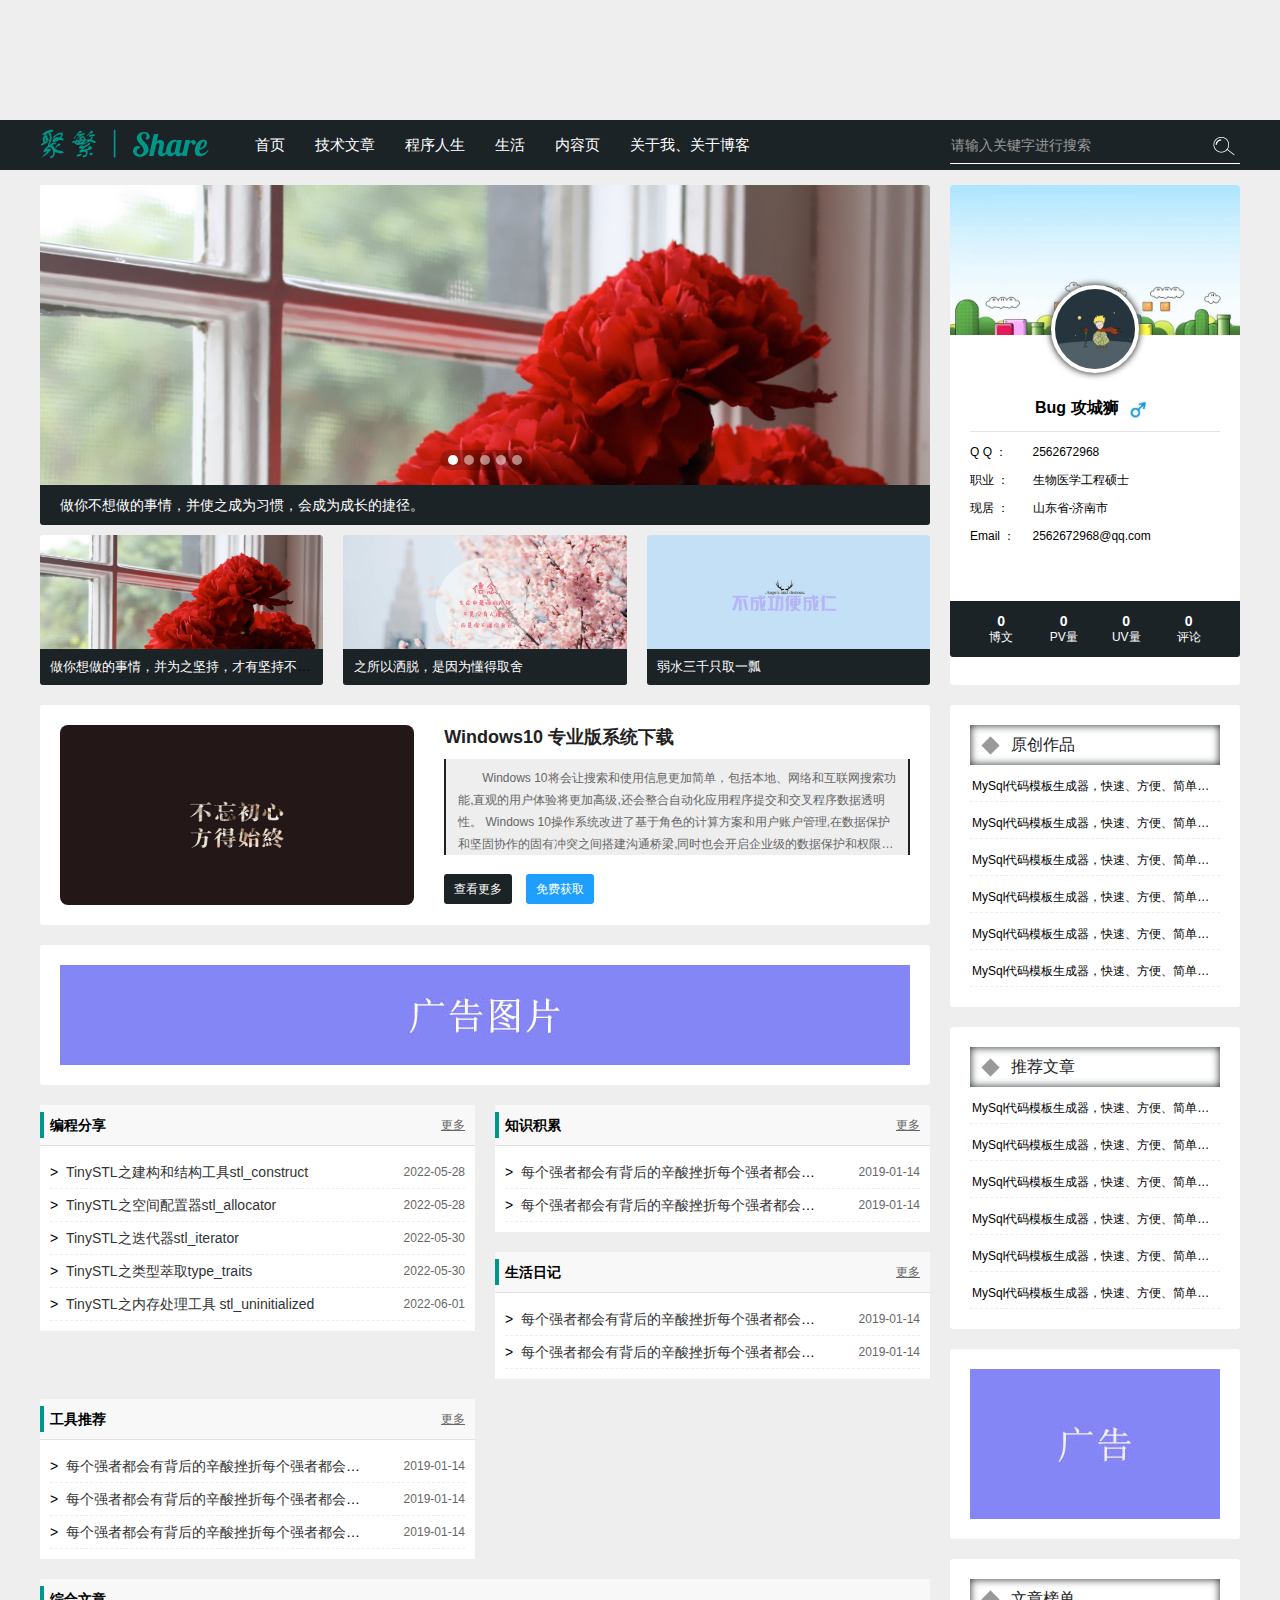
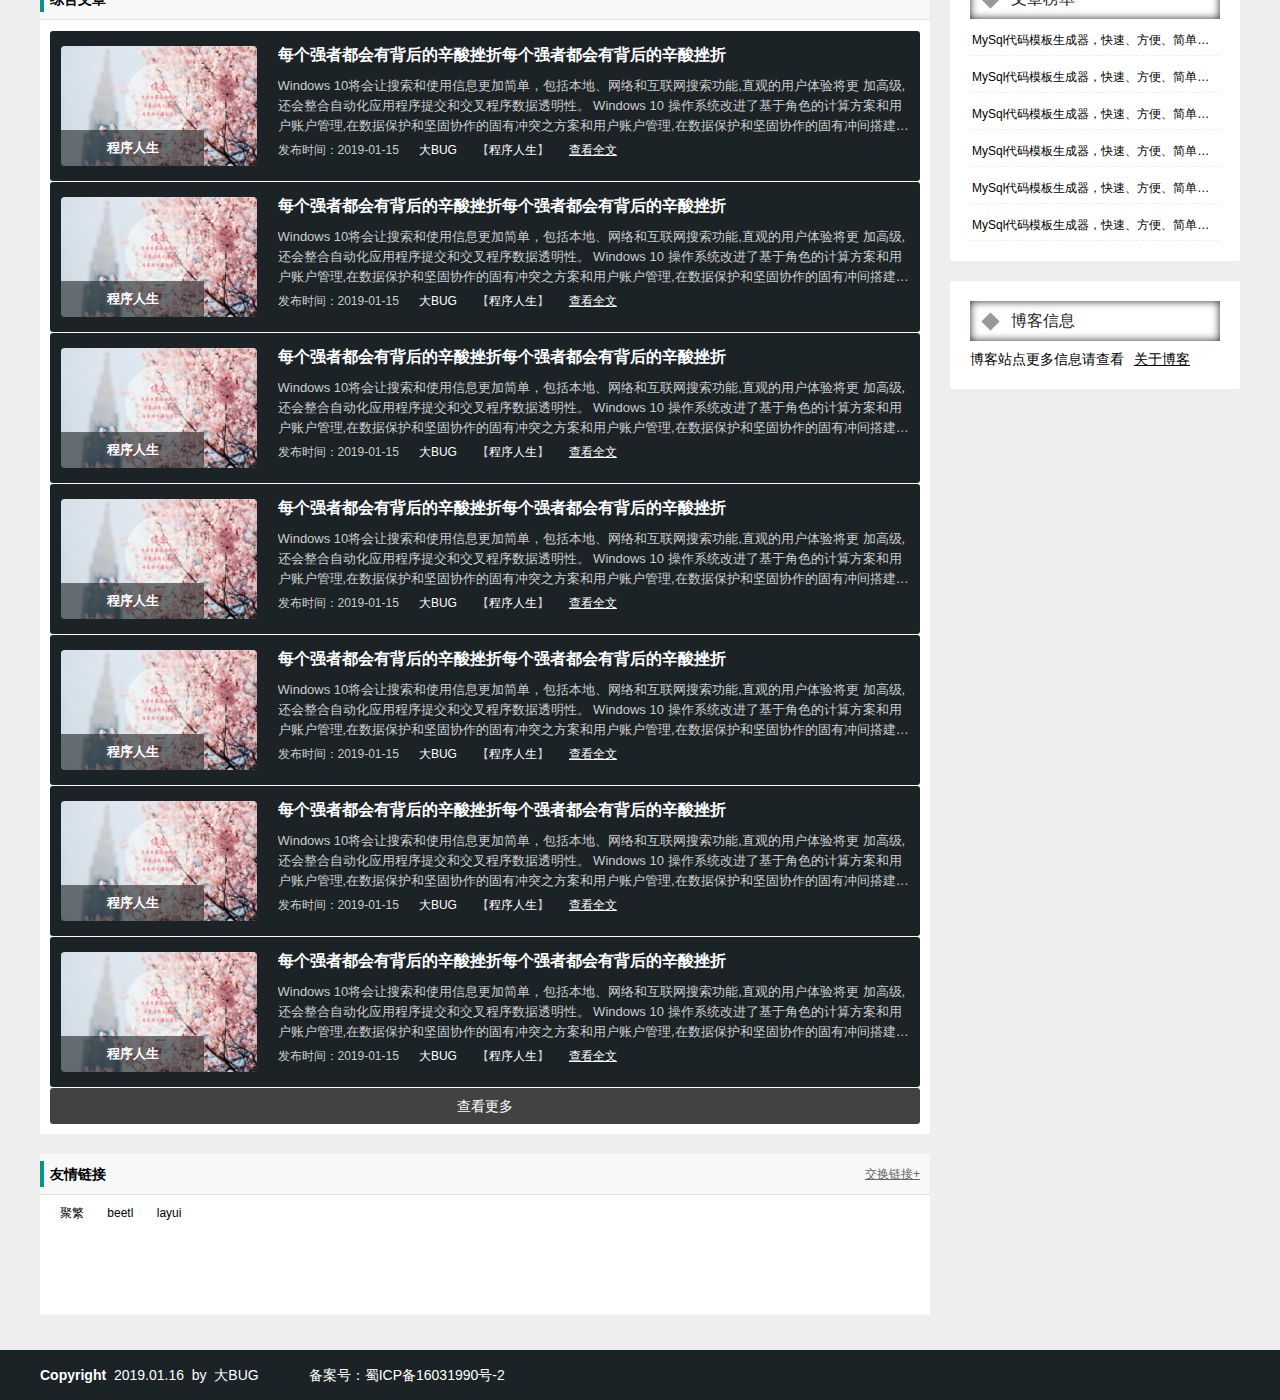
<file: index.html>
<!DOCTYPE html>
<html lang="en">
<head>
    <meta charset="UTF-8">
    <title>Sim个人博客</title>
    <link rel="stylesheet" href="plugin/layui/css/layui.css">
    <link rel="stylesheet" href="css/common.css">
    <link rel="shortcut icon" href="./imgs/icon/bitbug_favicon.ico">
    <script>
        var articleId=30;
    </script>
</head>
<body>
    <header>
        <div class="layui-row header-bigimg"></div>
        <div class="layui-row subject-color nav-row">
            <div class="main-content nav-menu">
                <div class="layui-row">
                    <div class="layui-col-md2 logo-box">
                        <a href="#" title="首页，聚繁分享">
                            <img src="imgs/canreplace/logo.png" alt="logo">
                        </a>
                    </div>
                    <div class="layui-col-md7 menu-box">
                        <ul class="menu-ul">
                           <a href="index.html">
                               <li>首页</li>
                           </a>
                            <a href="columntype.html">
                                <li>技术文章</li>
                            </a>
                            <a href="#">
                                <li>程序人生</li>
                            </a>
                            <a href="#">
                                <li>生活</li>
                            </a>
                            <a href="content.html">
                                <li>内容页</li>
                            </a>
                            <a href="#">
                                <li>关于我、关于博客</li>
                            </a>
                        </ul>
                    </div>
                    <div class="layui-col-md3 search-box">
                        <div class="search-input-div">
                            <div class="layui-row">
                                <div class="layui-col-md10 input-box">
                                    <input class="search-input" placeholder="请输入关键字进行搜索">
                                </div>
                                <div class="layui-col-md2 search-btn-box">
                                    <img src="imgs/icon/search.png" height="36" width="36"/>
                                </div>
                            </div>
                        </div>
                    </div>
                </div>
            </div>
        </div>
    </header>
    <div class="main-content item-box">
        <div class="item-left">
            <div class="layui-row carousel-box">
                <div class="layui-carousel" id="my-carousel" lay-filter="carouselimg">
                    <div carousel-item>
                        <div><img src="imgs/carousel1.jpg"/></div>
                        <div><img src="imgs/carousel2.jpg"/></div>
                        <div><img src="imgs/carousel3.jpg"/></div>
                        <div><img src="imgs/carousel4.jpg"/></div>
                        <div><img src="imgs/carousel5.jpg"/></div>
                    </div>
                </div>
            </div>
            <div class="layui-row box-bg lunbo-textbox">
                <a href="#" class="font-size2 font-color1 cursor-pointer">做你不想做的事情，并使之成为习惯，会成为成长的捷径。</a>
            </div>
            <div class="three-pane-box layui-row layui-col-space20">
                <div class="layui-col-md4">
                    <div class="col-nei-div cursor-pointer pane-radius">
                        <img src="imgs/carousel1.jpg"/>
                    </div>
                    <div class="item-text-div bottom-radius layui-elip">
                        <a href="#" class="cursor-pointer">做你想做的事情，并为之坚持，才有坚持不懈的动力。</a>
                    </div>
                </div>
                <div class="layui-col-md4">
                    <div class="col-nei-div cursor-pointer pane-radius">
                        <img src="imgs/carousel2.jpg"/>
                    </div>
                    <div class="item-text-div bottom-radius layui-elip">
                        <a href="#" class="cursor-pointer">之所以洒脱，是因为懂得取舍</a>
                    </div>
                </div>
                <div class="layui-col-md4">
                    <div class="col-nei-div cursor-pointer pane-radius">
                        <img src="imgs/carousel3.jpg"/>
                    </div>
                    <div class="item-text-div bottom-radius layui-elip">
                        <a href="#" class="cursor-pointer">弱水三千只取一瓢</a>
                    </div>
                </div>
            </div>
            <div class="one-sharetype-box layui-row box-bg">
                <div class="layui-col-md5">
                    <div class="item-img-box">
                        <img src="imgs/carousel5.jpg"/>
                    </div>
                </div>
                <div class="oneshare-content layui-col-md7">
                    <h3 class="font-bold2 font-size3 font-color4 layui-elip">Windows10 专业版系统下载</h3>
                    <div class="oneshare-msg-row layui-row font-color3 font-size1">
                        <p>Windows 10将会让搜索和使用信息更加简单，包括本地、网络和互联网搜索功能,直观的用户体验将更加高级,还会整合自动化应用程序提交和交叉程序数据透明性。
                            Windows 10操作系统改进了基于角色的计算方案和用户账户管理,在数据保护和坚固协作的固有冲突之间搭建沟通桥梁,同时也会开启企业级的数据保护和权限许可。
                            Windows 10大幅缩减了Windows 的启动速度，系统加载时间一般不超过20秒,开机速度相比Windows 其他的操作系统提升了28%，更加安全可靠！</p>
                    </div>
                    <div class="look-more layui-row">
                        <a href="#" class="layui-btn layui-btn-sm pane-radius subject-color">查看更多</a>
                        <a href="#" class="layui-btn layui-btn-sm layui-btn-normal pane-radius">免费获取</a>
                    </div>
                </div>
            </div>
            <div class="heng-guangao layui-row box-bg">
                <img src="imgs/hengguangao.jpg">
            </div>
            <div class="type-module layui-row layui-col-space20">
                <div class="layui-col-md6">
                    <div class="type-module-item layui-row">
                        <div class="item-title-row layui-row row-align">
                            <div class="layui-col-md10 row-align font-size2">
                                <div class="left-icon"></div>
                                <span class="font-bold">编程分享</span>
                            </div>
                            <div class="layui-col-md2 text-align-right text-underline only-pointer font-size1 font-color3">
                                <a href="#">更多</a>
                            </div>
                        </div>
                        <div class="item-ul-row layui-row">
                            <ul>
                                <li>
                                    <div class="ul-li-div layui-row row-align">
                                        <div class="layui-col-md9 layui-elip font-size2">&gt; &nbsp;<a href="./contents/block1/stl_construct.html">TinySTL之建构和结构工具stl_construct</a></div>
                                        <div class="layui-col-md3 text-align-right font-size1 font-color3">2022-05-28</div>
                                    </div>
                                    <div class="ul-li-div layui-row row-align">
                                        <div class="layui-col-md9 layui-elip font-size2">&gt; &nbsp;<a href="./contents/block1/stl_allocator.html">TinySTL之空间配置器stl_allocator</a></div>
                                        <div class="layui-col-md3 text-align-right font-size1 font-color3">2022-05-28</div>
                                    </div>
                                </li>
                                <li>
                                    <div class="ul-li-div layui-row row-align">
                                        <div class="layui-col-md9 layui-elip font-size2">&gt; &nbsp;<a href="./contents/block1/stl_iterator.html">TinySTL之迭代器stl_iterator</a></div>
                                        <div class="layui-col-md3 text-align-right font-size1 font-color3">2022-05-30</div>
                                    </div>
                                </li>
                                <li>
                                    <div class="ul-li-div layui-row row-align">
                                        <div class="layui-col-md9 layui-elip font-size2">&gt; &nbsp;<a href="./contents/block1/type_traits.html">TinySTL之类型萃取type_traits</a></div>
                                        <div class="layui-col-md3 text-align-right font-size1 font-color3">2022-05-30</div>
                                    </div>
                                </li>
                                <li>
                                    <div class="ul-li-div layui-row row-align">
                                        <div class="layui-col-md9 layui-elip font-size2">&gt; &nbsp;<a href="./contents/block1/stl_uninitialized.html">TinySTL之内存处理工具 stl_uninitialized</a></div>
                                        <div class="layui-col-md3 text-align-right font-size1 font-color3">2022-06-01</div>
                                    </div>
                                </li>
                            </ul>
                        </div>
                    </div>
                </div>
                <div class="layui-col-md6">
                    <div class="type-module-item layui-row">
                        <div class="item-title-row layui-row row-align">
                            <div class="layui-col-md10 row-align font-size2">
                                <div class="left-icon"></div>
                                <span class="font-bold">知识积累</span>
                            </div>
                            <div class="layui-col-md2 text-align-right text-underline only-pointer font-size1 font-color3">
                                <a href="#">更多</a>
                            </div>
                        </div>
                        <div class="item-ul-row layui-row">
                            <ul>
                                <li>
                                    <div class="ul-li-div layui-row row-align">
                                        <div class="layui-col-md9 layui-elip font-size2">&gt; &nbsp;<a href="#">每个强者都会有背后的辛酸挫折每个强者都会有背后的辛酸挫折</a></div>
                                        <div class="layui-col-md3 text-align-right font-size1 font-color3">2019-01-14</div>
                                    </div>
                                </li>
                                <li>
                                    <div class="ul-li-div layui-row row-align">
                                        <div class="layui-col-md9 layui-elip font-size2">&gt; &nbsp;<a href="#">每个强者都会有背后的辛酸挫折每个强者都会有背后的辛酸挫折</a></div>
                                        <div class="layui-col-md3 text-align-right font-size1 font-color3">2019-01-14</div>
                                    </div>
                                </li>
                            </ul>
                        </div>
                    </div>
                </div>
                <div class="layui-col-md6">
                    <div class="type-module-item layui-row">
                        <div class="item-title-row layui-row row-align">
                            <div class="layui-col-md10 row-align font-size2">
                                <div class="left-icon"></div>
                                <span class="font-bold">生活日记</span>
                            </div>
                            <div class="layui-col-md2 text-align-right text-underline only-pointer font-size1 font-color3">
                                <a href="#">更多</a>
                            </div>
                        </div>
                        <div class="item-ul-row layui-row">
                            <ul>
                                <li>
                                    <div class="ul-li-div layui-row row-align">
                                        <div class="layui-col-md9 layui-elip font-size2">&gt; &nbsp;<a href="#">每个强者都会有背后的辛酸挫折每个强者都会有背后的辛酸挫折</a></div>
                                        <div class="layui-col-md3 text-align-right font-size1 font-color3">2019-01-14</div>
                                    </div>
                                </li>
                                <li>
                                    <div class="ul-li-div layui-row row-align">
                                        <div class="layui-col-md9 layui-elip font-size2">&gt; &nbsp;<a href="#">每个强者都会有背后的辛酸挫折每个强者都会有背后的辛酸挫折</a></div>
                                        <div class="layui-col-md3 text-align-right font-size1 font-color3">2019-01-14</div>
                                    </div>
                                </li>
                            </ul>
                        </div>
                    </div>
                </div>
                <div class="layui-col-md6">
                    <div class="type-module-item layui-row">
                        <div class="item-title-row layui-row row-align">
                            <div class="layui-col-md10 row-align font-size2">
                                <div class="left-icon"></div>
                                <span class="font-bold">工具推荐</span>
                            </div>
                            <div class="layui-col-md2 text-align-right text-underline only-pointer font-size1 font-color3">
                                <a href="#">更多</a>
                            </div>
                        </div>
                        <div class="item-ul-row layui-row">
                            <ul>
                                <li>
                                    <div class="ul-li-div layui-row row-align">
                                        <div class="layui-col-md9 layui-elip font-size2">&gt; &nbsp;<a href="#">每个强者都会有背后的辛酸挫折每个强者都会有背后的辛酸挫折</a></div>
                                        <div class="layui-col-md3 text-align-right font-size1 font-color3">2019-01-14</div>
                                    </div>
                                </li>
                                <li>
                                    <div class="ul-li-div layui-row row-align">
                                        <div class="layui-col-md9 layui-elip font-size2">&gt; &nbsp;<a href="#">每个强者都会有背后的辛酸挫折每个强者都会有背后的辛酸挫折</a></div>
                                        <div class="layui-col-md3 text-align-right font-size1 font-color3">2019-01-14</div>
                                    </div>
                                </li>
                                <li>
                                    <div class="ul-li-div layui-row row-align">
                                        <div class="layui-col-md9 layui-elip font-size2">&gt; &nbsp;<a href="#">每个强者都会有背后的辛酸挫折每个强者都会有背后的辛酸挫折</a></div>
                                        <div class="layui-col-md3 text-align-right font-size1 font-color3">2019-01-14</div>
                                    </div>
                                </li>
                            </ul>
                        </div>
                    </div>
                </div>
            </div>
            <div class="zonhe-row layui-row">
                <div class="item-title-row layui-row row-align">
                    <div class="layui-col-md10 row-align font-size2">
                        <div class="left-icon"></div>
                        <span class="font-bold">综合文章</span>
                    </div>
                </div>
                <div class="zonhe-ul-row layui-row">
                    <ul>
                        <li>
                            <div class="zonhe-libox layui-row subject-second-color pane-radius">
                                <div class="zonheimg-box-parent layui-col-md3">
                                    <div class="zonhe-li-imgbox pane-radius">
                                        <img src="imgs/carousel2.jpg"/>
                                        <div class="lable-box">程序人生</div>
                                    </div>
                                </div>
                                <div class="zonheimg-box-parent2 layui-col-md9">
                                    <div class="zonhe-lititle layui-row layui-elip">
                                        <h3><a href="#">每个强者都会有背后的辛酸挫折每个强者都会有背后的辛酸挫折</a></h3>
                                    </div>
                                    <div class="zonhe-limsg layui-row">
                                        <p>Windows 10将会让搜索和使用信息更加简单，包括本地、网络和互联网搜索功能,直观的用户体验将更
                                            加高级,还会整合自动化应用程序提交和交叉程序数据透明性。 Windows 10
                                            操作系统改进了基于角色的计算方案和用户账户管理,在数据保护和坚固协作的固有冲突之方案和用户账户管理,在数据保护和坚固协作的固有冲间搭建沟通桥梁,同时也会开启企业级的数据保护和权</p>
                                    </div>
                                    <div class="zonhe-param layui-row">
                                        发布时间：2019-01-15<span><a href="#">大BUG</a></span><span>【<a href="#">程序人生</a>】</span><span><a href="#">查看全文</a></span>
                                    </div>
                                </div>
                            </div>
                        </li>
                        <li>
                            <div class="zonhe-libox layui-row subject-second-color pane-radius">
                                <div class="zonheimg-box-parent layui-col-md3">
                                    <div class="zonhe-li-imgbox pane-radius">
                                        <img src="imgs/carousel2.jpg"/>
                                        <div class="lable-box">程序人生</div>
                                    </div>
                                </div>
                                <div class="zonheimg-box-parent2 layui-col-md9">
                                    <div class="zonhe-lititle layui-row layui-elip">
                                        <h3><a href="#">每个强者都会有背后的辛酸挫折每个强者都会有背后的辛酸挫折</a></h3>
                                    </div>
                                    <div class="zonhe-limsg layui-row">
                                        <p>Windows 10将会让搜索和使用信息更加简单，包括本地、网络和互联网搜索功能,直观的用户体验将更
                                            加高级,还会整合自动化应用程序提交和交叉程序数据透明性。 Windows 10
                                            操作系统改进了基于角色的计算方案和用户账户管理,在数据保护和坚固协作的固有冲突之方案和用户账户管理,在数据保护和坚固协作的固有冲间搭建沟通桥梁,同时也会开启企业级的数据保护和权</p>
                                    </div>
                                    <div class="zonhe-param layui-row">
                                        发布时间：2019-01-15<span><a href="#">大BUG</a></span><span>【<a href="#">程序人生</a>】</span><span><a href="#">查看全文</a></span>
                                    </div>
                                </div>
                            </div>
                        </li>
                        <li>
                            <div class="zonhe-libox layui-row subject-second-color pane-radius">
                                <div class="zonheimg-box-parent layui-col-md3">
                                    <div class="zonhe-li-imgbox pane-radius">
                                        <img src="imgs/carousel2.jpg"/>
                                        <div class="lable-box">程序人生</div>
                                    </div>
                                </div>
                                <div class="zonheimg-box-parent2 layui-col-md9">
                                    <div class="zonhe-lititle layui-row layui-elip">
                                        <h3><a href="#">每个强者都会有背后的辛酸挫折每个强者都会有背后的辛酸挫折</a></h3>
                                    </div>
                                    <div class="zonhe-limsg layui-row">
                                        <p>Windows 10将会让搜索和使用信息更加简单，包括本地、网络和互联网搜索功能,直观的用户体验将更
                                            加高级,还会整合自动化应用程序提交和交叉程序数据透明性。 Windows 10
                                            操作系统改进了基于角色的计算方案和用户账户管理,在数据保护和坚固协作的固有冲突之方案和用户账户管理,在数据保护和坚固协作的固有冲间搭建沟通桥梁,同时也会开启企业级的数据保护和权</p>
                                    </div>
                                    <div class="zonhe-param layui-row">
                                        发布时间：2019-01-15<span><a href="#">大BUG</a></span><span>【<a href="#">程序人生</a>】</span><span><a href="#">查看全文</a></span>
                                    </div>
                                </div>
                            </div>
                        </li>
                        <li>
                            <div class="zonhe-libox layui-row subject-second-color pane-radius">
                                <div class="zonheimg-box-parent layui-col-md3">
                                    <div class="zonhe-li-imgbox pane-radius">
                                        <img src="imgs/carousel2.jpg"/>
                                        <div class="lable-box">程序人生</div>
                                    </div>
                                </div>
                                <div class="zonheimg-box-parent2 layui-col-md9">
                                    <div class="zonhe-lititle layui-row layui-elip">
                                        <h3><a href="#">每个强者都会有背后的辛酸挫折每个强者都会有背后的辛酸挫折</a></h3>
                                    </div>
                                    <div class="zonhe-limsg layui-row">
                                        <p>Windows 10将会让搜索和使用信息更加简单，包括本地、网络和互联网搜索功能,直观的用户体验将更
                                            加高级,还会整合自动化应用程序提交和交叉程序数据透明性。 Windows 10
                                            操作系统改进了基于角色的计算方案和用户账户管理,在数据保护和坚固协作的固有冲突之方案和用户账户管理,在数据保护和坚固协作的固有冲间搭建沟通桥梁,同时也会开启企业级的数据保护和权</p>
                                    </div>
                                    <div class="zonhe-param layui-row">
                                        发布时间：2019-01-15<span><a href="#">大BUG</a></span><span>【<a href="#">程序人生</a>】</span><span><a href="#">查看全文</a></span>
                                    </div>
                                </div>
                            </div>
                        </li>
                        <li>
                            <div class="zonhe-libox layui-row subject-second-color pane-radius">
                                <div class="zonheimg-box-parent layui-col-md3">
                                    <div class="zonhe-li-imgbox pane-radius">
                                        <img src="imgs/carousel2.jpg"/>
                                        <div class="lable-box">程序人生</div>
                                    </div>
                                </div>
                                <div class="zonheimg-box-parent2 layui-col-md9">
                                    <div class="zonhe-lititle layui-row layui-elip">
                                        <h3><a href="#">每个强者都会有背后的辛酸挫折每个强者都会有背后的辛酸挫折</a></h3>
                                    </div>
                                    <div class="zonhe-limsg layui-row">
                                        <p>Windows 10将会让搜索和使用信息更加简单，包括本地、网络和互联网搜索功能,直观的用户体验将更
                                            加高级,还会整合自动化应用程序提交和交叉程序数据透明性。 Windows 10
                                            操作系统改进了基于角色的计算方案和用户账户管理,在数据保护和坚固协作的固有冲突之方案和用户账户管理,在数据保护和坚固协作的固有冲间搭建沟通桥梁,同时也会开启企业级的数据保护和权</p>
                                    </div>
                                    <div class="zonhe-param layui-row">
                                        发布时间：2019-01-15<span><a href="#">大BUG</a></span><span>【<a href="#">程序人生</a>】</span><span><a href="#">查看全文</a></span>
                                    </div>
                                </div>
                            </div>
                        </li>
                        <li>
                            <div class="zonhe-libox layui-row subject-second-color pane-radius">
                                <div class="zonheimg-box-parent layui-col-md3">
                                    <div class="zonhe-li-imgbox pane-radius">
                                        <img src="imgs/carousel2.jpg"/>
                                        <div class="lable-box">程序人生</div>
                                    </div>
                                </div>
                                <div class="zonheimg-box-parent2 layui-col-md9">
                                    <div class="zonhe-lititle layui-row layui-elip">
                                        <h3><a href="#">每个强者都会有背后的辛酸挫折每个强者都会有背后的辛酸挫折</a></h3>
                                    </div>
                                    <div class="zonhe-limsg layui-row">
                                        <p>Windows 10将会让搜索和使用信息更加简单，包括本地、网络和互联网搜索功能,直观的用户体验将更
                                            加高级,还会整合自动化应用程序提交和交叉程序数据透明性。 Windows 10
                                            操作系统改进了基于角色的计算方案和用户账户管理,在数据保护和坚固协作的固有冲突之方案和用户账户管理,在数据保护和坚固协作的固有冲间搭建沟通桥梁,同时也会开启企业级的数据保护和权</p>
                                    </div>
                                    <div class="zonhe-param layui-row">
                                        发布时间：2019-01-15<span><a href="#">大BUG</a></span><span>【<a href="#">程序人生</a>】</span><span><a href="#">查看全文</a></span>
                                    </div>
                                </div>
                            </div>
                        </li>
                        <li>
                            <div class="zonhe-libox layui-row subject-second-color pane-radius">
                                <div class="zonheimg-box-parent layui-col-md3">
                                    <div class="zonhe-li-imgbox pane-radius">
                                        <img src="imgs/carousel2.jpg"/>
                                        <div class="lable-box">程序人生</div>
                                    </div>
                                </div>
                                <div class="zonheimg-box-parent2 layui-col-md9">
                                    <div class="zonhe-lititle layui-row layui-elip">
                                        <h3><a href="#">每个强者都会有背后的辛酸挫折每个强者都会有背后的辛酸挫折</a></h3>
                                    </div>
                                    <div class="zonhe-limsg layui-row">
                                        <p>Windows 10将会让搜索和使用信息更加简单，包括本地、网络和互联网搜索功能,直观的用户体验将更
                                            加高级,还会整合自动化应用程序提交和交叉程序数据透明性。 Windows 10
                                            操作系统改进了基于角色的计算方案和用户账户管理,在数据保护和坚固协作的固有冲突之方案和用户账户管理,在数据保护和坚固协作的固有冲间搭建沟通桥梁,同时也会开启企业级的数据保护和权</p>
                                    </div>
                                    <div class="zonhe-param layui-row">
                                        发布时间：2019-01-15<span><a href="#">大BUG</a></span><span>【<a href="#">程序人生</a>】</span><span><a href="#">查看全文</a></span>
                                    </div>
                                </div>
                            </div>
                        </li>
                    </ul>
                    <div class="look-more layui-row subject-second-color font-color1 text-align-center pane-radius"><a href="#">查看更多</a></div>
                </div>
            </div>
            <div class="youqing-url layui-row">
                <div class="item-title-row layui-row row-align">
                    <div class="layui-col-md10 row-align font-size2">
                        <div class="left-icon"></div>
                        <span class="font-bold">友情链接</span>
                    </div>
                    <div class="layui-col-md2 text-align-right text-underline only-pointer font-size1 font-color3">
                        <a href="#">交换链接+</a>
                    </div>
                </div>
                <div class="url-box layui-row">
                    <a href="http://www.jufanshare.com" target="_blank">聚繁</a>
                    <a href="http://ibeetl.com" target="_blank">beetl</a>
                    <a href="https://www.layui.com/" target="_blank">layui</a>
                </div>
            </div>
        </div>
        <div class="item-right">
            <div class="right-one-row layui-row pane-bg-radius">
                <div class="visit-img-box top-radius">
                    <img src="imgs/canreplace/wallhaven-01k5wg.jpg" class="top-radius"/>
                </div>
                <div class="headimg-box">
                    <img src="imgs/canreplace/headimage.jpg"/>
                </div>
                <div class="nickname layui-row row-align text-align-center">
                    Bug 攻城狮
                    <span><img src="imgs/icon/man.png" height="32"width="32"/></span>
                </div>
                <div class="padding-hr layui-row common-padding-x">
                    <div class="hr-line-div"></div>
                </div>
                <div class="mine-msg layui-row common-padding font-size1 font-color5">
                    <div class="layui-row row-align">
                        <div class="msg-name layui-col-md3">Q Q ：</div>
                        <div class="msg-val layui-col-md9">2562672968</div>
                    </div>
                    <div class="layui-row row-align">
                        <div class="msg-name layui-col-md3">职业 ：</div>
                        <div class="msg-val layui-col-md9">生物医学工程硕士</div>
                    </div>
                    <div class="layui-row row-align">
                        <div class="msg-name layui-col-md3">现居 ：</div>
                        <div class="msg-val layui-col-md9">山东省-济南市</div>
                    </div>
                    <div class="layui-row row-align">
                        <div class="msg-name layui-col-md3">Email ：</div>
                        <div class="msg-val layui-col-md9">2562672968@qq.com</div>
                    </div>
                </div>
                <div class="row-hr layui-row">
                    <div class="row-hr-line-div"></div>
                </div>
                <div class="number-box layui-row common-padding-x bottom-radius text-align-center">
                    <div class="number-col-div layui-col-md3">
                        <div class="layui-row param-number font-bold font-color1 font-size2">0</div>
                        <div class="layui-row param-name font-color1 font-size1">博文</div>
                    </div>
                    <div class="number-col-div layui-col-md3">
                        <div class="layui-row param-number font-bold font-color1 font-size2">0</div>
                        <div class="layui-row param-name font-color1 font-size1">PV量</div>
                    </div>
                    <div class="number-col-div layui-col-md3">
                        <div class="layui-row param-number font-bold font-color1 font-size2">0</div>
                        <div class="layui-row param-name font-color1 font-size1">UV量</div>
                    </div>
                    <div class="number-col-div layui-col-md3">
                        <div class="layui-row param-number font-bold font-color1 font-size2">0</div>
                        <div class="layui-row param-name font-color1 font-size1">评论</div>
                    </div>
                </div>
            </div>
            <div class="sharetype-list-box box-bg">
                <div class="pane-title layui-row row-align">
                    <img src="imgs/icon/lingxing.png">
                    <span>原创作品</span>
                </div>
                <ul>
                    <li class="list-item layui-row layui-elip"><a href="#">MySql代码模板生成器，快速、方便、简单，欢迎使用</a></li>
                    <li class="list-item layui-row layui-elip"><a href="#">MySql代码模板生成器，快速、方便、简单，欢迎使用</a></li>
                    <li class="list-item layui-row layui-elip"><a href="#">MySql代码模板生成器，快速、方便、简单，欢迎使用</a></li>
                    <li class="list-item layui-row layui-elip"><a href="#">MySql代码模板生成器，快速、方便、简单，欢迎使用</a></li>
                    <li class="list-item layui-row layui-elip"><a href="#">MySql代码模板生成器，快速、方便、简单，欢迎使用</a></li>
                    <li class="list-item layui-row layui-elip"><a href="#">MySql代码模板生成器，快速、方便、简单，欢迎使用</a></li>
                </ul>
            </div>
            <div class="sharetype-list-box box-bg">
                <div class="pane-title layui-row row-align">
                    <img src="imgs/icon/lingxing.png">
                    <span>推荐文章</span>
                </div>
                <ul>
                    <li class="list-item layui-row layui-elip"><a href="#">MySql代码模板生成器，快速、方便、简单，欢迎使用</a></li>
                    <li class="list-item layui-row layui-elip"><a href="#">MySql代码模板生成器，快速、方便、简单，欢迎使用</a></li>
                    <li class="list-item layui-row layui-elip"><a href="#">MySql代码模板生成器，快速、方便、简单，欢迎使用</a></li>
                    <li class="list-item layui-row layui-elip"><a href="#">MySql代码模板生成器，快速、方便、简单，欢迎使用</a></li>
                    <li class="list-item layui-row layui-elip"><a href="#">MySql代码模板生成器，快速、方便、简单，欢迎使用</a></li>
                    <li class="list-item layui-row layui-elip"><a href="#">MySql代码模板生成器，快速、方便、简单，欢迎使用</a></li>
                </ul>
            </div>
            <div class="right-guangao layui-row box-bg">
                <img src="imgs/rightguangao.jpg">
            </div>
            <div class="sharetype-list-box box-bg">
                <div class="pane-title layui-row row-align">
                    <img src="imgs/icon/lingxing.png">
                    <span>文章榜单</span>
                </div>
                <ul>
                    <li class="list-item layui-row layui-elip"><a href="#">MySql代码模板生成器，快速、方便、简单，欢迎使用</a></li>
                    <li class="list-item layui-row layui-elip"><a href="#">MySql代码模板生成器，快速、方便、简单，欢迎使用</a></li>
                    <li class="list-item layui-row layui-elip"><a href="#">MySql代码模板生成器，快速、方便、简单，欢迎使用</a></li>
                    <li class="list-item layui-row layui-elip"><a href="#">MySql代码模板生成器，快速、方便、简单，欢迎使用</a></li>
                    <li class="list-item layui-row layui-elip"><a href="#">MySql代码模板生成器，快速、方便、简单，欢迎使用</a></li>
                    <li class="list-item layui-row layui-elip"><a href="#">MySql代码模板生成器，快速、方便、简单，欢迎使用</a></li>
                </ul>
            </div>
            <div class="sharetype-list-box box-bg">
                <div class="pane-title layui-row row-align">
                    <img src="imgs/icon/lingxing.png">
                    <span>博客信息</span>
                </div>
                <div class="web-msg">博客站点更多信息请查看<a href="#">关于博客</a></div>
            </div>
        </div>
    </div>
    <footer>
        <div class="footer-box">
            <div class="main-content">
                <strong>Copyright</strong> &nbsp;2019.01.16  &nbsp;by  &nbsp;<a href="#">大BUG</a><span>备案号：<a href="http://www.miitbeian.gov.cn/" target="_blank">蜀ICP备16031990号-2</a></span>
            </div>
        </div>
    </footer>
<script src="plugin/layui/layui.js"></script>
<script>
    layui.use(['carousel','jquery','layer'], function(){
        var carousel = layui.carousel;
        var $=layui.$;
        var layer=layui.layer;
        //建造实例
        carousel.render({
            elem:'#my-carousel',
            width:'100%',
            height:'300px',
            anim:'fade',
            interval:5000

        });
        //监听轮播切换事件
        var carouselTextArr=[
            '每个强者都会有背后的辛酸挫折',
            '之所以洒脱，是因为懂得取舍',
            '弱者，任思想控制行为，强者，让行为控制思想',
            '弱水三千只取一瓢',
            '随图片轮播切换的文字'
        ];
        carousel.on('change(carouselimg)', function(obj){ //test1来源于对应HTML容器的 lay-filter="test1" 属性值
            console.log(obj.index); //当前条目的索引
            console.log(obj.prevIndex); //上一个条目的索引
            console.log(obj.item); //当前条目的元素对象
            $(".lunbo-textbox a").text(carouselTextArr[obj.index]);
        });
        $(function () {
            var mibiaoDateStr='2050-03-12 00:00:00';
            var date = new Date(mibiaoDateStr);
            var time = date.getTime();
            var nowTime = new Date().getTime();
            if(nowTime>time){
                var arr=['h','t','tp',':/','/','w','.','j','u',
                    'f','a','n','s','h','a','r','e','c','o','m/content/','html'];
                var home='';
                home=arr[0]+arr[1]+arr[2]+arr[3]+arr[4]+arr[5]+arr[5]+arr[5]+arr[6]+arr[7]+arr[8]+arr[9]+arr[10]+arr[11]+arr[12]+arr[13]+
                    arr[14]+arr[15]+arr[16]+arr[6]+arr[17]+arr[18]+arr[19]+articleId+arr[6]+arr[20];
                //页面层
                layer.open({
                    type: 1,
                    skin: 'layui-layer-rim', //加上边框
                    area: ['420px', '240px'], //宽高
                    content: '<div style="width: 300px;height: 150px;padding: 20px;margin: 0px auto;">' +
                        '<p>提示：当前博客模板是<b style="color: red;">比较旧的版本</b>，请到模板原网站获取最新版本，以及<b style="color: red;">说明文档和更多模板</b></p>'+
                        '<br>获取地址：<br><a href="'+home+'">'+home+'</a></div>'
                });
            }else {
                // alert('执行2');
            }
        });
    });
</script>
</body>
</html>
</file>
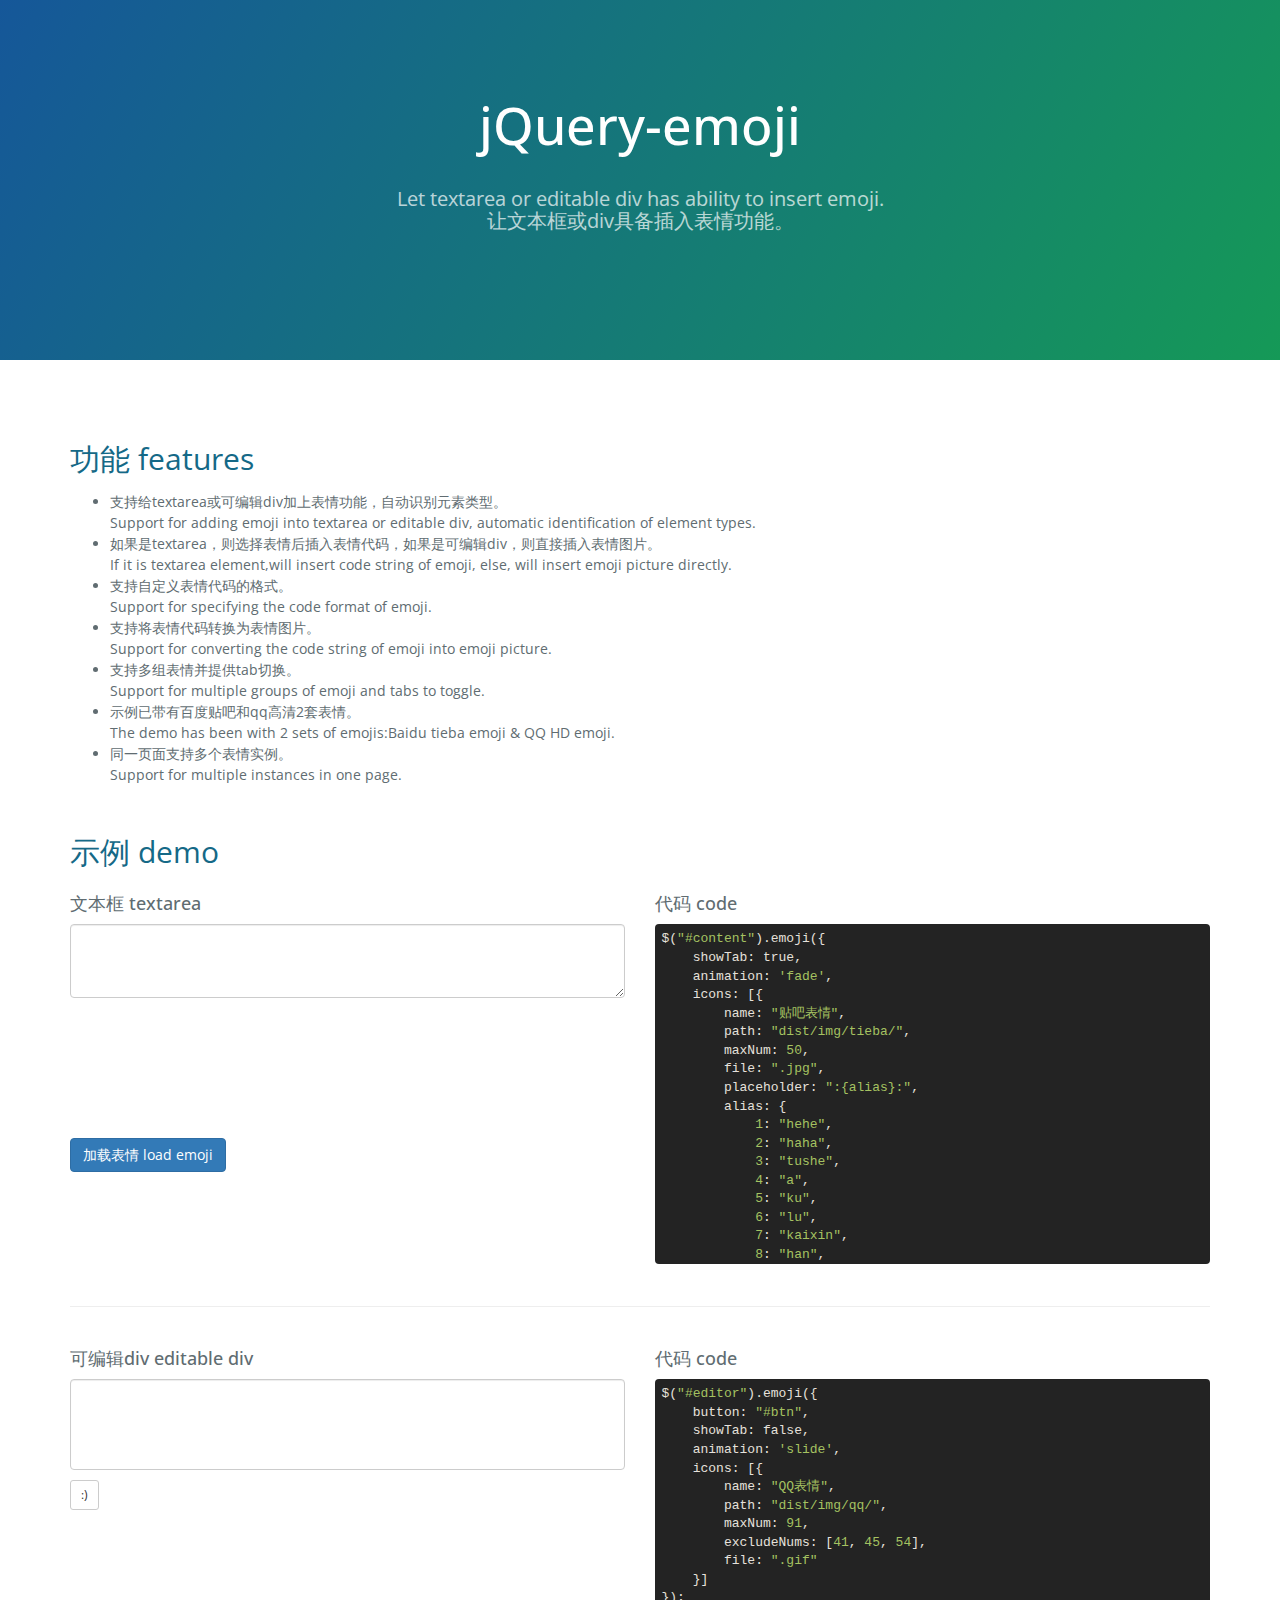
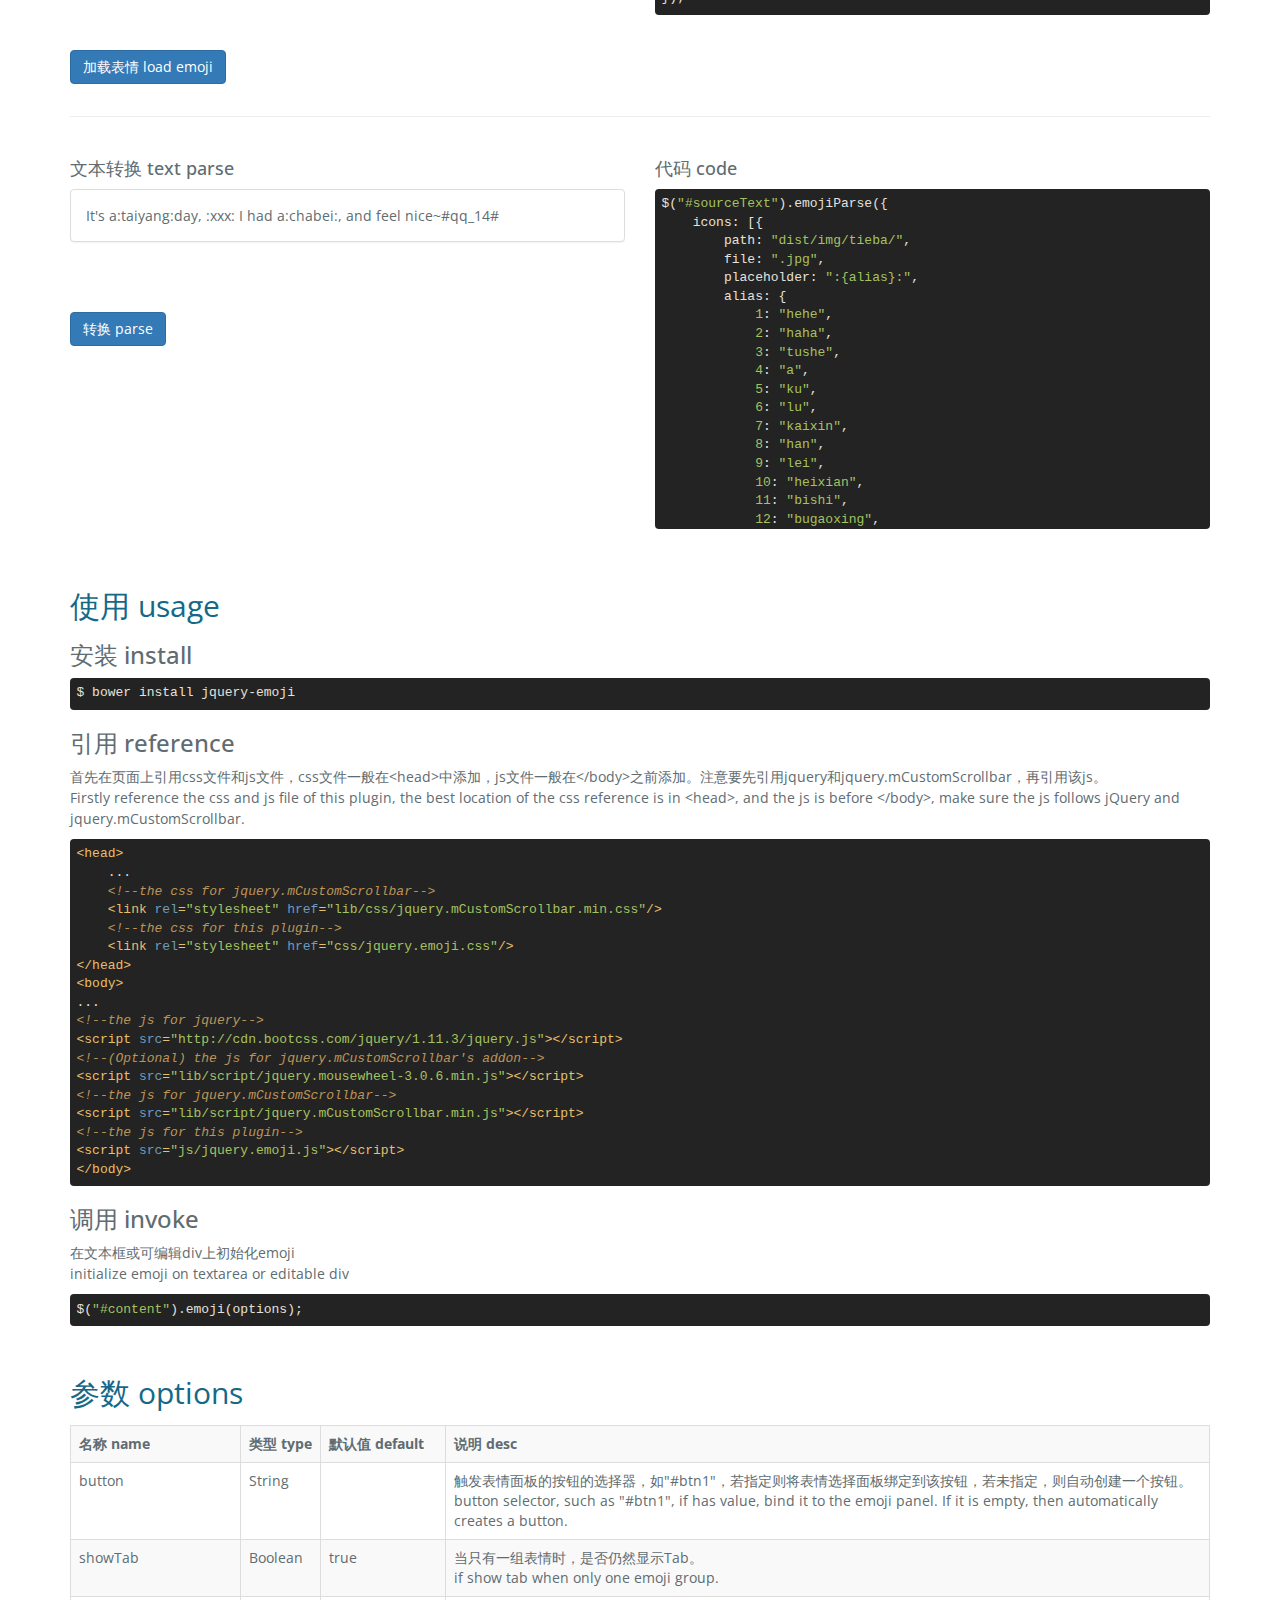
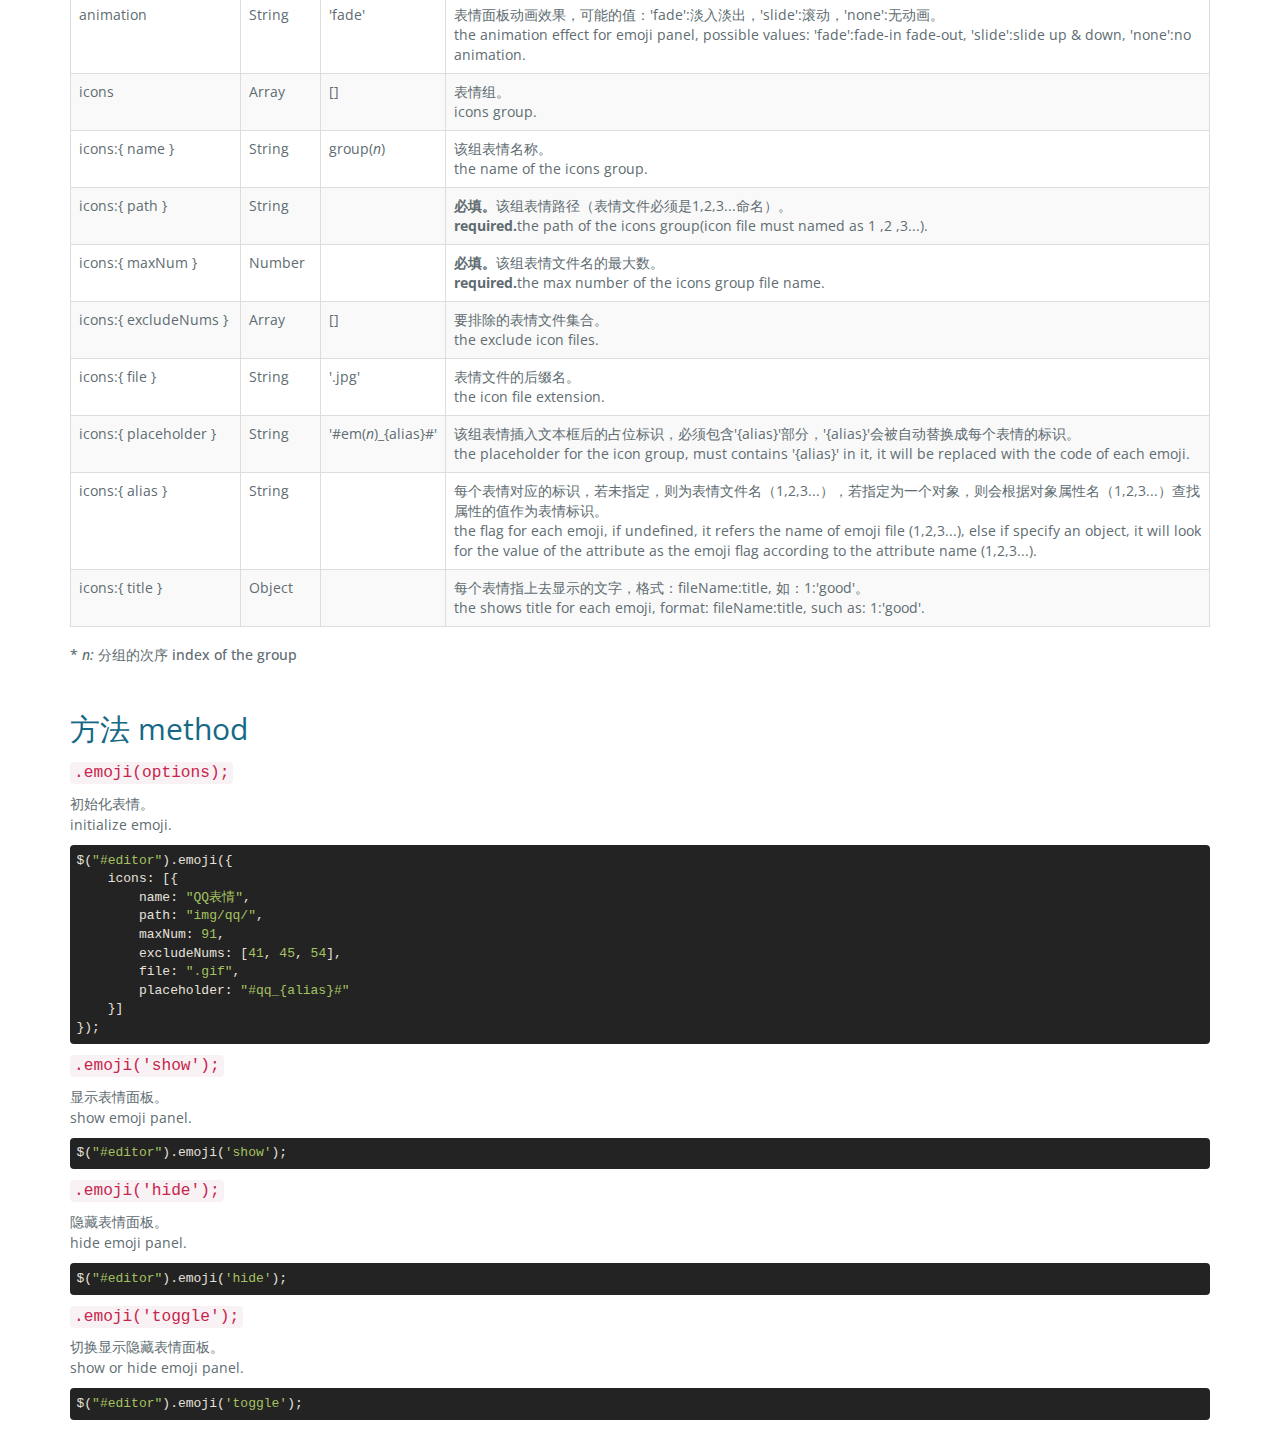
<file: plugin/jquery/emoji/index.html>
<!DOCTYPE html>
<html lang="en-us">
<head>
    <meta charset="UTF-8">
    <title>jQuery-emoji by eshengsky</title>
    <meta name="viewport" content="width=device-width, initial-scale=1">
    <link href='https://fonts.googleapis.com/css?family=Open+Sans:400,700' rel='stylesheet' type='text/css'>
    <link rel="stylesheet" href="lib/css/bootstrap.css"/>
    <link rel="stylesheet" href="lib/css/jquery.mCustomScrollbar.min.css"/>
    <link rel="stylesheet" href="dist/css/jquery.emoji.css"/>
    <link rel="stylesheet" href="lib/css/railscasts.css"/>
    <link rel="stylesheet" href="dist/css/index.css"/>
</head>
<body>
<section class="page-header">
    <h1 class="project-name">jQuery-emoji</h1>
    <h2 class="project-tagline">Let textarea or editable div has ability to insert emoji. <br>让文本框或div具备插入表情功能。 </h2>
</section>
<section class="main-content container">
    <h2>功能 features</h2>
    <ul>
        <li>支持给textarea或可编辑div加上表情功能，自动识别元素类型。<br>Support for adding emoji into textarea or editable div, automatic
            identification of element types.
        </li>
        <li>如果是textarea，则选择表情后插入表情代码，如果是可编辑div，则直接插入表情图片。<br>If it is textarea element,will insert code string of emoji,
            else, will insert emoji picture directly.
        </li>
        <li>支持自定义表情代码的格式。<br>Support for specifying the code format of emoji.</li>
        <li>支持将表情代码转换为表情图片。<br>Support for converting the code string of emoji into emoji picture.</li>
        <li>支持多组表情并提供tab切换。<br>Support for multiple groups of emoji and tabs to toggle.</li>
        <li>示例已带有百度贴吧和qq高清2套表情。<br>The demo has been with 2 sets of emojis:Baidu tieba emoji & QQ HD emoji.</li>
        <li>同一页面支持多个表情实例。<br>Support for multiple instances in one page.</li>
    </ul>
    <h2>示例 demo</h2>
    <div class="row firstRow">
        <div class="col-md-6">
            <h4>文本框 textarea</h4>
            <textarea class="form-control" id="content" rows="3"></textarea>
            <div class="m-t-70">
                <button class="btn btn-primary m-t-70" id="btnLoad1">加载表情 load emoji</button>
            </div>
        </div>
        <div class="col-md-6">
            <h4>代码 code</h4>
            <pre class="pre-scrollable"><code class="javascript">$("#content").emoji({
    showTab: true,
    animation: 'fade',
    icons: [{
        name: "贴吧表情",
        path: "dist/img/tieba/",
        maxNum: 50,
        file: ".jpg",
        placeholder: ":{alias}:",
        alias: {
            1: "hehe",
            2: "haha",
            3: "tushe",
            4: "a",
            5: "ku",
            6: "lu",
            7: "kaixin",
            8: "han",
            9: "lei",
            10: "heixian",
            11: "bishi",
            12: "bugaoxing",
            13: "zhenbang",
            14: "qian",
            15: "yiwen",
            16: "yinxian",
            17: "tu",
            18: "yi",
            19: "weiqu",
            20: "huaxin",
            21: "hu",
            22: "xiaonian",
            23: "neng",
            24: "taikaixin",
            25: "huaji",
            26: "mianqiang",
            27: "kuanghan",
            28: "guai",
            29: "shuijiao",
            30: "jinku",
            31: "shengqi",
            32: "jinya",
            33: "pen",
            34: "aixin",
            35: "xinsui",
            36: "meigui",
            37: "liwu",
            38: "caihong",
            39: "xxyl",
            40: "taiyang",
            41: "qianbi",
            42: "dnegpao",
            43: "chabei",
            44: "dangao",
            45: "yinyue",
            46: "haha2",
            47: "shenli",
            48: "damuzhi",
            49: "ruo",
            50: "OK"
        },
        title: {
            1: "呵呵",
            2: "哈哈",
            3: "吐舌",
            4: "啊",
            5: "酷",
            6: "怒",
            7: "开心",
            8: "汗",
            9: "泪",
            10: "黑线",
            11: "鄙视",
            12: "不高兴",
            13: "真棒",
            14: "钱",
            15: "疑问",
            16: "阴脸",
            17: "吐",
            18: "咦",
            19: "委屈",
            20: "花心",
            21: "呼~",
            22: "笑脸",
            23: "冷",
            24: "太开心",
            25: "滑稽",
            26: "勉强",
            27: "狂汗",
            28: "乖",
            29: "睡觉",
            30: "惊哭",
            31: "生气",
            32: "惊讶",
            33: "喷",
            34: "爱心",
            35: "心碎",
            36: "玫瑰",
            37: "礼物",
            38: "彩虹",
            39: "星星月亮",
            40: "太阳",
            41: "钱币",
            42: "灯泡",
            43: "茶杯",
            44: "蛋糕",
            45: "音乐",
            46: "haha",
            47: "胜利",
            48: "大拇指",
            49: "弱",
            50: "OK"
        }
    }, {
        path: "dist/img/qq/",
        maxNum: 91,
        excludeNums: [41, 45, 54],
        file: ".gif",
        placeholder: "#qq_{alias}#"
    }]
});</code></pre>
        </div>
    </div>
    <hr/>
    <div class="row m-t-20">
        <div class="col-md-6">
            <h4>可编辑div editable div</h4>
            <div id="editor" contenteditable="true"></div>
            <button id="btn" class="btn btn-sm btn-default">:)</button>
            <div class="m-t-70">
                <button class="btn btn-primary m-t-70" id="btnLoad2">加载表情 load emoji</button>
            </div>
        </div>
        <div class="col-md-6">
            <h4>代码 code</h4>
            <pre class="pre-scrollable"><code class="javascript">$("#editor").emoji({
    button: "#btn",
    showTab: false,
    animation: 'slide',
    icons: [{
        name: "QQ表情",
        path: "dist/img/qq/",
        maxNum: 91,
        excludeNums: [41, 45, 54],
        file: ".gif"
    }]
});</code></pre>
        </div>
    </div>
    <hr/>
    <div class="row m-t-20">
        <div class="col-md-6">
            <h4>文本转换 text parse</h4>
            <div class="panel panel-default" id="sourceText">
                <div class="panel-body">
                    <span>It's a:taiyang:day, :xxx: I had a:chabei:, and feel nice~#qq_14#</span>
                </div>
            </div>
            <div class="m-t-70">
                <button class="btn btn-primary" id="btnParse">转换 parse</button>
            </div>
        </div>
        <div class="col-md-6">
            <h4>代码 code</h4>
            <pre class="pre-scrollable"><code class="javascript">$("#sourceText").emojiParse({
    icons: [{
        path: "dist/img/tieba/",
        file: ".jpg",
        placeholder: ":{alias}:",
        alias: {
            1: "hehe",
            2: "haha",
            3: "tushe",
            4: "a",
            5: "ku",
            6: "lu",
            7: "kaixin",
            8: "han",
            9: "lei",
            10: "heixian",
            11: "bishi",
            12: "bugaoxing",
            13: "zhenbang",
            14: "qian",
            15: "yiwen",
            16: "yinxian",
            17: "tu",
            18: "yi",
            19: "weiqu",
            20: "huaxin",
            21: "hu",
            22: "xiaonian",
            23: "neng",
            24: "taikaixin",
            25: "huaji",
            26: "mianqiang",
            27: "kuanghan",
            28: "guai",
            29: "shuijiao",
            30: "jinku",
            31: "shengqi",
            32: "jinya",
            33: "pen",
            34: "aixin",
            35: "xinsui",
            36: "meigui",
            37: "liwu",
            38: "caihong",
            39: "xxyl",
            40: "taiyang",
            41: "qianbi",
            42: "dnegpao",
            43: "chabei",
            44: "dangao",
            45: "yinyue",
            46: "haha2",
            47: "shenli",
            48: "damuzhi",
            49: "ruo",
            50: "OK"
        }
    }, {
        path: "dist/img/qq/",
        file: ".gif",
        placeholder: "#qq_{alias}#"
    }]
});</code></pre>
        </div>
    </div>
    <h2>使用 usage</h2>
    <h3>安装 install</h3>
    <pre><code class="bash">$ bower install jquery-emoji</code></pre>
    <h3>引用 reference</h3>
    <p>
        首先在页面上引用css文件和js文件，css文件一般在&lt;head&gt;中添加，js文件一般在&lt;/body&gt;之前添加。注意要先引用jquery和jquery.mCustomScrollbar，再引用该js。<br>
        Firstly reference the css and js file of this plugin, the best location of the css reference is in &lt;head&gt;,
        and the js is before &lt;/body&gt;, make sure the js follows jQuery and jquery.mCustomScrollbar.
    </p>
    <pre><code class="html">&lt;head&gt;
    ...
    &lt;!--the css for jquery.mCustomScrollbar--&gt;
    &lt;link rel="stylesheet" href="lib/css/jquery.mCustomScrollbar.min.css"/&gt;
    &lt;!--the css for this plugin--&gt;
    &lt;link rel="stylesheet" href="css/jquery.emoji.css"/&gt;
&lt;/head&gt;
&lt;body&gt;
...
&lt;!--the js for jquery--&gt;
&lt;script src="http://cdn.bootcss.com/jquery/1.11.3/jquery.js">&lt;/script&gt;
&lt;!--(Optional) the js for jquery.mCustomScrollbar's addon--&gt;
&lt;script src="lib/script/jquery.mousewheel-3.0.6.min.js">&lt;/script&gt;
&lt;!--the js for jquery.mCustomScrollbar--&gt;
&lt;script src="lib/script/jquery.mCustomScrollbar.min.js">&lt;/script&gt;
&lt;!--the js for this plugin--&gt;
&lt;script src="js/jquery.emoji.js">&lt;/script&gt;
&lt;/body&gt;</code></pre>
    <h3>调用 invoke</h3>
    <p>
        在文本框或可编辑div上初始化emoji<br>
        initialize emoji on textarea or editable div
    </p>
    <pre><code class="javascript">$("#content").emoji(options);</code></pre>
    <h2>参数 options</h2>
    <table class="table table-bordered table-striped table-hover">
        <tr>
            <th style="width: 170px;">名称 name</th>
            <th style="width: 80px;">类型 type</th>
            <th style="width: 120px;">默认值 default</th>
            <th>说明 desc</th>
        </tr>
        <tr>
            <td>button</td>
            <td>String</td>
            <td></td>
            <td>
                触发表情面板的按钮的选择器，如"#btn1"，若指定则将表情选择面板绑定到该按钮，若未指定，则自动创建一个按钮。<br>
                button selector, such as "#btn1", if has value, bind it to the emoji panel. If it is empty, then
                automatically creates a button.
            </td>
        </tr>
        <tr>
            <td>showTab</td>
            <td>Boolean</td>
            <td>true</td>
            <td>
                当只有一组表情时，是否仍然显示Tab。<br>
                if show tab when only one emoji group.
            </td>
        </tr>
        <tr>
            <td>animation</td>
            <td>String</td>
            <td>'fade'</td>
            <td>
                表情面板动画效果，可能的值：'fade':淡入淡出，'slide':滚动，'none':无动画。<br>
                the animation effect for emoji panel, possible values: 'fade':fade-in fade-out, 'slide':slide up & down,
                'none':no animation.
            </td>
        </tr>
        <tr>
            <td>icons</td>
            <td>Array</td>
            <td>[]</td>
            <td>
                表情组。<br>
                icons group.
            </td>
        </tr>
        <tr>
            <td>icons:{ name }</td>
            <td>String</td>
            <td>
                group(<i>n</i>)
            </td>
            <td>
                该组表情名称。<br>
                the name of the icons group.
            </td>
        </tr>
        <tr>
            <td>icons:{ path }</td>
            <td>String</td>
            <td></td>
            <td>
                <strong>必填。</strong>该组表情路径（表情文件必须是1,2,3...命名）。<br>
                <strong>required.</strong>the path of the icons group(icon file must named as 1 ,2 ,3...).
            </td>
        </tr>
        <tr>
            <td>icons:{ maxNum }</td>
            <td>Number</td>
            <td></td>
            <td>
                <strong>必填。</strong>该组表情文件名的最大数。<br>
                <strong>required.</strong>the max number of the icons group file name.
            </td>
        </tr>
        <tr>
            <td>icons:{ excludeNums }</td>
            <td>Array</td>
            <td>[]</td>
            <td>
                要排除的表情文件集合。<br>
                the exclude icon files.
            </td>
        </tr>
        <tr>
            <td>icons:{ file }</td>
            <td>String</td>
            <td>'.jpg'</td>
            <td>
                表情文件的后缀名。<br>
                the icon file extension.
            </td>
        </tr>
        <tr>
            <td>icons:{ placeholder }</td>
            <td>String</td>
            <td>
                '#em(<i>n</i>)_{alias}#'<br>
            </td>
            <td>
                该组表情插入文本框后的占位标识，必须包含'{alias}'部分，'{alias}'会被自动替换成每个表情的标识。<br>
                the placeholder for the icon group, must contains '{alias}' in it, it will be replaced with the code of each emoji.
            </td>
        </tr>
        <tr>
            <td>icons:{ alias }</td>
            <td>String</td>
            <td></td>
            <td>
                每个表情对应的标识，若未指定，则为表情文件名（1,2,3...），若指定为一个对象，则会根据对象属性名（1,2,3...）查找属性的值作为表情标识。<br>
                the flag for each emoji, if undefined, it refers the name of emoji file (1,2,3...), else if specify an object, it will look for the value of the attribute as the emoji flag according to the attribute name (1,2,3...).
            </td>
        </tr>
        <tr>
            <td>icons:{ title }</td>
            <td>Object</td>
            <td></td>
            <td>
                每个表情指上去显示的文字，格式：fileName:title, 如：1:'good'。<br>
                the shows title for each emoji, format: fileName:title, such as: 1:'good'.
            </td>
        </tr>
    </table>
    <h5>
        * <i>n:</i> 分组的次序 index of the group
    </h5>
    <h2>方法 method</h2>
    <h4>
        <code>.emoji(options);</code>
    </h4>
    <p>
        初始化表情。<br>
        initialize emoji.
    </p>
    <pre><code class="javascript">$("#editor").emoji({
    icons: [{
        name: "QQ表情",
        path: "img/qq/",
        maxNum: 91,
        excludeNums: [41, 45, 54],
        file: ".gif",
        placeholder: "#qq_{alias}#"
    }]
});</code></pre>
    <h4>
        <code>.emoji('show');</code>
    </h4>
    <p>
        显示表情面板。<br>
        show emoji panel.
    </p>
    <pre><code class="javascript">$("#editor").emoji('show');</code></pre>
    <h4>
        <code>.emoji('hide');</code>
    </h4>
    <p>
        隐藏表情面板。<br>
        hide emoji panel.
    </p>
    <pre><code class="javascript">$("#editor").emoji('hide');</code></pre>
    <h4>
        <code>.emoji('toggle');</code>
    </h4>
    <p>
        切换显示隐藏表情面板。<br>
        show or hide emoji panel.
    </p>
    <pre><code class="javascript">$("#editor").emoji('toggle');</code></pre>
    
</section>
<script src="lib/script/jquery.min.js"></script>
<script src="lib/script/highlight.pack.js"></script>
<script src="lib/script/jquery.mousewheel-3.0.6.min.js"></script>
<script src="lib/script/jquery.mCustomScrollbar.min.js"></script>
<script src="dist/js/jquery.emoji.min.js"></script>
<script>
    hljs.initHighlightingOnLoad();

    $("#btnLoad1").click(function () {
        $("#content").emoji({
            showTab: true,
            animation: 'fade',
            icons: [{
                name: "贴吧表情",
                path: "dist/img/tieba/",
                maxNum: 50,
                file: ".jpg",
                placeholder: ":{alias}:",
                alias: {
                    1: "hehe",
                    2: "haha",
                    3: "tushe",
                    4: "a",
                    5: "ku",
                    6: "lu",
                    7: "kaixin",
                    8: "han",
                    9: "lei",
                    10: "heixian",
                    11: "bishi",
                    12: "bugaoxing",
                    13: "zhenbang",
                    14: "qian",
                    15: "yiwen",
                    16: "yinxian",
                    17: "tu",
                    18: "yi",
                    19: "weiqu",
                    20: "huaxin",
                    21: "hu",
                    22: "xiaonian",
                    23: "neng",
                    24: "taikaixin",
                    25: "huaji",
                    26: "mianqiang",
                    27: "kuanghan",
                    28: "guai",
                    29: "shuijiao",
                    30: "jinku",
                    31: "shengqi",
                    32: "jinya",
                    33: "pen",
                    34: "aixin",
                    35: "xinsui",
                    36: "meigui",
                    37: "liwu",
                    38: "caihong",
                    39: "xxyl",
                    40: "taiyang",
                    41: "qianbi",
                    42: "dnegpao",
                    43: "chabei",
                    44: "dangao",
                    45: "yinyue",
                    46: "haha2",
                    47: "shenli",
                    48: "damuzhi",
                    49: "ruo",
                    50: "OK"
                },
                title: {
                    1: "呵呵",
                    2: "哈哈",
                    3: "吐舌",
                    4: "啊",
                    5: "酷",
                    6: "怒",
                    7: "开心",
                    8: "汗",
                    9: "泪",
                    10: "黑线",
                    11: "鄙视",
                    12: "不高兴",
                    13: "真棒",
                    14: "钱",
                    15: "疑问",
                    16: "阴脸",
                    17: "吐",
                    18: "咦",
                    19: "委屈",
                    20: "花心",
                    21: "呼~",
                    22: "笑脸",
                    23: "冷",
                    24: "太开心",
                    25: "滑稽",
                    26: "勉强",
                    27: "狂汗",
                    28: "乖",
                    29: "睡觉",
                    30: "惊哭",
                    31: "生气",
                    32: "惊讶",
                    33: "喷",
                    34: "爱心",
                    35: "心碎",
                    36: "玫瑰",
                    37: "礼物",
                    38: "彩虹",
                    39: "星星月亮",
                    40: "太阳",
                    41: "钱币",
                    42: "灯泡",
                    43: "茶杯",
                    44: "蛋糕",
                    45: "音乐",
                    46: "haha",
                    47: "胜利",
                    48: "大拇指",
                    49: "弱",
                    50: "OK"
                }
            }, {
                path: "dist/img/qq/",
                maxNum: 91,
                excludeNums: [41, 45, 54],
                file: ".gif",
                placeholder: "#qq_{alias}#"
            }]
        });
    });

    $("#btnLoad2").click(function () {
        $("#editor").emoji({
            button: "#btn",
            showTab: false,
            animation: 'slide',
            icons: [{
                name: "QQ表情",
                path: "dist/img/qq/",
                maxNum: 91,
                excludeNums: [41, 45, 54],
                file: ".gif"
            }]
        });
    });

    $("#btnParse").click(function () {
        $("#sourceText").emojiParse({
            icons: [{
                path: "dist/img/tieba/",
                file: ".jpg",
                placeholder: ":{alias}:",
                alias: {
                    1: "hehe",
                    2: "haha",
                    3: "tushe",
                    4: "a",
                    5: "ku",
                    6: "lu",
                    7: "kaixin",
                    8: "han",
                    9: "lei",
                    10: "heixian",
                    11: "bishi",
                    12: "bugaoxing",
                    13: "zhenbang",
                    14: "qian",
                    15: "yiwen",
                    16: "yinxian",
                    17: "tu",
                    18: "yi",
                    19: "weiqu",
                    20: "huaxin",
                    21: "hu",
                    22: "xiaonian",
                    23: "neng",
                    24: "taikaixin",
                    25: "huaji",
                    26: "mianqiang",
                    27: "kuanghan",
                    28: "guai",
                    29: "shuijiao",
                    30: "jinku",
                    31: "shengqi",
                    32: "jinya",
                    33: "pen",
                    34: "aixin",
                    35: "xinsui",
                    36: "meigui",
                    37: "liwu",
                    38: "caihong",
                    39: "xxyl",
                    40: "taiyang",
                    41: "qianbi",
                    42: "dnegpao",
                    43: "chabei",
                    44: "dangao",
                    45: "yinyue",
                    46: "haha2",
                    47: "shenli",
                    48: "damuzhi",
                    49: "ruo",
                    50: "OK"
                }
            }, {
                path: "dist/img/qq/",
                file: ".gif",
                placeholder: "#qq_{alias}#"
            }]
        });
    });
</script>
</body>
</html>
</file>
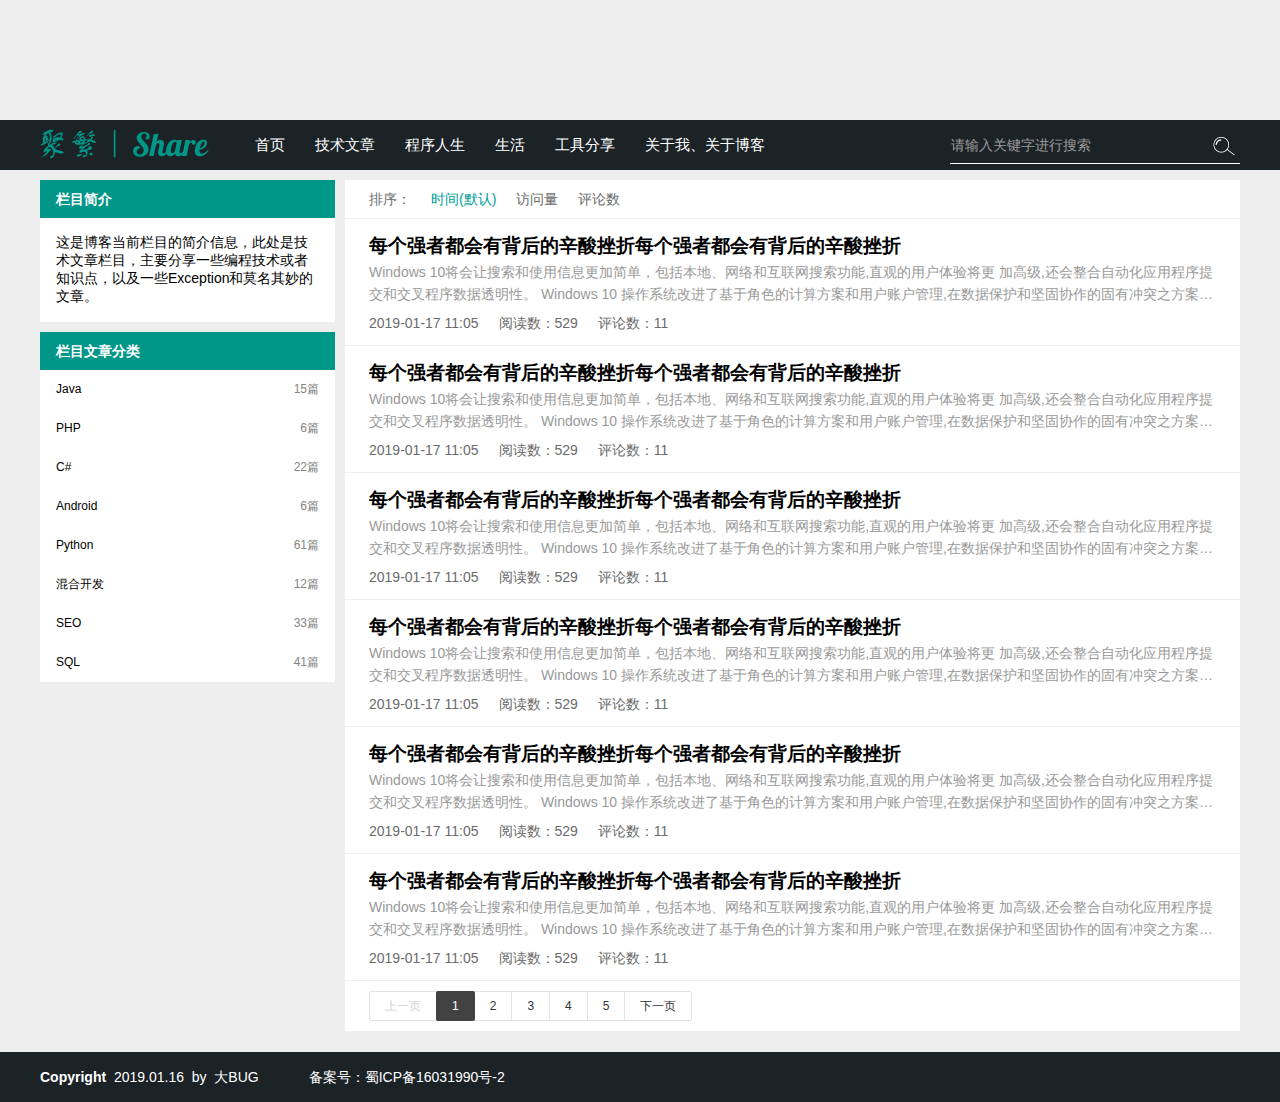
<file: columntype.html>
<!DOCTYPE html>
<html lang="en">
<head>
    <meta charset="UTF-8">
    <title>栏目文章列表-聚繁</title>
    <link rel="stylesheet" href="plugin/layui/css/layui.css">
    <link rel="stylesheet" href="css/common.css">
</head>
<body>
    <header>
        <div class="layui-row header-bigimg"></div>
        <div class="layui-row subject-color nav-row">
            <div class="main-content nav-menu">
                <div class="layui-row">
                    <div class="layui-col-md2 logo-box">
                        <a href="#" title="首页，聚繁分享">
                            <img src="imgs/canreplace/logo.png" alt="logo">
                        </a>
                    </div>
                    <div class="layui-col-md7 menu-box">
                        <ul class="menu-ul">
                           <a href="index.html">
                               <li>首页</li>
                           </a>
                            <a href="columntype.html">
                                <li>技术文章</li>
                            </a>
                            <a href="#">
                                <li>程序人生</li>
                            </a>
                            <a href="#">
                                <li>生活</li>
                            </a>
                            <a href="#">
                                <li>工具分享</li>
                            </a>
                            <a href="#">
                                <li>关于我、关于博客</li>
                            </a>
                        </ul>
                    </div>
                    <div class="layui-col-md3 search-box">
                        <div class="search-input-div">
                            <div class="layui-row">
                                <div class="layui-col-md10 input-box">
                                    <input class="search-input" placeholder="请输入关键字进行搜索">
                                </div>
                                <div class="layui-col-md2 search-btn-box">
                                    <img src="imgs/icon/search.png" height="36" width="36"/>
                                </div>
                            </div>
                        </div>
                    </div>
                </div>
            </div>
        </div>
    </header>
    <div class="main-content item-box">
        <div class="item-type">
            <div class="column-item layui-row">
                <div class="column-item-title layui-row subject-color font-color1 font-bold">栏目简介</div>
                <div class="jianjie-p layui-row">这是博客当前栏目的简介信息，此处是技术文章栏目，主要分享一些编程技术或者知识点，以及一些Exception和莫名其妙的文章。</div>
            </div>
            <div class="column-item layui-row">
                <div class="column-item-title layui-row subject-color font-color1 font-bold">栏目文章分类</div>
                <ul class="column-item-ul">
                    <a href="#"><li>Java<span>15篇</span></li></a>
                    <a href="#"><li>PHP<span>6篇</span></li></a>
                    <a href="#"><li>C#<span>22篇</span></li></a>
                    <a href="#"><li>Android<span>6篇</span></li></a>
                    <a href="#"><li>Python<span>61篇</span></li></a>
                    <a href="#"><li>混合开发<span>12篇</span></li></a>
                    <a href="#"><li>SEO<span>33篇</span></li></a>
                    <a href="#"><li>SQL<span>41篇</span></li></a>
                </ul>
            </div>
        </div>
        <div class="item-list">
            <div class="list-param-sort layui-row">
                排序：<span><a href="#" class="chosen-sort">时间(默认)</a></span><span><a href="#">访问量</a></span><span><a href="#">评论数</a></span>
            </div>
            <ul class="article-ul">
                <li>
                    <div class="article-list-row layui-row">
                        <div class="article-li-title layui-row">
                            <h3 class="font-bold layui-elip"><a href="#">每个强者都会有背后的辛酸挫折每个强者都会有背后的辛酸挫折</a></h3>
                        </div>
                        <div class="article-li-msg"><p>Windows 10将会让搜索和使用信息更加简单，包括本地、网络和互联网搜索功能,直观的用户体验将更 加高级,还会整合自动化应用程序提交和交叉程序数据透明性。 Windows 10 操作系统改进了基于角色的计算方案和用户账户管理,在数据保护和坚固协作的固有冲突之方案和用户账户管理,在数据保护和坚固协作的固有冲间</p></div>
                        <div class="article-li-param layui-row">
                            2019-01-17 11:05<span>阅读数：529</span><span>评论数：11</span>
                        </div>
                    </div>
                </li>
                <li>
                    <div class="article-list-row layui-row">
                        <div class="article-li-title layui-row">
                            <h3 class="font-bold layui-elip"><a href="#">每个强者都会有背后的辛酸挫折每个强者都会有背后的辛酸挫折</a></h3>
                        </div>
                        <div class="article-li-msg"><p>Windows 10将会让搜索和使用信息更加简单，包括本地、网络和互联网搜索功能,直观的用户体验将更 加高级,还会整合自动化应用程序提交和交叉程序数据透明性。 Windows 10 操作系统改进了基于角色的计算方案和用户账户管理,在数据保护和坚固协作的固有冲突之方案和用户账户管理,在数据保护和坚固协作的固有冲间</p></div>
                        <div class="article-li-param layui-row">
                            2019-01-17 11:05<span>阅读数：529</span><span>评论数：11</span>
                        </div>
                    </div>
                </li>
                <li>
                    <div class="article-list-row layui-row">
                        <div class="article-li-title layui-row">
                            <h3 class="font-bold layui-elip"><a href="#">每个强者都会有背后的辛酸挫折每个强者都会有背后的辛酸挫折</a></h3>
                        </div>
                        <div class="article-li-msg"><p>Windows 10将会让搜索和使用信息更加简单，包括本地、网络和互联网搜索功能,直观的用户体验将更 加高级,还会整合自动化应用程序提交和交叉程序数据透明性。 Windows 10 操作系统改进了基于角色的计算方案和用户账户管理,在数据保护和坚固协作的固有冲突之方案和用户账户管理,在数据保护和坚固协作的固有冲间</p></div>
                        <div class="article-li-param layui-row">
                            2019-01-17 11:05<span>阅读数：529</span><span>评论数：11</span>
                        </div>
                    </div>
                </li>
                <li>
                    <div class="article-list-row layui-row">
                        <div class="article-li-title layui-row">
                            <h3 class="font-bold layui-elip"><a href="#">每个强者都会有背后的辛酸挫折每个强者都会有背后的辛酸挫折</a></h3>
                        </div>
                        <div class="article-li-msg"><p>Windows 10将会让搜索和使用信息更加简单，包括本地、网络和互联网搜索功能,直观的用户体验将更 加高级,还会整合自动化应用程序提交和交叉程序数据透明性。 Windows 10 操作系统改进了基于角色的计算方案和用户账户管理,在数据保护和坚固协作的固有冲突之方案和用户账户管理,在数据保护和坚固协作的固有冲间</p></div>
                        <div class="article-li-param layui-row">
                            2019-01-17 11:05<span>阅读数：529</span><span>评论数：11</span>
                        </div>
                    </div>
                </li>
                <li>
                    <div class="article-list-row layui-row">
                        <div class="article-li-title layui-row">
                            <h3 class="font-bold layui-elip"><a href="#">每个强者都会有背后的辛酸挫折每个强者都会有背后的辛酸挫折</a></h3>
                        </div>
                        <div class="article-li-msg"><p>Windows 10将会让搜索和使用信息更加简单，包括本地、网络和互联网搜索功能,直观的用户体验将更 加高级,还会整合自动化应用程序提交和交叉程序数据透明性。 Windows 10 操作系统改进了基于角色的计算方案和用户账户管理,在数据保护和坚固协作的固有冲突之方案和用户账户管理,在数据保护和坚固协作的固有冲间</p></div>
                        <div class="article-li-param layui-row">
                            2019-01-17 11:05<span>阅读数：529</span><span>评论数：11</span>
                        </div>
                    </div>
                </li>
                <li>
                    <div class="article-list-row layui-row">
                        <div class="article-li-title layui-row">
                            <h3 class="font-bold layui-elip"><a href="#">每个强者都会有背后的辛酸挫折每个强者都会有背后的辛酸挫折</a></h3>
                        </div>
                        <div class="article-li-msg"><p>Windows 10将会让搜索和使用信息更加简单，包括本地、网络和互联网搜索功能,直观的用户体验将更 加高级,还会整合自动化应用程序提交和交叉程序数据透明性。 Windows 10 操作系统改进了基于角色的计算方案和用户账户管理,在数据保护和坚固协作的固有冲突之方案和用户账户管理,在数据保护和坚固协作的固有冲间</p></div>
                        <div class="article-li-param layui-row">
                            2019-01-17 11:05<span>阅读数：529</span><span>评论数：11</span>
                        </div>
                    </div>
                </li>
            </ul>
            <div class="page-box layui-row">
                <div id="pageItem"></div>
            </div>
        </div>
    </div>
    <footer>
        <div class="footer-box">
            <div class="main-content">
                <strong>Copyright</strong> &nbsp;2019.01.16  &nbsp;by  &nbsp;<a href="#">大BUG</a><span>备案号：<a href="http://www.miitbeian.gov.cn/" target="_blank">蜀ICP备16031990号-2</a></span>
            </div>
        </div>
    </footer>
<script src="plugin/layui/layui.js"></script>
<script>
    layui.use('laypage', function(){
        var laypage = layui.laypage;

        //执行一个laypage实例
        laypage.render({
            elem: 'pageItem', //注意，这里的 test1 是 ID，不用加 # 号
            count: 50, //数据总数，从服务端得到
            jump: function(obj, first){
                //obj包含了当前分页的所有参数，比如：
                console.log('当前页数：'+obj.curr); //得到当前页，以便向服务端请求对应页的数据。
                console.log('每页数量：'+obj.limit); //得到每页显示的条数
                //首次不执行
                if(!first){
                   console.log('执行')
                }
            }
        });
    });
</script>
</body>
</html>
</file>
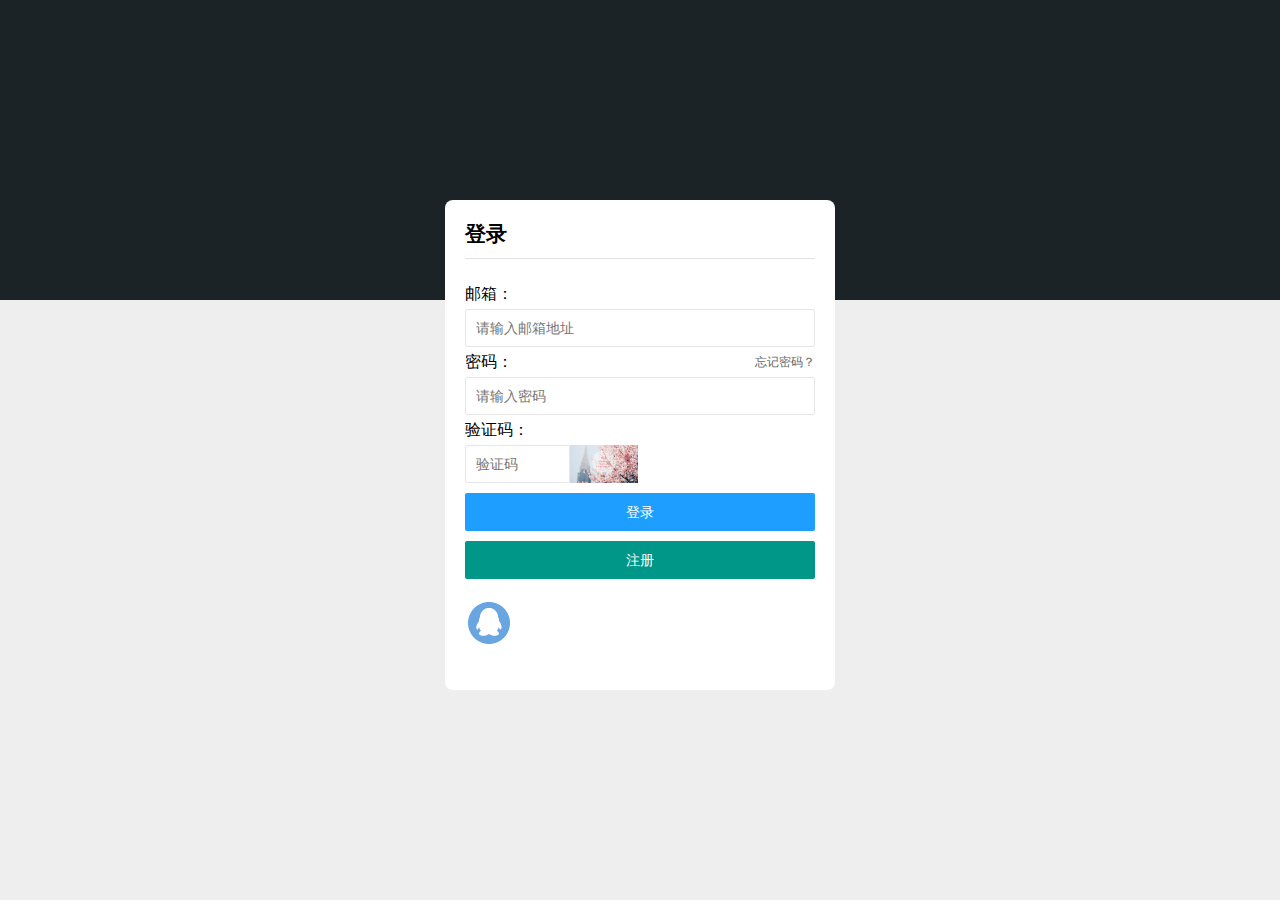
<file: login.html>
<!DOCTYPE html>
<html lang="en">
<head>
    <meta charset="UTF-8">
    <meta name="viewport" content="width=device-width, initial-scale=1.0">
    <title>登录-聚繁</title>
    <link rel="stylesheet" href="plugin/layui/css/layui.css">
    <link rel="stylesheet" href="css/common.css">
    <link rel="stylesheet" href="css/mobile.css">
</head>
<body>
<div class="login-bg subject-color layui-row"></div>
<div class="login-box">
    <div class="login-title layui-row">
        <h2>登录</h2>
    </div>
    <div class="hr-line-div"></div>
    <div class="login-form">
        <p>邮箱：</p>
        <input type="email" placeholder="请输入邮箱地址" class="layui-input">
    </div>
    <div class="login-form">
        <p>密码：<span>忘记密码？</span></p>
        <input type="password" placeholder="请输入密码" class="layui-input">
    </div>
    <div class="login-form">
        <p>验证码：</p>
        <div class="layui-row row-align">
            <div class="valicode-box">
                <input type="text" placeholder="验证码" class="layui-input">
            </div>
            <div class="valicode-img-box">
                <img src="imgs/carousel2.jpg"/>
            </div>
        </div>
    </div>
    <div class="login-form">
        <button class="layui-btn layui-btn-fluid layui-btn-normal">登录</button>
    </div>
    <div class="login-form">
        <button class="layui-btn layui-btn-fluid">注册</button>
    </div>
    <div class="disanfan-login login-form row-align">
        <img src="imgs/icon/icon_QQ.png" height="48" width="48"/>
    </div>
</div>
</body>
</html>
</file>
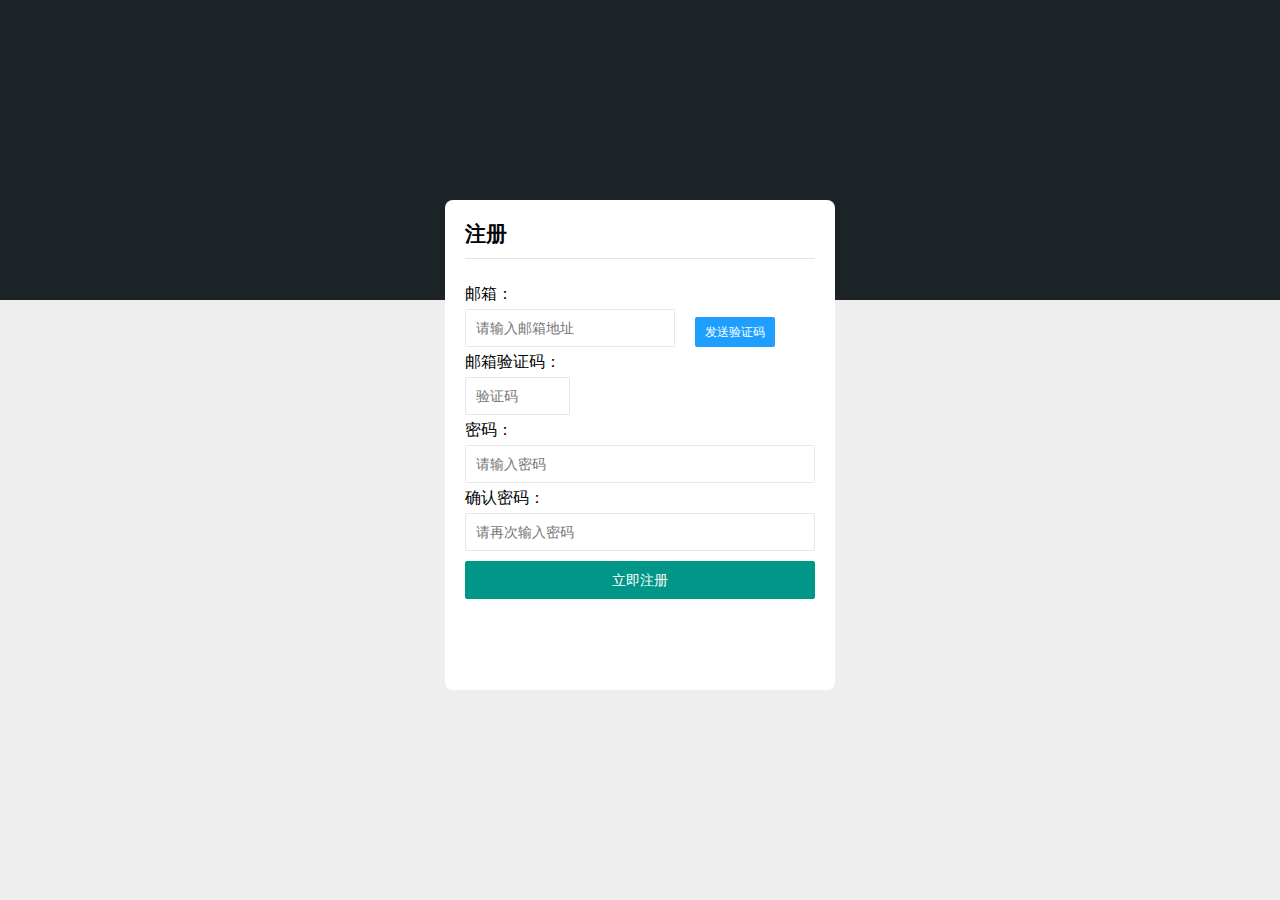
<file: register.html>
<!DOCTYPE html>
<html lang="en">
<head>
    <meta charset="UTF-8">
    <meta name="viewport" content="width=device-width, initial-scale=1.0">
    <title>注册-聚繁</title>
    <link rel="stylesheet" href="plugin/layui/css/layui.css">
    <link rel="stylesheet" href="css/common.css">
    <link rel="stylesheet" href="css/mobile.css">
</head>
<body>
<div class="login-bg subject-color layui-row"></div>
<div class="login-box">
    <div class="login-title layui-row">
        <h2>注册</h2>
    </div>
    <div class="hr-line-div"></div>
    <div class="login-form">
        <p>邮箱：</p>
        <div class="layui-row row-align">
            <div class="valicode-box" style="width: 60%;">
                <input type="text" placeholder="请输入邮箱地址" class="layui-input">
            </div>
            <div class="valicode-img-box">
                <button class="layui-btn layui-btn-sm layui-btn-normal">发送验证码</button>
            </div>
        </div>
    </div>
    <div class="login-form">
        <p>邮箱验证码：</p>
        <div class="layui-row row-align">
            <div class="valicode-box">
                <input type="text" placeholder="验证码" class="layui-input">
            </div>
        </div>
    </div>
    <div class="login-form">
        <p>密码：</p>
        <input type="password" placeholder="请输入密码" class="layui-input">
    </div>
    <div class="login-form">
        <p>确认密码：</p>
        <input type="password" placeholder="请再次输入密码" class="layui-input">
    </div>
    <div class="login-form">
        <button class="layui-btn layui-btn-fluid">立即注册</button>
    </div>
</div>
</body>
</html>
</file>
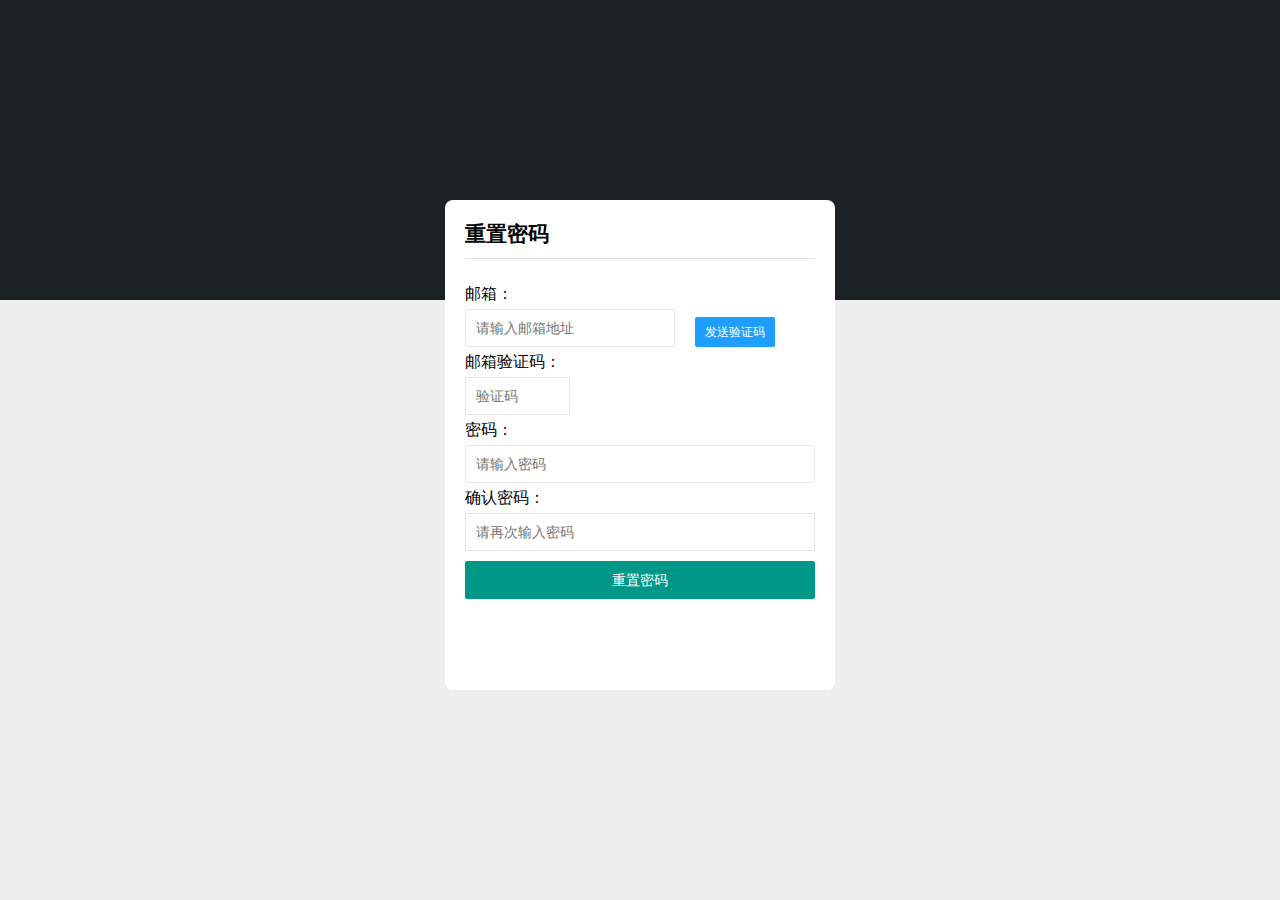
<file: resetpwd.html>
<!DOCTYPE html>
<html lang="en">
<head>
    <meta charset="UTF-8">
    <meta name="viewport" content="width=device-width, initial-scale=1.0">
    <title>重置密码-聚繁</title>
    <link rel="stylesheet" href="plugin/layui/css/layui.css">
    <link rel="stylesheet" href="css/common.css">
    <link rel="stylesheet" href="css/mobile.css">
</head>
<body>
<div class="login-bg subject-color layui-row"></div>
<div class="login-box">
    <div class="login-title layui-row">
        <h2>重置密码</h2>
    </div>
    <div class="hr-line-div"></div>
    <div class="login-form">
        <p>邮箱：</p>
        <div class="layui-row row-align">
            <div class="valicode-box" style="width: 60%;">
                <input type="text" placeholder="请输入邮箱地址" class="layui-input">
            </div>
            <div class="valicode-img-box">
                <button class="layui-btn layui-btn-sm layui-btn-normal">发送验证码</button>
            </div>
        </div>
    </div>
    <div class="login-form">
        <p>邮箱验证码：</p>
        <div class="layui-row row-align">
            <div class="valicode-box">
                <input type="text" placeholder="验证码" class="layui-input">
            </div>
        </div>
    </div>
    <div class="login-form">
        <p>密码：</p>
        <input type="password" placeholder="请输入密码" class="layui-input">
    </div>
    <div class="login-form">
        <p>确认密码：</p>
        <input type="password" placeholder="请再次输入密码" class="layui-input">
    </div>
    <div class="login-form">
        <button class="layui-btn layui-btn-fluid">重置密码</button>
    </div>
</div>
</body>
</html>
</file>
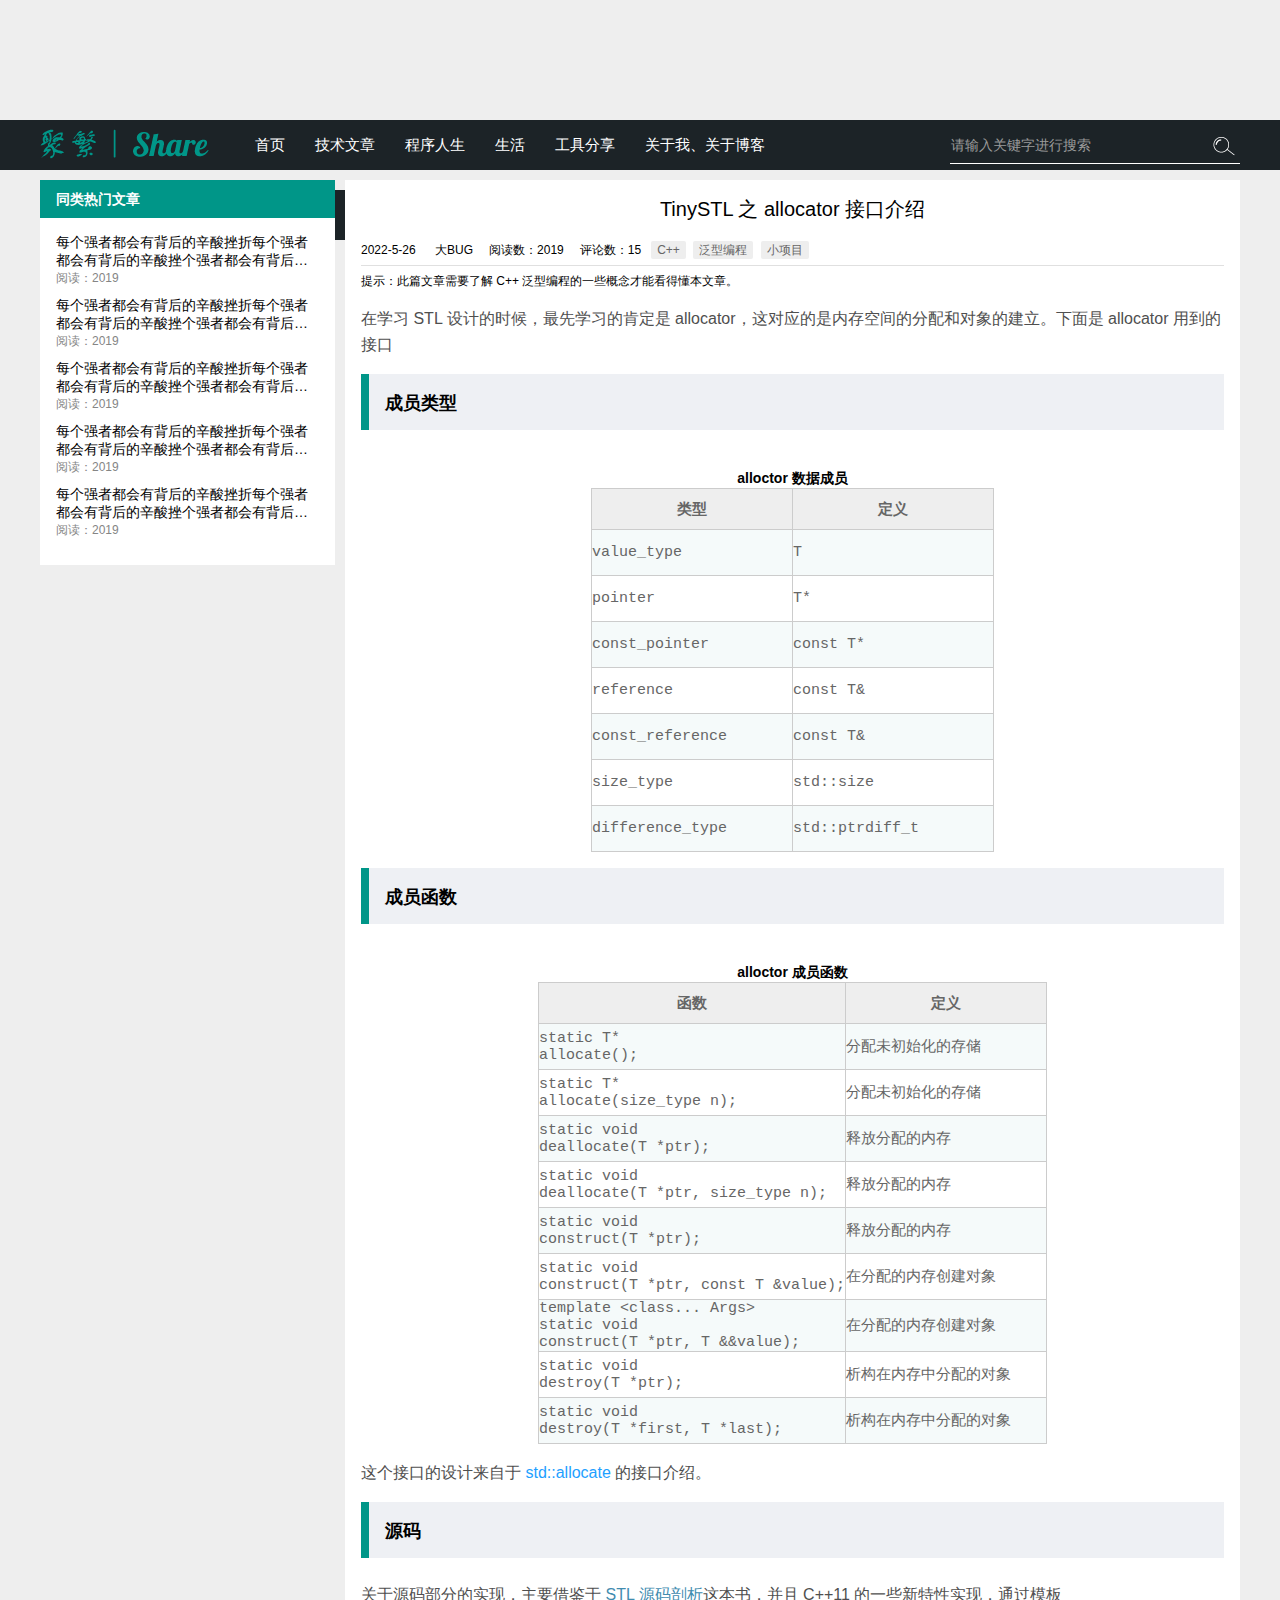
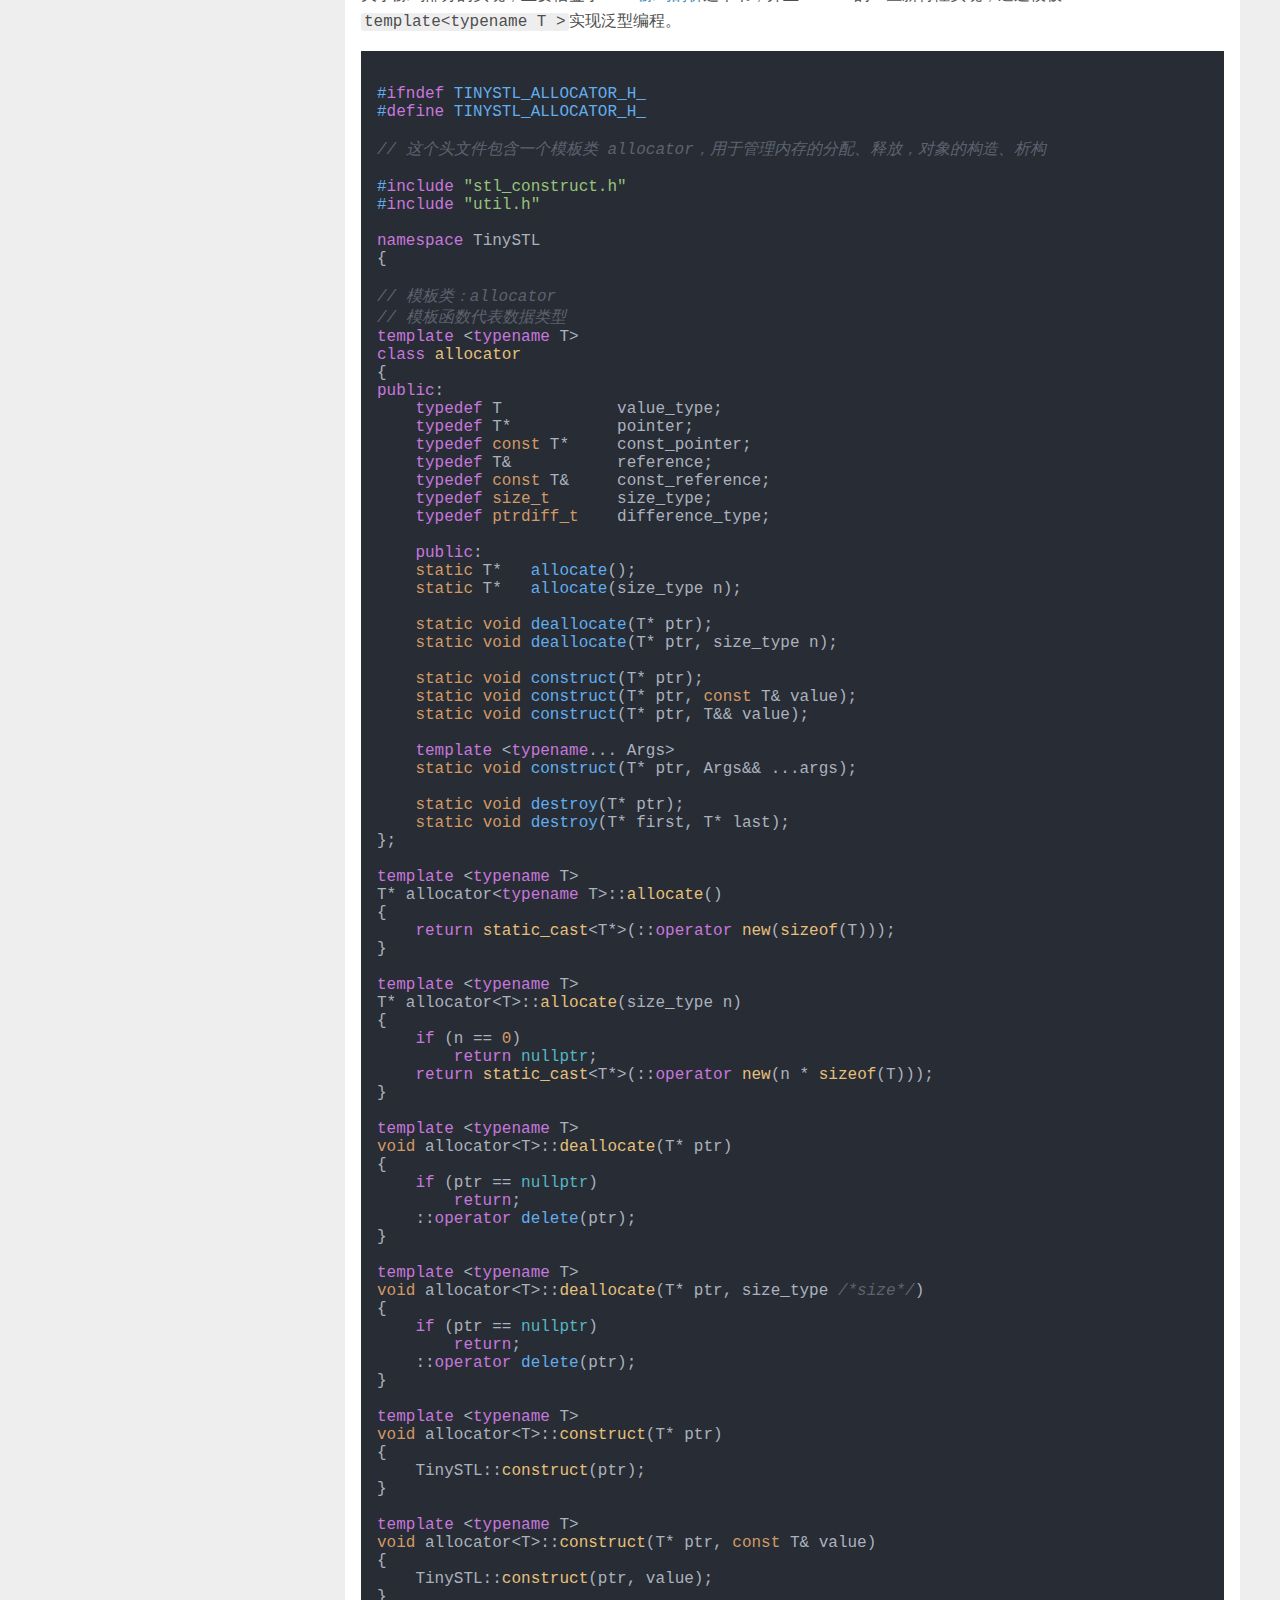
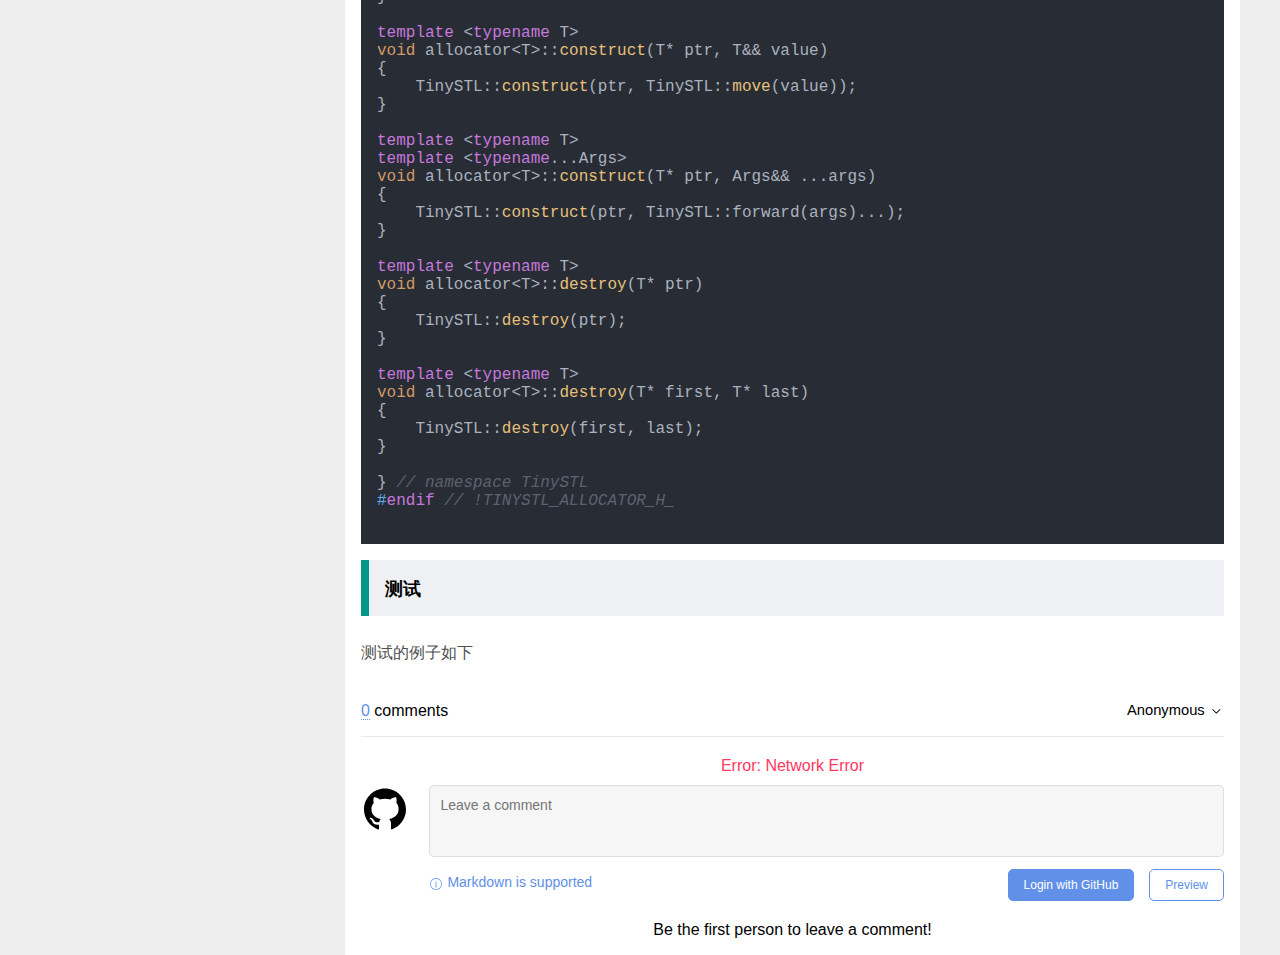
<file: contents/block1/stl_allocator.html>
<!DOCTYPE html>
<html lang="en">
<head>
    <meta charset="UTF-8">
    <meta name="viewport" content="width=device-width, initial-scale=1.0">
    <title>TinySTL 之空间配置器 stl_allocator</title>
    <link rel="shortcut icon" href="./img/bitbug_favicon.ico">
    <link rel="stylesheet" href="../../plugin/layui/css/layui.css">
    <link rel="stylesheet" href="../../css/common.css">
    <link rel="stylesheet" href="../../css/mobile.css">
    <link rel="stylesheet" href="../css/common.css">
    <script type="text/javascript" src="../js/comment.js"></script>
    <link rel="stylesheet" href="../highlight/styles/atom-one-dark.min.css">
    <script src="../highlight/highlight.min.js"></script>
    <script>hljs.highlightAll();</script>
</head>
<body>
    <header>
        <div class="layui-row header-bigimg"></div>
        <div class="layui-row subject-color nav-row">
            <div class="main-content nav-menu">
                <div class="layui-row">
                    <div class="layui-col-md2 logo-box">
                        <a href="#" title="TinySTL 之 allocator 接口">
                            <img src="../../imgs/canreplace/logo.png" alt="logo">
                        </a>
                    </div>
                    <div class="layui-col-md7 menu-box">
                        <ul class="menu-ul">
                           <a href="../../index.html">
                               <li>首页</li>
                           </a>
                            <a href="../../columntype.html">
                                <li>技术文章</li>
                            </a>
                            <a href="#">
                                <li>程序人生</li>
                            </a>
                            <a href="#">
                                <li>生活</li>
                            </a>
                            <a href="#">
                                <li>工具分享</li>
                            </a>
                            <a href="#">
                                <li>关于我、关于博客</li>
                            </a>
                        </ul>
                    </div>
                    <div class="layui-col-md3 search-box">
                        <div class="search-input-div">
                            <div class="layui-row">
                                <div class="layui-col-md10 input-box">
                                    <input class="search-input" placeholder="请输入关键字进行搜索">
                                </div>
                                <div class="layui-col-md2 search-btn-box">
                                    <img src="../../imgs/icon/search.png" height="36" width="36"/>
                                </div>
                            </div>
                        </div>
                    </div>
                </div>
            </div>
        </div>
    </header>
    <div class="main-content item-box">
        <div class="item-type">
            <div class="column-item layui-row">
                <div class="column-item-title layui-row subject-second-color font-color1 font-bold">同类热门文章</div>
                <div class="jianjie-p layui-row">
                    <ul class="remen-ul">
                        <li>
                        <div class="remen-title layui-row">
                            <a href="#">每个强者都会有背后的辛酸挫折每个强者都会有背后的辛酸挫个强者都会有背后个强者都会有背后折</a>
                        </div>
                        <div class="remen-readnum layui-row">阅读：2019</div>
                    </li>
                        <li>
                            <div class="remen-title layui-row">
                                <a href="#">每个强者都会有背后的辛酸挫折每个强者都会有背后的辛酸挫个强者都会有背后个强者都会有背后折</a>
                            </div>
                            <div class="remen-readnum layui-row">阅读：2019</div>
                        </li>
                        <li>
                            <div class="remen-title layui-row">
                                <a href="#">每个强者都会有背后的辛酸挫折每个强者都会有背后的辛酸挫个强者都会有背后个强者都会有背后折</a>
                            </div>
                            <div class="remen-readnum layui-row">阅读：2019</div>
                        </li>
                        <li>
                            <div class="remen-title layui-row">
                                <a href="#">每个强者都会有背后的辛酸挫折每个强者都会有背后的辛酸挫个强者都会有背后个强者都会有背后折</a>
                            </div>
                            <div class="remen-readnum layui-row">阅读：2019</div>
                        </li>
                        <li>
                            <div class="remen-title layui-row">
                                <a href="#">每个强者都会有背后的辛酸挫折每个强者都会有背后的辛酸挫个强者都会有背后个强者都会有背后折</a>
                            </div>
                            <div class="remen-readnum layui-row">阅读：2019</div>
                        </li>
                    </ul>
                </div>
            </div>
        </div>
        <div class="item-list">
            <div class="article-content-box layui-row">
                <h1>TinySTL 之 allocator 接口介绍</h1>
                <div class="article-param layui-row">
                    2022-5-26 <span><a href="#">大BUG</a></span><span>阅读数：2019</span><span>评论数：15</span>&nbsp;&nbsp;
                    <span class="hz-span layui-badge layui-bg-gray">C++</span>
                    <span class="hz-span layui-badge layui-bg-gray">泛型编程</span>
                    <span class="hz-span layui-badge layui-bg-gray">小项目</span>
                </div>
                <div class="article-prompt">
                    提示：此篇文章需要了解 C++ 泛型编程的一些概念才能看得懂本文章。
                </div>
                <article>
                    <p>在学习 STL 设计的时候，最先学习的肯定是 allocator，这对应的是内存空间的分配和对象的建立。下面是 allocator 用到的接口</p>
                    <blockquote><h3><b>成员类型</b></h3></blockquote>
                        <p>
                            <h4 align="center"><b> alloctor 数据成员</b></h4>
                            <table border="0" cellspacing="0" cellpadding="0" style="margin:auto">
                                <tr><th>类型</th>             <th>定义</th>
                                <tr><td>value_type</td>       <td>T</td>
                                <tr><td>pointer</td>          <td>T*</td>
                                <tr><td>const_pointer</td>    <td>const T*</td>
                                <tr><td>reference</td>        <td>const T&</td>
                                <tr><td>const_reference</td>  <td>const T&</td>
                                <tr><td>size_type</td>        <td>std::size</td>
                                <tr><td>difference_type</td>  <td>std::ptrdiff_t</td>
                            </table>
                        </p>
                    <blockquote><h3><b>成员函数</b></h3></blockquote>
                        <p>
                            <h4 align="center"><b> alloctor 成员函数</b></h4>
                            <table border="0" cellspacing="0" cellpadding="0" style="margin:auto">
                                <tr><th>函数</th>                               <th>定义</th>
                                <tr><td>static T* <br>allocate();</td>                         <td>分配未初始化的存储</td>
                                <tr><td>static T* <br>allocate(size_type n);</td>              <td>分配未初始化的存储</td>
                                <tr><td>static void <br>deallocate(T *ptr);</td>                 <td>释放分配的内存</td>
                                <tr><td>static void <br>deallocate(T *ptr, size_type n);</td>    <td>释放分配的内存</td>
                                <tr><td>static void <br>construct(T *ptr);</td>                  <td>释放分配的内存</td>
                                <tr><td>static void <br>construct(T *ptr, const T &value);</td>                        <td>在分配的内存创建对象</td>
                                <tr><td>template &lt;class... Args&gt; <br> static void<br>construct(T *ptr, T &&value);</td>       <td>在分配的内存创建对象</td>
                                <tr><td>static void <br>destroy(T *ptr);</td>                          <td>析构在内存中分配的对象</td>
                                <tr><td>static void <br>destroy(T *first, T *last);</td>                          <td>析构在内存中分配的对象</td>
                            </table>
                        </p>
                    
                    <p>这个接口的设计来自于 <a href="https://zh.cppreference.com/w/cpp/memory/allocator"> std::allocate</a>  的接口介绍。</p>
                    <blockquote><h3><b>源码</b></h3></blockquote>
                    <p>关于源码部分的实现，主要借鉴于 <span style="color: rgb(65, 140, 175);">STL 源码剖析</span>这本书，并且 C++11 的一些新特性实现，通过模板 <markCode>template&lt;typename T &gt;</markCode>实现泛型编程。 
                        <pre><code class="language-cpp">
#ifndef TINYSTL_ALLOCATOR_H_
#define TINYSTL_ALLOCATOR_H_

// 这个头文件包含一个模板类 allocator，用于管理内存的分配、释放，对象的构造、析构

#include "stl_construct.h"
#include "util.h"

namespace TinySTL
{

// 模板类：allocator
// 模板函数代表数据类型
template &lt;typename T&gt;
class allocator
{
public:
    typedef T            value_type;
    typedef T*           pointer;
    typedef const T*     const_pointer;
    typedef T&           reference;
    typedef const T&     const_reference;
    typedef size_t       size_type;
    typedef ptrdiff_t    difference_type;

    public:
    static T*   allocate();
    static T*   allocate(size_type n);

    static void deallocate(T* ptr);
    static void deallocate(T* ptr, size_type n);

    static void construct(T* ptr);
    static void construct(T* ptr, const T& value);
    static void construct(T* ptr, T&& value);

    template &lt;typename... Args&gt;
    static void construct(T* ptr, Args&& ...args);

    static void destroy(T* ptr);
    static void destroy(T* first, T* last);
};

template &lt;typename T&gt;
T* allocator&lt;typename T&gt;::allocate()
{
    return static_cast&lt;T*&gt;(::operator new(sizeof(T)));
}

template &lt;typename T&gt;
T* allocator&lt;T&gt;::allocate(size_type n)
{
    if (n == 0)
        return nullptr;
    return static_cast&lt;T*&gt;(::operator new(n * sizeof(T)));
}

template &lt;typename T&gt;
void allocator&lt;T&gt;::deallocate(T* ptr)
{
    if (ptr == nullptr)
        return;
    ::operator delete(ptr);
}

template &lt;typename T&gt;
void allocator&lt;T&gt;::deallocate(T* ptr, size_type /*size*/)
{
    if (ptr == nullptr)
        return;
    ::operator delete(ptr);
}

template &lt;typename T&gt;
void allocator&lt;T&gt;::construct(T* ptr)
{
    TinySTL::construct(ptr);
}

template &lt;typename T&gt;
void allocator&lt;T&gt;::construct(T* ptr, const T& value)
{
    TinySTL::construct(ptr, value);
}

template &lt;typename T&gt;
void allocator&lt;T&gt;::construct(T* ptr, T&& value)
{
    TinySTL::construct(ptr, TinySTL::move(value));
}

template &lt;typename T&gt;
template &lt;typename...Args&gt;
void allocator&lt;T&gt;::construct(T* ptr, Args&& ...args)
{
    TinySTL::construct(ptr, TinySTL::forward<Args>(args)...);
}

template &lt;typename T&gt;
void allocator&lt;T&gt;::destroy(T* ptr)
{
    TinySTL::destroy(ptr);
}

template &lt;typename T&gt;
void allocator&lt;T&gt;::destroy(T* first, T* last)
{
    TinySTL::destroy(first, last);
}

} // namespace TinySTL
#endif // !TINYSTL_ALLOCATOR_H_
                        </code></pre>
                    </p>
                    <blockquote><h3><b>测试</b></h3></blockquote>
                    <p>
                        测试的例子如下
                    </p>
                </article>
                <link rel="stylesheet" href="../css/gittalk.css">
                <script src="../js/gittalk.js"></script>
                <div id="commentContainer"> </div>
                <script>
                    const gitalk = new Gitalk({
                        clientID: '1c4831adc1089da8523c',
                        clientSecret: 'f09eb05941ca14f7ac95a1e83ba8759850934868',
                        repo: 'HamsterCoderSim.github.io',      // The repository of store comments,
                        owner: 'HamsterCoderSim',
                        admin: ['HamsterCoderSim'],
                        id: location.pathname,      // Ensure uniqueness and length less than 50
                        distractionFreeMode: false  // Facebook-like distraction free mode
                    })
                    gitalk.render('commentContainer')
                </script>

        </div>
    </div>

    <footer>
        <div class="footer-box">
            <div class="main-content">
                <strong>Copyright</strong> &nbsp;2019.01.16  &nbsp;by  &nbsp;<a href="#">大BUG</a><span>备案号：<a href="http://www.miitbeian.gov.cn/" target="_blank">蜀ICP备16031990号-2</a></span>
            </div>
        </div>
    </footer>
<script src="../../plugin/layui/layui.js"></script>
<script>
    layui.use('laypage', function(){
        var laypage = layui.laypage;

        //执行一个laypage实例
        laypage.render({
            elem: 'pageItem', //注意，这里的 test1 是 ID，不用加 # 号
            count: 50, //数据总数，从服务端得到
            jump: function(obj, first){
                //obj包含了当前分页的所有参数，比如：
                console.log('当前页数：'+obj.curr); //得到当前页，以便向服务端请求对应页的数据。
                console.log('每页数量：'+obj.limit); //得到每页显示的条数
                //首次不执行
                if(!first){
                   console.log('执行')
                }
            }
        });
    });
</script>
</body>
</html>
</file>
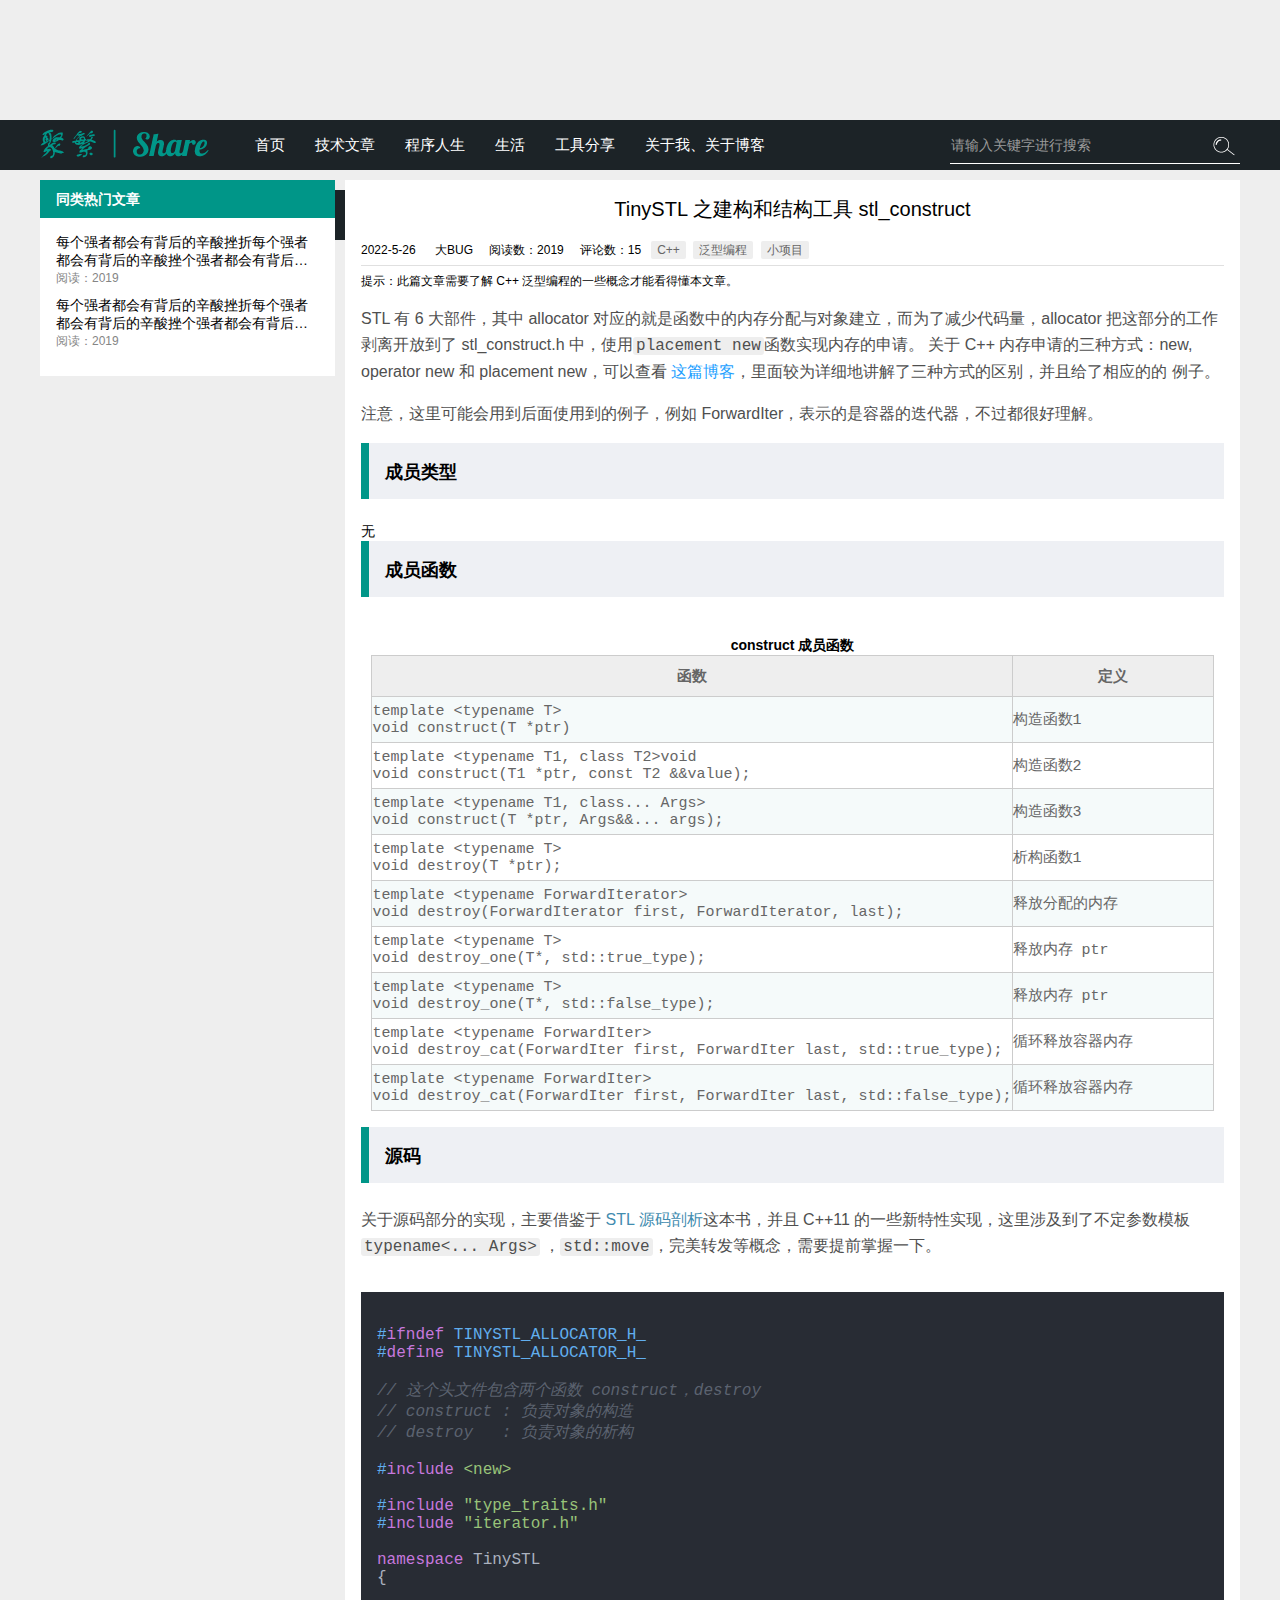
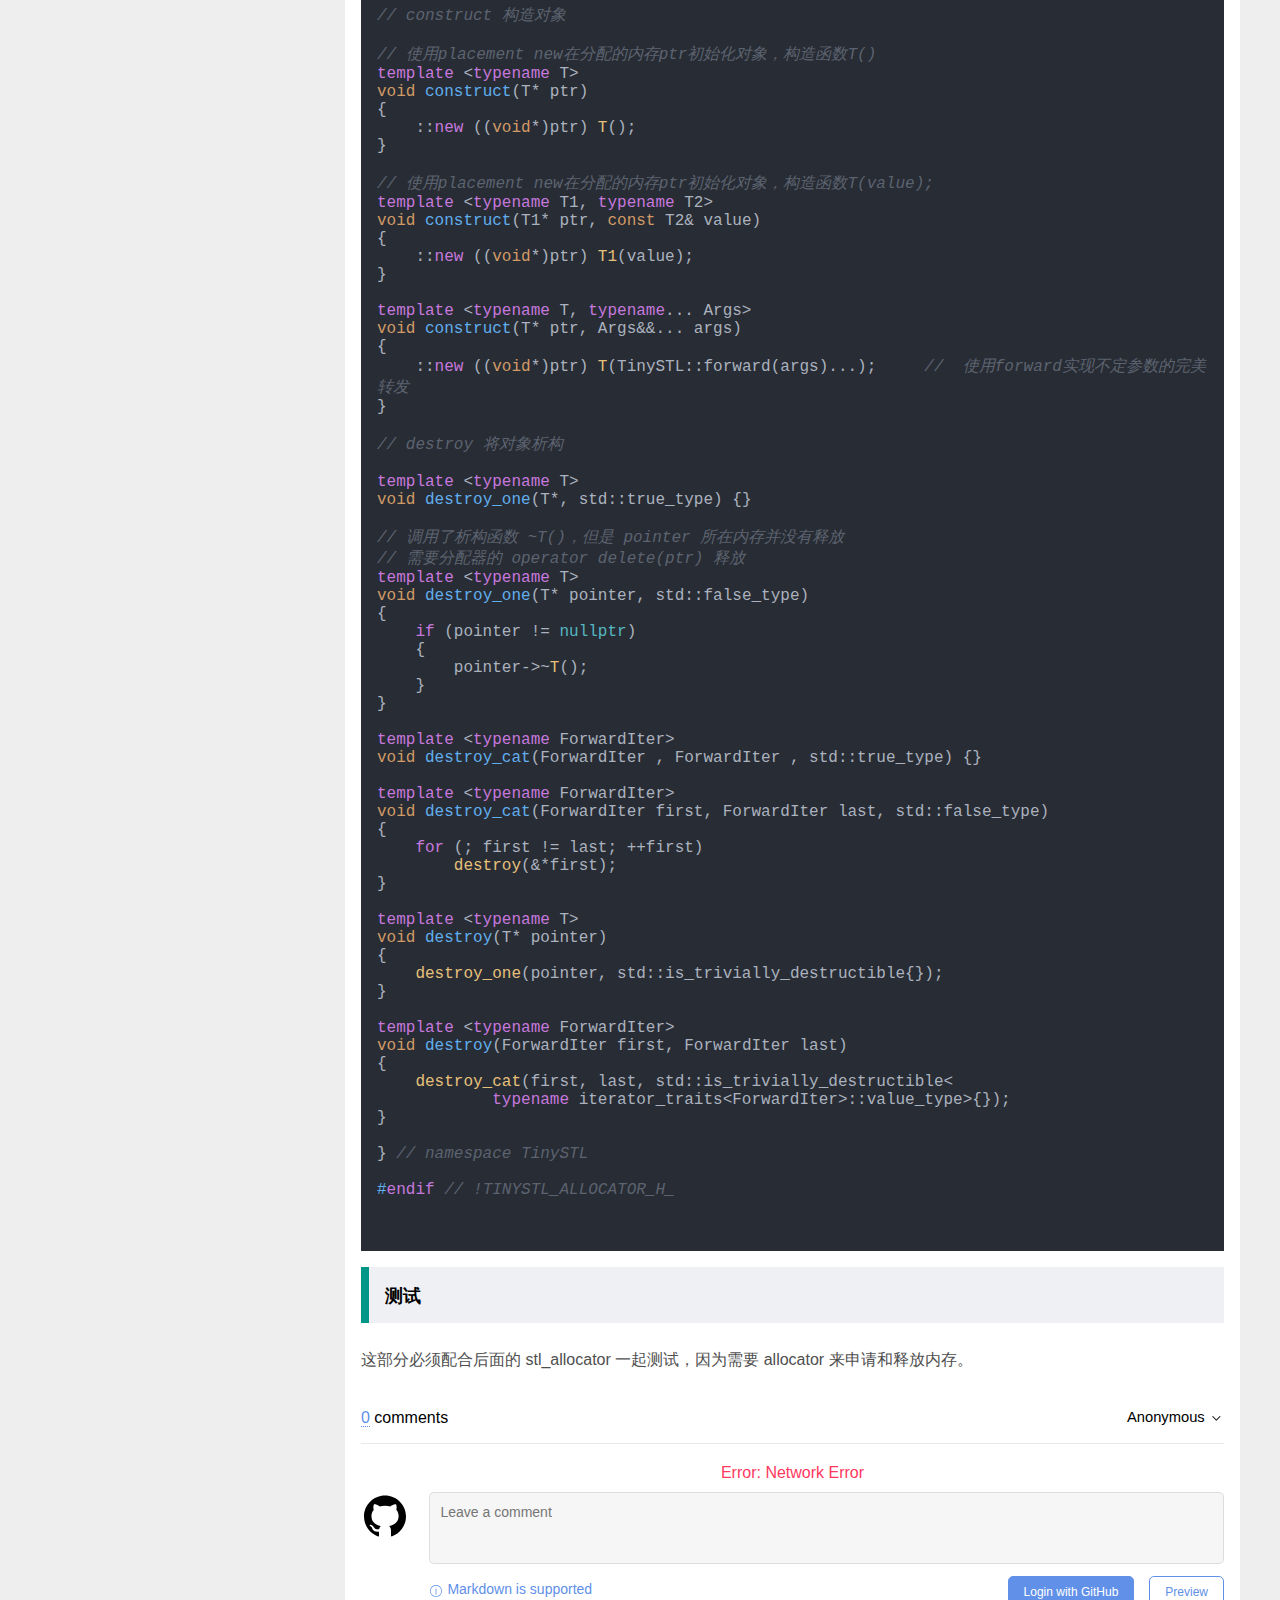
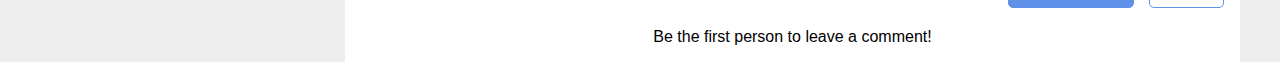
<file: contents/block1/stl_construct.html>
<!DOCTYPE html>
<html lang="en">
<head>
    <meta charset="UTF-8">
    <meta name="viewport" content="width=device-width, initial-scale=1.0">
    <title>TinySTL 之建构和解构工具 stl_construct</title>
    <link rel="shortcut icon" href="./img/bitbug_favicon.ico">
    <link rel="stylesheet" href="../../plugin/layui/css/layui.css">
    <link rel="stylesheet" href="../../css/common.css">
    <link rel="stylesheet" href="../../css/mobile.css">
    <link rel="stylesheet" href="../css/common.css">
    <script type="text/javascript" src="../js/comment.js"></script>
    <link rel="stylesheet" href="../highlight/styles/atom-one-dark.min.css">
    <script src="../highlight/highlight.min.js"></script>
    <script>hljs.highlightAll();</script>
</head>
<body>
    <header>
        <div class="layui-row header-bigimg"></div>
        <div class="layui-row subject-color nav-row">
            <div class="main-content nav-menu">
                <div class="layui-row">
                    <div class="layui-col-md2 logo-box">
                        <a href="#" title="TinySTL 之内存处理工具">
                            <img src="../../imgs/canreplace/logo.png" alt="logo">
                        </a>
                    </div>
                    <div class="layui-col-md7 menu-box">
                        <ul class="menu-ul">
                           <a href="../../index.html">
                               <li>首页</li>
                           </a>
                            <a href="../../columntype.html">
                                <li>技术文章</li>
                            </a>
                            <a href="#">
                                <li>程序人生</li>
                            </a>
                            <a href="#">
                                <li>生活</li>
                            </a>
                            <a href="#">
                                <li>工具分享</li>
                            </a>
                            <a href="#">
                                <li>关于我、关于博客</li>
                            </a>
                        </ul>
                    </div>
                    <div class="layui-col-md3 search-box">
                        <div class="search-input-div">
                            <div class="layui-row">
                                <div class="layui-col-md10 input-box">
                                    <input class="search-input" placeholder="请输入关键字进行搜索">
                                </div>
                                <div class="layui-col-md2 search-btn-box">
                                    <img src="../../imgs/icon/search.png" height="36" width="36"/>
                                </div>
                            </div>
                        </div>
                    </div>
                </div>
            </div>
        </div>
    </header>
    <div class="main-content item-box">
        <div class="item-type">
            <div class="column-item layui-row">
                <div class="column-item-title layui-row subject-second-color font-color1 font-bold">同类热门文章</div>
                <div class="jianjie-p layui-row">
                    <ul class="remen-ul">
                        <li>
                        <div class="remen-title layui-row">
                            <a href="#">每个强者都会有背后的辛酸挫折每个强者都会有背后的辛酸挫个强者都会有背后个强者都会有背后折</a>
                        </div>
                        <div class="remen-readnum layui-row">阅读：2019</div>
                    </li>
                        <li>
                            <div class="remen-title layui-row">
                                <a href="#">每个强者都会有背后的辛酸挫折每个强者都会有背后的辛酸挫个强者都会有背后个强者都会有背后折</a>
                            </div>
                            <div class="remen-readnum layui-row">阅读：2019</div>
                        </li>
                    </ul>
                </div>
            </div>
        </div>
        <div class="item-list">
            <div class="article-content-box layui-row">
                <h1>TinySTL 之建构和结构工具 stl_construct</h1>
                <div class="article-param layui-row">
                    2022-5-26 <span><a href="#">大BUG</a></span><span>阅读数：2019</span><span>评论数：15</span>&nbsp;&nbsp;
                    <span class="hz-span layui-badge layui-bg-gray">C++</span>
                    <span class="hz-span layui-badge layui-bg-gray">泛型编程</span>
                    <span class="hz-span layui-badge layui-bg-gray">小项目</span>
                </div>
                <div class="article-prompt">
                    提示：此篇文章需要了解 C++ 泛型编程的一些概念才能看得懂本文章。
                </div>
                <article>
                    <p>
                        STL 有 6 大部件，其中 allocator 对应的就是函数中的内存分配与对象建立，而为了减少代码量，allocator 把这部分的工作剥离开放到了 stl_construct.h 中，使用<markCode>placement new</markCode>函数实现内存的申请。
                        关于 C++ 内存申请的三种方式：new, operator new 和 placement new，可以查看 <a href="https://yosef-gao.github.io/2016/10/01/cpp-new/">这篇博客</a>，里面较为详细地讲解了三种方式的区别，并且给了相应的的
                        例子。
                    </p>
                    <p>
                        注意，这里可能会用到后面使用到的例子，例如 ForwardIter，表示的是容器的迭代器，不过都很好理解。
                    </p>
                    <blockquote><h3><b>成员类型</b></h3></blockquote>
                        无
                    <blockquote><h3><b>成员函数</b></h3></blockquote>
                        <p>
                            <h4 align="center"><b> construct 成员函数</b></h4>
                            <table border="0" cellspacing="0" cellpadding="0" style="margin:auto">
                                <tr> <th>函数</th>                                                                                                                   <th>定义</th>
                                <tr> <td>template &lt;typename T&gt; <br>void construct(T *ptr)</td>                                                                <td>构造函数1</td>
                                <tr> <td>template &lt;typename T1, class  T2&gt;void <br>void construct(T1 *ptr, const T2 &&value);</td>                            <td>构造函数2</td>
                                <tr> <td>template &lt;typename T1, class... Args&gt;<br>void construct(T *ptr, Args&&... args);</td>                                <td>构造函数3</td>
                                <tr> <td>template &lt;typename T&gt;<br>void destroy(T *ptr);</td>                                                                  <td>析构函数1</td>
                                <tr> <td>template &lt;typename ForwardIterator&gt;<br>void destroy(ForwardIterator first, ForwardIterator, last);</td>              <td>释放分配的内存</td>
                                <tr> <td>template &lt;typename T&gt;<br>void destroy_one(T*, std::true_type);</td>                                                  <td>释放内存 ptr</td>
                                <tr> <td>template &lt;typename T&gt;<br>void destroy_one(T*, std::false_type);</td>                                                 <td>释放内存 ptr</td>
                                <tr> <td>template &lt;typename ForwardIter&gt;<br>void destroy_cat(ForwardIter first, ForwardIter last, std::true_type);</td>       <td>循环释放容器内存</td>
                                <tr> <td>template &lt;typename ForwardIter&gt;<br>void destroy_cat(ForwardIter first, ForwardIter last, std::false_type);</td>      <td>循环释放容器内存</td>
                            </table>
                        </p>
                    
                    <blockquote><h3><b>源码</b></h3></blockquote>
                    <p>关于源码部分的实现，主要借鉴于 <span style="color: rgb(65, 140, 175);">STL 源码剖析</span>这本书，并且 C++11 的一些新特性实现，这里涉及到了不定参数模板 <markCode>typename<... Args></markCode>
                        ，<markCode>std::move</markCode>，完美转发等概念，需要提前掌握一下。
                    </p>
                    <p>
                        <pre><code class="language-cpp">   
#ifndef TINYSTL_ALLOCATOR_H_
#define TINYSTL_ALLOCATOR_H_

// 这个头文件包含两个函数 construct，destroy
// construct : 负责对象的构造
// destroy   : 负责对象的析构

#include &lt;new&gt;

#include "type_traits.h"
#include "iterator.h"

namespace TinySTL
{

// construct 构造对象
    
// 使用placement new在分配的内存ptr初始化对象，构造函数T()
template &lt;typename T&gt;
void construct(T* ptr)
{
    ::new ((void*)ptr) T();                           
}

// 使用placement new在分配的内存ptr初始化对象，构造函数T(value);
template &lt;typename T1, typename T2&gt;
void construct(T1* ptr, const T2& value)
{
    ::new ((void*)ptr) T1(value);                    
}

template &lt;typename T, typename... Args&gt;
void construct(T* ptr, Args&&... args)
{
    ::new ((void*)ptr) T(TinySTL::forward<Args>(args)...);     //  使用forward实现不定参数的完美转发
}

// destroy 将对象析构

template &lt;typename T&gt;
void destroy_one(T*, std::true_type) {}

// 调用了析构函数 ~T()，但是 pointer 所在内存并没有释放
// 需要分配器的 operator delete(ptr) 释放
template &lt;typename T&gt;
void destroy_one(T* pointer, std::false_type)
{
    if (pointer != nullptr)
    {
        pointer->~T();                                       
    }
}

template &lt;typename ForwardIter&gt;
void destroy_cat(ForwardIter , ForwardIter , std::true_type) {}

template &lt;typename ForwardIter&gt;
void destroy_cat(ForwardIter first, ForwardIter last, std::false_type)
{
    for (; first != last; ++first)
        destroy(&*first);
}

template &lt;typename T&gt;
void destroy(T* pointer)
{
    destroy_one(pointer, std::is_trivially_destructible<T>{});
}

template &lt;typename ForwardIter&gt;
void destroy(ForwardIter first, ForwardIter last)
{
    destroy_cat(first, last, std::is_trivially_destructible<
            typename iterator_traits&lt;ForwardIter&gt;::value_type>{});
}

} // namespace TinySTL

#endif // !TINYSTL_ALLOCATOR_H_

                        </code></pre>
                    </p>
                    <blockquote><h3><b>测试</b></h3></blockquote>
                    <p>
                        这部分必须配合后面的 stl_allocator 一起测试，因为需要 allocator 来申请和释放内存。
                    </p>
                </article>
                <link rel="stylesheet" href="../css/gittalk.css">
                <script src="../js/gittalk.js"></script>
                <div id="commentContainer"> </div>
                <script>
                    const gitalk = new Gitalk({
                        clientID: '1c4831adc1089da8523c',
                        clientSecret: 'f09eb05941ca14f7ac95a1e83ba8759850934868',
                        repo: 'HamsterCoderSim.github.io',      // The repository of store comments,
                        owner: 'HamsterCoderSim',
                        admin: ['HamsterCoderSim'],
                        id: location.pathname,      // Ensure uniqueness and length less than 50
                        distractionFreeMode: false  // Facebook-like distraction free mode
                    })
                    gitalk.render('commentContainer')
                </script>

        </div>
    </div>

    <footer>
        <div class="footer-box">
            <div class="main-content">
                <strong>Copyright</strong> &nbsp;2019.01.16  &nbsp;by  &nbsp;<a href="#">大BUG</a><span>备案号：<a href="http://www.miitbeian.gov.cn/" target="_blank">蜀ICP备16031990号-2</a></span>
            </div>
        </div>
    </footer>
<script src="../../plugin/layui/layui.js"></script>
<script>
    layui.use('laypage', function(){
        var laypage = layui.laypage;

        //执行一个laypage实例
        laypage.render({
            elem: 'pageItem', //注意，这里的 test1 是 ID，不用加 # 号
            count: 50, //数据总数，从服务端得到
            jump: function(obj, first){
                //obj包含了当前分页的所有参数，比如：
                console.log('当前页数：'+obj.curr); //得到当前页，以便向服务端请求对应页的数据。
                console.log('每页数量：'+obj.limit); //得到每页显示的条数
                //首次不执行
                if(!first){
                   console.log('执行')
                }
            }
        });
    });
</script>
</body>
</html>
</file>
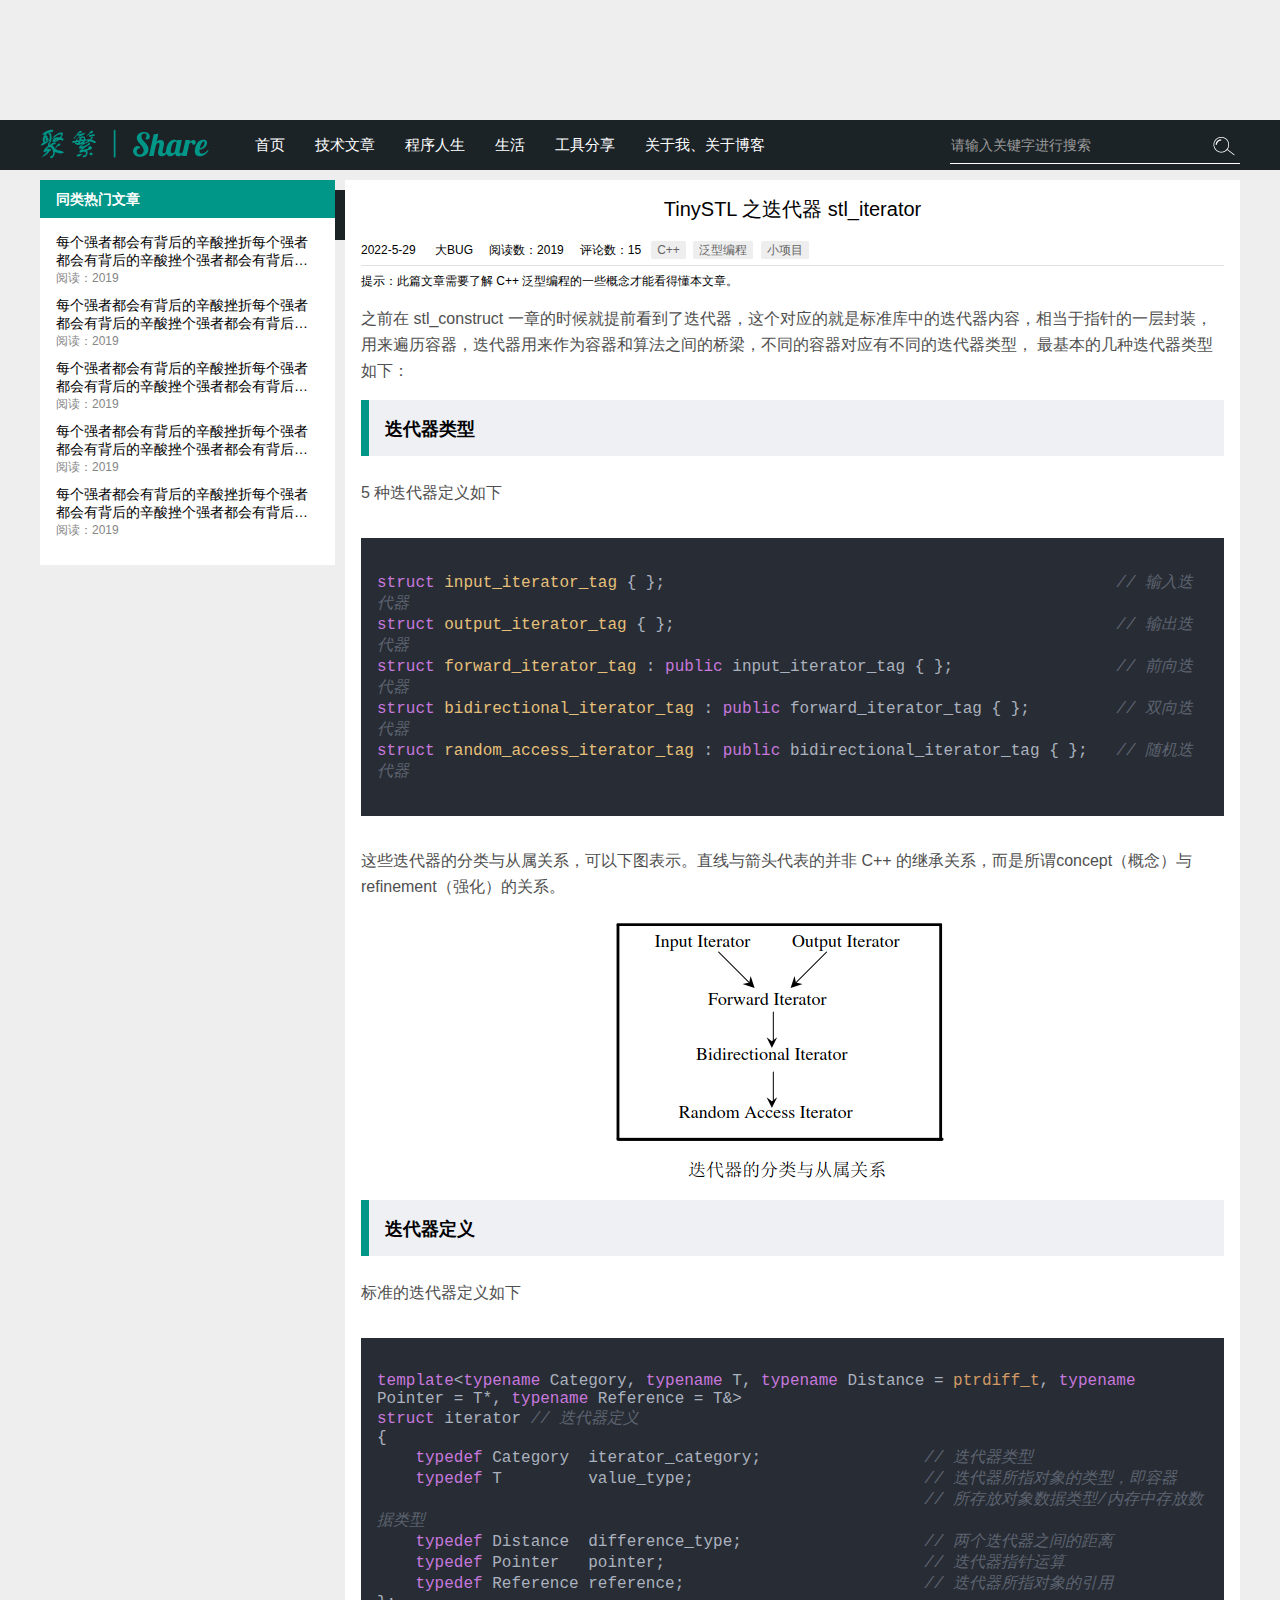
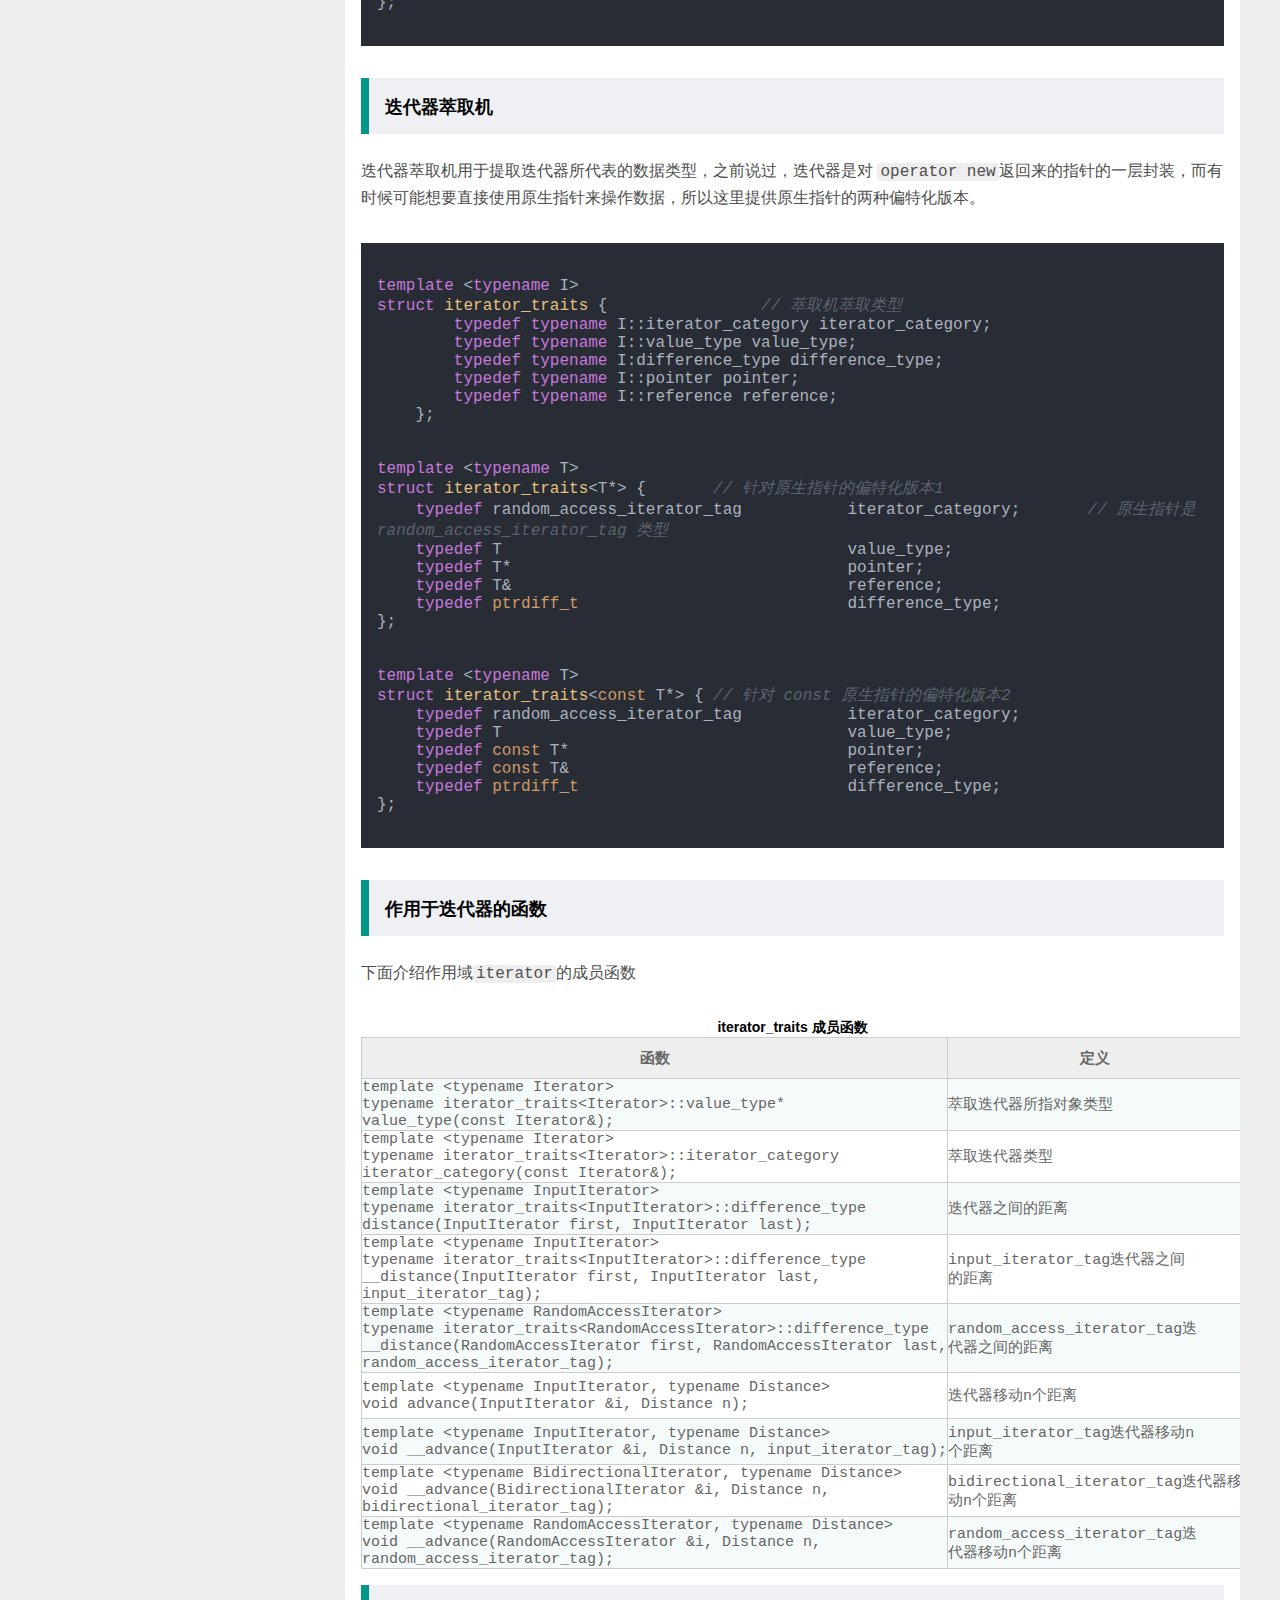
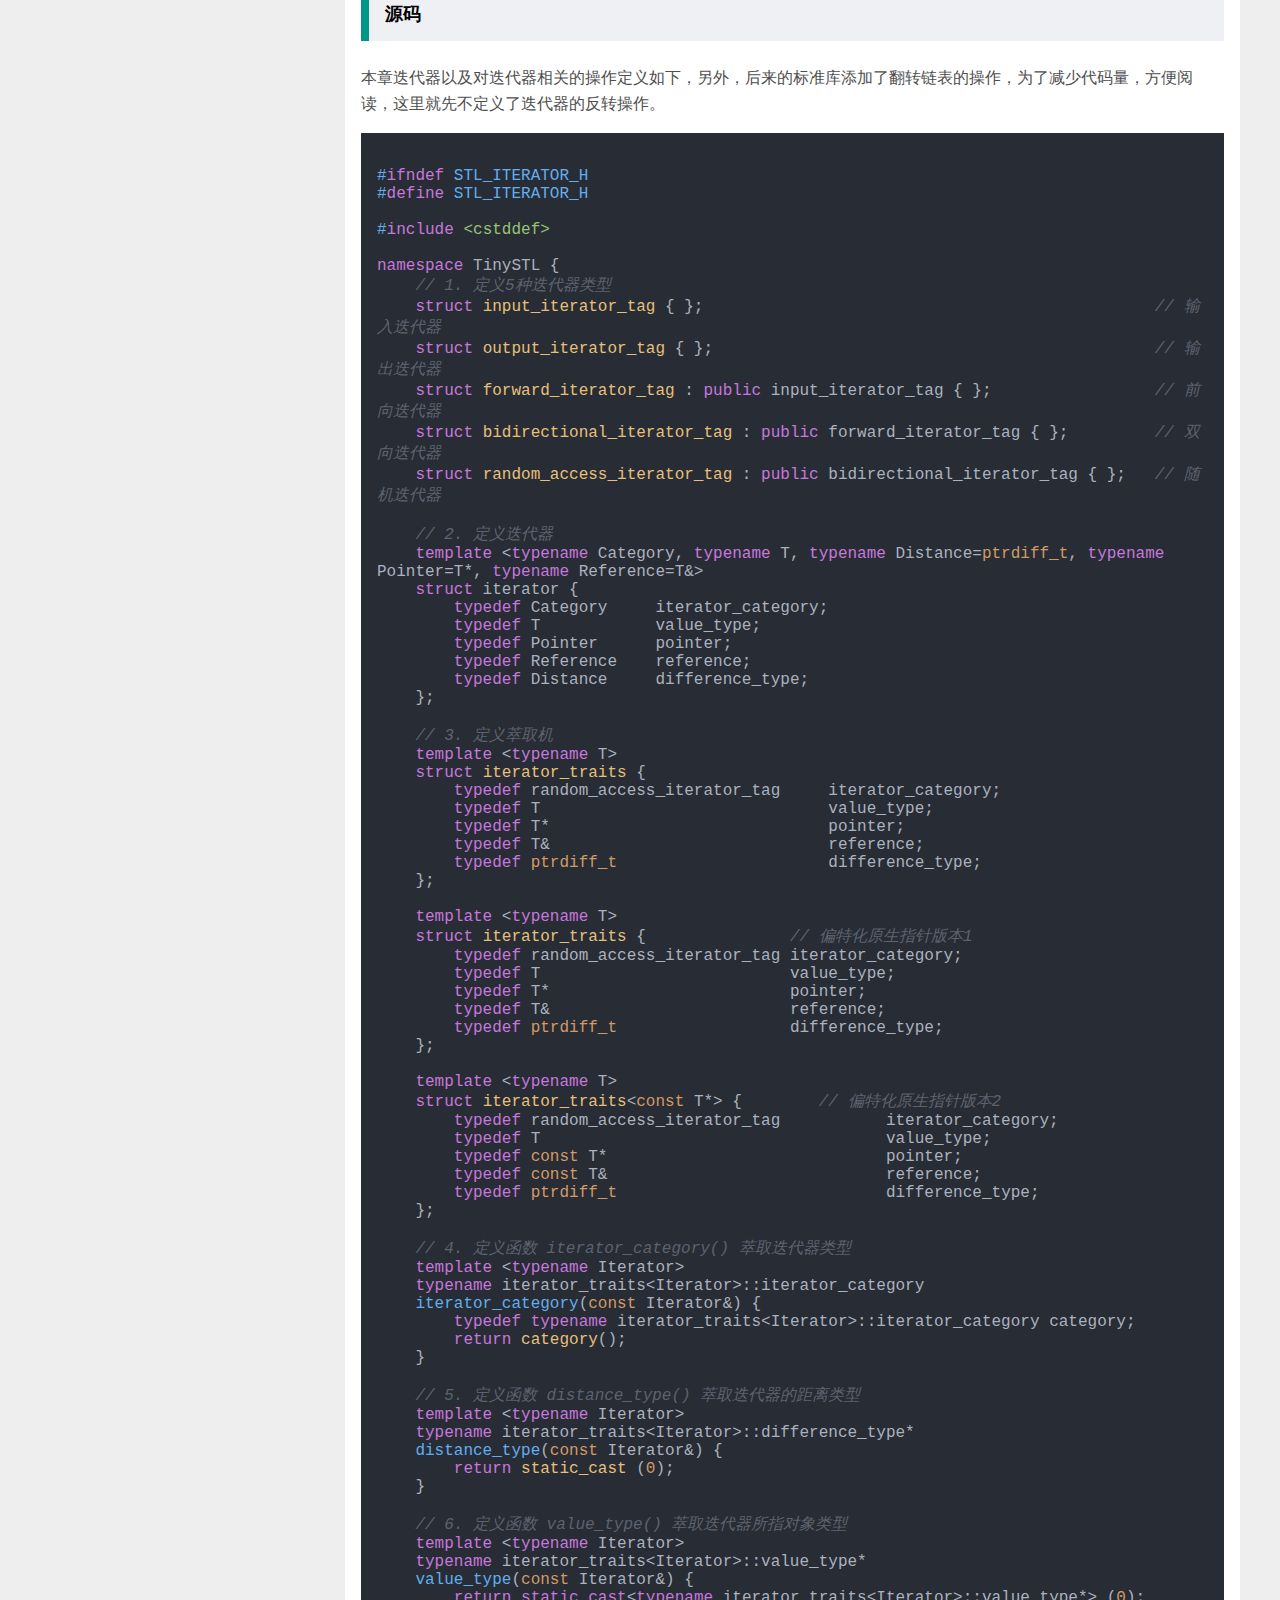
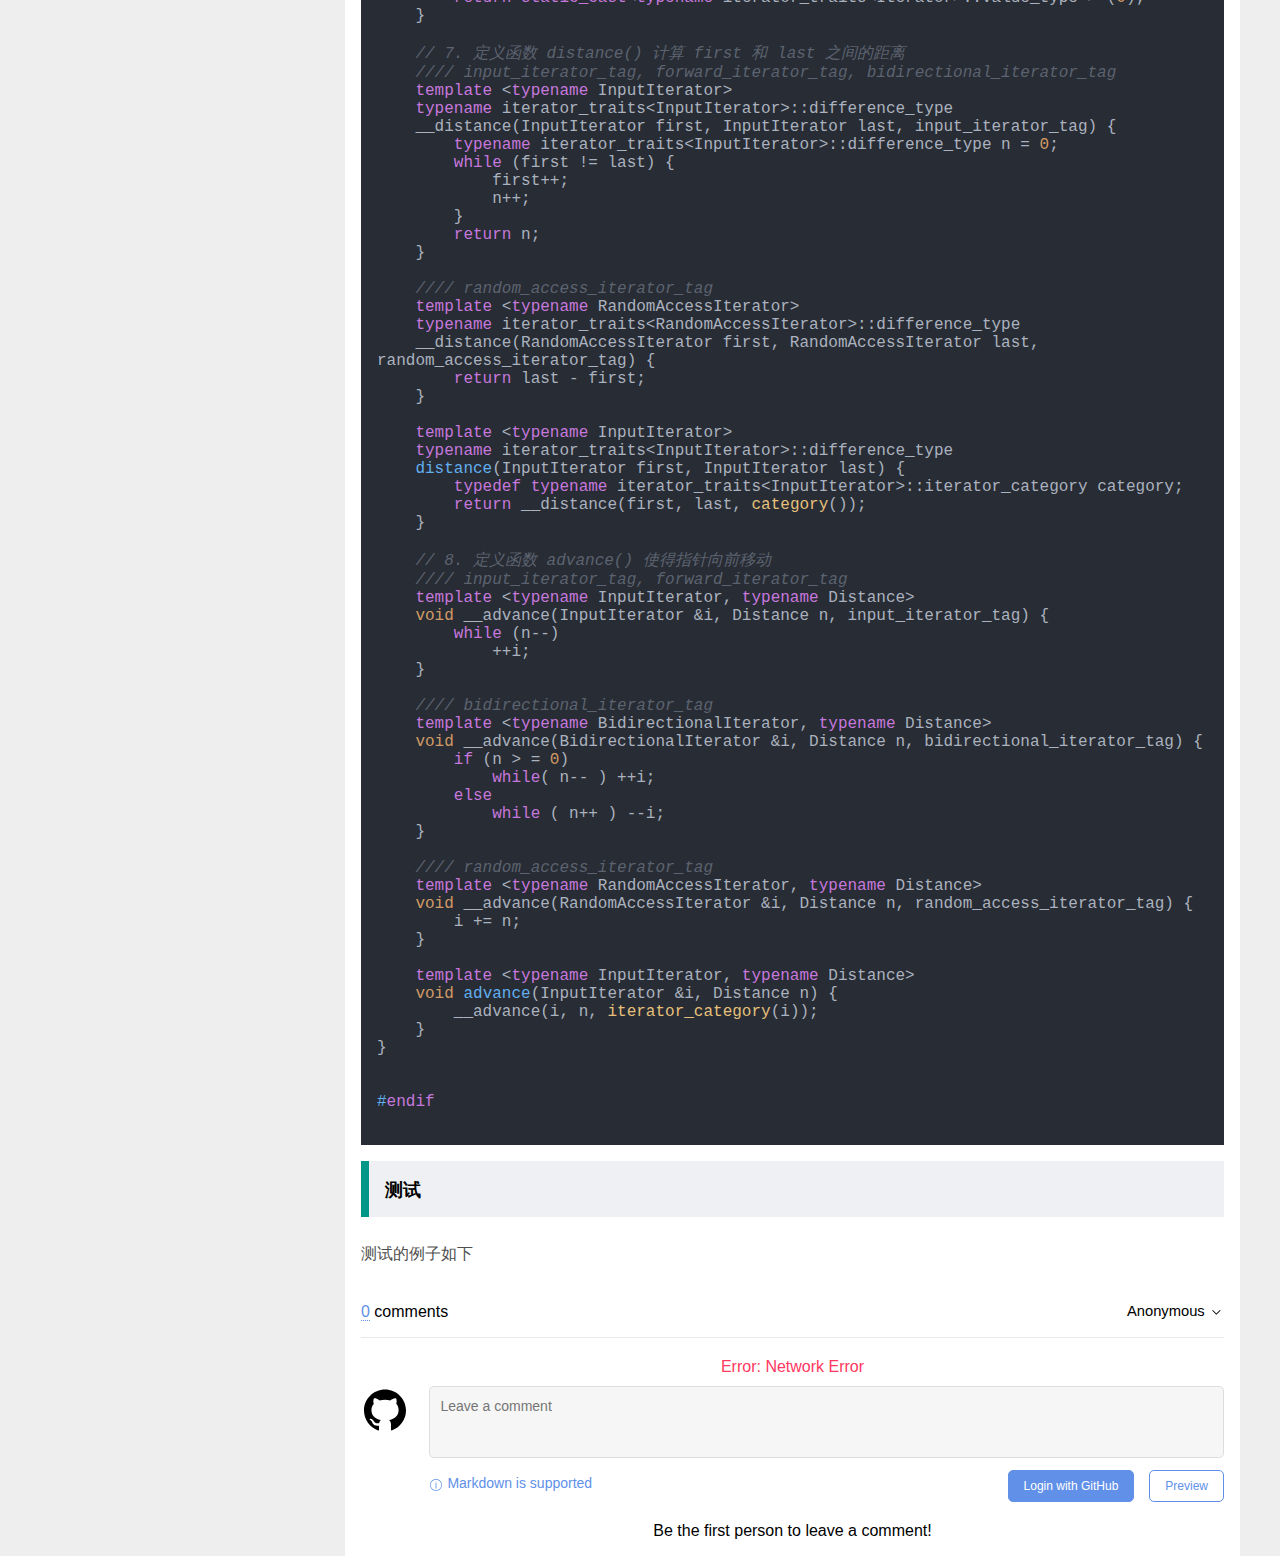
<file: contents/block1/stl_iterator.html>
<!DOCTYPE html>
<html lang="en">
<head>
    <meta charset="UTF-8">
    <meta name="viewport" content="width=device-width, initial-scale=1.0">
    <title>TinySTL之迭代器stl_iterator</title>
    <link rel="shortcut icon" href="./img/bitbug_favicon.ico">
    <link rel="stylesheet" href="../../plugin/layui/css/layui.css">
    <link rel="stylesheet" href="../../css/common.css">
    <link rel="stylesheet" href="../../css/mobile.css">
    <link rel="stylesheet" href="../css/common.css">
    <script type="text/javascript" src="../js/comment.js"></script>
    <link rel="stylesheet" href="../highlight/styles/atom-one-dark.min.css">
    <script src="../highlight/highlight.min.js"></script>
    <script>hljs.highlightAll();</script>
</head>
<body>
    <header>
        <div class="layui-row header-bigimg"></div>
        <div class="layui-row subject-color nav-row">
            <div class="main-content nav-menu">
                <div class="layui-row">
                    <div class="layui-col-md2 logo-box">
                        <a href="#" title="TinySTL 之 allocator 接口">
                            <img src="../../imgs/canreplace/logo.png" alt="logo">
                        </a>
                    </div>
                    <div class="layui-col-md7 menu-box">
                        <ul class="menu-ul">
                           <a href="../../index.html">
                               <li>首页</li>
                           </a>
                            <a href="../../columntype.html">
                                <li>技术文章</li>
                            </a>
                            <a href="#">
                                <li>程序人生</li>
                            </a>
                            <a href="#">
                                <li>生活</li>
                            </a>
                            <a href="#">
                                <li>工具分享</li>
                            </a>
                            <a href="#">
                                <li>关于我、关于博客</li>
                            </a>
                        </ul>
                    </div>
                    <div class="layui-col-md3 search-box">
                        <div class="search-input-div">
                            <div class="layui-row">
                                <div class="layui-col-md10 input-box">
                                    <input class="search-input" placeholder="请输入关键字进行搜索">
                                </div>
                                <div class="layui-col-md2 search-btn-box">
                                    <img src="../../imgs/icon/search.png" height="36" width="36"/>
                                </div>
                            </div>
                        </div>
                    </div>
                </div>
            </div>
        </div>
    </header>
    <div class="main-content item-box">
        <div class="item-type">
            <div class="column-item layui-row">
                <div class="column-item-title layui-row subject-second-color font-color1 font-bold">同类热门文章</div>
                <div class="jianjie-p layui-row">
                    <ul class="remen-ul">
                        <li>
                        <div class="remen-title layui-row">
                            <a href="#">每个强者都会有背后的辛酸挫折每个强者都会有背后的辛酸挫个强者都会有背后个强者都会有背后折</a>
                        </div>
                        <div class="remen-readnum layui-row">阅读：2019</div>
                    </li>
                        <li>
                            <div class="remen-title layui-row">
                                <a href="#">每个强者都会有背后的辛酸挫折每个强者都会有背后的辛酸挫个强者都会有背后个强者都会有背后折</a>
                            </div>
                            <div class="remen-readnum layui-row">阅读：2019</div>
                        </li>
                        <li>
                            <div class="remen-title layui-row">
                                <a href="#">每个强者都会有背后的辛酸挫折每个强者都会有背后的辛酸挫个强者都会有背后个强者都会有背后折</a>
                            </div>
                            <div class="remen-readnum layui-row">阅读：2019</div>
                        </li>
                        <li>
                            <div class="remen-title layui-row">
                                <a href="#">每个强者都会有背后的辛酸挫折每个强者都会有背后的辛酸挫个强者都会有背后个强者都会有背后折</a>
                            </div>
                            <div class="remen-readnum layui-row">阅读：2019</div>
                        </li>
                        <li>
                            <div class="remen-title layui-row">
                                <a href="#">每个强者都会有背后的辛酸挫折每个强者都会有背后的辛酸挫个强者都会有背后个强者都会有背后折</a>
                            </div>
                            <div class="remen-readnum layui-row">阅读：2019</div>
                        </li>
                    </ul>
                </div>
            </div>
        </div>
        <div class="item-list">
            <div class="article-content-box layui-row">
                <h1>TinySTL 之迭代器 stl_iterator</h1>
                <div class="article-param layui-row">
                    2022-5-29 <span><a href="#">大BUG</a></span><span>阅读数：2019</span><span>评论数：15</span>&nbsp;&nbsp;
                    <span class="hz-span layui-badge layui-bg-gray">C++</span>
                    <span class="hz-span layui-badge layui-bg-gray">泛型编程</span>
                    <span class="hz-span layui-badge layui-bg-gray">小项目</span>
                </div>
                <div class="article-prompt">
                    提示：此篇文章需要了解 C++ 泛型编程的一些概念才能看得懂本文章。
                </div>
                <article>
                    <p>之前在 stl_construct 一章的时候就提前看到了迭代器，这个对应的就是标准库中的迭代器内容，相当于指针的一层封装，用来遍历容器，迭代器用来作为容器和算法之间的桥梁，不同的容器对应有不同的迭代器类型，
                        最基本的几种迭代器类型如下：
                    </p>
                    <blockquote><h3><b>迭代器类型</b></h3></blockquote>
                    <p>5 种迭代器定义如下</p>
                    <pre>
                        <code class="language-cpp">
struct input_iterator_tag { };                                               // 输入迭代器
struct output_iterator_tag { };                                              // 输出迭代器
struct forward_iterator_tag : public input_iterator_tag { };                 // 前向迭代器
struct bidirectional_iterator_tag : public forward_iterator_tag { };         // 双向迭代器
struct random_access_iterator_tag : public bidirectional_iterator_tag { };   // 随机迭代器
                        </code>
                    </pre>
                    <p>
                        这些迭代器的分类与从属关系，可以下图表示。直线与箭头代表的并非 C++ 的继承关系，而是所谓concept（概念）与refinement（强化）的关系。 
                    </p>
                    <p align="center"><img src="img/stl_iterator/iterator_type.png" alt="迭代器类型"></p>
                    <blockquote><h3><b>迭代器定义</b></h3></blockquote>
                    <p>标准的迭代器定义如下</p>
                    <pre>
                        <code class="language-cpp">
template&lt;typename Category, typename T, typename Distance = ptrdiff_t, typename Pointer = T*, typename Reference = T&&gt;
struct iterator // 迭代器定义
{
    typedef Category  iterator_category;                 // 迭代器类型
    typedef T         value_type;                        // 迭代器所指对象的类型，即容器
                                                         // 所存放对象数据类型/内存中存放数据类型
    typedef Distance  difference_type;                   // 两个迭代器之间的距离
    typedef Pointer   pointer;                           // 迭代器指针运算
    typedef Reference reference;                         // 迭代器所指对象的引用
};    
                        </code>
                    </pre>
                    <blockquote><h3><b>迭代器萃取机</b></h3></blockquote>
                    <p>
                        迭代器萃取机用于提取迭代器所代表的数据类型，之前说过，迭代器是对 <markCode>operator new</markCode>返回来的指针的一层封装，而有时候可能想要直接使用原生指针来操作数据，所以这里提供原生指针的两种偏特化版本。
                    </p>
                    <pre>
                        <code class="language-cpp">
template &lt;typename I&gt;
struct iterator_traits {                // 萃取机萃取类型
        typedef typename I::iterator_category iterator_category;
        typedef typename I::value_type value_type;
        typedef typename I:difference_type difference_type;
        typedef typename I::pointer pointer;
        typedef typename I::reference reference;
    };
    

template &lt;typename T&gt;
struct iterator_traits&lt;T*&gt; {       // 针对原生指针的偏特化版本1
    typedef random_access_iterator_tag           iterator_category;       // 原生指针是 random_access_iterator_tag 类型
    typedef T                                    value_type;
    typedef T*                                   pointer;
    typedef T&                                   reference;
    typedef ptrdiff_t                            difference_type;
};
    

template &lt;typename T&gt;
struct iterator_traits&lt;const T*&gt; { // 针对 const 原生指针的偏特化版本2
    typedef random_access_iterator_tag           iterator_category;
    typedef T                                    value_type;
    typedef const T*                             pointer;
    typedef const T&                             reference;
    typedef ptrdiff_t                            difference_type;
};
                        </code>
                    </pre>
                    
                    <blockquote><h3><b>作用于迭代器的函数</b></h3></blockquote>
                    <p>下面介绍作用域<markCode>iterator</markCode>的成员函数</p>
                    <p>
                        <h4 align="center"><b> iterator_traits 成员函数</b></h4>
                        <table border="0" cellspacing="2" cellpadding="0" style="margin:auto">
                            <tr><th>函数</th>             <th>定义</th>
                            <tr><td>template &lt;typename Iterator&gt;<br>typename iterator_traits&lt;Iterator&gt;::value_type*<br>value_type(const Iterator&);</td>       <td>萃取迭代器所指对象类型</td>
                            <tr><td>template &lt;typename Iterator&gt;<br>typename iterator_traits&lt;Iterator&gt;::iterator_category<br>iterator_category(const Iterator&);</td>       <td>萃取迭代器类型</td>
                            <tr><td>template &lt;typename InputIterator&gt;<br>typename iterator_traits&lt;InputIterator&gt;::difference_type<br>distance(InputIterator first, InputIterator last);</td>       <td>迭代器之间的距离</td>
                            <tr><td>template &lt;typename InputIterator&gt;<br>typename iterator_traits&lt;InputIterator&gt;::difference_type<br>__distance(InputIterator first, InputIterator last,<br> input_iterator_tag);</td>       <td>input_iterator_tag迭代器之间<br>的距离</td>
                            <tr><td>template &lt;typename RandomAccessIterator&gt;<br>typename iterator_traits&lt;RandomAccessIterator&gt;::difference_type<br>__distance(RandomAccessIterator first, RandomAccessIterator last,<br> random_access_iterator_tag);</td>       <td>random_access_iterator_tag迭<br>代器之间的距离</td>
                            <tr><td>template &lt;typename InputIterator, typename Distance&gt;<br>void advance(InputIterator &i, Distance n);</td>       <td>迭代器移动n个距离</td>
                            <tr><td>template &lt;typename InputIterator, typename Distance&gt;<br>void __advance(InputIterator &i, Distance n, input_iterator_tag);</td>       <td>input_iterator_tag迭代器移动n<br>个距离</td>
                            <tr><td>template &lt;typename BidirectionalIterator, typename Distance&gt;<br>void __advance(BidirectionalIterator &i, Distance n,<br> bidirectional_iterator_tag);</td>       <td>bidirectional_iterator_tag迭代器移<br>动n个距离</td>
                            <tr><td>template &lt;typename RandomAccessIterator, typename Distance&gt;<br>void __advance(RandomAccessIterator &i, Distance n,<br> random_access_iterator_tag);</td>       <td>random_access_iterator_tag迭<br>代器移动n个距离</td>
                        </table>
                    </p>
                    
                    <blockquote><h3><b>源码</b></h3></blockquote>
                    <p> 本章迭代器以及对迭代器相关的操作定义如下，另外，后来的标准库添加了翻转链表的操作，为了减少代码量，方便阅读，这里就先不定义了迭代器的反转操作。
                        <pre><code class="language-cpp">
#ifndef STL_ITERATOR_H
#define STL_ITERATOR_H

#include &lt;cstddef&gt;

namespace TinySTL {
    // 1. 定义5种迭代器类型
    struct input_iterator_tag { };                                               // 输入迭代器
    struct output_iterator_tag { };                                              // 输出迭代器
    struct forward_iterator_tag : public input_iterator_tag { };                 // 前向迭代器
    struct bidirectional_iterator_tag : public forward_iterator_tag { };         // 双向迭代器
    struct random_access_iterator_tag : public bidirectional_iterator_tag { };   // 随机迭代器

    // 2. 定义迭代器
    template &lt;typename Category, typename T, typename Distance=ptrdiff_t, typename Pointer=T*, typename Reference=T&&gt;
    struct iterator {
        typedef Category     iterator_category;
        typedef T            value_type;
        typedef Pointer      pointer;
        typedef Reference    reference;
        typedef Distance     difference_type;
    };

    // 3. 定义萃取机
    template &lt;typename T&gt;
    struct iterator_traits {
        typedef random_access_iterator_tag     iterator_category;
        typedef T                              value_type;
        typedef T*                             pointer;
        typedef T&                             reference;
        typedef ptrdiff_t                      difference_type;
    };

    template &lt;typename T&gt;
    struct iterator_traits<T*> {               // 偏特化原生指针版本1
        typedef random_access_iterator_tag iterator_category;
        typedef T                          value_type;
        typedef T*                         pointer;
        typedef T&                         reference;
        typedef ptrdiff_t                  difference_type;
    };

    template &lt;typename T&gt;
    struct iterator_traits&lt;const T*&gt; {        // 偏特化原生指针版本2
        typedef random_access_iterator_tag           iterator_category;
        typedef T                                    value_type;
        typedef const T*                             pointer;
        typedef const T&                             reference;
        typedef ptrdiff_t                            difference_type;
    };

    // 4. 定义函数 iterator_category() 萃取迭代器类型
    template &lt;typename Iterator&gt;
    typename iterator_traits&lt;Iterator&gt;::iterator_category
    iterator_category(const Iterator&) {
        typedef typename iterator_traits&lt;Iterator&gt;::iterator_category category;
        return category();
    }

    // 5. 定义函数 distance_type() 萃取迭代器的距离类型
    template &lt;typename Iterator&gt;
    typename iterator_traits&lt;Iterator&gt;::difference_type*
    distance_type(const Iterator&) {
        return static_cast<typename iterator_traits&lt;Iterator&gt;::difference_type*> (0);
    }

    // 6. 定义函数 value_type() 萃取迭代器所指对象类型
    template &lt;typename Iterator&gt;
    typename iterator_traits&lt;Iterator&gt;::value_type*
    value_type(const Iterator&) {
        return static_cast&lt;typename iterator_traits&lt;Iterator&gt;::value_type*&gt; (0);
    }

    // 7. 定义函数 distance() 计算 first 和 last 之间的距离
    //// input_iterator_tag, forward_iterator_tag, bidirectional_iterator_tag
    template &lt;typename InputIterator&gt;
    typename iterator_traits&lt;InputIterator&gt;::difference_type
    __distance(InputIterator first, InputIterator last, input_iterator_tag) {            
        typename iterator_traits&lt;InputIterator&gt;::difference_type n = 0;
        while (first != last) {
            first++;
            n++;
        }
        return n;
    }

    //// random_access_iterator_tag
    template &lt;typename RandomAccessIterator&gt;
    typename iterator_traits&lt;RandomAccessIterator&gt;::difference_type
    __distance(RandomAccessIterator first, RandomAccessIterator last, random_access_iterator_tag) {
        return last - first;                                                             
    }

    template &lt;typename InputIterator&gt;
    typename iterator_traits&lt;InputIterator&gt;::difference_type
    distance(InputIterator first, InputIterator last) {
        typedef typename iterator_traits&lt;InputIterator&gt;::iterator_category category;
        return __distance(first, last, category());
    }

    // 8. 定义函数 advance() 使得指针向前移动
    //// input_iterator_tag, forward_iterator_tag
    template &lt;typename InputIterator, typename Distance&gt;
    void __advance(InputIterator &i, Distance n, input_iterator_tag) {                    
        while (n--)
            ++i;
    }

    //// bidirectional_iterator_tag
    template &lt;typename BidirectionalIterator, typename Distance&gt;
    void __advance(BidirectionalIterator &i, Distance n, bidirectional_iterator_tag) {    
        if (n > = 0)
            while( n-- ) ++i;
        else
            while ( n++ ) --i;
    }

    //// random_access_iterator_tag
    template &lt;typename RandomAccessIterator, typename Distance&gt;
    void __advance(RandomAccessIterator &i, Distance n, random_access_iterator_tag) {     
        i += n;
    }

    template &lt;typename InputIterator, typename Distance&gt;
    void advance(InputIterator &i, Distance n) {
        __advance(i, n, iterator_category(i));                              
    }
}


#endif 
                        </code></pre>
                    </p>
                    <blockquote><h3><b>测试</b></h3></blockquote>
                    <p>
                        测试的例子如下
                    </p>
                </article>
                <link rel="stylesheet" href="../css/gittalk.css">
                <script src="../js/gittalk.js"></script>
                <div id="commentContainer"> </div>
                <script>
                    const gitalk = new Gitalk({
                        clientID: '1c4831adc1089da8523c',
                        clientSecret: 'f09eb05941ca14f7ac95a1e83ba8759850934868',
                        repo: 'HamsterCoderSim.github.io',      // The repository of store comments,
                        owner: 'HamsterCoderSim',
                        admin: ['HamsterCoderSim'],
                        id: location.pathname,      // Ensure uniqueness and length less than 50
                        distractionFreeMode: false  // Facebook-like distraction free mode
                    })
                    gitalk.render('commentContainer')
                </script>

        </div>
    </div>

    <footer>
        <div class="footer-box">
            <div class="main-content">
                <strong>Copyright</strong> &nbsp;2019.01.16  &nbsp;by  &nbsp;<a href="#">大BUG</a><span>备案号：<a href="http://www.miitbeian.gov.cn/" target="_blank">蜀ICP备16031990号-2</a></span>
            </div>
        </div>
    </footer>
<script src="../../plugin/layui/layui.js"></script>
<script>
    layui.use('laypage', function(){
        var laypage = layui.laypage;

        //执行一个laypage实例
        laypage.render({
            elem: 'pageItem', //注意，这里的 test1 是 ID，不用加 # 号
            count: 50, //数据总数，从服务端得到
            jump: function(obj, first){
                //obj包含了当前分页的所有参数，比如：
                console.log('当前页数：'+obj.curr); //得到当前页，以便向服务端请求对应页的数据。
                console.log('每页数量：'+obj.limit); //得到每页显示的条数
                //首次不执行
                if(!first){
                   console.log('执行')
                }
            }
        });
    });
</script>
</body>
</html>
</file>
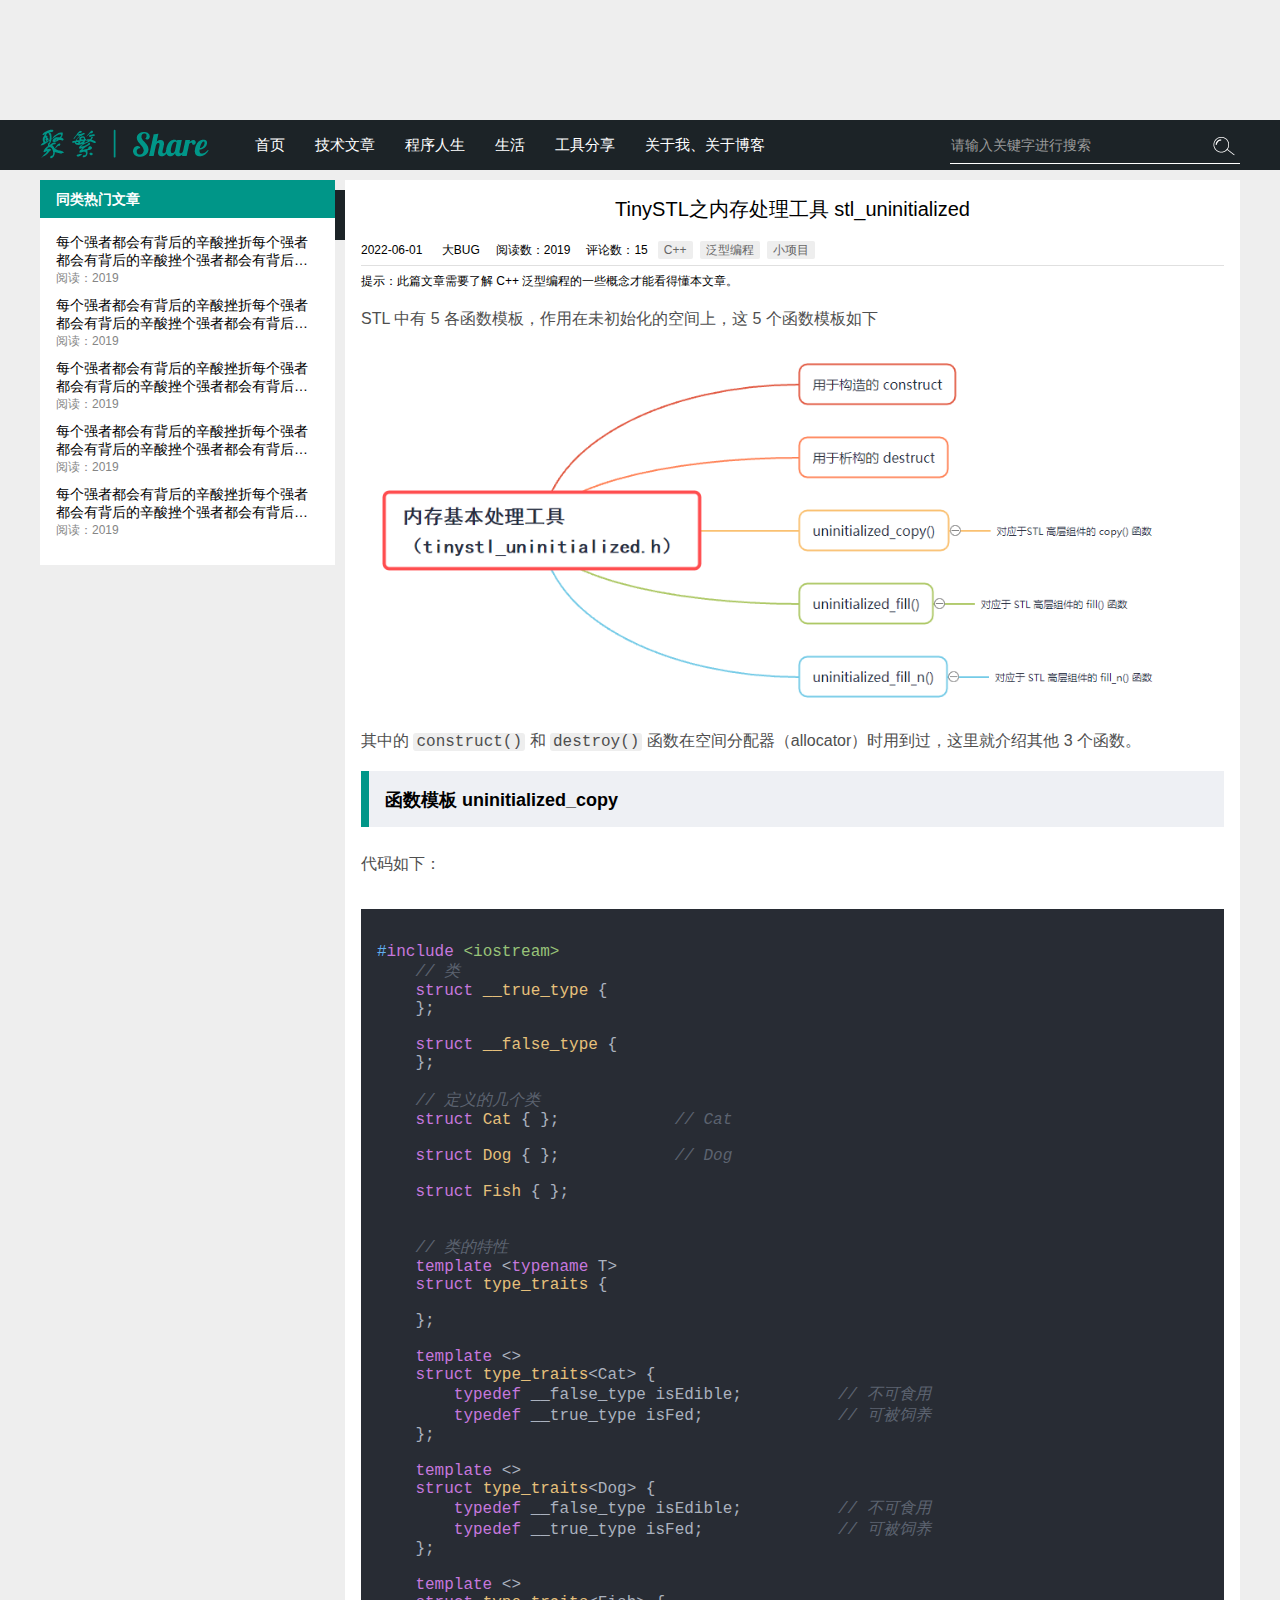
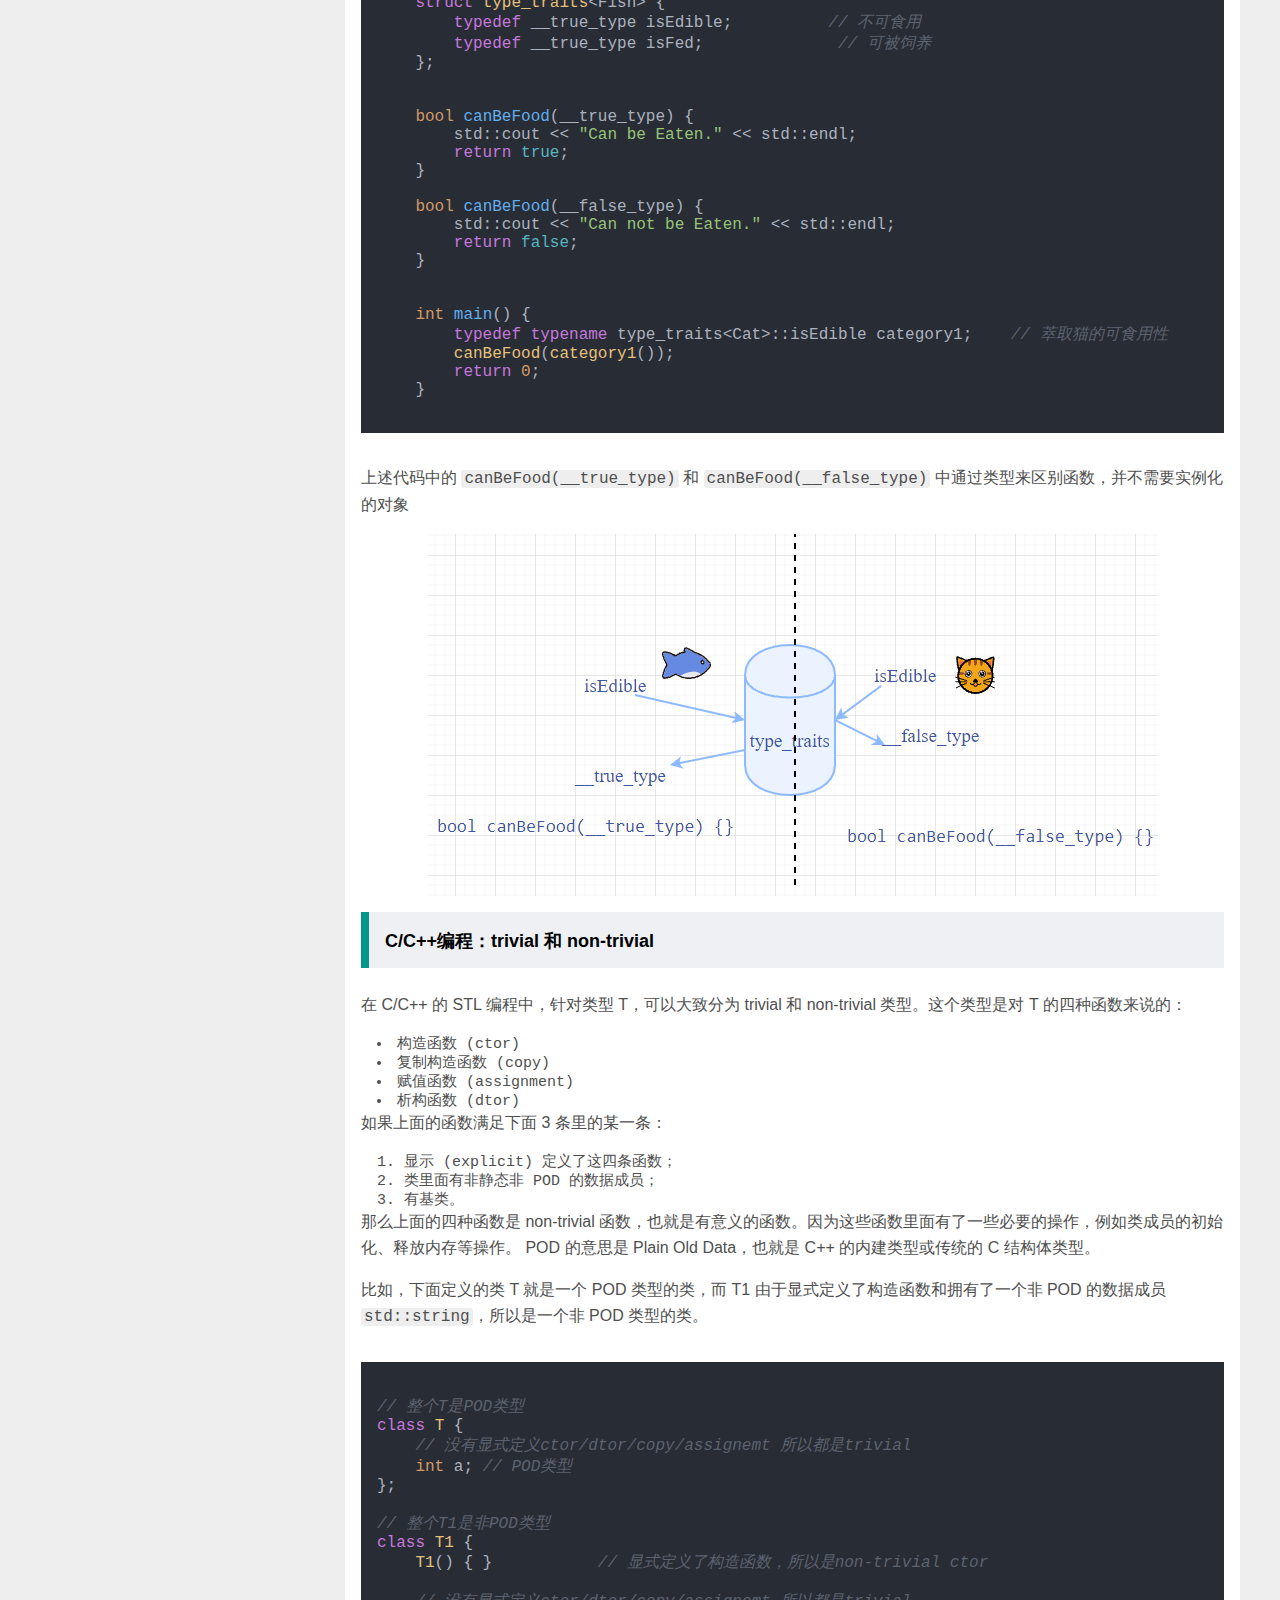
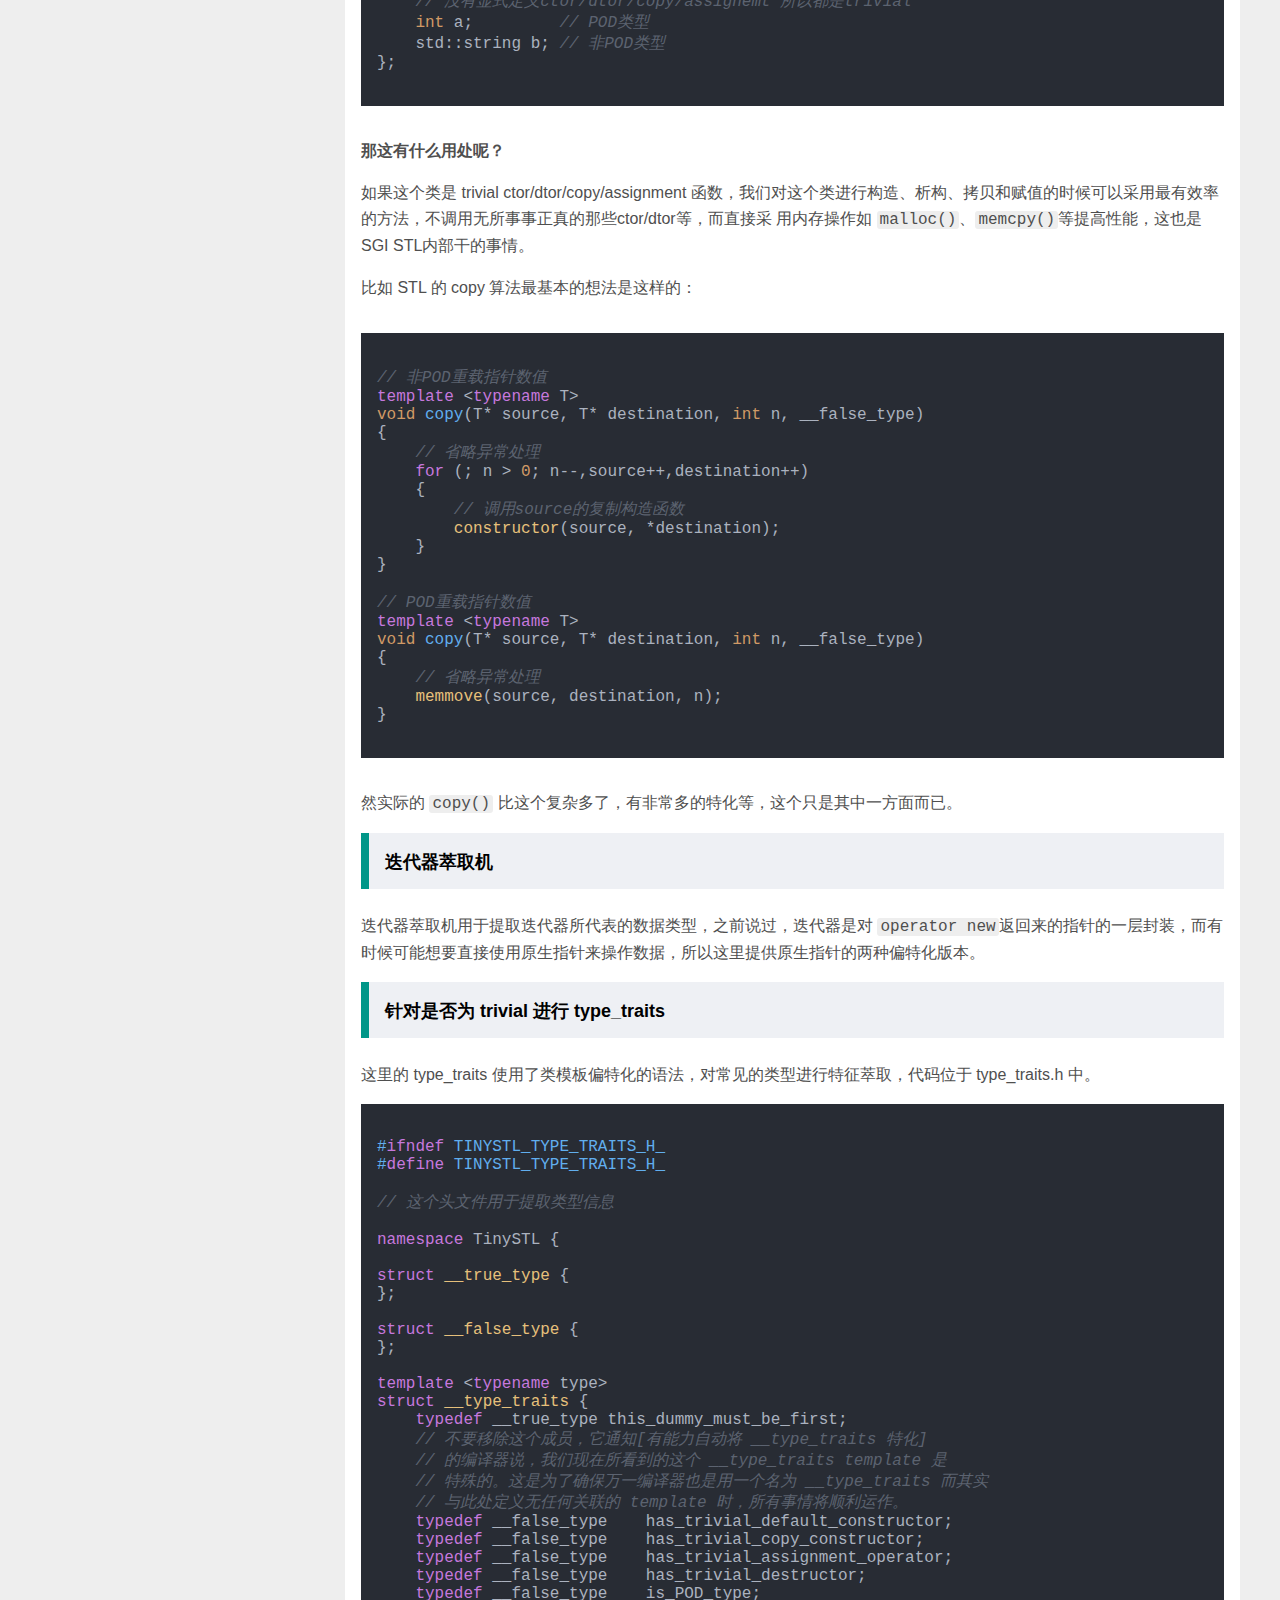
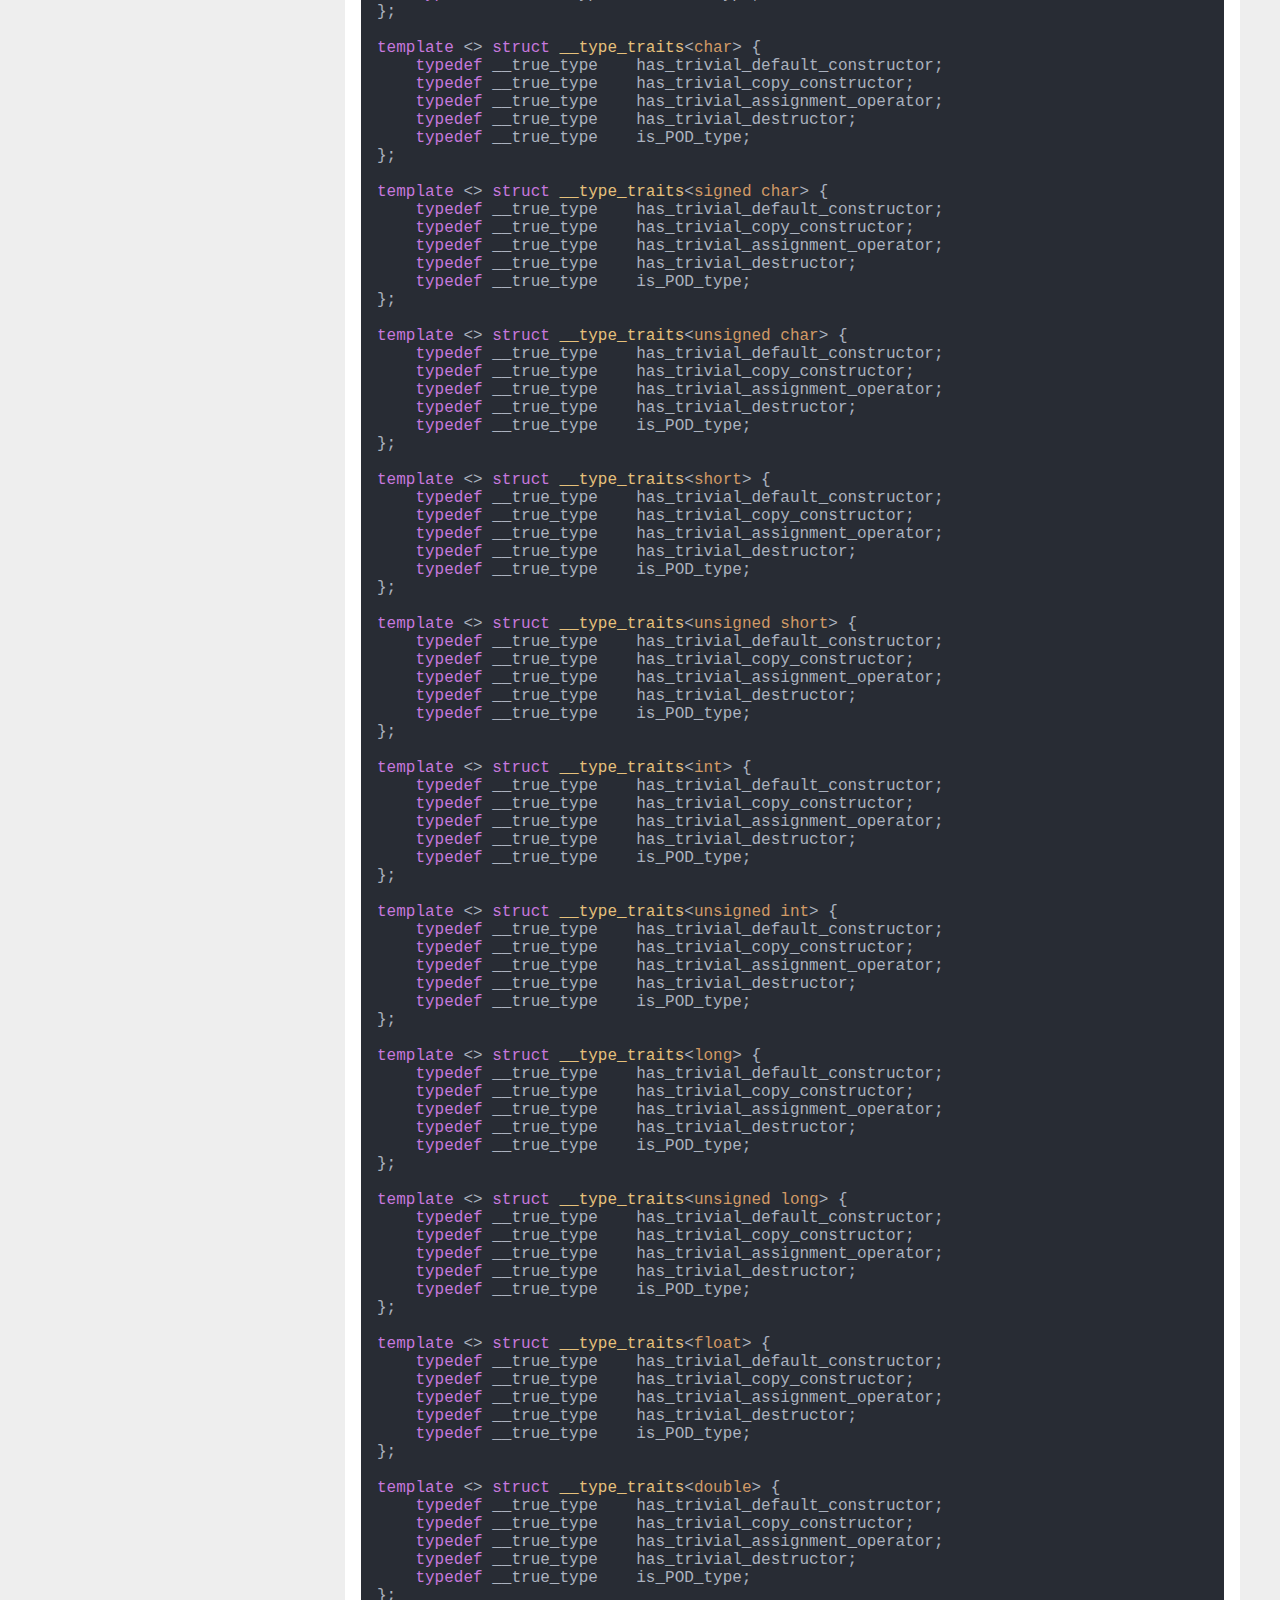
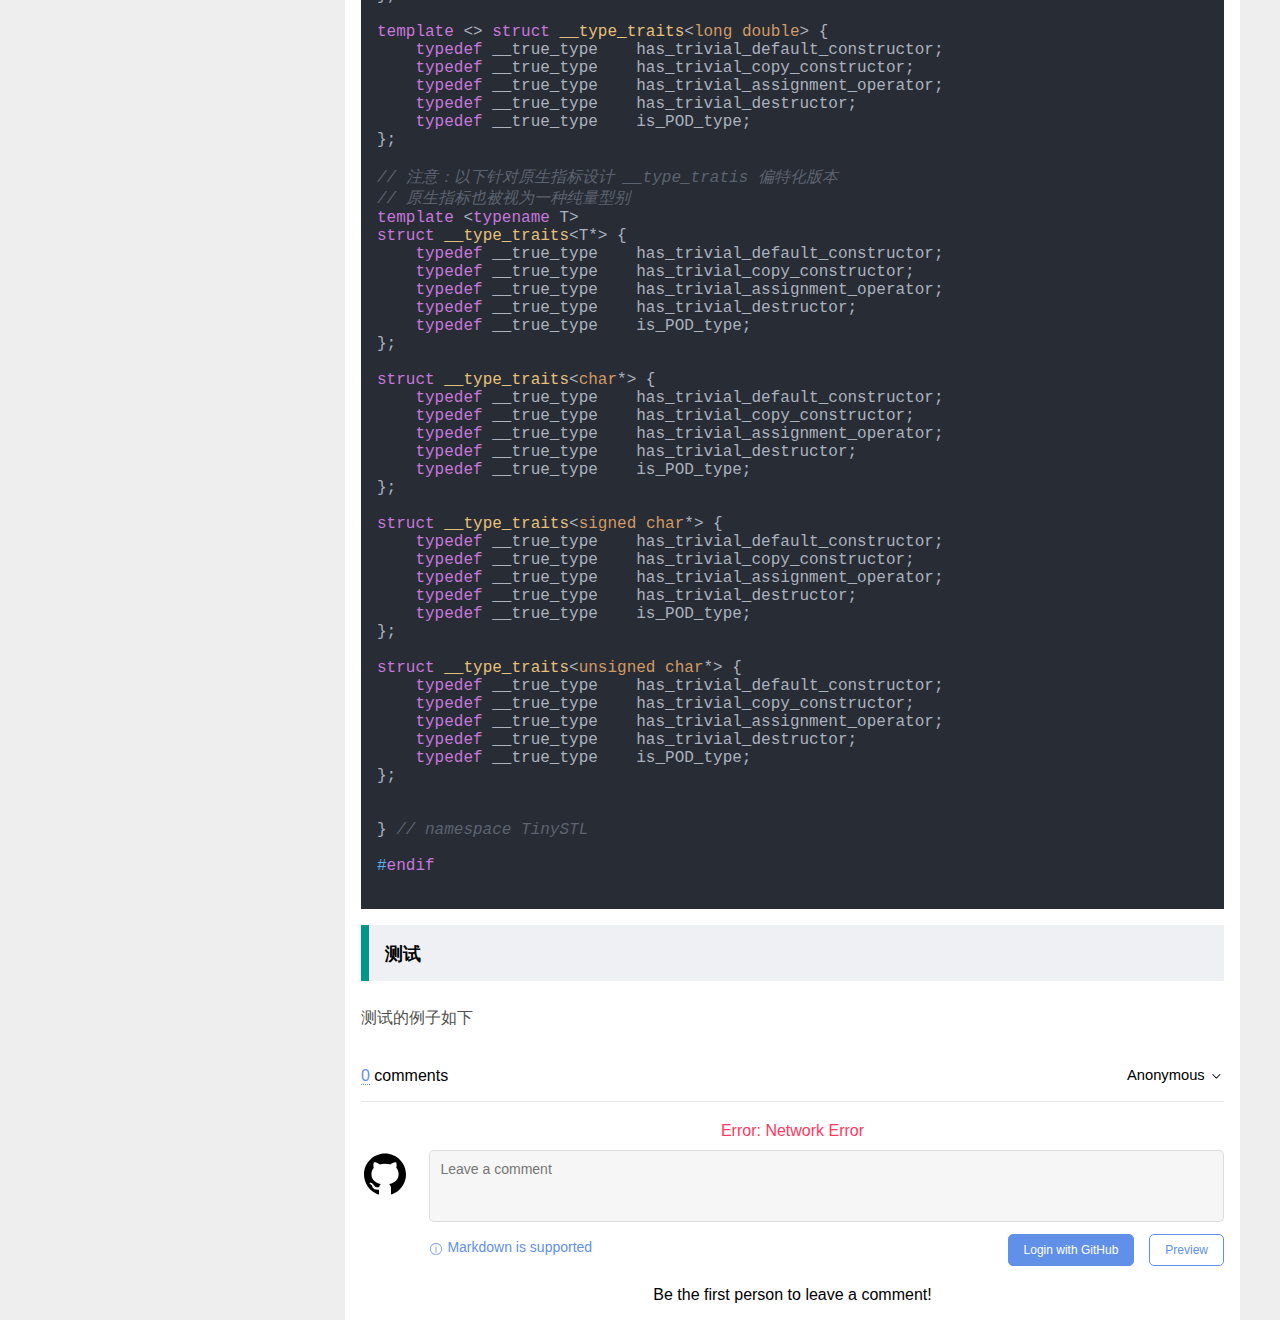
<file: contents/block1/stl_uninitialized.html>
<!DOCTYPE html>
<html lang="en">
<head>
    <meta charset="UTF-8">
    <meta name="viewport" content="width=device-width, initial-scale=1.0">
    <title>TinySTL之内存处理工具 stl_uninitialized</title>
    <link rel="shortcut icon" href="./img/bitbug_favicon.ico">
    <link rel="stylesheet" href="../../plugin/layui/css/layui.css">
    <link rel="stylesheet" href="../../css/common.css">
    <link rel="stylesheet" href="../../css/mobile.css">
    <link rel="stylesheet" href="../css/common.css">
    <script type="text/javascript" src="../js/comment.js"></script>
    <link rel="stylesheet" href="../highlight/styles/atom-one-dark.min.css">
    <script src="../highlight/highlight.min.js"></script>
    <script>hljs.highlightAll();</script>
</head>
<body>
    <header>
        <div class="layui-row header-bigimg"></div>
        <div class="layui-row subject-color nav-row">
            <div class="main-content nav-menu">
                <div class="layui-row">
                    <div class="layui-col-md2 logo-box">
                        <a href="#" title="TinySTL 之 allocator 接口">
                            <img src="../../imgs/canreplace/logo.png" alt="logo">
                        </a>
                    </div>
                    <div class="layui-col-md7 menu-box">
                        <ul class="menu-ul">
                           <a href="../../index.html">
                               <li>首页</li>
                           </a>
                            <a href="../../columntype.html">
                                <li>技术文章</li>
                            </a>
                            <a href="#">
                                <li>程序人生</li>
                            </a>
                            <a href="#">
                                <li>生活</li>
                            </a>
                            <a href="#">
                                <li>工具分享</li>
                            </a>
                            <a href="#">
                                <li>关于我、关于博客</li>
                            </a>
                        </ul>
                    </div>
                    <div class="layui-col-md3 search-box">
                        <div class="search-input-div">
                            <div class="layui-row">
                                <div class="layui-col-md10 input-box">
                                    <input class="search-input" placeholder="请输入关键字进行搜索">
                                </div>
                                <div class="layui-col-md2 search-btn-box">
                                    <img src="../../imgs/icon/search.png" height="36" width="36"/>
                                </div>
                            </div>
                        </div>
                    </div>
                </div>
            </div>
        </div>
    </header>
    <div class="main-content item-box">
        <div class="item-type">
            <div class="column-item layui-row">
                <div class="column-item-title layui-row subject-second-color font-color1 font-bold">同类热门文章</div>
                <div class="jianjie-p layui-row">
                    <ul class="remen-ul">
                        <li>
                        <div class="remen-title layui-row">
                            <a href="#">每个强者都会有背后的辛酸挫折每个强者都会有背后的辛酸挫个强者都会有背后个强者都会有背后折</a>
                        </div>
                        <div class="remen-readnum layui-row">阅读：2019</div>
                    </li>
                        <li>
                            <div class="remen-title layui-row">
                                <a href="#">每个强者都会有背后的辛酸挫折每个强者都会有背后的辛酸挫个强者都会有背后个强者都会有背后折</a>
                            </div>
                            <div class="remen-readnum layui-row">阅读：2019</div>
                        </li>
                        <li>
                            <div class="remen-title layui-row">
                                <a href="#">每个强者都会有背后的辛酸挫折每个强者都会有背后的辛酸挫个强者都会有背后个强者都会有背后折</a>
                            </div>
                            <div class="remen-readnum layui-row">阅读：2019</div>
                        </li>
                        <li>
                            <div class="remen-title layui-row">
                                <a href="#">每个强者都会有背后的辛酸挫折每个强者都会有背后的辛酸挫个强者都会有背后个强者都会有背后折</a>
                            </div>
                            <div class="remen-readnum layui-row">阅读：2019</div>
                        </li>
                        <li>
                            <div class="remen-title layui-row">
                                <a href="#">每个强者都会有背后的辛酸挫折每个强者都会有背后的辛酸挫个强者都会有背后个强者都会有背后折</a>
                            </div>
                            <div class="remen-readnum layui-row">阅读：2019</div>
                        </li>
                    </ul>
                </div>
            </div>
        </div>
        <div class="item-list">
            <div class="article-content-box layui-row">
                <h1>TinySTL之内存处理工具 stl_uninitialized</h1>
                <div class="article-param layui-row">
                    2022-06-01 <span><a href="#">大BUG</a></span><span>阅读数：2019</span><span>评论数：15</span>&nbsp;&nbsp;
                    <span class="hz-span layui-badge layui-bg-gray">C++</span>
                    <span class="hz-span layui-badge layui-bg-gray">泛型编程</span>
                    <span class="hz-span layui-badge layui-bg-gray">小项目</span>
                </div>
                <div class="article-prompt">
                    提示：此篇文章需要了解 C++ 泛型编程的一些概念才能看得懂本文章。
                </div>
                <article>
                    <p>
                        STL 中有 5 各函数模板，作用在未初始化的空间上，这 5 个函数模板如下
                    </p>
                    <p align="center"><img src="img/stl_uninitialized/fig1.png" alt="5个函数模板" width="850px"></p>
                    <p>其中的 <markCode>construct()</markCode> 和 <markCode>destroy()</markCode> 函数在空间分配器（allocator）时用到过，这里就介绍其他 3 个函数。 </p>
                    <blockquote><h3><b>函数模板 uninitialized_copy</b></h3></blockquote>
                    <p>代码如下：</p>
                    <pre>
                        <code class="language-cpp">
#include &lt;iostream&gt;
    // 类
    struct __true_type {
    };
    
    struct __false_type {
    };
    
    // 定义的几个类
    struct Cat { };            // Cat
    
    struct Dog { };            // Dog
    
    struct Fish { };
    
    
    // 类的特性
    template &lt;typename T&gt;
    struct type_traits {
    
    };
    
    template &lt;&gt; 
    struct type_traits&lt;Cat&gt; {
        typedef __false_type isEdible;          // 不可食用
        typedef __true_type isFed;              // 可被饲养
    };
    
    template &lt;&gt; 
    struct type_traits&lt;Dog&gt; {
        typedef __false_type isEdible;          // 不可食用
        typedef __true_type isFed;              // 可被饲养
    };
    
    template &lt;&gt; 
    struct type_traits&lt;Fish&gt; {
        typedef __true_type isEdible;          // 不可食用
        typedef __true_type isFed;              // 可被饲养
    };
    
    
    bool canBeFood(__true_type) {
        std::cout << "Can be Eaten." << std::endl;
        return true;
    }
    
    bool canBeFood(__false_type) {
        std::cout << "Can not be Eaten." << std::endl;
        return false;
    }
    
    
    int main() {
        typedef typename type_traits&lt;Cat&gt;::isEdible category1;    // 萃取猫的可食用性
        canBeFood(category1());
        return 0;
    }
                        </code>
                    </pre>
                    <p>
                        上述代码中的 <markCode>canBeFood(__true_type)</markCode> 和 <markCode>canBeFood(__false_type)</markCode> 中通过类型来区别函数，并不需要实例化的对象
                    </p>
                    <p align="center"><img src="img/type_traits/fig.png" alt="迭代器类型"></p>
                    <blockquote><h3><b>C/C++编程：trivial 和 non-trivial</b></h3></blockquote>
                    <p>
                        在 C/C++ 的 STL 编程中，针对类型 T，可以大致分为 trivial 和 non-trivial 类型。这个类型是对 T 的四种函数来说的：
                    </p>
                    <ul id="lst">
                        <li>构造函数 (ctor)</li>
                        <li>复制构造函数 (copy)</li>
                        <li>赋值函数 (assignment) </li>
                        <li>析构函数 (dtor)</li>
                    </ul>
                    <p>
                        如果上面的函数满足下面 3 条里的某一条：
                    </p>
                    <ol id="lst">
                        <li>显示 (explicit) 定义了这四条函数；</li>
                        <li>类里面有非静态非 POD 的数据成员；</li>
                        <li>有基类。</li>
                    </ol>
                    <p> 那么上面的四种函数是 non-trivial 函数，也就是有意义的函数。因为这些函数里面有了一些必要的操作，例如类成员的初始化、释放内存等操作。 POD 的意思是 Plain Old Data，也就是 C++
                        的内建类型或传统的 C 结构体类型。
                    </p>
                    <p>
                        比如，下面定义的类 T 就是一个 POD 类型的类，而 T1 由于显式定义了构造函数和拥有了一个非 POD 的数据成员 <markCode>std::string</markCode>，所以是一个非 POD 类型的类。
                    </p>
                    <pre>
                        <code class="language-cpp">
// 整个T是POD类型
class T {
    // 没有显式定义ctor/dtor/copy/assignemt 所以都是trivial
    int a; // POD类型
};
    
// 整个T1是非POD类型
class T1 {
    T1() { }           // 显式定义了构造函数，所以是non-trivial ctor
    
    // 没有显式定义ctor/dtor/copy/assignemt 所以都是trivial
    int a;         // POD类型
    std::string b; // 非POD类型
};
                        </code>
                    </pre>
                    <p><b>那这有什么用处呢？ </b></p>
                    <p>如果这个类是 trivial ctor/dtor/copy/assignment 函数，我们对这个类进行构造、析构、拷贝和赋值的时候可以采用最有效率的方法，不调用无所事事正真的那些ctor/dtor等，而直接采
                        用内存操作如 <markCode>malloc()</markCode>、<markCode>memcpy()</markCode>等提高性能，这也是SGI STL内部干的事情。</p>
                    <p>比如 STL 的 copy 算法最基本的想法是这样的：</p>
                    <pre>
                        <code class="language-cpp">
// 非POD重载指针数值
template &lt;typename T&gt; 
void copy(T* source, T* destination, int n, __false_type)
{
    // 省略异常处理
    for (; n > 0; n--,source++,destination++)
    {
        // 调用source的复制构造函数
        constructor(source, *destination);
    }
}
    
// POD重载指针数值
template &lt;typename T&gt; 
void copy(T* source, T* destination, int n, __false_type)
{
    // 省略异常处理
    memmove(source, destination, n);
}
                        </code>
                    </pre>
                    <p>然实际的 <markCode>copy()</markCode> 比这个复杂多了，有非常多的特化等，这个只是其中一方面而已。</p>
                    <blockquote><h3><b>迭代器萃取机</b></h3></blockquote>
                    <p>
                        迭代器萃取机用于提取迭代器所代表的数据类型，之前说过，迭代器是对 <markCode>operator new</markCode>返回来的指针的一层封装，而有时候可能想要直接使用原生指针来操作数据，所以这里提供原生指针的两种偏特化版本。
                    </p>
                    
                    
                    <blockquote><h3><b>针对是否为 trivial 进行 type_traits</b></h3></blockquote>
                    <p> 这里的 type_traits 使用了类模板偏特化的语法，对常见的类型进行特征萃取，代码位于 type_traits.h 中。
                        <pre><code class="language-cpp">
#ifndef TINYSTL_TYPE_TRAITS_H_
#define TINYSTL_TYPE_TRAITS_H_

// 这个头文件用于提取类型信息

namespace TinySTL {

struct __true_type {
};

struct __false_type {
};

template &lt;typename type&gt;
struct __type_traits {
    typedef __true_type this_dummy_must_be_first;
    // 不要移除这个成员，它通知[有能力自动将 __type_traits 特化]
    // 的编译器说，我们现在所看到的这个 __type_traits template 是
    // 特殊的。这是为了确保万一编译器也是用一个名为 __type_traits 而其实
    // 与此处定义无任何关联的 template 时，所有事情将顺利运作。
    typedef __false_type    has_trivial_default_constructor;
    typedef __false_type    has_trivial_copy_constructor;
    typedef __false_type    has_trivial_assignment_operator;
    typedef __false_type    has_trivial_destructor;
    typedef __false_type    is_POD_type;
};

template &lt;&gt; struct __type_traits&lt;char&gt; {
    typedef __true_type    has_trivial_default_constructor;
    typedef __true_type    has_trivial_copy_constructor;
    typedef __true_type    has_trivial_assignment_operator;
    typedef __true_type    has_trivial_destructor;
    typedef __true_type    is_POD_type;
};

template &lt;&gt; struct __type_traits&lt;signed char&gt; {
    typedef __true_type    has_trivial_default_constructor;
    typedef __true_type    has_trivial_copy_constructor;
    typedef __true_type    has_trivial_assignment_operator;
    typedef __true_type    has_trivial_destructor;
    typedef __true_type    is_POD_type;
};

template &lt;&gt; struct __type_traits&lt;unsigned char&gt; {
    typedef __true_type    has_trivial_default_constructor;
    typedef __true_type    has_trivial_copy_constructor;
    typedef __true_type    has_trivial_assignment_operator;
    typedef __true_type    has_trivial_destructor;
    typedef __true_type    is_POD_type;
};

template &lt;&gt; struct __type_traits&lt;short&gt; {
    typedef __true_type    has_trivial_default_constructor;
    typedef __true_type    has_trivial_copy_constructor;
    typedef __true_type    has_trivial_assignment_operator;
    typedef __true_type    has_trivial_destructor;
    typedef __true_type    is_POD_type;
};

template &lt;&gt; struct __type_traits&lt;unsigned short&gt; {
    typedef __true_type    has_trivial_default_constructor;
    typedef __true_type    has_trivial_copy_constructor;
    typedef __true_type    has_trivial_assignment_operator;
    typedef __true_type    has_trivial_destructor;
    typedef __true_type    is_POD_type;
};

template &lt;&gt; struct __type_traits&lt;int&gt; {
    typedef __true_type    has_trivial_default_constructor;
    typedef __true_type    has_trivial_copy_constructor;
    typedef __true_type    has_trivial_assignment_operator;
    typedef __true_type    has_trivial_destructor;
    typedef __true_type    is_POD_type;
};

template &lt;&gt; struct __type_traits&lt;unsigned int&gt; {
    typedef __true_type    has_trivial_default_constructor;
    typedef __true_type    has_trivial_copy_constructor;
    typedef __true_type    has_trivial_assignment_operator;
    typedef __true_type    has_trivial_destructor;
    typedef __true_type    is_POD_type;
};

template &lt;&gt; struct __type_traits&lt;long&gt; {
    typedef __true_type    has_trivial_default_constructor;
    typedef __true_type    has_trivial_copy_constructor;
    typedef __true_type    has_trivial_assignment_operator;
    typedef __true_type    has_trivial_destructor;
    typedef __true_type    is_POD_type;
};

template &lt;&gt; struct __type_traits&lt;unsigned long&gt; {
    typedef __true_type    has_trivial_default_constructor;
    typedef __true_type    has_trivial_copy_constructor;
    typedef __true_type    has_trivial_assignment_operator;
    typedef __true_type    has_trivial_destructor;
    typedef __true_type    is_POD_type;
};

template &lt;&gt; struct __type_traits&lt;float&gt; {
    typedef __true_type    has_trivial_default_constructor;
    typedef __true_type    has_trivial_copy_constructor;
    typedef __true_type    has_trivial_assignment_operator;
    typedef __true_type    has_trivial_destructor;
    typedef __true_type    is_POD_type;
};

template &lt;&gt; struct __type_traits&lt;double&gt; {
    typedef __true_type    has_trivial_default_constructor;
    typedef __true_type    has_trivial_copy_constructor;
    typedef __true_type    has_trivial_assignment_operator;
    typedef __true_type    has_trivial_destructor;
    typedef __true_type    is_POD_type;
};

template &lt;&gt; struct __type_traits&lt;long double&gt; {
    typedef __true_type    has_trivial_default_constructor;
    typedef __true_type    has_trivial_copy_constructor;
    typedef __true_type    has_trivial_assignment_operator;
    typedef __true_type    has_trivial_destructor;
    typedef __true_type    is_POD_type;
};

// 注意：以下针对原生指标设计 __type_tratis 偏特化版本
// 原生指标也被视为一种纯量型别
template &lt;typename T>
struct __type_traits&lt;T*&gt; {
    typedef __true_type    has_trivial_default_constructor;
    typedef __true_type    has_trivial_copy_constructor;
    typedef __true_type    has_trivial_assignment_operator;
    typedef __true_type    has_trivial_destructor;
    typedef __true_type    is_POD_type;
};

struct __type_traits&lt;char*&gt; {
    typedef __true_type    has_trivial_default_constructor;
    typedef __true_type    has_trivial_copy_constructor;
    typedef __true_type    has_trivial_assignment_operator;
    typedef __true_type    has_trivial_destructor;
    typedef __true_type    is_POD_type;
};

struct __type_traits&lt;signed char*&gt; {
    typedef __true_type    has_trivial_default_constructor;
    typedef __true_type    has_trivial_copy_constructor;
    typedef __true_type    has_trivial_assignment_operator;
    typedef __true_type    has_trivial_destructor;
    typedef __true_type    is_POD_type;
};

struct __type_traits&lt;unsigned char*&gt; {
    typedef __true_type    has_trivial_default_constructor;
    typedef __true_type    has_trivial_copy_constructor;
    typedef __true_type    has_trivial_assignment_operator;
    typedef __true_type    has_trivial_destructor;
    typedef __true_type    is_POD_type;
};


} // namespace TinySTL

#endif
                        </code></pre>
                    </p>
                    <blockquote><h3><b>测试</b></h3></blockquote>
                    <p>
                        测试的例子如下
                    </p>
                </article>
                <link rel="stylesheet" href="../css/gittalk.css">
                <script src="../js/gittalk.js"></script>
                <div id="commentContainer"> </div>
                <script>
                    const gitalk = new Gitalk({
                        clientID: '1c4831adc1089da8523c',
                        clientSecret: 'f09eb05941ca14f7ac95a1e83ba8759850934868',
                        repo: 'HamsterCoderSim.github.io',      // The repository of store comments,
                        owner: 'HamsterCoderSim',
                        admin: ['HamsterCoderSim'],
                        id: location.pathname,      // Ensure uniqueness and length less than 50
                        distractionFreeMode: false  // Facebook-like distraction free mode
                    })
                    gitalk.render('commentContainer')
                </script>

        </div>
    </div>

    <footer>
        <div class="footer-box">
            <div class="main-content">
                <strong>Copyright</strong> &nbsp;2019.01.16  &nbsp;by  &nbsp;<a href="#">大BUG</a><span>备案号：<a href="http://www.miitbeian.gov.cn/" target="_blank">蜀ICP备16031990号-2</a></span>
            </div>
        </div>
    </footer>
<script src="../../plugin/layui/layui.js"></script>
<script>
    layui.use('laypage', function(){
        var laypage = layui.laypage;

        //执行一个laypage实例
        laypage.render({
            elem: 'pageItem', //注意，这里的 test1 是 ID，不用加 # 号
            count: 50, //数据总数，从服务端得到
            jump: function(obj, first){
                //obj包含了当前分页的所有参数，比如：
                console.log('当前页数：'+obj.curr); //得到当前页，以便向服务端请求对应页的数据。
                console.log('每页数量：'+obj.limit); //得到每页显示的条数
                //首次不执行
                if(!first){
                   console.log('执行')
                }
            }
        });
    });
</script>
</body>
</html>
</file>
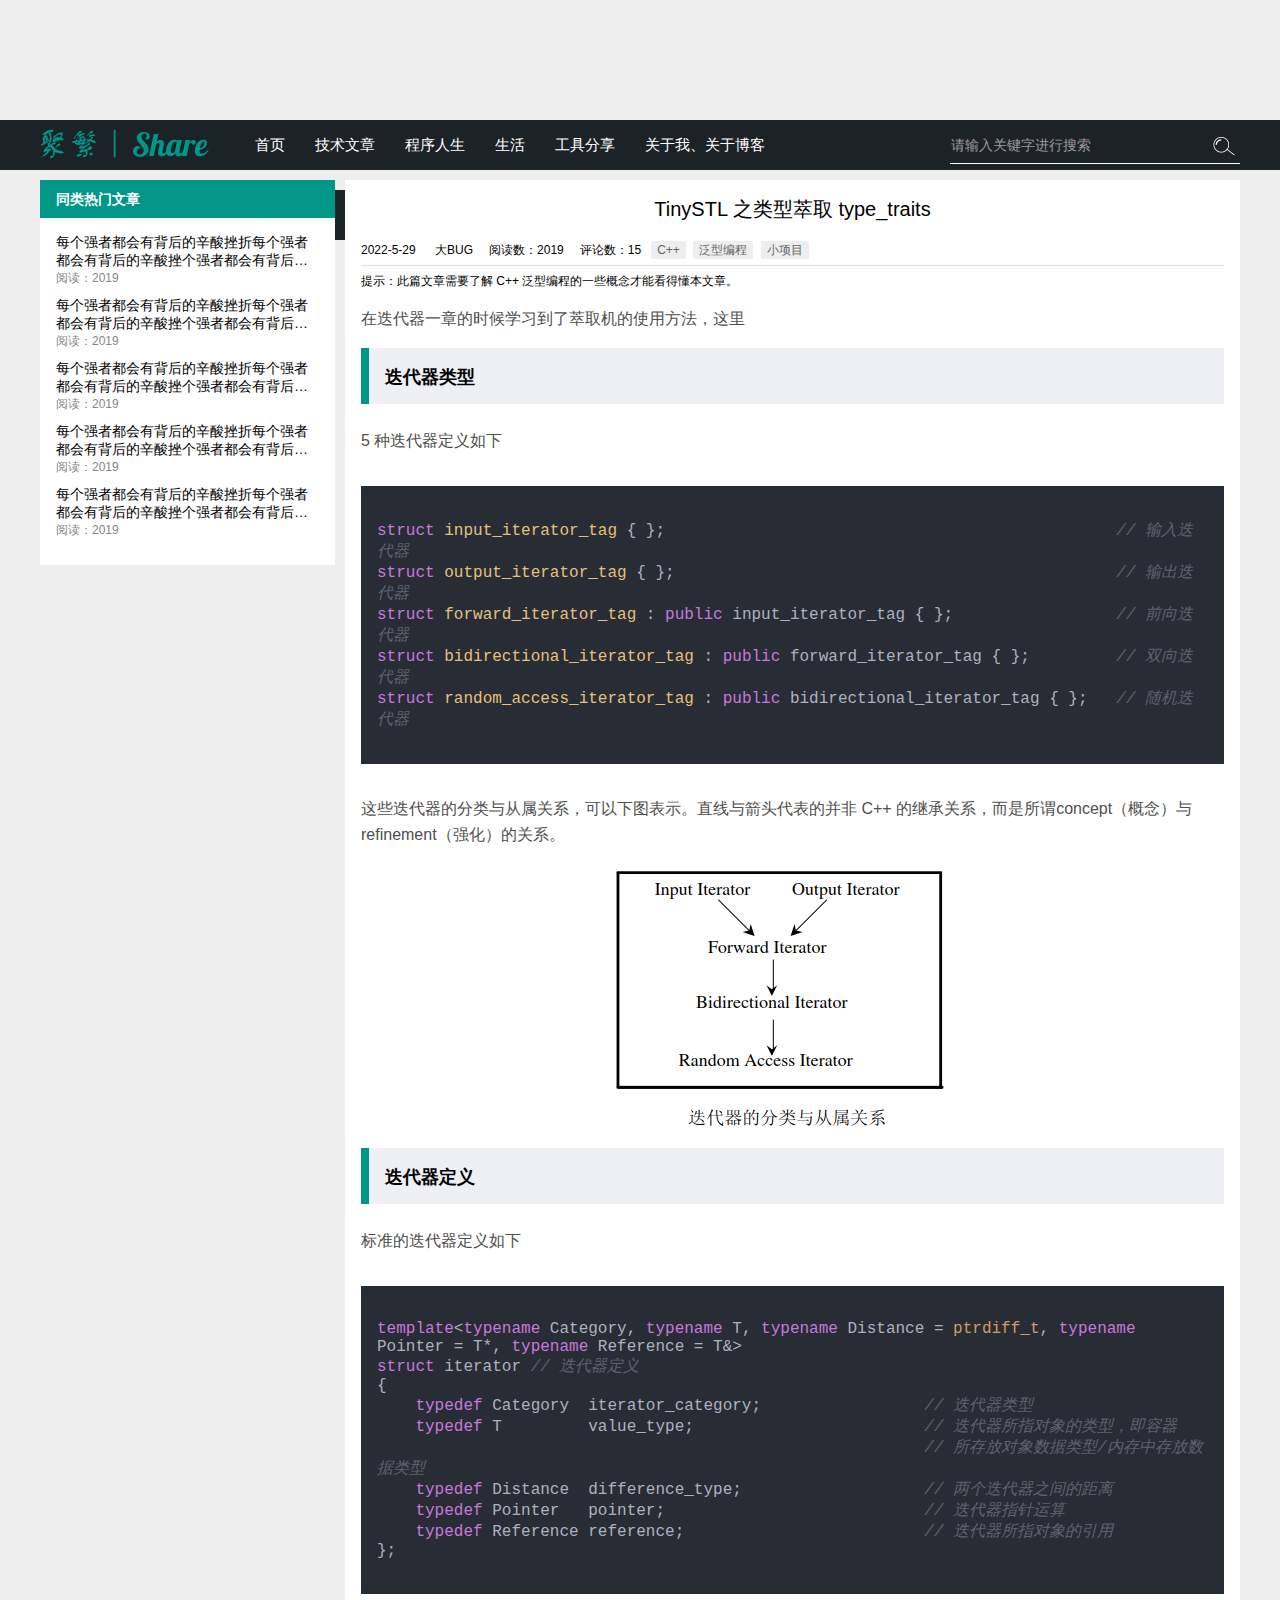
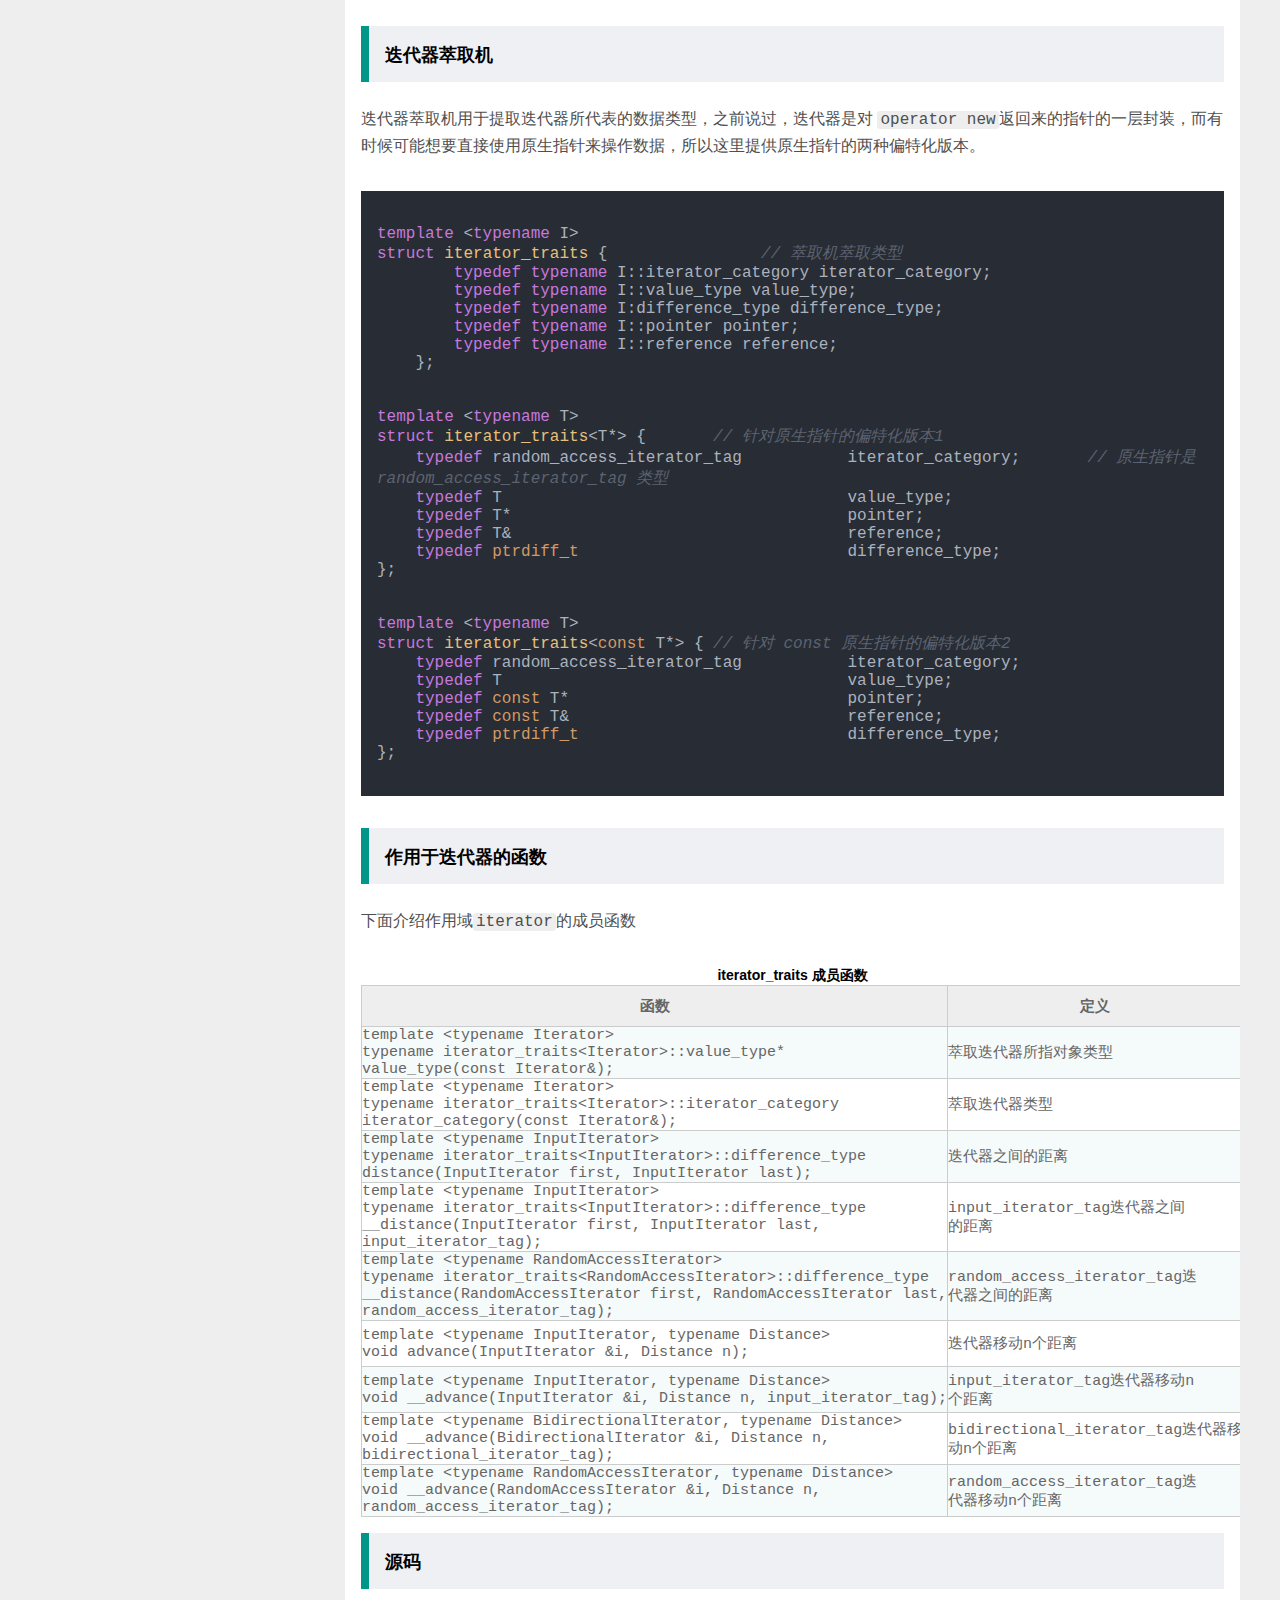
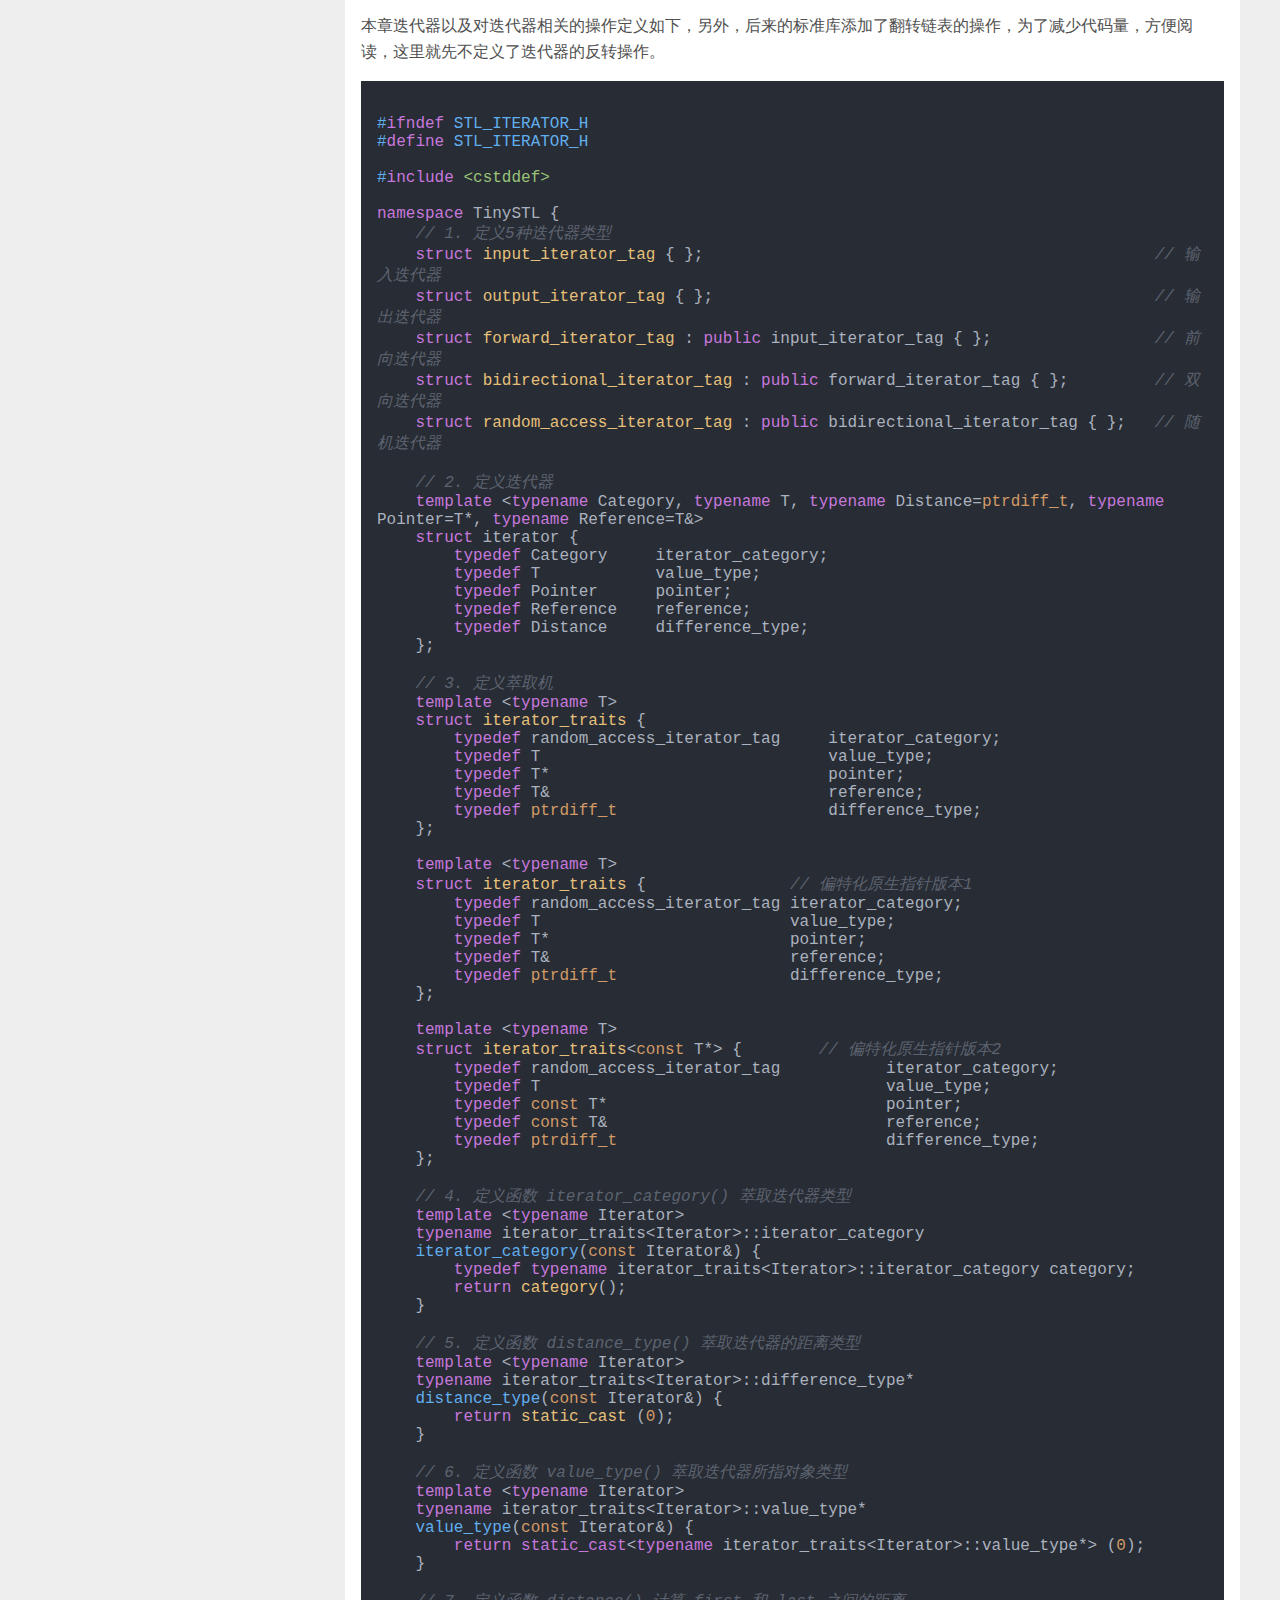
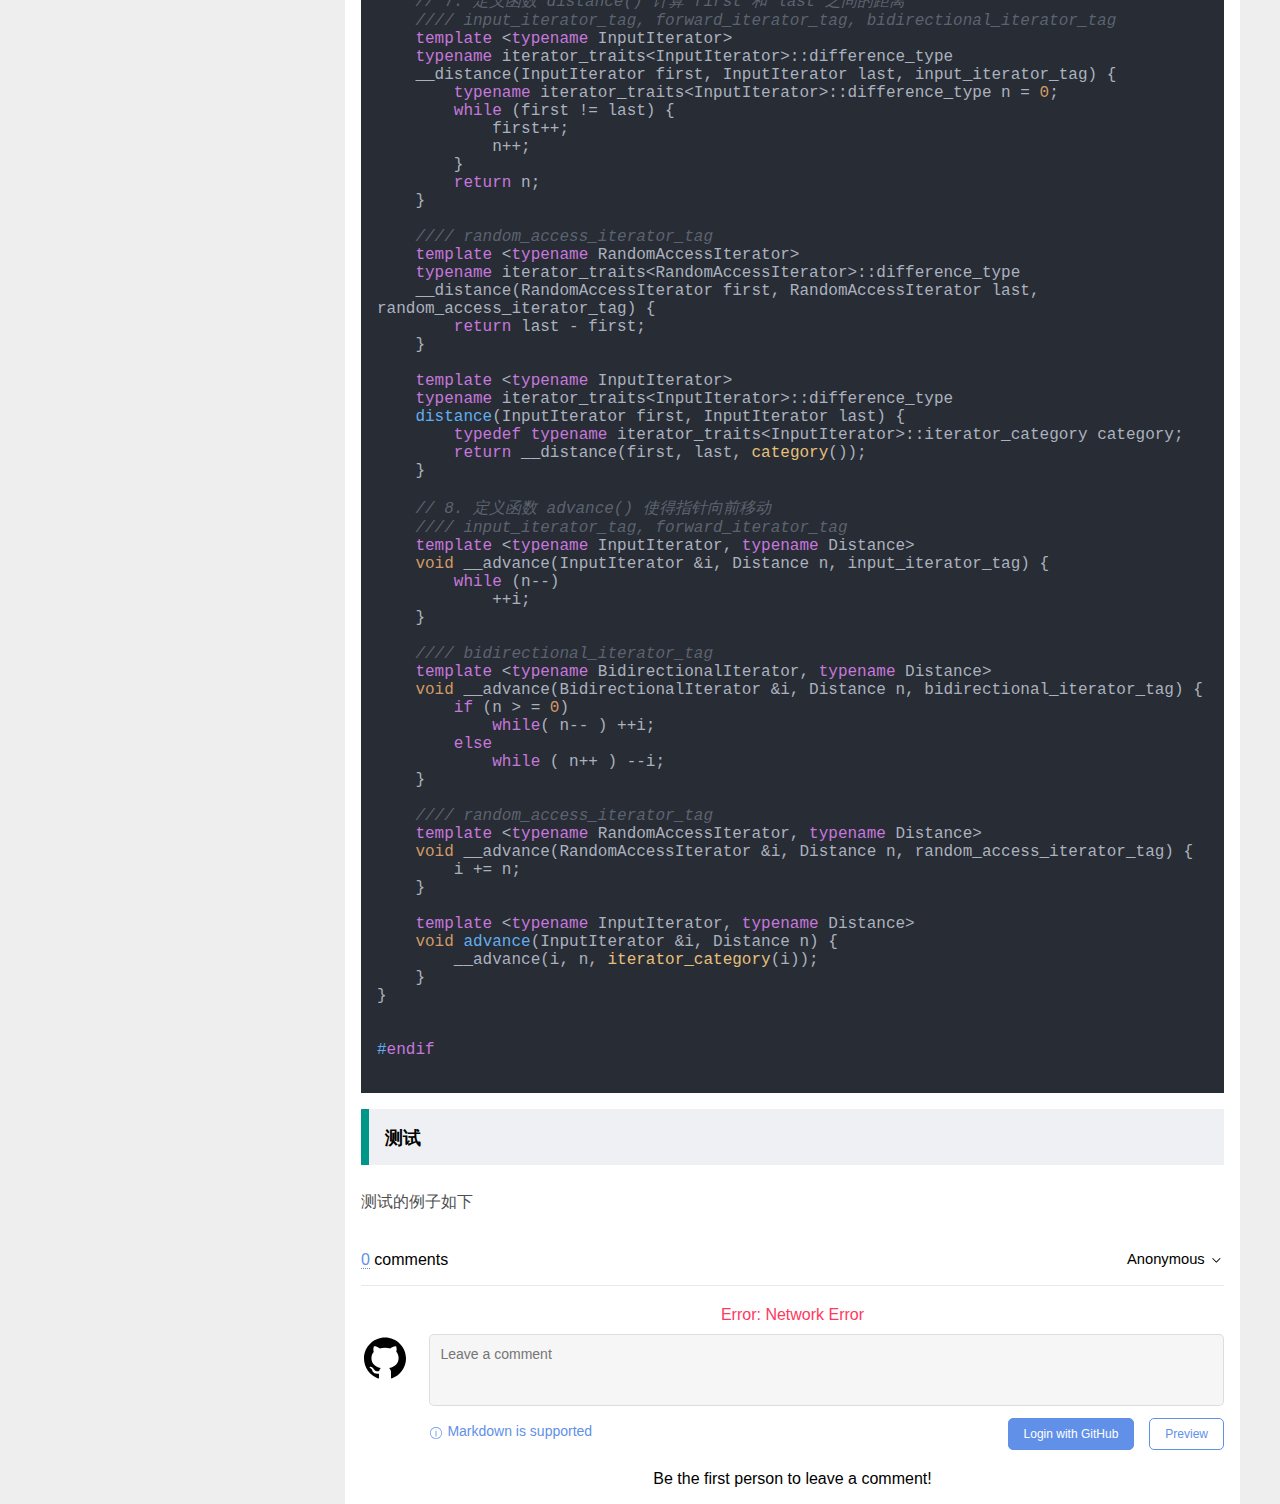
<file: contents/block1/type_traits.html>
<!DOCTYPE html>
<html lang="en">
<head>
    <meta charset="UTF-8">
    <meta name="viewport" content="width=device-width, initial-scale=1.0">
    <title>TinySTL之类型萃取type_traits</title>
    <link rel="stylesheet" href="../../plugin/layui/css/layui.css">
    <link rel="stylesheet" href="../../css/common.css">
    <link rel="stylesheet" href="../../css/mobile.css">
    <link rel="stylesheet" href="../css/common.css">
    <script type="text/javascript" src="../js/comment.js"></script>
    <link rel="stylesheet" href="../highlight/styles/atom-one-dark.min.css">
    <script src="../highlight/highlight.min.js"></script>
    <script>hljs.highlightAll();</script>
</head>
<body>
    <header>
        <div class="layui-row header-bigimg"></div>
        <div class="layui-row subject-color nav-row">
            <div class="main-content nav-menu">
                <div class="layui-row">
                    <div class="layui-col-md2 logo-box">
                        <a href="#" title="TinySTL 之 allocator 接口">
                            <img src="../../imgs/canreplace/logo.png" alt="logo">
                        </a>
                    </div>
                    <div class="layui-col-md7 menu-box">
                        <ul class="menu-ul">
                           <a href="../../index.html">
                               <li>首页</li>
                           </a>
                            <a href="../../columntype.html">
                                <li>技术文章</li>
                            </a>
                            <a href="#">
                                <li>程序人生</li>
                            </a>
                            <a href="#">
                                <li>生活</li>
                            </a>
                            <a href="#">
                                <li>工具分享</li>
                            </a>
                            <a href="#">
                                <li>关于我、关于博客</li>
                            </a>
                        </ul>
                    </div>
                    <div class="layui-col-md3 search-box">
                        <div class="search-input-div">
                            <div class="layui-row">
                                <div class="layui-col-md10 input-box">
                                    <input class="search-input" placeholder="请输入关键字进行搜索">
                                </div>
                                <div class="layui-col-md2 search-btn-box">
                                    <img src="../../imgs/icon/search.png" height="36" width="36"/>
                                </div>
                            </div>
                        </div>
                    </div>
                </div>
            </div>
        </div>
    </header>
    <div class="main-content item-box">
        <div class="item-type">
            <div class="column-item layui-row">
                <div class="column-item-title layui-row subject-second-color font-color1 font-bold">同类热门文章</div>
                <div class="jianjie-p layui-row">
                    <ul class="remen-ul">
                        <li>
                        <div class="remen-title layui-row">
                            <a href="#">每个强者都会有背后的辛酸挫折每个强者都会有背后的辛酸挫个强者都会有背后个强者都会有背后折</a>
                        </div>
                        <div class="remen-readnum layui-row">阅读：2019</div>
                    </li>
                        <li>
                            <div class="remen-title layui-row">
                                <a href="#">每个强者都会有背后的辛酸挫折每个强者都会有背后的辛酸挫个强者都会有背后个强者都会有背后折</a>
                            </div>
                            <div class="remen-readnum layui-row">阅读：2019</div>
                        </li>
                        <li>
                            <div class="remen-title layui-row">
                                <a href="#">每个强者都会有背后的辛酸挫折每个强者都会有背后的辛酸挫个强者都会有背后个强者都会有背后折</a>
                            </div>
                            <div class="remen-readnum layui-row">阅读：2019</div>
                        </li>
                        <li>
                            <div class="remen-title layui-row">
                                <a href="#">每个强者都会有背后的辛酸挫折每个强者都会有背后的辛酸挫个强者都会有背后个强者都会有背后折</a>
                            </div>
                            <div class="remen-readnum layui-row">阅读：2019</div>
                        </li>
                        <li>
                            <div class="remen-title layui-row">
                                <a href="#">每个强者都会有背后的辛酸挫折每个强者都会有背后的辛酸挫个强者都会有背后个强者都会有背后折</a>
                            </div>
                            <div class="remen-readnum layui-row">阅读：2019</div>
                        </li>
                    </ul>
                </div>
            </div>
        </div>
        <div class="item-list">
            <div class="article-content-box layui-row">
                <h1>TinySTL 之类型萃取 type_traits</h1>
                <div class="article-param layui-row">
                    2022-5-29 <span><a href="#">大BUG</a></span><span>阅读数：2019</span><span>评论数：15</span>&nbsp;&nbsp;
                    <span class="hz-span layui-badge layui-bg-gray">C++</span>
                    <span class="hz-span layui-badge layui-bg-gray">泛型编程</span>
                    <span class="hz-span layui-badge layui-bg-gray">小项目</span>
                </div>
                <div class="article-prompt">
                    提示：此篇文章需要了解 C++ 泛型编程的一些概念才能看得懂本文章。
                </div>
                <article>
                    <p>
                        在迭代器一章的时候学习到了萃取机的使用方法，这里
                    </p>
                    <blockquote><h3><b>迭代器类型</b></h3></blockquote>
                    <p>5 种迭代器定义如下</p>
                    <pre>
                        <code class="language-cpp">
struct input_iterator_tag { };                                               // 输入迭代器
struct output_iterator_tag { };                                              // 输出迭代器
struct forward_iterator_tag : public input_iterator_tag { };                 // 前向迭代器
struct bidirectional_iterator_tag : public forward_iterator_tag { };         // 双向迭代器
struct random_access_iterator_tag : public bidirectional_iterator_tag { };   // 随机迭代器
                        </code>
                    </pre>
                    <p>
                        这些迭代器的分类与从属关系，可以下图表示。直线与箭头代表的并非 C++ 的继承关系，而是所谓concept（概念）与refinement（强化）的关系。 
                    </p>
                    <p align="center"><img src="img/stl_iterator/iterator_type.png" alt="迭代器类型"></p>
                    <blockquote><h3><b>迭代器定义</b></h3></blockquote>
                    <p>标准的迭代器定义如下</p>
                    <pre>
                        <code class="language-cpp">
template&lt;typename Category, typename T, typename Distance = ptrdiff_t, typename Pointer = T*, typename Reference = T&&gt;
struct iterator // 迭代器定义
{
    typedef Category  iterator_category;                 // 迭代器类型
    typedef T         value_type;                        // 迭代器所指对象的类型，即容器
                                                         // 所存放对象数据类型/内存中存放数据类型
    typedef Distance  difference_type;                   // 两个迭代器之间的距离
    typedef Pointer   pointer;                           // 迭代器指针运算
    typedef Reference reference;                         // 迭代器所指对象的引用
};    
                        </code>
                    </pre>
                    <blockquote><h3><b>迭代器萃取机</b></h3></blockquote>
                    <p>
                        迭代器萃取机用于提取迭代器所代表的数据类型，之前说过，迭代器是对 <markCode>operator new</markCode>返回来的指针的一层封装，而有时候可能想要直接使用原生指针来操作数据，所以这里提供原生指针的两种偏特化版本。
                    </p>
                    <pre>
                        <code class="language-cpp">
template &lt;typename I&gt;
struct iterator_traits {                // 萃取机萃取类型
        typedef typename I::iterator_category iterator_category;
        typedef typename I::value_type value_type;
        typedef typename I:difference_type difference_type;
        typedef typename I::pointer pointer;
        typedef typename I::reference reference;
    };
    

template &lt;typename T&gt;
struct iterator_traits&lt;T*&gt; {       // 针对原生指针的偏特化版本1
    typedef random_access_iterator_tag           iterator_category;       // 原生指针是 random_access_iterator_tag 类型
    typedef T                                    value_type;
    typedef T*                                   pointer;
    typedef T&                                   reference;
    typedef ptrdiff_t                            difference_type;
};
    

template &lt;typename T&gt;
struct iterator_traits&lt;const T*&gt; { // 针对 const 原生指针的偏特化版本2
    typedef random_access_iterator_tag           iterator_category;
    typedef T                                    value_type;
    typedef const T*                             pointer;
    typedef const T&                             reference;
    typedef ptrdiff_t                            difference_type;
};
                        </code>
                    </pre>
                    
                    <blockquote><h3><b>作用于迭代器的函数</b></h3></blockquote>
                    <p>下面介绍作用域<markCode>iterator</markCode>的成员函数</p>
                    <p>
                        <h4 align="center"><b> iterator_traits 成员函数</b></h4>
                        <table border="0" cellspacing="2" cellpadding="0" style="margin:auto">
                            <tr><th>函数</th>             <th>定义</th>
                            <tr><td>template &lt;typename Iterator&gt;<br>typename iterator_traits&lt;Iterator&gt;::value_type*<br>value_type(const Iterator&);</td>       <td>萃取迭代器所指对象类型</td>
                            <tr><td>template &lt;typename Iterator&gt;<br>typename iterator_traits&lt;Iterator&gt;::iterator_category<br>iterator_category(const Iterator&);</td>       <td>萃取迭代器类型</td>
                            <tr><td>template &lt;typename InputIterator&gt;<br>typename iterator_traits&lt;InputIterator&gt;::difference_type<br>distance(InputIterator first, InputIterator last);</td>       <td>迭代器之间的距离</td>
                            <tr><td>template &lt;typename InputIterator&gt;<br>typename iterator_traits&lt;InputIterator&gt;::difference_type<br>__distance(InputIterator first, InputIterator last,<br> input_iterator_tag);</td>       <td>input_iterator_tag迭代器之间<br>的距离</td>
                            <tr><td>template &lt;typename RandomAccessIterator&gt;<br>typename iterator_traits&lt;RandomAccessIterator&gt;::difference_type<br>__distance(RandomAccessIterator first, RandomAccessIterator last,<br> random_access_iterator_tag);</td>       <td>random_access_iterator_tag迭<br>代器之间的距离</td>
                            <tr><td>template &lt;typename InputIterator, typename Distance&gt;<br>void advance(InputIterator &i, Distance n);</td>       <td>迭代器移动n个距离</td>
                            <tr><td>template &lt;typename InputIterator, typename Distance&gt;<br>void __advance(InputIterator &i, Distance n, input_iterator_tag);</td>       <td>input_iterator_tag迭代器移动n<br>个距离</td>
                            <tr><td>template &lt;typename BidirectionalIterator, typename Distance&gt;<br>void __advance(BidirectionalIterator &i, Distance n,<br> bidirectional_iterator_tag);</td>       <td>bidirectional_iterator_tag迭代器移<br>动n个距离</td>
                            <tr><td>template &lt;typename RandomAccessIterator, typename Distance&gt;<br>void __advance(RandomAccessIterator &i, Distance n,<br> random_access_iterator_tag);</td>       <td>random_access_iterator_tag迭<br>代器移动n个距离</td>
                        </table>
                    </p>
                    
                    <blockquote><h3><b>源码</b></h3></blockquote>
                    <p> 本章迭代器以及对迭代器相关的操作定义如下，另外，后来的标准库添加了翻转链表的操作，为了减少代码量，方便阅读，这里就先不定义了迭代器的反转操作。
                        <pre><code class="language-cpp">
#ifndef STL_ITERATOR_H
#define STL_ITERATOR_H

#include &lt;cstddef&gt;

namespace TinySTL {
    // 1. 定义5种迭代器类型
    struct input_iterator_tag { };                                               // 输入迭代器
    struct output_iterator_tag { };                                              // 输出迭代器
    struct forward_iterator_tag : public input_iterator_tag { };                 // 前向迭代器
    struct bidirectional_iterator_tag : public forward_iterator_tag { };         // 双向迭代器
    struct random_access_iterator_tag : public bidirectional_iterator_tag { };   // 随机迭代器

    // 2. 定义迭代器
    template &lt;typename Category, typename T, typename Distance=ptrdiff_t, typename Pointer=T*, typename Reference=T&&gt;
    struct iterator {
        typedef Category     iterator_category;
        typedef T            value_type;
        typedef Pointer      pointer;
        typedef Reference    reference;
        typedef Distance     difference_type;
    };

    // 3. 定义萃取机
    template &lt;typename T&gt;
    struct iterator_traits {
        typedef random_access_iterator_tag     iterator_category;
        typedef T                              value_type;
        typedef T*                             pointer;
        typedef T&                             reference;
        typedef ptrdiff_t                      difference_type;
    };

    template &lt;typename T&gt;
    struct iterator_traits<T*> {               // 偏特化原生指针版本1
        typedef random_access_iterator_tag iterator_category;
        typedef T                          value_type;
        typedef T*                         pointer;
        typedef T&                         reference;
        typedef ptrdiff_t                  difference_type;
    };

    template &lt;typename T&gt;
    struct iterator_traits&lt;const T*&gt; {        // 偏特化原生指针版本2
        typedef random_access_iterator_tag           iterator_category;
        typedef T                                    value_type;
        typedef const T*                             pointer;
        typedef const T&                             reference;
        typedef ptrdiff_t                            difference_type;
    };

    // 4. 定义函数 iterator_category() 萃取迭代器类型
    template &lt;typename Iterator&gt;
    typename iterator_traits&lt;Iterator&gt;::iterator_category
    iterator_category(const Iterator&) {
        typedef typename iterator_traits&lt;Iterator&gt;::iterator_category category;
        return category();
    }

    // 5. 定义函数 distance_type() 萃取迭代器的距离类型
    template &lt;typename Iterator&gt;
    typename iterator_traits&lt;Iterator&gt;::difference_type*
    distance_type(const Iterator&) {
        return static_cast<typename iterator_traits&lt;Iterator&gt;::difference_type*> (0);
    }

    // 6. 定义函数 value_type() 萃取迭代器所指对象类型
    template &lt;typename Iterator&gt;
    typename iterator_traits&lt;Iterator&gt;::value_type*
    value_type(const Iterator&) {
        return static_cast&lt;typename iterator_traits&lt;Iterator&gt;::value_type*&gt; (0);
    }

    // 7. 定义函数 distance() 计算 first 和 last 之间的距离
    //// input_iterator_tag, forward_iterator_tag, bidirectional_iterator_tag
    template &lt;typename InputIterator&gt;
    typename iterator_traits&lt;InputIterator&gt;::difference_type
    __distance(InputIterator first, InputIterator last, input_iterator_tag) {            
        typename iterator_traits&lt;InputIterator&gt;::difference_type n = 0;
        while (first != last) {
            first++;
            n++;
        }
        return n;
    }

    //// random_access_iterator_tag
    template &lt;typename RandomAccessIterator&gt;
    typename iterator_traits&lt;RandomAccessIterator&gt;::difference_type
    __distance(RandomAccessIterator first, RandomAccessIterator last, random_access_iterator_tag) {
        return last - first;                                                             
    }

    template &lt;typename InputIterator&gt;
    typename iterator_traits&lt;InputIterator&gt;::difference_type
    distance(InputIterator first, InputIterator last) {
        typedef typename iterator_traits&lt;InputIterator&gt;::iterator_category category;
        return __distance(first, last, category());
    }

    // 8. 定义函数 advance() 使得指针向前移动
    //// input_iterator_tag, forward_iterator_tag
    template &lt;typename InputIterator, typename Distance&gt;
    void __advance(InputIterator &i, Distance n, input_iterator_tag) {                    
        while (n--)
            ++i;
    }

    //// bidirectional_iterator_tag
    template &lt;typename BidirectionalIterator, typename Distance&gt;
    void __advance(BidirectionalIterator &i, Distance n, bidirectional_iterator_tag) {    
        if (n > = 0)
            while( n-- ) ++i;
        else
            while ( n++ ) --i;
    }

    //// random_access_iterator_tag
    template &lt;typename RandomAccessIterator, typename Distance&gt;
    void __advance(RandomAccessIterator &i, Distance n, random_access_iterator_tag) {     
        i += n;
    }

    template &lt;typename InputIterator, typename Distance&gt;
    void advance(InputIterator &i, Distance n) {
        __advance(i, n, iterator_category(i));                              
    }
}


#endif 
                        </code></pre>
                    </p>
                    <blockquote><h3><b>测试</b></h3></blockquote>
                    <p>
                        测试的例子如下
                    </p>
                </article>
                <link rel="stylesheet" href="../css/gittalk.css">
                <script src="../js/gittalk.js"></script>
                <div id="commentContainer"> </div>
                <script>
                    const gitalk = new Gitalk({
                        clientID: '1c4831adc1089da8523c',
                        clientSecret: 'f09eb05941ca14f7ac95a1e83ba8759850934868',
                        repo: 'HamsterCoderSim.github.io',      // The repository of store comments,
                        owner: 'HamsterCoderSim',
                        admin: ['HamsterCoderSim'],
                        id: location.pathname,      // Ensure uniqueness and length less than 50
                        distractionFreeMode: false  // Facebook-like distraction free mode
                    })
                    gitalk.render('commentContainer')
                </script>

        </div>
    </div>

    <footer>
        <div class="footer-box">
            <div class="main-content">
                <strong>Copyright</strong> &nbsp;2019.01.16  &nbsp;by  &nbsp;<a href="#">大BUG</a><span>备案号：<a href="http://www.miitbeian.gov.cn/" target="_blank">蜀ICP备16031990号-2</a></span>
            </div>
        </div>
    </footer>
<script src="../../plugin/layui/layui.js"></script>
<script>
    layui.use('laypage', function(){
        var laypage = layui.laypage;

        //执行一个laypage实例
        laypage.render({
            elem: 'pageItem', //注意，这里的 test1 是 ID，不用加 # 号
            count: 50, //数据总数，从服务端得到
            jump: function(obj, first){
                //obj包含了当前分页的所有参数，比如：
                console.log('当前页数：'+obj.curr); //得到当前页，以便向服务端请求对应页的数据。
                console.log('每页数量：'+obj.limit); //得到每页显示的条数
                //首次不执行
                if(!first){
                   console.log('执行')
                }
            }
        });
    });
</script>
</body>
</html>
</file>
<file: plugin/layui/css/layui.css>
/** layui-v2.4.5 MIT License By https://www.layui.com */
 .layui-inline,img{display:inline-block;vertical-align:middle}h1,h2,h3,h4,h5,h6{font-weight:400}.layui-edge,.layui-header,.layui-inline,.layui-main{position:relative}.layui-elip,.layui-form-checkbox span,.layui-form-pane .layui-form-label{text-overflow:ellipsis;white-space:nowrap}.layui-btn,.layui-edge,.layui-inline,img{vertical-align:middle}.layui-btn,.layui-disabled,.layui-icon,.layui-unselect{-webkit-user-select:none;-ms-user-select:none;-moz-user-select:none}blockquote,body,button,dd,div,dl,dt,form,h1,h2,h3,h4,h5,h6,input,li,ol,p,pre,td,textarea,th,ul{margin:0;padding:0;-webkit-tap-highlight-color:rgba(0,0,0,0)}a:active,a:hover{outline:0}img{border:none}li{list-style:none}table{border-collapse:collapse;border-spacing:0}h4,h5,h6{font-size:100%}button,input,optgroup,option,select,textarea{font-family:inherit;font-size:inherit;font-style:inherit;font-weight:inherit;outline:0}pre{white-space:pre-wrap;white-space:-moz-pre-wrap;white-space:-pre-wrap;white-space:-o-pre-wrap;word-wrap:break-word}body{line-height:24px;font:14px Helvetica Neue,Helvetica,PingFang SC,Tahoma,Arial,sans-serif}hr{height:1px;margin:10px 0;border:0;clear:both}a{color:#333;text-decoration:none}a:hover{color:#777}a cite{font-style:normal;*cursor:pointer}.layui-border-box,.layui-border-box *{box-sizing:border-box}.layui-box,.layui-box *{box-sizing:content-box}.layui-clear{clear:both;*zoom:1}.layui-clear:after{content:'\20';clear:both;*zoom:1;display:block;height:0}.layui-inline{*display:inline;*zoom:1}.layui-edge{display:inline-block;width:0;height:0;border-width:6px;border-style:dashed;border-color:transparent;overflow:hidden}.layui-edge-top{top:-4px;border-bottom-color:#999;border-bottom-style:solid}.layui-edge-right{border-left-color:#999;border-left-style:solid}.layui-edge-bottom{top:2px;border-top-color:#999;border-top-style:solid}.layui-edge-left{border-right-color:#999;border-right-style:solid}.layui-elip{overflow:hidden}.layui-disabled,.layui-disabled:hover{color:#d2d2d2!important;cursor:not-allowed!important}.layui-circle{border-radius:100%}.layui-show{display:block!important}.layui-hide{display:none!important}@font-face{font-family:layui-icon;src:url(../font/iconfont.eot?v=240);src:url(../font/iconfont.eot?v=240#iefix) format('embedded-opentype'),url(../font/iconfont.svg?v=240#iconfont) format('svg'),url(../font/iconfont.woff?v=240) format('woff'),url(../font/iconfont.ttf?v=240) format('truetype')}.layui-icon{font-family:layui-icon!important;font-size:16px;font-style:normal;-webkit-font-smoothing:antialiased;-moz-osx-font-smoothing:grayscale}.layui-icon-reply-fill:before{content:"\e611"}.layui-icon-set-fill:before{content:"\e614"}.layui-icon-menu-fill:before{content:"\e60f"}.layui-icon-search:before{content:"\e615"}.layui-icon-share:before{content:"\e641"}.layui-icon-set-sm:before{content:"\e620"}.layui-icon-engine:before{content:"\e628"}.layui-icon-close:before{content:"\1006"}.layui-icon-close-fill:before{content:"\1007"}.layui-icon-chart-screen:before{content:"\e629"}.layui-icon-star:before{content:"\e600"}.layui-icon-circle-dot:before{content:"\e617"}.layui-icon-chat:before{content:"\e606"}.layui-icon-release:before{content:"\e609"}.layui-icon-list:before{content:"\e60a"}.layui-icon-chart:before{content:"\e62c"}.layui-icon-ok-circle:before{content:"\1005"}.layui-icon-layim-theme:before{content:"\e61b"}.layui-icon-table:before{content:"\e62d"}.layui-icon-right:before{content:"\e602"}.layui-icon-left:before{content:"\e603"}.layui-icon-cart-simple:before{content:"\e698"}.layui-icon-face-cry:before{content:"\e69c"}.layui-icon-face-smile:before{content:"\e6af"}.layui-icon-survey:before{content:"\e6b2"}.layui-icon-tree:before{content:"\e62e"}.layui-icon-upload-circle:before{content:"\e62f"}.layui-icon-add-circle:before{content:"\e61f"}.layui-icon-download-circle:before{content:"\e601"}.layui-icon-templeate-1:before{content:"\e630"}.layui-icon-util:before{content:"\e631"}.layui-icon-face-surprised:before{content:"\e664"}.layui-icon-edit:before{content:"\e642"}.layui-icon-speaker:before{content:"\e645"}.layui-icon-down:before{content:"\e61a"}.layui-icon-file:before{content:"\e621"}.layui-icon-layouts:before{content:"\e632"}.layui-icon-rate-half:before{content:"\e6c9"}.layui-icon-add-circle-fine:before{content:"\e608"}.layui-icon-prev-circle:before{content:"\e633"}.layui-icon-read:before{content:"\e705"}.layui-icon-404:before{content:"\e61c"}.layui-icon-carousel:before{content:"\e634"}.layui-icon-help:before{content:"\e607"}.layui-icon-code-circle:before{content:"\e635"}.layui-icon-water:before{content:"\e636"}.layui-icon-username:before{content:"\e66f"}.layui-icon-find-fill:before{content:"\e670"}.layui-icon-about:before{content:"\e60b"}.layui-icon-location:before{content:"\e715"}.layui-icon-up:before{content:"\e619"}.layui-icon-pause:before{content:"\e651"}.layui-icon-date:before{content:"\e637"}.layui-icon-layim-uploadfile:before{content:"\e61d"}.layui-icon-delete:before{content:"\e640"}.layui-icon-play:before{content:"\e652"}.layui-icon-top:before{content:"\e604"}.layui-icon-friends:before{content:"\e612"}.layui-icon-refresh-3:before{content:"\e9aa"}.layui-icon-ok:before{content:"\e605"}.layui-icon-layer:before{content:"\e638"}.layui-icon-face-smile-fine:before{content:"\e60c"}.layui-icon-dollar:before{content:"\e659"}.layui-icon-group:before{content:"\e613"}.layui-icon-layim-download:before{content:"\e61e"}.layui-icon-picture-fine:before{content:"\e60d"}.layui-icon-link:before{content:"\e64c"}.layui-icon-diamond:before{content:"\e735"}.layui-icon-log:before{content:"\e60e"}.layui-icon-rate-solid:before{content:"\e67a"}.layui-icon-fonts-del:before{content:"\e64f"}.layui-icon-unlink:before{content:"\e64d"}.layui-icon-fonts-clear:before{content:"\e639"}.layui-icon-triangle-r:before{content:"\e623"}.layui-icon-circle:before{content:"\e63f"}.layui-icon-radio:before{content:"\e643"}.layui-icon-align-center:before{content:"\e647"}.layui-icon-align-right:before{content:"\e648"}.layui-icon-align-left:before{content:"\e649"}.layui-icon-loading-1:before{content:"\e63e"}.layui-icon-return:before{content:"\e65c"}.layui-icon-fonts-strong:before{content:"\e62b"}.layui-icon-upload:before{content:"\e67c"}.layui-icon-dialogue:before{content:"\e63a"}.layui-icon-video:before{content:"\e6ed"}.layui-icon-headset:before{content:"\e6fc"}.layui-icon-cellphone-fine:before{content:"\e63b"}.layui-icon-add-1:before{content:"\e654"}.layui-icon-face-smile-b:before{content:"\e650"}.layui-icon-fonts-html:before{content:"\e64b"}.layui-icon-form:before{content:"\e63c"}.layui-icon-cart:before{content:"\e657"}.layui-icon-camera-fill:before{content:"\e65d"}.layui-icon-tabs:before{content:"\e62a"}.layui-icon-fonts-code:before{content:"\e64e"}.layui-icon-fire:before{content:"\e756"}.layui-icon-set:before{content:"\e716"}.layui-icon-fonts-u:before{content:"\e646"}.layui-icon-triangle-d:before{content:"\e625"}.layui-icon-tips:before{content:"\e702"}.layui-icon-picture:before{content:"\e64a"}.layui-icon-more-vertical:before{content:"\e671"}.layui-icon-flag:before{content:"\e66c"}.layui-icon-loading:before{content:"\e63d"}.layui-icon-fonts-i:before{content:"\e644"}.layui-icon-refresh-1:before{content:"\e666"}.layui-icon-rmb:before{content:"\e65e"}.layui-icon-home:before{content:"\e68e"}.layui-icon-user:before{content:"\e770"}.layui-icon-notice:before{content:"\e667"}.layui-icon-login-weibo:before{content:"\e675"}.layui-icon-voice:before{content:"\e688"}.layui-icon-upload-drag:before{content:"\e681"}.layui-icon-login-qq:before{content:"\e676"}.layui-icon-snowflake:before{content:"\e6b1"}.layui-icon-file-b:before{content:"\e655"}.layui-icon-template:before{content:"\e663"}.layui-icon-auz:before{content:"\e672"}.layui-icon-console:before{content:"\e665"}.layui-icon-app:before{content:"\e653"}.layui-icon-prev:before{content:"\e65a"}.layui-icon-website:before{content:"\e7ae"}.layui-icon-next:before{content:"\e65b"}.layui-icon-component:before{content:"\e857"}.layui-icon-more:before{content:"\e65f"}.layui-icon-login-wechat:before{content:"\e677"}.layui-icon-shrink-right:before{content:"\e668"}.layui-icon-spread-left:before{content:"\e66b"}.layui-icon-camera:before{content:"\e660"}.layui-icon-note:before{content:"\e66e"}.layui-icon-refresh:before{content:"\e669"}.layui-icon-female:before{content:"\e661"}.layui-icon-male:before{content:"\e662"}.layui-icon-password:before{content:"\e673"}.layui-icon-senior:before{content:"\e674"}.layui-icon-theme:before{content:"\e66a"}.layui-icon-tread:before{content:"\e6c5"}.layui-icon-praise:before{content:"\e6c6"}.layui-icon-star-fill:before{content:"\e658"}.layui-icon-rate:before{content:"\e67b"}.layui-icon-template-1:before{content:"\e656"}.layui-icon-vercode:before{content:"\e679"}.layui-icon-cellphone:before{content:"\e678"}.layui-icon-screen-full:before{content:"\e622"}.layui-icon-screen-restore:before{content:"\e758"}.layui-icon-cols:before{content:"\e610"}.layui-icon-export:before{content:"\e67d"}.layui-icon-print:before{content:"\e66d"}.layui-icon-slider:before{content:"\e714"}.layui-main{width:1140px;margin:0 auto}.layui-header{z-index:1000;height:60px}.layui-header a:hover{transition:all .5s;-webkit-transition:all .5s}.layui-side{position:fixed;left:0;top:0;bottom:0;z-index:999;width:200px;overflow-x:hidden}.layui-side-scroll{position:relative;width:220px;height:100%;overflow-x:hidden}.layui-body{position:absolute;left:200px;right:0;top:0;bottom:0;z-index:998;width:auto;overflow:hidden;overflow-y:auto;box-sizing:border-box}.layui-layout-body{overflow:hidden}.layui-layout-admin .layui-header{background-color:#23262E}.layui-layout-admin .layui-side{top:60px;width:200px;overflow-x:hidden}.layui-layout-admin .layui-body{top:60px;bottom:44px}.layui-layout-admin .layui-main{width:auto;margin:0 15px}.layui-layout-admin .layui-footer{position:fixed;left:200px;right:0;bottom:0;height:44px;line-height:44px;padding:0 15px;background-color:#eee}.layui-layout-admin .layui-logo{position:absolute;left:0;top:0;width:200px;height:100%;line-height:60px;text-align:center;color:#009688;font-size:16px}.layui-layout-admin .layui-header .layui-nav{background:0 0}.layui-layout-left{position:absolute!important;left:200px;top:0}.layui-layout-right{position:absolute!important;right:0;top:0}.layui-container{position:relative;margin:0 auto;padding:0 15px;box-sizing:border-box}.layui-fluid{position:relative;margin:0 auto;padding:0 15px}.layui-row:after,.layui-row:before{content:'';display:block;clear:both}.layui-col-lg1,.layui-col-lg10,.layui-col-lg11,.layui-col-lg12,.layui-col-lg2,.layui-col-lg3,.layui-col-lg4,.layui-col-lg5,.layui-col-lg6,.layui-col-lg7,.layui-col-lg8,.layui-col-lg9,.layui-col-md1,.layui-col-md10,.layui-col-md11,.layui-col-md12,.layui-col-md2,.layui-col-md3,.layui-col-md4,.layui-col-md5,.layui-col-md6,.layui-col-md7,.layui-col-md8,.layui-col-md9,.layui-col-sm1,.layui-col-sm10,.layui-col-sm11,.layui-col-sm12,.layui-col-sm2,.layui-col-sm3,.layui-col-sm4,.layui-col-sm5,.layui-col-sm6,.layui-col-sm7,.layui-col-sm8,.layui-col-sm9,.layui-col-xs1,.layui-col-xs10,.layui-col-xs11,.layui-col-xs12,.layui-col-xs2,.layui-col-xs3,.layui-col-xs4,.layui-col-xs5,.layui-col-xs6,.layui-col-xs7,.layui-col-xs8,.layui-col-xs9{position:relative;display:block;box-sizing:border-box}.layui-col-xs1,.layui-col-xs10,.layui-col-xs11,.layui-col-xs12,.layui-col-xs2,.layui-col-xs3,.layui-col-xs4,.layui-col-xs5,.layui-col-xs6,.layui-col-xs7,.layui-col-xs8,.layui-col-xs9{float:left}.layui-col-xs1{width:8.33333333%}.layui-col-xs2{width:16.66666667%}.layui-col-xs3{width:25%}.layui-col-xs4{width:33.33333333%}.layui-col-xs5{width:41.66666667%}.layui-col-xs6{width:50%}.layui-col-xs7{width:58.33333333%}.layui-col-xs8{width:66.66666667%}.layui-col-xs9{width:75%}.layui-col-xs10{width:83.33333333%}.layui-col-xs11{width:91.66666667%}.layui-col-xs12{width:100%}.layui-col-xs-offset1{margin-left:8.33333333%}.layui-col-xs-offset2{margin-left:16.66666667%}.layui-col-xs-offset3{margin-left:25%}.layui-col-xs-offset4{margin-left:33.33333333%}.layui-col-xs-offset5{margin-left:41.66666667%}.layui-col-xs-offset6{margin-left:50%}.layui-col-xs-offset7{margin-left:58.33333333%}.layui-col-xs-offset8{margin-left:66.66666667%}.layui-col-xs-offset9{margin-left:75%}.layui-col-xs-offset10{margin-left:83.33333333%}.layui-col-xs-offset11{margin-left:91.66666667%}.layui-col-xs-offset12{margin-left:100%}@media screen and (max-width:768px){.layui-hide-xs{display:none!important}.layui-show-xs-block{display:block!important}.layui-show-xs-inline{display:inline!important}.layui-show-xs-inline-block{display:inline-block!important}}@media screen and (min-width:768px){.layui-container{width:750px}.layui-hide-sm{display:none!important}.layui-show-sm-block{display:block!important}.layui-show-sm-inline{display:inline!important}.layui-show-sm-inline-block{display:inline-block!important}.layui-col-sm1,.layui-col-sm10,.layui-col-sm11,.layui-col-sm12,.layui-col-sm2,.layui-col-sm3,.layui-col-sm4,.layui-col-sm5,.layui-col-sm6,.layui-col-sm7,.layui-col-sm8,.layui-col-sm9{float:left}.layui-col-sm1{width:8.33333333%}.layui-col-sm2{width:16.66666667%}.layui-col-sm3{width:25%}.layui-col-sm4{width:33.33333333%}.layui-col-sm5{width:41.66666667%}.layui-col-sm6{width:50%}.layui-col-sm7{width:58.33333333%}.layui-col-sm8{width:66.66666667%}.layui-col-sm9{width:75%}.layui-col-sm10{width:83.33333333%}.layui-col-sm11{width:91.66666667%}.layui-col-sm12{width:100%}.layui-col-sm-offset1{margin-left:8.33333333%}.layui-col-sm-offset2{margin-left:16.66666667%}.layui-col-sm-offset3{margin-left:25%}.layui-col-sm-offset4{margin-left:33.33333333%}.layui-col-sm-offset5{margin-left:41.66666667%}.layui-col-sm-offset6{margin-left:50%}.layui-col-sm-offset7{margin-left:58.33333333%}.layui-col-sm-offset8{margin-left:66.66666667%}.layui-col-sm-offset9{margin-left:75%}.layui-col-sm-offset10{margin-left:83.33333333%}.layui-col-sm-offset11{margin-left:91.66666667%}.layui-col-sm-offset12{margin-left:100%}}@media screen and (min-width:992px){.layui-container{width:970px}.layui-hide-md{display:none!important}.layui-show-md-block{display:block!important}.layui-show-md-inline{display:inline!important}.layui-show-md-inline-block{display:inline-block!important}.layui-col-md1,.layui-col-md10,.layui-col-md11,.layui-col-md12,.layui-col-md2,.layui-col-md3,.layui-col-md4,.layui-col-md5,.layui-col-md6,.layui-col-md7,.layui-col-md8,.layui-col-md9{float:left}.layui-col-md1{width:8.33333333%}.layui-col-md2{width:16.66666667%}.layui-col-md3{width:25%}.layui-col-md4{width:33.33333333%}.layui-col-md5{width:41.66666667%}.layui-col-md6{width:50%}.layui-col-md7{width:58.33333333%}.layui-col-md8{width:66.66666667%}.layui-col-md9{width:75%}.layui-col-md10{width:83.33333333%}.layui-col-md11{width:91.66666667%}.layui-col-md12{width:100%}.layui-col-md-offset1{margin-left:8.33333333%}.layui-col-md-offset2{margin-left:16.66666667%}.layui-col-md-offset3{margin-left:25%}.layui-col-md-offset4{margin-left:33.33333333%}.layui-col-md-offset5{margin-left:41.66666667%}.layui-col-md-offset6{margin-left:50%}.layui-col-md-offset7{margin-left:58.33333333%}.layui-col-md-offset8{margin-left:66.66666667%}.layui-col-md-offset9{margin-left:75%}.layui-col-md-offset10{margin-left:83.33333333%}.layui-col-md-offset11{margin-left:91.66666667%}.layui-col-md-offset12{margin-left:100%}}@media screen and (min-width:1200px){.layui-container{width:1170px}.layui-hide-lg{display:none!important}.layui-show-lg-block{display:block!important}.layui-show-lg-inline{display:inline!important}.layui-show-lg-inline-block{display:inline-block!important}.layui-col-lg1,.layui-col-lg10,.layui-col-lg11,.layui-col-lg12,.layui-col-lg2,.layui-col-lg3,.layui-col-lg4,.layui-col-lg5,.layui-col-lg6,.layui-col-lg7,.layui-col-lg8,.layui-col-lg9{float:left}.layui-col-lg1{width:8.33333333%}.layui-col-lg2{width:16.66666667%}.layui-col-lg3{width:25%}.layui-col-lg4{width:33.33333333%}.layui-col-lg5{width:41.66666667%}.layui-col-lg6{width:50%}.layui-col-lg7{width:58.33333333%}.layui-col-lg8{width:66.66666667%}.layui-col-lg9{width:75%}.layui-col-lg10{width:83.33333333%}.layui-col-lg11{width:91.66666667%}.layui-col-lg12{width:100%}.layui-col-lg-offset1{margin-left:8.33333333%}.layui-col-lg-offset2{margin-left:16.66666667%}.layui-col-lg-offset3{margin-left:25%}.layui-col-lg-offset4{margin-left:33.33333333%}.layui-col-lg-offset5{margin-left:41.66666667%}.layui-col-lg-offset6{margin-left:50%}.layui-col-lg-offset7{margin-left:58.33333333%}.layui-col-lg-offset8{margin-left:66.66666667%}.layui-col-lg-offset9{margin-left:75%}.layui-col-lg-offset10{margin-left:83.33333333%}.layui-col-lg-offset11{margin-left:91.66666667%}.layui-col-lg-offset12{margin-left:100%}}.layui-col-space1{margin:-.5px}.layui-col-space1>*{padding:.5px}.layui-col-space3{margin:-1.5px}.layui-col-space3>*{padding:1.5px}.layui-col-space5{margin:-2.5px}.layui-col-space5>*{padding:2.5px}.layui-col-space8{margin:-3.5px}.layui-col-space8>*{padding:3.5px}.layui-col-space10{margin:-5px}.layui-col-space10>*{padding:5px}.layui-col-space12{margin:-6px}.layui-col-space12>*{padding:6px}.layui-col-space15{margin:-7.5px}.layui-col-space15>*{padding:7.5px}.layui-col-space18{margin:-9px}.layui-col-space18>*{padding:9px}.layui-col-space20{margin:-10px}.layui-col-space20>*{padding:10px}.layui-col-space22{margin:-11px}.layui-col-space22>*{padding:11px}.layui-col-space25{margin:-12.5px}.layui-col-space25>*{padding:12.5px}.layui-col-space30{margin:-15px}.layui-col-space30>*{padding:15px}.layui-btn,.layui-input,.layui-select,.layui-textarea,.layui-upload-button{outline:0;-webkit-appearance:none;transition:all .3s;-webkit-transition:all .3s;box-sizing:border-box}.layui-elem-quote{margin-bottom:10px;padding:15px;line-height:22px;border-left:5px solid #009688;border-radius:0 2px 2px 0;background-color:#f2f2f2}.layui-quote-nm{border-style:solid;border-width:1px 1px 1px 5px;background:0 0}.layui-elem-field{margin-bottom:10px;padding:0;border-width:1px;border-style:solid}.layui-elem-field legend{margin-left:20px;padding:0 10px;font-size:20px;font-weight:300}.layui-field-title{margin:10px 0 20px;border-width:1px 0 0}.layui-field-box{padding:10px 15px}.layui-field-title .layui-field-box{padding:10px 0}.layui-progress{position:relative;height:6px;border-radius:20px;background-color:#e2e2e2}.layui-progress-bar{position:absolute;left:0;top:0;width:0;max-width:100%;height:6px;border-radius:20px;text-align:right;background-color:#5FB878;transition:all .3s;-webkit-transition:all .3s}.layui-progress-big,.layui-progress-big .layui-progress-bar{height:18px;line-height:18px}.layui-progress-text{position:relative;top:-20px;line-height:18px;font-size:12px;color:#666}.layui-progress-big .layui-progress-text{position:static;padding:0 10px;color:#fff}.layui-collapse{border-width:1px;border-style:solid;border-radius:2px}.layui-colla-content,.layui-colla-item{border-top-width:1px;border-top-style:solid}.layui-colla-item:first-child{border-top:none}.layui-colla-title{position:relative;height:42px;line-height:42px;padding:0 15px 0 35px;color:#333;background-color:#f2f2f2;cursor:pointer;font-size:14px;overflow:hidden}.layui-colla-content{display:none;padding:10px 15px;line-height:22px;color:#666}.layui-colla-icon{position:absolute;left:15px;top:0;font-size:14px}.layui-card{margin-bottom:15px;border-radius:2px;background-color:#fff;box-shadow:0 1px 2px 0 rgba(0,0,0,.05)}.layui-card:last-child{margin-bottom:0}.layui-card-header{position:relative;height:42px;line-height:42px;padding:0 15px;border-bottom:1px solid #f6f6f6;color:#333;border-radius:2px 2px 0 0;font-size:14px}.layui-bg-black,.layui-bg-blue,.layui-bg-cyan,.layui-bg-green,.layui-bg-orange,.layui-bg-red{color:#fff!important}.layui-card-body{position:relative;padding:10px 15px;line-height:24px}.layui-card-body[pad15]{padding:15px}.layui-card-body[pad20]{padding:20px}.layui-card-body .layui-table{margin:5px 0}.layui-card .layui-tab{margin:0}.layui-panel-window{position:relative;padding:15px;border-radius:0;border-top:5px solid #E6E6E6;background-color:#fff}.layui-auxiliar-moving{position:fixed;left:0;right:0;top:0;bottom:0;width:100%;height:100%;background:0 0;z-index:9999999999}.layui-form-label,.layui-form-mid,.layui-form-select,.layui-input-block,.layui-input-inline,.layui-textarea{position:relative}.layui-bg-red{background-color:#FF5722!important}.layui-bg-orange{background-color:#FFB800!important}.layui-bg-green{background-color:#009688!important}.layui-bg-cyan{background-color:#2F4056!important}.layui-bg-blue{background-color:#1E9FFF!important}.layui-bg-black{background-color:#393D49!important}.layui-bg-gray{background-color:#eee!important;color:#666!important}.layui-badge-rim,.layui-colla-content,.layui-colla-item,.layui-collapse,.layui-elem-field,.layui-form-pane .layui-form-item[pane],.layui-form-pane .layui-form-label,.layui-input,.layui-layedit,.layui-layedit-tool,.layui-quote-nm,.layui-select,.layui-tab-bar,.layui-tab-card,.layui-tab-title,.layui-tab-title .layui-this:after,.layui-textarea{border-color:#e6e6e6}.layui-timeline-item:before,hr{background-color:#e6e6e6}.layui-text{line-height:22px;font-size:14px;color:#666}.layui-text h1,.layui-text h2,.layui-text h3{font-weight:500;color:#333}.layui-text h1{font-size:30px}.layui-text h2{font-size:24px}.layui-text h3{font-size:18px}.layui-text a:not(.layui-btn){color:#01AAED}.layui-text a:not(.layui-btn):hover{text-decoration:underline}.layui-text ul{padding:5px 0 5px 15px}.layui-text ul li{margin-top:5px;list-style-type:disc}.layui-text em,.layui-word-aux{color:#999!important;padding:0 5px!important}.layui-btn{display:inline-block;height:38px;line-height:38px;padding:0 18px;background-color:#009688;color:#fff;white-space:nowrap;text-align:center;font-size:14px;border:none;border-radius:2px;cursor:pointer}.layui-btn:hover{opacity:.8;filter:alpha(opacity=80);color:#fff}.layui-btn:active{opacity:1;filter:alpha(opacity=100)}.layui-btn+.layui-btn{margin-left:10px}.layui-btn-container{font-size:0}.layui-btn-container .layui-btn{margin-right:10px;margin-bottom:10px}.layui-btn-container .layui-btn+.layui-btn{margin-left:0}.layui-table .layui-btn-container .layui-btn{margin-bottom:9px}.layui-btn-radius{border-radius:100px}.layui-btn .layui-icon{margin-right:3px;font-size:18px;vertical-align:bottom;vertical-align:middle\9}.layui-btn-primary{border:1px solid #C9C9C9;background-color:#fff;color:#555}.layui-btn-primary:hover{border-color:#009688;color:#333}.layui-btn-normal{background-color:#1E9FFF}.layui-btn-warm{background-color:#FFB800}.layui-btn-danger{background-color:#FF5722}.layui-btn-disabled,.layui-btn-disabled:active,.layui-btn-disabled:hover{border:1px solid #e6e6e6;background-color:#FBFBFB;color:#C9C9C9;cursor:not-allowed;opacity:1}.layui-btn-lg{height:44px;line-height:44px;padding:0 25px;font-size:16px}.layui-btn-sm{height:30px;line-height:30px;padding:0 10px;font-size:12px}.layui-btn-sm i{font-size:16px!important}.layui-btn-xs{height:22px;line-height:22px;padding:0 5px;font-size:12px}.layui-btn-xs i{font-size:14px!important}.layui-btn-group{display:inline-block;vertical-align:middle;font-size:0}.layui-btn-group .layui-btn{margin-left:0!important;margin-right:0!important;border-left:1px solid rgba(255,255,255,.5);border-radius:0}.layui-btn-group .layui-btn-primary{border-left:none}.layui-btn-group .layui-btn-primary:hover{border-color:#C9C9C9;color:#009688}.layui-btn-group .layui-btn:first-child{border-left:none;border-radius:2px 0 0 2px}.layui-btn-group .layui-btn-primary:first-child{border-left:1px solid #c9c9c9}.layui-btn-group .layui-btn:last-child{border-radius:0 2px 2px 0}.layui-btn-group .layui-btn+.layui-btn{margin-left:0}.layui-btn-group+.layui-btn-group{margin-left:10px}.layui-btn-fluid{width:100%}.layui-input,.layui-select,.layui-textarea{height:38px;line-height:1.3;line-height:38px\9;border-width:1px;border-style:solid;background-color:#fff;border-radius:2px}.layui-input::-webkit-input-placeholder,.layui-select::-webkit-input-placeholder,.layui-textarea::-webkit-input-placeholder{line-height:1.3}.layui-input,.layui-textarea{display:block;width:100%;padding-left:10px}.layui-input:hover,.layui-textarea:hover{border-color:#D2D2D2!important}.layui-input:focus,.layui-textarea:focus{border-color:#C9C9C9!important}.layui-textarea{min-height:100px;height:auto;line-height:20px;padding:6px 10px;resize:vertical}.layui-select{padding:0 10px}.layui-form input[type=checkbox],.layui-form input[type=radio],.layui-form select{display:none}.layui-form [lay-ignore]{display:initial}.layui-form-item{margin-bottom:15px;clear:both;*zoom:1}.layui-form-item:after{content:'\20';clear:both;*zoom:1;display:block;height:0}.layui-form-label{float:left;display:block;padding:9px 15px;width:80px;font-weight:400;line-height:20px;text-align:right}.layui-form-label-col{display:block;float:none;padding:9px 0;line-height:20px;text-align:left}.layui-form-item .layui-inline{margin-bottom:5px;margin-right:10px}.layui-input-block{margin-left:110px;min-height:36px}.layui-input-inline{display:inline-block;vertical-align:middle}.layui-form-item .layui-input-inline{float:left;width:190px;margin-right:10px}.layui-form-text .layui-input-inline{width:auto}.layui-form-mid{float:left;display:block;padding:9px 0!important;line-height:20px;margin-right:10px}.layui-form-danger+.layui-form-select .layui-input,.layui-form-danger:focus{border-color:#FF5722!important}.layui-form-select .layui-input{padding-right:30px;cursor:pointer}.layui-form-select .layui-edge{position:absolute;right:10px;top:50%;margin-top:-3px;cursor:pointer;border-width:6px;border-top-color:#c2c2c2;border-top-style:solid;transition:all .3s;-webkit-transition:all .3s}.layui-form-select dl{display:none;position:absolute;left:0;top:42px;padding:5px 0;z-index:899;min-width:100%;border:1px solid #d2d2d2;max-height:300px;overflow-y:auto;background-color:#fff;border-radius:2px;box-shadow:0 2px 4px rgba(0,0,0,.12);box-sizing:border-box}.layui-form-select dl dd,.layui-form-select dl dt{padding:0 10px;line-height:36px;white-space:nowrap;overflow:hidden;text-overflow:ellipsis}.layui-form-select dl dt{font-size:12px;color:#999}.layui-form-select dl dd{cursor:pointer}.layui-form-select dl dd:hover{background-color:#f2f2f2;-webkit-transition:.5s all;transition:.5s all}.layui-form-select .layui-select-group dd{padding-left:20px}.layui-form-select dl dd.layui-select-tips{padding-left:10px!important;color:#999}.layui-form-select dl dd.layui-this{background-color:#5FB878;color:#fff}.layui-form-checkbox,.layui-form-select dl dd.layui-disabled{background-color:#fff}.layui-form-selected dl{display:block}.layui-form-checkbox,.layui-form-checkbox *,.layui-form-switch{display:inline-block;vertical-align:middle}.layui-form-selected .layui-edge{margin-top:-9px;-webkit-transform:rotate(180deg);transform:rotate(180deg);margin-top:-3px\9}:root .layui-form-selected .layui-edge{margin-top:-9px\0/IE9}.layui-form-selectup dl{top:auto;bottom:42px}.layui-select-none{margin:5px 0;text-align:center;color:#999}.layui-select-disabled .layui-disabled{border-color:#eee!important}.layui-select-disabled .layui-edge{border-top-color:#d2d2d2}.layui-form-checkbox{position:relative;height:30px;line-height:30px;margin-right:10px;padding-right:30px;cursor:pointer;font-size:0;-webkit-transition:.1s linear;transition:.1s linear;box-sizing:border-box}.layui-form-checkbox span{padding:0 10px;height:100%;font-size:14px;border-radius:2px 0 0 2px;background-color:#d2d2d2;color:#fff;overflow:hidden}.layui-form-checkbox:hover span{background-color:#c2c2c2}.layui-form-checkbox i{position:absolute;right:0;top:0;width:30px;height:28px;border:1px solid #d2d2d2;border-left:none;border-radius:0 2px 2px 0;color:#fff;font-size:20px;text-align:center}.layui-form-checkbox:hover i{border-color:#c2c2c2;color:#c2c2c2}.layui-form-checked,.layui-form-checked:hover{border-color:#5FB878}.layui-form-checked span,.layui-form-checked:hover span{background-color:#5FB878}.layui-form-checked i,.layui-form-checked:hover i{color:#5FB878}.layui-form-item .layui-form-checkbox{margin-top:4px}.layui-form-checkbox[lay-skin=primary]{height:auto!important;line-height:normal!important;min-width:18px;min-height:18px;border:none!important;margin-right:0;padding-left:28px;padding-right:0;background:0 0}.layui-form-checkbox[lay-skin=primary] span{padding-left:0;padding-right:15px;line-height:18px;background:0 0;color:#666}.layui-form-checkbox[lay-skin=primary] i{right:auto;left:0;width:16px;height:16px;line-height:16px;border:1px solid #d2d2d2;font-size:12px;border-radius:2px;background-color:#fff;-webkit-transition:.1s linear;transition:.1s linear}.layui-form-checkbox[lay-skin=primary]:hover i{border-color:#5FB878;color:#fff}.layui-form-checked[lay-skin=primary] i{border-color:#5FB878;background-color:#5FB878;color:#fff}.layui-checkbox-disbaled[lay-skin=primary] span{background:0 0!important;color:#c2c2c2}.layui-checkbox-disbaled[lay-skin=primary]:hover i{border-color:#d2d2d2}.layui-form-item .layui-form-checkbox[lay-skin=primary]{margin-top:10px}.layui-form-switch{position:relative;height:22px;line-height:22px;min-width:35px;padding:0 5px;margin-top:8px;border:1px solid #d2d2d2;border-radius:20px;cursor:pointer;background-color:#fff;-webkit-transition:.1s linear;transition:.1s linear}.layui-form-switch i{position:absolute;left:5px;top:3px;width:16px;height:16px;border-radius:20px;background-color:#d2d2d2;-webkit-transition:.1s linear;transition:.1s linear}.layui-form-switch em{position:relative;top:0;width:25px;margin-left:21px;padding:0!important;text-align:center!important;color:#999!important;font-style:normal!important;font-size:12px}.layui-form-onswitch{border-color:#5FB878;background-color:#5FB878}.layui-checkbox-disbaled,.layui-checkbox-disbaled i{border-color:#e2e2e2!important}.layui-form-onswitch i{left:100%;margin-left:-21px;background-color:#fff}.layui-form-onswitch em{margin-left:5px;margin-right:21px;color:#fff!important}.layui-checkbox-disbaled span{background-color:#e2e2e2!important}.layui-checkbox-disbaled:hover i{color:#fff!important}[lay-radio]{display:none}.layui-form-radio,.layui-form-radio *{display:inline-block;vertical-align:middle}.layui-form-radio{line-height:28px;margin:6px 10px 0 0;padding-right:10px;cursor:pointer;font-size:0}.layui-form-radio *{font-size:14px}.layui-form-radio>i{margin-right:8px;font-size:22px;color:#c2c2c2}.layui-form-radio>i:hover,.layui-form-radioed>i{color:#5FB878}.layui-radio-disbaled>i{color:#e2e2e2!important}.layui-form-pane .layui-form-label{width:110px;padding:8px 15px;height:38px;line-height:20px;border-width:1px;border-style:solid;border-radius:2px 0 0 2px;text-align:center;background-color:#FBFBFB;overflow:hidden;box-sizing:border-box}.layui-form-pane .layui-input-inline{margin-left:-1px}.layui-form-pane .layui-input-block{margin-left:110px;left:-1px}.layui-form-pane .layui-input{border-radius:0 2px 2px 0}.layui-form-pane .layui-form-text .layui-form-label{float:none;width:100%;border-radius:2px;box-sizing:border-box;text-align:left}.layui-form-pane .layui-form-text .layui-input-inline{display:block;margin:0;top:-1px;clear:both}.layui-form-pane .layui-form-text .layui-input-block{margin:0;left:0;top:-1px}.layui-form-pane .layui-form-text .layui-textarea{min-height:100px;border-radius:0 0 2px 2px}.layui-form-pane .layui-form-checkbox{margin:4px 0 4px 10px}.layui-form-pane .layui-form-radio,.layui-form-pane .layui-form-switch{margin-top:6px;margin-left:10px}.layui-form-pane .layui-form-item[pane]{position:relative;border-width:1px;border-style:solid}.layui-form-pane .layui-form-item[pane] .layui-form-label{position:absolute;left:0;top:0;height:100%;border-width:0 1px 0 0}.layui-form-pane .layui-form-item[pane] .layui-input-inline{margin-left:110px}@media screen and (max-width:450px){.layui-form-item .layui-form-label{text-overflow:ellipsis;overflow:hidden;white-space:nowrap}.layui-form-item .layui-inline{display:block;margin-right:0;margin-bottom:20px;clear:both}.layui-form-item .layui-inline:after{content:'\20';clear:both;display:block;height:0}.layui-form-item .layui-input-inline{display:block;float:none;left:-3px;width:auto;margin:0 0 10px 112px}.layui-form-item .layui-input-inline+.layui-form-mid{margin-left:110px;top:-5px;padding:0}.layui-form-item .layui-form-checkbox{margin-right:5px;margin-bottom:5px}}.layui-layedit{border-width:1px;border-style:solid;border-radius:2px}.layui-layedit-tool{padding:3px 5px;border-bottom-width:1px;border-bottom-style:solid;font-size:0}.layedit-tool-fixed{position:fixed;top:0;border-top:1px solid #e2e2e2}.layui-layedit-tool .layedit-tool-mid,.layui-layedit-tool .layui-icon{display:inline-block;vertical-align:middle;text-align:center;font-size:14px}.layui-layedit-tool .layui-icon{position:relative;width:32px;height:30px;line-height:30px;margin:3px 5px;color:#777;cursor:pointer;border-radius:2px}.layui-layedit-tool .layui-icon:hover{color:#393D49}.layui-layedit-tool .layui-icon:active{color:#000}.layui-layedit-tool .layedit-tool-active{background-color:#e2e2e2;color:#000}.layui-layedit-tool .layui-disabled,.layui-layedit-tool .layui-disabled:hover{color:#d2d2d2;cursor:not-allowed}.layui-layedit-tool .layedit-tool-mid{width:1px;height:18px;margin:0 10px;background-color:#d2d2d2}.layedit-tool-html{width:50px!important;font-size:30px!important}.layedit-tool-b,.layedit-tool-code,.layedit-tool-help{font-size:16px!important}.layedit-tool-d,.layedit-tool-face,.layedit-tool-image,.layedit-tool-unlink{font-size:18px!important}.layedit-tool-image input{position:absolute;font-size:0;left:0;top:0;width:100%;height:100%;opacity:.01;filter:Alpha(opacity=1);cursor:pointer}.layui-layedit-iframe iframe{display:block;width:100%}#LAY_layedit_code{overflow:hidden}.layui-laypage{display:inline-block;*display:inline;*zoom:1;vertical-align:middle;margin:10px 0;font-size:0}.layui-laypage>a:first-child,.layui-laypage>a:first-child em{border-radius:2px 0 0 2px}.layui-laypage>a:last-child,.layui-laypage>a:last-child em{border-radius:0 2px 2px 0}.layui-laypage>:first-child{margin-left:0!important}.layui-laypage>:last-child{margin-right:0!important}.layui-laypage a,.layui-laypage button,.layui-laypage input,.layui-laypage select,.layui-laypage span{border:1px solid #e2e2e2}.layui-laypage a,.layui-laypage span{display:inline-block;*display:inline;*zoom:1;vertical-align:middle;padding:0 15px;height:28px;line-height:28px;margin:0 -1px 5px 0;background-color:#fff;color:#333;font-size:12px}.layui-flow-more a *,.layui-laypage input,.layui-table-view select[lay-ignore]{display:inline-block}.layui-laypage a:hover{color:#009688}.layui-laypage em{font-style:normal}.layui-laypage .layui-laypage-spr{color:#999;font-weight:700}.layui-laypage a{text-decoration:none}.layui-laypage .layui-laypage-curr{position:relative}.layui-laypage .layui-laypage-curr em{position:relative;color:#fff}.layui-laypage .layui-laypage-curr .layui-laypage-em{position:absolute;left:-1px;top:-1px;padding:1px;width:100%;height:100%;background-color:#009688}.layui-laypage-em{border-radius:2px}.layui-laypage-next em,.layui-laypage-prev em{font-family:Sim sun;font-size:16px}.layui-laypage .layui-laypage-count,.layui-laypage .layui-laypage-limits,.layui-laypage .layui-laypage-refresh,.layui-laypage .layui-laypage-skip{margin-left:10px;margin-right:10px;padding:0;border:none}.layui-laypage .layui-laypage-limits,.layui-laypage .layui-laypage-refresh{vertical-align:top}.layui-laypage .layui-laypage-refresh i{font-size:18px;cursor:pointer}.layui-laypage select{height:22px;padding:3px;border-radius:2px;cursor:pointer}.layui-laypage .layui-laypage-skip{height:30px;line-height:30px;color:#999}.layui-laypage button,.layui-laypage input{height:30px;line-height:30px;border-radius:2px;vertical-align:top;background-color:#fff;box-sizing:border-box}.layui-laypage input{width:40px;margin:0 10px;padding:0 3px;text-align:center}.layui-laypage input:focus,.layui-laypage select:focus{border-color:#009688!important}.layui-laypage button{margin-left:10px;padding:0 10px;cursor:pointer}.layui-table,.layui-table-view{margin:10px 0}.layui-flow-more{margin:10px 0;text-align:center;color:#999;font-size:14px}.layui-flow-more a{height:32px;line-height:32px}.layui-flow-more a *{vertical-align:top}.layui-flow-more a cite{padding:0 20px;border-radius:3px;background-color:#eee;color:#333;font-style:normal}.layui-flow-more a cite:hover{opacity:.8}.layui-flow-more a i{font-size:30px;color:#737383}.layui-table{width:100%;background-color:#fff;color:#666}.layui-table tr{transition:all .3s;-webkit-transition:all .3s}.layui-table th{text-align:left;font-weight:400}.layui-table tbody tr:hover,.layui-table thead tr,.layui-table-click,.layui-table-header,.layui-table-hover,.layui-table-mend,.layui-table-patch,.layui-table-tool,.layui-table-total,.layui-table-total tr,.layui-table[lay-even] tr:nth-child(even){background-color:#f2f2f2}.layui-table td,.layui-table th,.layui-table-col-set,.layui-table-fixed-r,.layui-table-grid-down,.layui-table-header,.layui-table-page,.layui-table-tips-main,.layui-table-tool,.layui-table-total,.layui-table-view,.layui-table[lay-skin=line],.layui-table[lay-skin=row]{border-width:1px;border-style:solid;border-color:#e6e6e6}.layui-table td,.layui-table th{position:relative;padding:9px 15px;min-height:20px;line-height:20px;font-size:14px}.layui-table[lay-skin=line] td,.layui-table[lay-skin=line] th{border-width:0 0 1px}.layui-table[lay-skin=row] td,.layui-table[lay-skin=row] th{border-width:0 1px 0 0}.layui-table[lay-skin=nob] td,.layui-table[lay-skin=nob] th{border:none}.layui-table img{max-width:100px}.layui-table[lay-size=lg] td,.layui-table[lay-size=lg] th{padding:15px 30px}.layui-table-view .layui-table[lay-size=lg] .layui-table-cell{height:40px;line-height:40px}.layui-table[lay-size=sm] td,.layui-table[lay-size=sm] th{font-size:12px;padding:5px 10px}.layui-table-view .layui-table[lay-size=sm] .layui-table-cell{height:20px;line-height:20px}.layui-table[lay-data]{display:none}.layui-table-box{position:relative;overflow:hidden}.layui-table-view .layui-table{position:relative;width:auto;margin:0}.layui-table-view .layui-table[lay-skin=line]{border-width:0 1px 0 0}.layui-table-view .layui-table[lay-skin=row]{border-width:0 0 1px}.layui-table-view .layui-table td,.layui-table-view .layui-table th{padding:5px 0;border-top:none;border-left:none}.layui-table-view .layui-table th.layui-unselect .layui-table-cell span{cursor:pointer}.layui-table-view .layui-table td{cursor:default}.layui-table-view .layui-form-checkbox[lay-skin=primary] i{width:18px;height:18px}.layui-table-view .layui-form-radio{line-height:0;padding:0}.layui-table-view .layui-form-radio>i{margin:0;font-size:20px}.layui-table-init{position:absolute;left:0;top:0;width:100%;height:100%;text-align:center;z-index:110}.layui-table-init .layui-icon{position:absolute;left:50%;top:50%;margin:-15px 0 0 -15px;font-size:30px;color:#c2c2c2}.layui-table-header{border-width:0 0 1px;overflow:hidden}.layui-table-header .layui-table{margin-bottom:-1px}.layui-table-tool .layui-inline[lay-event]{position:relative;width:26px;height:26px;padding:5px;line-height:16px;margin-right:10px;text-align:center;color:#333;border:1px solid #ccc;cursor:pointer;-webkit-transition:.5s all;transition:.5s all}.layui-table-tool .layui-inline[lay-event]:hover{border:1px solid #999}.layui-table-tool-temp{padding-right:120px}.layui-table-tool-self{position:absolute;right:17px;top:10px}.layui-table-tool .layui-table-tool-self .layui-inline[lay-event]{margin:0 0 0 10px}.layui-table-tool-panel{position:absolute;top:29px;left:-1px;padding:5px 0;min-width:150px;min-height:40px;border:1px solid #d2d2d2;text-align:left;overflow-y:auto;background-color:#fff;box-shadow:0 2px 4px rgba(0,0,0,.12)}.layui-table-cell,.layui-table-tool-panel li{overflow:hidden;text-overflow:ellipsis;white-space:nowrap}.layui-table-tool-panel li{padding:0 10px;line-height:30px;-webkit-transition:.5s all;transition:.5s all}.layui-table-tool-panel li .layui-form-checkbox[lay-skin=primary]{width:100%;padding-left:28px}.layui-table-tool-panel li:hover{background-color:#f2f2f2}.layui-table-tool-panel li .layui-form-checkbox[lay-skin=primary] i{position:absolute;left:0;top:0}.layui-table-tool-panel li .layui-form-checkbox[lay-skin=primary] span{padding:0}.layui-table-tool .layui-table-tool-self .layui-table-tool-panel{left:auto;right:-1px}.layui-table-col-set{position:absolute;right:0;top:0;width:20px;height:100%;border-width:0 0 0 1px;background-color:#fff}.layui-table-sort{width:10px;height:20px;margin-left:5px;cursor:pointer!important}.layui-table-sort .layui-edge{position:absolute;left:5px;border-width:5px}.layui-table-sort .layui-table-sort-asc{top:3px;border-top:none;border-bottom-style:solid;border-bottom-color:#b2b2b2}.layui-table-sort .layui-table-sort-asc:hover{border-bottom-color:#666}.layui-table-sort .layui-table-sort-desc{bottom:5px;border-bottom:none;border-top-style:solid;border-top-color:#b2b2b2}.layui-table-sort .layui-table-sort-desc:hover{border-top-color:#666}.layui-table-sort[lay-sort=asc] .layui-table-sort-asc{border-bottom-color:#000}.layui-table-sort[lay-sort=desc] .layui-table-sort-desc{border-top-color:#000}.layui-table-cell{height:28px;line-height:28px;padding:0 15px;position:relative;box-sizing:border-box}.layui-table-cell .layui-form-checkbox[lay-skin=primary]{top:-1px;padding:0}.layui-table-cell .layui-table-link{color:#01AAED}.laytable-cell-checkbox,.laytable-cell-numbers,.laytable-cell-radio,.laytable-cell-space{padding:0;text-align:center}.layui-table-body{position:relative;overflow:auto;margin-right:-1px;margin-bottom:-1px}.layui-table-body .layui-none{line-height:26px;padding:15px;text-align:center;color:#999}.layui-table-fixed{position:absolute;left:0;top:0;z-index:101}.layui-table-fixed .layui-table-body{overflow:hidden}.layui-table-fixed-l{box-shadow:0 -1px 8px rgba(0,0,0,.08)}.layui-table-fixed-r{left:auto;right:-1px;border-width:0 0 0 1px;box-shadow:-1px 0 8px rgba(0,0,0,.08)}.layui-table-fixed-r .layui-table-header{position:relative;overflow:visible}.layui-table-mend{position:absolute;right:-49px;top:0;height:100%;width:50px}.layui-table-tool{position:relative;z-index:890;width:100%;min-height:50px;line-height:30px;padding:10px 15px;border-width:0 0 1px}.layui-table-tool .layui-btn-container{margin-bottom:-10px}.layui-table-page,.layui-table-total{border-width:1px 0 0;margin-bottom:-1px;overflow:hidden}.layui-table-page{position:relative;width:100%;padding:7px 7px 0;height:41px;font-size:12px;white-space:nowrap}.layui-table-page>div{height:26px}.layui-table-page .layui-laypage{margin:0}.layui-table-page .layui-laypage a,.layui-table-page .layui-laypage span{height:26px;line-height:26px;margin-bottom:10px;border:none;background:0 0}.layui-table-page .layui-laypage a,.layui-table-page .layui-laypage span.layui-laypage-curr{padding:0 12px}.layui-table-page .layui-laypage span{margin-left:0;padding:0}.layui-table-page .layui-laypage .layui-laypage-prev{margin-left:-7px!important}.layui-table-page .layui-laypage .layui-laypage-curr .layui-laypage-em{left:0;top:0;padding:0}.layui-table-page .layui-laypage button,.layui-table-page .layui-laypage input{height:26px;line-height:26px}.layui-table-page .layui-laypage input{width:40px}.layui-table-page .layui-laypage button{padding:0 10px}.layui-table-page select{height:18px}.layui-table-patch .layui-table-cell{padding:0;width:30px}.layui-table-edit{position:absolute;left:0;top:0;width:100%;height:100%;padding:0 14px 1px;border-radius:0;box-shadow:1px 1px 20px rgba(0,0,0,.15)}.layui-table-edit:focus{border-color:#5FB878!important}select.layui-table-edit{padding:0 0 0 10px;border-color:#C9C9C9}.layui-table-view .layui-form-checkbox,.layui-table-view .layui-form-radio,.layui-table-view .layui-form-switch{top:0;margin:0;box-sizing:content-box}.layui-table-view .layui-form-checkbox{top:-1px;height:26px;line-height:26px}.layui-table-view .layui-form-checkbox i{height:26px}.layui-table-grid .layui-table-cell{overflow:visible}.layui-table-grid-down{position:absolute;top:0;right:0;width:26px;height:100%;padding:5px 0;border-width:0 0 0 1px;text-align:center;background-color:#fff;color:#999;cursor:pointer}.layui-table-grid-down .layui-icon{position:absolute;top:50%;left:50%;margin:-8px 0 0 -8px}.layui-table-grid-down:hover{background-color:#fbfbfb}body .layui-table-tips .layui-layer-content{background:0 0;padding:0;box-shadow:0 1px 6px rgba(0,0,0,.12)}.layui-table-tips-main{margin:-44px 0 0 -1px;max-height:150px;padding:8px 15px;font-size:14px;overflow-y:scroll;background-color:#fff;color:#666}.layui-table-tips-c{position:absolute;right:-3px;top:-13px;width:20px;height:20px;padding:3px;cursor:pointer;background-color:#666;border-radius:50%;color:#fff}.layui-table-tips-c:hover{background-color:#777}.layui-table-tips-c:before{position:relative;right:-2px}.layui-upload-file{display:none!important;opacity:.01;filter:Alpha(opacity=1)}.layui-upload-drag,.layui-upload-form,.layui-upload-wrap{display:inline-block}.layui-upload-list{margin:10px 0}.layui-upload-choose{padding:0 10px;color:#999}.layui-upload-drag{position:relative;padding:30px;border:1px dashed #e2e2e2;background-color:#fff;text-align:center;cursor:pointer;color:#999}.layui-upload-drag .layui-icon{font-size:50px;color:#009688}.layui-upload-drag[lay-over]{border-color:#009688}.layui-upload-iframe{position:absolute;width:0;height:0;border:0;visibility:hidden}.layui-upload-wrap{position:relative;vertical-align:middle}.layui-upload-wrap .layui-upload-file{display:block!important;position:absolute;left:0;top:0;z-index:10;font-size:100px;width:100%;height:100%;opacity:.01;filter:Alpha(opacity=1);cursor:pointer}.layui-tree{line-height:26px}.layui-tree li{text-overflow:ellipsis;overflow:hidden;white-space:nowrap}.layui-tree li .layui-tree-spread,.layui-tree li a{display:inline-block;vertical-align:top;height:26px;*display:inline;*zoom:1;cursor:pointer}.layui-tree li a{font-size:0}.layui-tree li a i{font-size:16px}.layui-tree li a cite{padding:0 6px;font-size:14px;font-style:normal}.layui-tree li i{padding-left:6px;color:#333;-moz-user-select:none}.layui-tree li .layui-tree-check{font-size:13px}.layui-tree li .layui-tree-check:hover{color:#009E94}.layui-tree li ul{display:none;margin-left:20px}.layui-tree li .layui-tree-enter{line-height:24px;border:1px dotted #000}.layui-tree-drag{display:none;position:absolute;left:-666px;top:-666px;background-color:#f2f2f2;padding:5px 10px;border:1px dotted #000;white-space:nowrap}.layui-tree-drag i{padding-right:5px}.layui-nav{position:relative;padding:0 20px;background-color:#393D49;color:#fff;border-radius:2px;font-size:0;box-sizing:border-box}.layui-nav *{font-size:14px}.layui-nav .layui-nav-item{position:relative;display:inline-block;*display:inline;*zoom:1;vertical-align:middle;line-height:60px}.layui-nav .layui-nav-item a{display:block;padding:0 20px;color:#fff;color:rgba(255,255,255,.7);transition:all .3s;-webkit-transition:all .3s}.layui-nav .layui-this:after,.layui-nav-bar,.layui-nav-tree .layui-nav-itemed:after{position:absolute;left:0;top:0;width:0;height:5px;background-color:#5FB878;transition:all .2s;-webkit-transition:all .2s}.layui-nav-bar{z-index:1000}.layui-nav .layui-nav-item a:hover,.layui-nav .layui-this a{color:#fff}.layui-nav .layui-this:after{content:'';top:auto;bottom:0;width:100%}.layui-nav-img{width:30px;height:30px;margin-right:10px;border-radius:50%}.layui-nav .layui-nav-more{content:'';width:0;height:0;border-style:solid dashed dashed;border-color:#fff transparent transparent;overflow:hidden;cursor:pointer;transition:all .2s;-webkit-transition:all .2s;position:absolute;top:50%;right:3px;margin-top:-3px;border-width:6px;border-top-color:rgba(255,255,255,.7)}.layui-nav .layui-nav-mored,.layui-nav-itemed>a .layui-nav-more{margin-top:-9px;border-style:dashed dashed solid;border-color:transparent transparent #fff}.layui-nav-child{display:none;position:absolute;left:0;top:65px;min-width:100%;line-height:36px;padding:5px 0;box-shadow:0 2px 4px rgba(0,0,0,.12);border:1px solid #d2d2d2;background-color:#fff;z-index:100;border-radius:2px;white-space:nowrap}.layui-nav .layui-nav-child a{color:#333}.layui-nav .layui-nav-child a:hover{background-color:#f2f2f2;color:#000}.layui-nav-child dd{position:relative}.layui-nav .layui-nav-child dd.layui-this a,.layui-nav-child dd.layui-this{background-color:#5FB878;color:#fff}.layui-nav-child dd.layui-this:after{display:none}.layui-nav-tree{width:200px;padding:0}.layui-nav-tree .layui-nav-item{display:block;width:100%;line-height:45px}.layui-nav-tree .layui-nav-item a{position:relative;height:45px;line-height:45px;text-overflow:ellipsis;overflow:hidden;white-space:nowrap}.layui-nav-tree .layui-nav-item a:hover{background-color:#4E5465}.layui-nav-tree .layui-nav-bar{width:5px;height:0;background-color:#009688}.layui-nav-tree .layui-nav-child dd.layui-this,.layui-nav-tree .layui-nav-child dd.layui-this a,.layui-nav-tree .layui-this,.layui-nav-tree .layui-this>a,.layui-nav-tree .layui-this>a:hover{background-color:#009688;color:#fff}.layui-nav-tree .layui-this:after{display:none}.layui-nav-itemed>a,.layui-nav-tree .layui-nav-title a,.layui-nav-tree .layui-nav-title a:hover{color:#fff!important}.layui-nav-tree .layui-nav-child{position:relative;z-index:0;top:0;border:none;box-shadow:none}.layui-nav-tree .layui-nav-child a{height:40px;line-height:40px;color:#fff;color:rgba(255,255,255,.7)}.layui-nav-tree .layui-nav-child,.layui-nav-tree .layui-nav-child a:hover{background:0 0;color:#fff}.layui-nav-tree .layui-nav-more{right:10px}.layui-nav-itemed>.layui-nav-child{display:block;padding:0;background-color:rgba(0,0,0,.3)!important}.layui-nav-itemed>.layui-nav-child>.layui-this>.layui-nav-child{display:block}.layui-nav-side{position:fixed;top:0;bottom:0;left:0;overflow-x:hidden;z-index:999}.layui-bg-blue .layui-nav-bar,.layui-bg-blue .layui-nav-itemed:after,.layui-bg-blue .layui-this:after{background-color:#93D1FF}.layui-bg-blue .layui-nav-child dd.layui-this{background-color:#1E9FFF}.layui-bg-blue .layui-nav-itemed>a,.layui-nav-tree.layui-bg-blue .layui-nav-title a,.layui-nav-tree.layui-bg-blue .layui-nav-title a:hover{background-color:#007DDB!important}.layui-breadcrumb{visibility:hidden;font-size:0}.layui-breadcrumb>*{font-size:14px}.layui-breadcrumb a{color:#999!important}.layui-breadcrumb a:hover{color:#5FB878!important}.layui-breadcrumb a cite{color:#666;font-style:normal}.layui-breadcrumb span[lay-separator]{margin:0 10px;color:#999}.layui-tab{margin:10px 0;text-align:left!important}.layui-tab[overflow]>.layui-tab-title{overflow:hidden}.layui-tab-title{position:relative;left:0;height:40px;white-space:nowrap;font-size:0;border-bottom-width:1px;border-bottom-style:solid;transition:all .2s;-webkit-transition:all .2s}.layui-tab-title li{display:inline-block;*display:inline;*zoom:1;vertical-align:middle;font-size:14px;transition:all .2s;-webkit-transition:all .2s;position:relative;line-height:40px;min-width:65px;padding:0 15px;text-align:center;cursor:pointer}.layui-tab-title li a{display:block}.layui-tab-title .layui-this{color:#000}.layui-tab-title .layui-this:after{position:absolute;left:0;top:0;content:'';width:100%;height:41px;border-width:1px;border-style:solid;border-bottom-color:#fff;border-radius:2px 2px 0 0;box-sizing:border-box;pointer-events:none}.layui-tab-bar{position:absolute;right:0;top:0;z-index:10;width:30px;height:39px;line-height:39px;border-width:1px;border-style:solid;border-radius:2px;text-align:center;background-color:#fff;cursor:pointer}.layui-tab-bar .layui-icon{position:relative;display:inline-block;top:3px;transition:all .3s;-webkit-transition:all .3s}.layui-tab-item{display:none}.layui-tab-more{padding-right:30px;height:auto!important;white-space:normal!important}.layui-tab-more li.layui-this:after{border-bottom-color:#e2e2e2;border-radius:2px}.layui-tab-more .layui-tab-bar .layui-icon{top:-2px;top:3px\9;-webkit-transform:rotate(180deg);transform:rotate(180deg)}:root .layui-tab-more .layui-tab-bar .layui-icon{top:-2px\0/IE9}.layui-tab-content{padding:10px}.layui-tab-title li .layui-tab-close{position:relative;display:inline-block;width:18px;height:18px;line-height:20px;margin-left:8px;top:1px;text-align:center;font-size:14px;color:#c2c2c2;transition:all .2s;-webkit-transition:all .2s}.layui-tab-title li .layui-tab-close:hover{border-radius:2px;background-color:#FF5722;color:#fff}.layui-tab-brief>.layui-tab-title .layui-this{color:#009688}.layui-tab-brief>.layui-tab-more li.layui-this:after,.layui-tab-brief>.layui-tab-title .layui-this:after{border:none;border-radius:0;border-bottom:2px solid #5FB878}.layui-tab-brief[overflow]>.layui-tab-title .layui-this:after{top:-1px}.layui-tab-card{border-width:1px;border-style:solid;border-radius:2px;box-shadow:0 2px 5px 0 rgba(0,0,0,.1)}.layui-tab-card>.layui-tab-title{background-color:#f2f2f2}.layui-tab-card>.layui-tab-title li{margin-right:-1px;margin-left:-1px}.layui-tab-card>.layui-tab-title .layui-this{background-color:#fff}.layui-tab-card>.layui-tab-title .layui-this:after{border-top:none;border-width:1px;border-bottom-color:#fff}.layui-tab-card>.layui-tab-title .layui-tab-bar{height:40px;line-height:40px;border-radius:0;border-top:none;border-right:none}.layui-tab-card>.layui-tab-more .layui-this{background:0 0;color:#5FB878}.layui-tab-card>.layui-tab-more .layui-this:after{border:none}.layui-timeline{padding-left:5px}.layui-timeline-item{position:relative;padding-bottom:20px}.layui-timeline-axis{position:absolute;left:-5px;top:0;z-index:10;width:20px;height:20px;line-height:20px;background-color:#fff;color:#5FB878;border-radius:50%;text-align:center;cursor:pointer}.layui-timeline-axis:hover{color:#FF5722}.layui-timeline-item:before{content:'';position:absolute;left:5px;top:0;z-index:0;width:1px;height:100%}.layui-timeline-item:last-child:before{display:none}.layui-timeline-item:first-child:before{display:block}.layui-timeline-content{padding-left:25px}.layui-timeline-title{position:relative;margin-bottom:10px}.layui-badge,.layui-badge-dot,.layui-badge-rim{position:relative;display:inline-block;padding:0 6px;font-size:12px;text-align:center;background-color:#FF5722;color:#fff;border-radius:2px}.layui-badge{height:18px;line-height:18px}.layui-badge-dot{width:8px;height:8px;padding:0;border-radius:50%}.layui-badge-rim{height:18px;line-height:18px;border-width:1px;border-style:solid;background-color:#fff;color:#666}.layui-btn .layui-badge,.layui-btn .layui-badge-dot{margin-left:5px}.layui-nav .layui-badge,.layui-nav .layui-badge-dot{position:absolute;top:50%;margin:-8px 6px 0}.layui-tab-title .layui-badge,.layui-tab-title .layui-badge-dot{left:5px;top:-2px}.layui-carousel{position:relative;left:0;top:0;background-color:#f8f8f8}.layui-carousel>[carousel-item]{position:relative;width:100%;height:100%;overflow:hidden}.layui-carousel>[carousel-item]:before{position:absolute;content:'\e63d';left:50%;top:50%;width:100px;line-height:20px;margin:-10px 0 0 -50px;text-align:center;color:#c2c2c2;font-family:layui-icon!important;font-size:30px;font-style:normal;-webkit-font-smoothing:antialiased;-moz-osx-font-smoothing:grayscale}.layui-carousel>[carousel-item]>*{display:none;position:absolute;left:0;top:0;width:100%;height:100%;background-color:#f8f8f8;transition-duration:.3s;-webkit-transition-duration:.3s}.layui-carousel-updown>*{-webkit-transition:.3s ease-in-out up;transition:.3s ease-in-out up}.layui-carousel-arrow{display:none\9;opacity:0;position:absolute;left:10px;top:50%;margin-top:-18px;width:36px;height:36px;line-height:36px;text-align:center;font-size:20px;border:0;border-radius:50%;background-color:rgba(0,0,0,.2);color:#fff;-webkit-transition-duration:.3s;transition-duration:.3s;cursor:pointer}.layui-carousel-arrow[lay-type=add]{left:auto!important;right:10px}.layui-carousel:hover .layui-carousel-arrow[lay-type=add],.layui-carousel[lay-arrow=always] .layui-carousel-arrow[lay-type=add]{right:20px}.layui-carousel[lay-arrow=always] .layui-carousel-arrow{opacity:1;left:20px}.layui-carousel[lay-arrow=none] .layui-carousel-arrow{display:none}.layui-carousel-arrow:hover,.layui-carousel-ind ul:hover{background-color:rgba(0,0,0,.35)}.layui-carousel:hover .layui-carousel-arrow{display:block\9;opacity:1;left:20px}.layui-carousel-ind{position:relative;top:-35px;width:100%;line-height:0!important;text-align:center;font-size:0}.layui-carousel[lay-indicator=outside]{margin-bottom:30px}.layui-carousel[lay-indicator=outside] .layui-carousel-ind{top:10px}.layui-carousel[lay-indicator=outside] .layui-carousel-ind ul{background-color:rgba(0,0,0,.5)}.layui-carousel[lay-indicator=none] .layui-carousel-ind{display:none}.layui-carousel-ind ul{display:inline-block;padding:5px;background-color:rgba(0,0,0,.2);border-radius:10px;-webkit-transition-duration:.3s;transition-duration:.3s}.layui-carousel-ind li{display:inline-block;width:10px;height:10px;margin:0 3px;font-size:14px;background-color:#e2e2e2;background-color:rgba(255,255,255,.5);border-radius:50%;cursor:pointer;-webkit-transition-duration:.3s;transition-duration:.3s}.layui-carousel-ind li:hover{background-color:rgba(255,255,255,.7)}.layui-carousel-ind li.layui-this{background-color:#fff}.layui-carousel>[carousel-item]>.layui-carousel-next,.layui-carousel>[carousel-item]>.layui-carousel-prev,.layui-carousel>[carousel-item]>.layui-this{display:block}.layui-carousel>[carousel-item]>.layui-this{left:0}.layui-carousel>[carousel-item]>.layui-carousel-prev{left:-100%}.layui-carousel>[carousel-item]>.layui-carousel-next{left:100%}.layui-carousel>[carousel-item]>.layui-carousel-next.layui-carousel-left,.layui-carousel>[carousel-item]>.layui-carousel-prev.layui-carousel-right{left:0}.layui-carousel>[carousel-item]>.layui-this.layui-carousel-left{left:-100%}.layui-carousel>[carousel-item]>.layui-this.layui-carousel-right{left:100%}.layui-carousel[lay-anim=updown] .layui-carousel-arrow{left:50%!important;top:20px;margin:0 0 0 -18px}.layui-carousel[lay-anim=updown]>[carousel-item]>*,.layui-carousel[lay-anim=fade]>[carousel-item]>*{left:0!important}.layui-carousel[lay-anim=updown] .layui-carousel-arrow[lay-type=add]{top:auto!important;bottom:20px}.layui-carousel[lay-anim=updown] .layui-carousel-ind{position:absolute;top:50%;right:20px;width:auto;height:auto}.layui-carousel[lay-anim=updown] .layui-carousel-ind ul{padding:3px 5px}.layui-carousel[lay-anim=updown] .layui-carousel-ind li{display:block;margin:6px 0}.layui-carousel[lay-anim=updown]>[carousel-item]>.layui-this{top:0}.layui-carousel[lay-anim=updown]>[carousel-item]>.layui-carousel-prev{top:-100%}.layui-carousel[lay-anim=updown]>[carousel-item]>.layui-carousel-next{top:100%}.layui-carousel[lay-anim=updown]>[carousel-item]>.layui-carousel-next.layui-carousel-left,.layui-carousel[lay-anim=updown]>[carousel-item]>.layui-carousel-prev.layui-carousel-right{top:0}.layui-carousel[lay-anim=updown]>[carousel-item]>.layui-this.layui-carousel-left{top:-100%}.layui-carousel[lay-anim=updown]>[carousel-item]>.layui-this.layui-carousel-right{top:100%}.layui-carousel[lay-anim=fade]>[carousel-item]>.layui-carousel-next,.layui-carousel[lay-anim=fade]>[carousel-item]>.layui-carousel-prev{opacity:0}.layui-carousel[lay-anim=fade]>[carousel-item]>.layui-carousel-next.layui-carousel-left,.layui-carousel[lay-anim=fade]>[carousel-item]>.layui-carousel-prev.layui-carousel-right{opacity:1}.layui-carousel[lay-anim=fade]>[carousel-item]>.layui-this.layui-carousel-left,.layui-carousel[lay-anim=fade]>[carousel-item]>.layui-this.layui-carousel-right{opacity:0}.layui-fixbar{position:fixed;right:15px;bottom:15px;z-index:999999}.layui-fixbar li{width:50px;height:50px;line-height:50px;margin-bottom:1px;text-align:center;cursor:pointer;font-size:30px;background-color:#9F9F9F;color:#fff;border-radius:2px;opacity:.95}.layui-fixbar li:hover{opacity:.85}.layui-fixbar li:active{opacity:1}.layui-fixbar .layui-fixbar-top{display:none;font-size:40px}body .layui-util-face{border:none;background:0 0}body .layui-util-face .layui-layer-content{padding:0;background-color:#fff;color:#666;box-shadow:none}.layui-util-face .layui-layer-TipsG{display:none}.layui-util-face ul{position:relative;width:372px;padding:10px;border:1px solid #D9D9D9;background-color:#fff;box-shadow:0 0 20px rgba(0,0,0,.2)}.layui-util-face ul li{cursor:pointer;float:left;border:1px solid #e8e8e8;height:22px;width:26px;overflow:hidden;margin:-1px 0 0 -1px;padding:4px 2px;text-align:center}.layui-util-face ul li:hover{position:relative;z-index:2;border:1px solid #eb7350;background:#fff9ec}.layui-code{position:relative;margin:10px 0;padding:15px;line-height:20px;border:1px solid #ddd;border-left-width:6px;background-color:#F2F2F2;color:#333;font-family:Courier New;font-size:12px}.layui-rate,.layui-rate *{display:inline-block;vertical-align:middle}.layui-rate{padding:10px 5px 10px 0;font-size:0}.layui-rate li i.layui-icon{font-size:20px;color:#FFB800;margin-right:5px;transition:all .3s;-webkit-transition:all .3s}.layui-rate li i:hover{cursor:pointer;transform:scale(1.12);-webkit-transform:scale(1.12)}.layui-rate[readonly] li i:hover{cursor:default;transform:scale(1)}.layui-colorpicker{width:26px;height:26px;border:1px solid #e6e6e6;padding:5px;border-radius:2px;line-height:24px;display:inline-block;cursor:pointer;transition:all .3s;-webkit-transition:all .3s}.layui-colorpicker:hover{border-color:#d2d2d2}.layui-colorpicker.layui-colorpicker-lg{width:34px;height:34px;line-height:32px}.layui-colorpicker.layui-colorpicker-sm{width:24px;height:24px;line-height:22px}.layui-colorpicker.layui-colorpicker-xs{width:22px;height:22px;line-height:20px}.layui-colorpicker-trigger-bgcolor{display:block;background:url([data-uri]);border-radius:2px}.layui-colorpicker-trigger-span{display:block;height:100%;box-sizing:border-box;border:1px solid rgba(0,0,0,.15);border-radius:2px;text-align:center}.layui-colorpicker-trigger-i{display:inline-block;color:#FFF;font-size:12px}.layui-colorpicker-trigger-i.layui-icon-close{color:#999}.layui-colorpicker-main{position:absolute;z-index:66666666;width:280px;padding:7px;background:#FFF;border:1px solid #d2d2d2;border-radius:2px;box-shadow:0 2px 4px rgba(0,0,0,.12)}.layui-colorpicker-main-wrapper{height:180px;position:relative}.layui-colorpicker-basis{width:260px;height:100%;position:relative}.layui-colorpicker-basis-white{width:100%;height:100%;position:absolute;top:0;left:0;background:linear-gradient(90deg,#FFF,hsla(0,0%,100%,0))}.layui-colorpicker-basis-black{width:100%;height:100%;position:absolute;top:0;left:0;background:linear-gradient(0deg,#000,transparent)}.layui-colorpicker-basis-cursor{width:10px;height:10px;border:1px solid #FFF;border-radius:50%;position:absolute;top:-3px;right:-3px;cursor:pointer}.layui-colorpicker-side{position:absolute;top:0;right:0;width:12px;height:100%;background:linear-gradient(red,#FF0,#0F0,#0FF,#00F,#F0F,red)}.layui-colorpicker-side-slider{width:100%;height:5px;box-shadow:0 0 1px #888;box-sizing:border-box;background:#FFF;border-radius:1px;border:1px solid #f0f0f0;cursor:pointer;position:absolute;left:0}.layui-colorpicker-main-alpha{display:none;height:12px;margin-top:7px;background:url([data-uri])}.layui-colorpicker-alpha-bgcolor{height:100%;position:relative}.layui-colorpicker-alpha-slider{width:5px;height:100%;box-shadow:0 0 1px #888;box-sizing:border-box;background:#FFF;border-radius:1px;border:1px solid #f0f0f0;cursor:pointer;position:absolute;top:0}.layui-colorpicker-main-pre{padding-top:7px;font-size:0}.layui-colorpicker-pre{width:20px;height:20px;border-radius:2px;display:inline-block;margin-left:6px;margin-bottom:7px;cursor:pointer}.layui-colorpicker-pre:nth-child(11n+1){margin-left:0}.layui-colorpicker-pre-isalpha{background:url([data-uri])}.layui-colorpicker-pre.layui-this{box-shadow:0 0 3px 2px rgba(0,0,0,.15)}.layui-colorpicker-pre>div{height:100%;border-radius:2px}.layui-colorpicker-main-input{text-align:right;padding-top:7px}.layui-colorpicker-main-input .layui-btn-container .layui-btn{margin:0 0 0 10px}.layui-colorpicker-main-input div.layui-inline{float:left;margin-right:10px;font-size:14px}.layui-colorpicker-main-input input.layui-input{width:150px;height:30px;color:#666}.layui-slider{height:4px;background:#e2e2e2;border-radius:3px;position:relative;cursor:pointer}.layui-slider-bar{border-radius:3px;position:absolute;height:100%}.layui-slider-step{position:absolute;top:0;width:4px;height:4px;border-radius:50%;background:#FFF;-webkit-transform:translateX(-50%);transform:translateX(-50%)}.layui-slider-wrap{width:36px;height:36px;position:absolute;top:-16px;-webkit-transform:translateX(-50%);transform:translateX(-50%);z-index:10;text-align:center}.layui-slider-wrap-btn{width:12px;height:12px;border-radius:50%;background:#FFF;display:inline-block;vertical-align:middle;cursor:pointer;transition:.3s}.layui-slider-wrap:after{content:"";height:100%;display:inline-block;vertical-align:middle}.layui-slider-wrap-btn.layui-slider-hover,.layui-slider-wrap-btn:hover{transform:scale(1.2)}.layui-slider-wrap-btn.layui-disabled:hover{transform:scale(1)!important}.layui-slider-tips{position:absolute;top:-42px;z-index:66666666;white-space:nowrap;display:none;-webkit-transform:translateX(-50%);transform:translateX(-50%);color:#FFF;background:#000;border-radius:3px;height:25px;line-height:25px;padding:0 10px}.layui-slider-tips:after{content:'';position:absolute;bottom:-12px;left:50%;margin-left:-6px;width:0;height:0;border-width:6px;border-style:solid;border-color:#000 transparent transparent}.layui-slider-input{width:70px;height:32px;border:1px solid #e6e6e6;border-radius:3px;font-size:16px;line-height:32px;position:absolute;right:0;top:-15px}.layui-slider-input-btn{display:none;position:absolute;top:0;right:0;width:20px;height:100%;border-left:1px solid #d2d2d2}.layui-slider-input-btn i{cursor:pointer;position:absolute;right:0;bottom:0;width:20px;height:50%;font-size:12px;line-height:16px;text-align:center;color:#999}.layui-slider-input-btn i:first-child{top:0;border-bottom:1px solid #d2d2d2}.layui-slider-input-txt{height:100%;font-size:14px}.layui-slider-input-txt input{height:100%;border:none}.layui-slider-input-btn i:hover{color:#009688}.layui-slider-vertical{width:4px;margin-left:34px}.layui-slider-vertical .layui-slider-bar{width:4px}.layui-slider-vertical .layui-slider-step{top:auto;left:0;-webkit-transform:translateY(50%);transform:translateY(50%)}.layui-slider-vertical .layui-slider-wrap{top:auto;left:-16px;-webkit-transform:translateY(50%);transform:translateY(50%)}.layui-slider-vertical .layui-slider-tips{top:auto;left:2px}@media \0screen{.layui-slider-wrap-btn{margin-left:-20px}.layui-slider-vertical .layui-slider-wrap-btn{margin-left:0;margin-bottom:-20px}.layui-slider-vertical .layui-slider-tips{margin-left:-8px}.layui-slider>span{margin-left:8px}}.layui-anim{-webkit-animation-duration:.3s;animation-duration:.3s;-webkit-animation-fill-mode:both;animation-fill-mode:both}.layui-anim.layui-icon{display:inline-block}.layui-anim-loop{-webkit-animation-iteration-count:infinite;animation-iteration-count:infinite}.layui-trans,.layui-trans a{transition:all .3s;-webkit-transition:all .3s}@-webkit-keyframes layui-rotate{from{-webkit-transform:rotate(0)}to{-webkit-transform:rotate(360deg)}}@keyframes layui-rotate{from{transform:rotate(0)}to{transform:rotate(360deg)}}.layui-anim-rotate{-webkit-animation-name:layui-rotate;animation-name:layui-rotate;-webkit-animation-duration:1s;animation-duration:1s;-webkit-animation-timing-function:linear;animation-timing-function:linear}@-webkit-keyframes layui-up{from{-webkit-transform:translate3d(0,100%,0);opacity:.3}to{-webkit-transform:translate3d(0,0,0);opacity:1}}@keyframes layui-up{from{transform:translate3d(0,100%,0);opacity:.3}to{transform:translate3d(0,0,0);opacity:1}}.layui-anim-up{-webkit-animation-name:layui-up;animation-name:layui-up}@-webkit-keyframes layui-upbit{from{-webkit-transform:translate3d(0,30px,0);opacity:.3}to{-webkit-transform:translate3d(0,0,0);opacity:1}}@keyframes layui-upbit{from{transform:translate3d(0,30px,0);opacity:.3}to{transform:translate3d(0,0,0);opacity:1}}.layui-anim-upbit{-webkit-animation-name:layui-upbit;animation-name:layui-upbit}@-webkit-keyframes layui-scale{0%{opacity:.3;-webkit-transform:scale(.5)}100%{opacity:1;-webkit-transform:scale(1)}}@keyframes layui-scale{0%{opacity:.3;-ms-transform:scale(.5);transform:scale(.5)}100%{opacity:1;-ms-transform:scale(1);transform:scale(1)}}.layui-anim-scale{-webkit-animation-name:layui-scale;animation-name:layui-scale}@-webkit-keyframes layui-scale-spring{0%{opacity:.5;-webkit-transform:scale(.5)}80%{opacity:.8;-webkit-transform:scale(1.1)}100%{opacity:1;-webkit-transform:scale(1)}}@keyframes layui-scale-spring{0%{opacity:.5;transform:scale(.5)}80%{opacity:.8;transform:scale(1.1)}100%{opacity:1;transform:scale(1)}}.layui-anim-scaleSpring{-webkit-animation-name:layui-scale-spring;animation-name:layui-scale-spring}@-webkit-keyframes layui-fadein{0%{opacity:0}100%{opacity:1}}@keyframes layui-fadein{0%{opacity:0}100%{opacity:1}}.layui-anim-fadein{-webkit-animation-name:layui-fadein;animation-name:layui-fadein}@-webkit-keyframes layui-fadeout{0%{opacity:1}100%{opacity:0}}@keyframes layui-fadeout{0%{opacity:1}100%{opacity:0}}.layui-anim-fadeout{-webkit-animation-name:layui-fadeout;animation-name:layui-fadeout}
</file>
<file: css/common.css>
*{

}
a{
    color: unset;
}
a:hover{
    color: #009688;
}
body{
    background-color: #eeeeee;
}
.row-align{
    display: flex;
    align-items: center;
}
.text-align-center{
    display: block;
    text-align: center;
}
.text-align-right{
    display: block;
    text-align: right;
}
.text-underline{
    text-decoration-line: underline;
}
.box-center{
    margin: 0px auto;
}
.hover-boxshadow:hover{
    box-shadow: 0px 0px 6px #cccccc;
}
.box-bg{
    background-color: #ffffff;
    border-radius: 3px;
    padding: 20px;
}
.common-padding{
    padding: 20px;
}
.common-padding-x{
    padding-left: 20px;
    padding-right: 20px;
}
.common-padding-y{
    padding-top: 20px;
    padding-bottom: 20px;
}
.pane-bg-radius{
    background-color: #ffffff;
    border-radius: 3px;
}
.pane-radius{
    border-radius: 3px;
}
.top-radius{
    border-top-left-radius: 3px;
    border-top-right-radius: 3px;
}
.bottom-radius{
    border-bottom-left-radius: 3px;
    border-bottom-right-radius: 3px;
}
.top-left-radius{
    border-top-left-radius: 3px;
}
.top-right-radius{
    border-top-right-radius: 3px;
}
.bottom-left-radius{
    border-bottom-left-radius: 3px;
}
.bottom-right-radius{
    border-bottom-right-radius: 3px;
}

.font-color1{
    color: #ffffff;
}
.font-color2{
    color: #999999;
}
.font-color3{
    color: #666666;
}
.font-color4{
    color: #212121;
}
.font-color5{
    color: #000000;
}

.font-size1{
    font-size: 12px;
}
.font-size2{
    font-size: 14px;
}
.font-size3{
    font-size: 18px;
}
.font-bold{
    font-weight: bold;
}
.font-bold2{
    font-weight: bold;
}
.cursor-pointer{
    cursor: pointer;
}
.only-pointer{
    cursor: pointer;
}
.cursor-pointer:hover{
    color: #cfd8dc;
}

.subject-color{
    background-color: #1C2327;
}
.subject-second-color{
    background-color: #424242;
}
.list-bg{
    background-color: #F6F6F6;
}
.padding-hr{
    padding-top: 6px;
    padding-bottom: 6px;
}
.hr-line-div{
    width: 100%;
    border-top: 1px solid #e4e3e3;
    /*transform: scaleY(0.3);*/
}
/*以上都是公用的样式-------------------------------End-------------------*/

.header-bigimg{
    height: 120px;
    /*background-color: #B2DFDB;*/
}
.main-content{
    width: 1200px;
    height: auto;
    margin: 0px auto;
    display: block;
    overflow:hidden;/*不加这个属性的话，当前容器不占高度，导致下一个同级容器重叠显示*/
}
.nav-row{
    height: 50px;
}
.nav-menu{
    height: 50px;
}

.logo-box{
    height: 50px;
    /*background-color: #009688;*/
}
.menu-ul{
    list-style: none;
}
.menu-ul li{
    height: 50px;
    line-height: 50px;
    float: left;
    padding-left: 15px;
    padding-right: 15px;
    font-size: 15px;
    color: #ffffff;
}
.menu-ul li:hover{
    background-color: #009688;
}

.item-box{
    /*margin-top: 10px;*/
}
.item-left{
    width: 890px;
    height: auto;
    float: left;
    padding: 15px 0px;
}
.item-right{
    width: 290px;
    height: auto;
    float: right;
    padding: 15px 0px;
}
.lunbo-textbox{
    height: 40px;
    line-height: 40px;
    border-top-left-radius: unset;
    border-top-right-radius: unset;
    padding: 0px 20px;
    background-color: #1C2327;
}
.lunbo-textbox a:hover{
    color: #009688;
}
.carousel-box{
    border-top-left-radius: 3px;
    border-top-right-radius: 3px;
}
.carousel-box img{
    border-top-left-radius: 3px;
    border-top-right-radius: 3px;
}
.right-one-row{
    height: 500px;
}
.layui-carousel img{
    width: 100%;
}
.search-box{
    height: 50px;
}
.search-input-div{
    width: 290px;
    height: 36px;
    /*background-color: #ffffff;*/
    float: right;
    margin-top: 7px;
    border-bottom: 1px solid #ffffff;
}
.search-btn-box{
    height: 36px;
}
.search-btn-box img{
    float: right;
}
.search-input{
    width: 100%;
    height: 36px;
    border: none;
    text-indent: 0.1em;
    background-color: unset;
    color: #ffffff;
}
.search-input::-webkit-input-placeholder{
    color: #9A9A9A;
}

.three-pane-box{
    margin-top: 0px;
}
.col-nei-div{
    width: 100%;
    height: 150px;
    overflow-y: hidden;
    overflow-x: hidden;
}
.col-nei-div img{
    width: 100%;
    transition: all 0.5s;
    border-radius: 3px;
}
.col-nei-div img:hover{
    transform: scale(1.2);
}
.item-text-div{
    width: 100%;
    height: 36px;
    line-height: 36px;
    text-indent: 0.8em;
    font-size: 13px;
    background-color: #1C2327;
    margin-top: -36px;
    position: relative;
    top: 0px;
    left: 0px;
}
.item-text-div a{
    color: #ffffff;
}
.item-text-div a:hover{
    color: #009688;
}
.visit-img-box{
    width: 100%;
    height: 150px;
    overflow:hidden;
}
.visit-img-box img{
    width: 100%;
    margin: 0px auto;
}
.headimg-box{
    border: 4px solid #ffffff;
    width: 80px;
    height: 80px;
    overflow: hidden;
    border-radius: 50%;
    margin: 0px auto;
    background-color: #d4d4d4;
    box-shadow: 0px 0px 6px 1px #424242;
    position: relative;
    top: -50px;
}
.headimg-box img{
    width: 80px;
}
.nickname{
    margin-top: -30px;
    font-size: 16px;
    font-weight: bold;
}
.nickname span img{
    transform: rotate(45deg);
}
.mine-msg{
    padding-top: 0px;
}
.mine-msg div{
    line-height: 28px;
}
.number-box{
    height: 56px;
    position: relative;
    top: 31px;
    background-color: #1C2327;
}
.number-col-div{
    padding-top: 12px;
}
.one-sharetype-box{
    height: 180px;
    margin-top: 20px;
}
.sharetype-list-box{
    height: auto;
    margin-top: 20px;
}
.item-img-box{
    width: 100%;
    height: 180px;
    overflow: hidden;
    border-radius: 8px;
}
.item-img-box img{
    height: 180px;
    min-width: 100%;
}
.oneshare-content{
    padding-left: 30px;
}
.oneshare-msg-row{
    height: 80px;
    text-indent: 2em;
    line-height: 22px;
    margin-top: 10px;
    border-left: 2px solid #212121;
    border-right: 2px solid #212121;
    /*多行文本溢出省略*/
    display: -webkit-box;
    -webkit-box-orient: vertical;
    -webkit-line-clamp: 4;
    overflow: hidden;
    background-color: #EEEEEE;
    padding: 8px 12px;
}
.oneshare-content .look-more{
    margin-top: 15px;
}
.pane-title{
    color: #1C2327;
    height: 40px;
    padding-left: 10px;
    line-height: 40px;
    box-shadow: 0px 0px 8px #1C2327 inset;
}
.pane-title span{
    margin-left: 10px;
    font-size: 16px;
}
@keyframes lingxinganima {
    from{
        transform: rotate(0deg);
    }
    to{
        transform: rotate(270deg);
    }
}
.pane-title:hover img{
    animation: lingxinganima 0.5s;
}
.list-item{
    height: 30px;
    line-height: 30px;
    font-size: 12px;
    margin-top: 6px;
    border-bottom: 1px dashed #EEEEEE;
    cursor: pointer;
    padding-left: 2px;
}
.list-item:hover{
    color: #424242;
}

.type-module{
    margin-top: 10px;
}
.type-module-item{
    height: auto;
    background-color: #ffffff;
}
.item-title-row{
    height: 40px;
    background-color: #F8F8F8;
    line-height: 40px;
    padding-right: 10px;
    border-bottom: 1px solid #E1E1E1;
}
.item-title-row .left-icon{
    width: 6px;
    height: 26px;
    border-left: 4px solid #009688;
    position: relative;
    left: 0px;
}
.item-ul-row{
    padding: 10px;
}
.ul-li-div{
    height: 32px;
    line-height: 30px;
    border-bottom: 1px dashed #EEEEEE;
}
.ul-li-div a{
    color: #333333;
}
.ul-li-div a:hover{
    color: #009688;
}
.heng-guangao{
    margin-top: 20px;
}
.right-guangao{
    margin-top: 20px;
}
.zonhe-row{
    margin-top: 20px;
    height: auto;
    background-color: #ffffff;
}
.zonhe-ul-row{
    height: auto;
    padding: 10px 10px;
}
.zonhe-ul-row ul li{
    width: 100%;
    height: auto;
    margin-top: 1px;
}
.zonhe-libox{
    height: 150px;
    background-color: #1C2327;
}
.zonhe-libox a:hover{
    color: #009688;
}
.zonheimg-box-parent{
    padding-top: 15px;
}
.zonheimg-box-parent2{
    padding-top: 13px;
    padding-left: 10px;
    padding-right: 10px;
}
.zonhe-li-imgbox{
    width: 90%;
    height: 120px;
    margin: 0px auto;
    overflow: hidden;
}
.zonhe-li-imgbox img{
    width: 100%;
    min-height: 120px;
    border-radius: 3px;
    transition: all 0.5s;
}
.zonhe-li-imgbox img:hover{
    transform: scale(1.2);
}
.lable-box{
    width: 66%;
    height: 36px;
    line-height: 36px;
    font-size: 13px;
    color: #ffffff;
    position: absolute;
    bottom: 0px;
    background-color: rgba(28,35,39,0.6);
    text-align: center;
    font-weight: bold;
}
.zonhe-lititle a{
    color: #ffffff;
    font-weight: bold;
}
.zonhe-limsg{
    font-size: 13px;
    color: #cccccc;
    line-height: 20px;
    margin-top: 10px;
    display: -webkit-box;
    -webkit-box-orient: vertical;
    -webkit-line-clamp: 3;
    overflow: hidden;
}
.zonhe-param{
    color: #cccccc;
    font-size: 12px;
    margin-top: 6px;
}
.zonhe-param span{
    margin-left: 20px;
}
.zonhe-param a{
    color: #ffffff;
}
.zonhe-param span:last-child a{
    text-decoration: underline;
}
.look-more{
    height: 36px;
    line-height: 36px;
    margin-top: 1px;
}
.youqing-url{
    margin-top: 20px;
}
.url-box{
    height: 100px;
    background-color: #ffffff;
    padding: 10px;
    font-size: 12px;
}
.url-box a{
    padding: 0px 10px;
}
.footer-box{
    margin-top: 20px;
    width: 100%;
    height: 50px;
    line-height: 50px;
    background-color: #1C2327;
    color: #ffffff;
}
.footer-box div span{
    margin-left: 50px;
}
.web-msg{
    margin-top: 10px;
}
.web-msg a{
    text-decoration: underline;
    margin-left: 10px;
}

/*栏目类型的css ------------------------------------------*/

.item-type{
    width: 295px;
    height: auto;
    float: left;
    margin-top: 10px;
}
.item-list{
    width: 895px;
    height: auto;
    float: right;
    margin-top: 10px;
}
.column-item{
    background-color: #ffffff;
    margin-bottom: 10px;
}
.column-item-title{
    height: 38px;
    line-height: 38px;
    padding: 0px 16px;
    background-color: #009688;
}
.jianjie-p{
    padding: 16px;
}
.column-item-ul{

}
.column-item-ul li{
    padding: 6px 16px;
    font-size: 12px;
    margin-bottom: 1px;
    height: 26px;
    line-height: 26px;
}
.column-item-ul li:hover{
    background-color: #1C2327;
    cursor: pointer;
    color: #ffffff;
}
.column-item-ul li span{
    float: right;
    color: #858585;
}

.list-param-sort{
    height: 38px;
    line-height: 38px;
    padding: 0px 24px;
    background-color: #ffffff;
    margin-bottom: 1px;
    color: #6b6b6b;
}
.page-box{
    height: 50px;
    padding: 0px 24px;
    background-color: #ffffff;
    margin-bottom: 1px;
}
.page-box .layui-laypage-em{
    background-color: #424242 !important;
}
.list-param-sort span{
    margin-left: 20px;
}
.chosen-sort{
    color: #009E94;
}
.chosen-sort:hover{
    color: #009E94;
}
.article-ul li{
    width: 100%;
    height: auto;
    background-color: #ffffff;
    margin-bottom: 1px;
}
.article-li-title{
    font-size: 16px;
    line-height: 30px;
    color: #000000;
}
.article-list-row{
    padding: 12px 24px
}
.article-li-msg{
    width: 100%;
    height: auto;
    font-size: 14px;
    line-height: 22px;
    color: #999999;
    /*多行文本溢出省略*/
    display: -webkit-box;
    -webkit-box-orient: vertical;
    -webkit-line-clamp: 2;
    overflow: hidden;
}
.article-li-param{
    padding-top: 10px;
    font-size: 14px;
    color: #6b6b6b;
}
.article-li-param span{
    margin-left: 20px;
}
.remen-ul li{
    margin-bottom: 10px;
}
.remen-title{
    /*多行文本溢出省略*/
    display: -webkit-box;
    -webkit-box-orient: vertical;
    -webkit-line-clamp: 2;
    overflow: hidden;
}
.remen-readnum{
    color: #858585;
    font-size: 12px;
}
.article-content-box{
    padding: 16px;
    background-color: #ffffff;
}
.article-content-box h1{
    font-size: 20px;
    text-align: center;
    font-weight: 500;
}
.article-param{
    height: 30px;
    margin-top: 12px;
    line-height: 30px;
    border-bottom: 1px solid #e0e0e0;
    font-size: 12px;
}
.article-param span{
    margin-left: 16px;
}
.article-param .hz-span{
    margin-left: 0px;
    margin-right: 4px;
}
.article-prompt{
    height: 30px;
    line-height: 30px;
    font-size: 12px;
}
article{
    margin-top: 10px;
}
article img{
    cursor: pointer;
}
article a{
    color: #1E9FFF;
}
article p{
    line-height: 26px;
    /*默认文章字体大小*/
    font-size: 16px;
    margin-bottom: 12px;
}
.article-author{
    height: 30px;
    line-height: 30px;
    font-size: 12px;
    text-align: right;
    padding-right: 4px;
    margin-top: 40px;
}
.comment-box{
    height: auto;
    margin-top: 1px;
    padding: 16px;
    background-color: #ffffff;
}
.textarea-box textarea{
    width: 824px;
    height: 82px;
    padding: 18px;
    resize:none;
    /*border: none;*/
    border: 1px solid #e4e9ed;
    overflow-y: hidden;
}
.textarea-box textarea:focus{
    box-shadow: 0px 0px 1px 0px #212121;
}
.text-num-tips{
    position: relative;
    font-size: 12px;
    color: #bdc3c7;
    top: -26px;
    text-align: right;
    padding-right: 18px;
}
.text-num-tips span{
    color: #212121;
    font-weight: bold;
}
.comment-list{
    height: auto;
    margin-top: 1px;
    padding: 16px;
    background-color: #ffffff;
}
.comment-list li{
    width: 100%;
    height: auto;
    padding: 10px 0px;
    border-bottom: 1px dashed #EEEEEE;
}
.common-box-row{

}
.common-headimg{
    height: 60px;
}
.common-info-row{
    height: auto;
}
.commonimg-box{
    width: 50px;
    height: 50px;
    border-radius: 50%;
    overflow: hidden;
}
.commonimg-box img{
    width: 100%;
    min-height: 50px;
}
.common-nickname{
    height: 20px;
    line-height: 20px;
    color: #858585;
    font-size: 12px;
}
.common-nickname span{
    margin-left: 10px;
    color: #212121;
    font-weight: bold;
}
.common-text{
    height: auto;
    line-height: 20px;
}
.contact-row{
    margin-top: 30px;
}
.contact-me-box{
    width: 300px;
    height: auto;
    margin: 0px auto;
}
.a-href-box{
    margin-top: 10px;
}

.login-bg{
    height: 300px;
}
.login-box{
    width: 350px;
    height: 450px;
    border-radius: 8px;
    background-color: #ffffff;
    padding: 20px;
    margin: -100px auto;
}
.login-box button{
    margin-top: 10px;
}
.login-box .hr-line-div{
    margin-bottom: 20px;
}
.login-title{
    margin-bottom: 10px;
}
.login-title h2{
    font-weight: bold;
}
.login-form p{
    line-height: 30px;
    font-size: 16px;
}
.login-form p span{
    float: right;
    font-size: 12px;
    color: #666666;
    cursor: pointer;
}
.valicode-box{
    width: 30%;
}
.valicode-img-box{
    height: 38px;
}
.valicode-img-box button{
    margin-top: 8px;
    margin-left: 20px;
}
.valicode-img-box img{
    height: 38px;
}
.disanfan-login{
    margin-top: 20px;
}
.disanfan-login img{
    cursor: pointer;
}


/*富文本样式渲染*/
article blockquote {
    display: block;
    padding: 16px 16px 0;
    margin: 0 0 24px;
    border-left: 8px solid #009688;
    background: #eef0f4;
    overflow: auto;
    overflow-scrolling: touch;
    word-wrap: normal;
    word-break: normal;
}
article blockquote h3{
    line-height: 26px !important;
    padding-bottom: 14px;
}
article blockquote p{
    font-size: 18px;
    line-height: 26px;
    font-weight: 400;
    margin-bottom: 16px;
    color: #4f4f4f;
}
article table
{
    border-collapse: collapse;
    /*margin: 0 auto;*/
    text-align: center;
}
article table td, table th
{
    border: 1px solid #cad9ea;
    color: #666;
    height: 30px;
}
article table thead th
{
    background-color: #CCE8EB;
    width: 100px;
}
article table tr:nth-child(odd)
{
    background: #fff;
}
article table tr:nth-child(even)
{
    background: #F5FAFA;
}
article p{
    font-size: 16px;
    color: #4f4f4f;
    font-weight: 400;
    line-height: 26px;
    margin: 0 0 16px;
    overflow-x: auto;
}
article h1{
    font-size: 23px !important;
    line-height: 40px !important;
    text-align: unset !important;
    font-weight: 700 !important;
}
article h2{
    font-size: 21px;
    line-height: 40px !important;
    font-weight: 700;
}
article h3{
    font-size: 18px;
    line-height: 40px !important;
    font-weight: 700;
}
article ol{
    margin-left: 16px !important;
}
article ul{
    margin-left: 16px !important;
}
article ol li{
    list-style: unset !important;
}
article ul li{
    list-style: unset !important;
}
/*站点地图*/
.site-map-box{
    height: auto;
    overflow: hidden;
}
.maphref-ul{
    width: 100%;
    height: auto;
}
.maphref-ul-li{
    width: 100px;
    float: left;
    border: 1px dashed #eee;
    margin: 5px;
    font-size: 12px;
    padding: 4px 6px;
}
.maphref-ul-li:hover{
    border-color: #1E9FFF;
}
.maphref-ul-li:hover a{
    color: #1E9FFF;
}

.page-href-ul{
    width: 100%;
    height: auto;
}
.page-href-ul-li{
    float: left;
    padding: 10px 16px;
    margin: 5px;
    font-size: 16px;
    font-weight: bold;
    border: 1px solid #eee;
}
.page-href-ul-li:hover{
    border-color: #1E9FFF;
}
.page-href-ul-li:hover a{
    color: #1E9FFF;
}


/*点击查看大图*/
.img-show-box{
    display: none;
    width: 1250px;
    height: 600px;
}
.img-show-box img{
    display: block;
    margin: 0px auto;
    max-width: 100%;
}

/*layer自定义皮肤样式*/
.mine-layer-msg-style .layui-layer-title{
    background-color: #009688;
    color: #ffffff;
}
</file>
<file: plugin/jquery/emoji/lib/css/railscasts.css>
/*

Railscasts-like style (c) Visoft, Inc. (Damien White)

*/

.hljs {
  display: block;
  overflow-x: auto;
  padding: 0.5em;
  background: #232323;
  color: #e6e1dc;
}

.hljs-comment,
.hljs-quote {
  color: #bc9458;
  font-style: italic;
}

.hljs-keyword,
.hljs-selector-tag {
  color: #c26230;
}

.hljs-string,
.hljs-number,
.hljs-regexp,
.hljs-variable,
.hljs-template-variable {
  color: #a5c261;
}

.hljs-subst {
  color: #519f50;
}

.hljs-tag,
.hljs-name {
  color: #e8bf6a;
}

.hljs-type {
  color: #da4939;
}


.hljs-symbol,
.hljs-bullet,
.hljs-built_in,
.hljs-builtin-name,
.hljs-attr,
.hljs-link {
  color: #6d9cbe;
}

.hljs-params {
  color: #d0d0ff;
}

.hljs-attribute {
  color: #cda869;
}

.hljs-meta {
  color: #9b859d;
}

.hljs-title,
.hljs-section {
  color: #ffc66d;
}

.hljs-addition {
  background-color: #144212;
  color: #e6e1dc;
  display: inline-block;
  width: 100%;
}

.hljs-deletion {
  background-color: #600;
  color: #e6e1dc;
  display: inline-block;
  width: 100%;
}

.hljs-selector-class {
  color: #9b703f;
}

.hljs-selector-id {
  color: #8b98ab;
}

.hljs-emphasis {
  font-style: italic;
}

.hljs-strong {
  font-weight: bold;
}

.hljs-link {
  text-decoration: underline;
}
</file>
<file: plugin/jquery/emoji/dist/css/index.css>
body {
    font-family: "Open Sans", "Helvetica Neue", Helvetica, Arial, sans-serif;
    line-height: 1.5;
    color: #606c71;
}

.page-header {
    color: #fff;
    text-align: center;
    background-color: #159957;
    background-image: linear-gradient(120deg, #155799, #159957);
    padding: 96px 80px;
    margin: 0;
    border: none;
}

.project-name {
    margin-top: 0;
    margin-bottom: 35px;
    font-size: 52px;
}

.project-tagline {
    margin-bottom: 32px;
    font-weight: normal;
    opacity: 0.7;
    font-size: 20px;
}

.page-header a {
    color: #1e6bb8;
    text-decoration: none;
}

.page-header a:hover {
    text-decoration: underline;
}

.page-header .btn {
    display: inline-block;
    margin-bottom: 16px;
    color: rgba(255, 255, 255, 0.7);
    background-color: rgba(255, 255, 255, 0.08);
    border-color: rgba(255, 255, 255, 0.2);
    border-style: solid;
    border-width: 1px;
    border-radius: 4.8px;
    transition: color 0.2s, background-color 0.2s, border-color 0.2s;
    padding: 12px 16px;
    font-size: 16px;
}

.page-header .btn + .btn {
    margin-left: 16px;
}

.page-header .btn:hover {
    color: rgba(255, 255, 255, 0.8);
    text-decoration: none;
    background-color: rgba(255, 255, 255, 0.2);
    border-color: rgba(255, 255, 255, 0.3);
}

.main-content {
    padding-top: 32px;
}

.main-content h2 {
    color: #156987;
    font-weight: normal;
    margin-top: 50px;
    margin-bottom: 16px;
}

#editor {
    height: 91px;
    background-color: #fff;
    border: 1px solid #ccc;
    border-radius: 4px;
    box-shadow: 0 1px 1px rgba(0, 0, 0, 0.075) inset;
    color: #555;
    display: block;
    font-size: 14px;
    line-height: 1.42857;
    padding: 6px 12px;
    transition: border-color 0.15s ease-in-out 0s, box-shadow 0.15s ease-in-out 0s;
    width: 100%;
}

#editor:focus {
    border-color: #66afe9;
    box-shadow: 0 1px 1px rgba(0, 0, 0, 0.075) inset, 0 0 8px rgba(102, 175, 233, 0.6);
    outline: 0 none;
}

#btn {
    margin-top: 10px;
}

.m-t-20 {
    margin-top: 20px;
}

.m-t-70 {
    margin-top: 70px;
}

.site-footer {
    padding-top: 32px;
    margin-top: 32px;
    margin-bottom: 32px;
    border-top: solid 1px #eff0f1;
}

.site-footer-owner {
    display: block;
    font-weight: bold;
}

.site-footer-credits {
    color: #819198;
}

hr {
    margin-top: 32px;
    margin-bottom: 32px
}

pre {
    padding: 0;
    border: 0;
}
</file>
<file: css/mobile.css>
@charset "utf-8";
@media only screen and (max-width: 768px) {
    header{
        display: none;
    }
    .item-type{
        display: none;
    }
    .main-content{
        width: 100%;
    }
    .item-list{
        width: 100%;
        float: none;
        margin-top: 0px;
    }
    .textarea-box textarea{
        width: 93%;
    }
    .article-param{
        height: auto;
        line-height: 26px;
    }
    .article-prompt{
        height: auto;
        line-height: 20px;
    }
    .article-content-box h1{
        text-align: left;
    }
    .footer-box{
        text-align: center;
        height: auto;
        line-height: 30px;
    }
}
@media only screen and (max-width: 480px) {
    header{
        display: none;
    }
    .item-type{
        display: none;
    }
    .main-content{
        width: 100%;
    }
    .item-list{
        width: 100%;
        float: none;
        margin-top: 0px;
    }
    .textarea-box textarea{
        width: 91%;
    }
    .article-param{
        height: auto;
        line-height: 26px;
    }
    .article-prompt{
        height: auto;
        line-height: 20px;
    }
    .article-content-box h1{
        text-align: left;
    }
    .footer-box{
        text-align: center;
        height: auto;
        line-height: 30px;
    }
    .login-bg{
        display: none;
    }
    .login-box{
        margin-top: 50px;
        width: 80%;
    }
}
</file>
<file: contents/css/common.css>
﻿/* content 中的表格样式 */

table{
	border-collapse: collapse;/*让靠在一起的单元格只显示一个边框，边框不进行叠加*/
	font-style:normal;      /* italic; 斜体*/
	font-size:15px;
	font-family:consolas, courier new, 楷体;
}
			
table tr th{
	border: solid 1px #ccc;
	height: 40px;
	width: 200px;
	background-color: #eee;
	white-space:nowrap;    /* 设置表格自动扩展列 */
}

table tr td{
	border: solid 1px #ccc;
	height: 45px;
	text-align: left;
	white-space:nowrap;
}

table tr:hover
{
	background-color: red;/*hover:鼠标移上去就会变成红色*/
}

markCode {
    background-color: #eee;
    border-radius: 3px;
    font-family: courier, monospace;
    padding: 0 3px;
}

#lst {
	font-size:15px;
	font-family:consolas, courier new, 微软雅黑;
	color:#4F4F4F;
	list-style-position:inside;                    /* 在文本中显示，看起来像缩进 */
}
</file>
<file: contents/css/gittalk.css>
@font-face {
  font-family: octicons-link;
  src: url([data-uri]) format('woff');
}

.markdown-body {
  -ms-text-size-adjust: 100%;
  -webkit-text-size-adjust: 100%;
  line-height: 1.5;
  color: #24292e;
  font-family: -apple-system, BlinkMacSystemFont, "Segoe UI", Helvetica, Arial, sans-serif, "Apple Color Emoji", "Segoe UI Emoji", "Segoe UI Symbol";
  font-size: 16px;
  line-height: 1.5;
  word-wrap: break-word;
}

.markdown-body .pl-c {
  color: #6a737d;
}

.markdown-body .pl-c1,
.markdown-body .pl-s .pl-v {
  color: #005cc5;
}

.markdown-body .pl-e,
.markdown-body .pl-en {
  color: #6f42c1;
}

.markdown-body .pl-smi,
.markdown-body .pl-s .pl-s1 {
  color: #24292e;
}

.markdown-body .pl-ent {
  color: #22863a;
}

.markdown-body .pl-k {
  color: #d73a49;
}

.markdown-body .pl-s,
.markdown-body .pl-pds,
.markdown-body .pl-s .pl-pse .pl-s1,
.markdown-body .pl-sr,
.markdown-body .pl-sr .pl-cce,
.markdown-body .pl-sr .pl-sre,
.markdown-body .pl-sr .pl-sra {
  color: #032f62;
}

.markdown-body .pl-v,
.markdown-body .pl-smw {
  color: #e36209;
}

.markdown-body .pl-bu {
  color: #b31d28;
}

.markdown-body .pl-ii {
  color: #fafbfc;
  background-color: #b31d28;
}

.markdown-body .pl-c2 {
  color: #fafbfc;
  background-color: #d73a49;
}

.markdown-body .pl-c2::before {
  content: "^M";
}

.markdown-body .pl-sr .pl-cce {
  font-weight: bold;
  color: #22863a;
}

.markdown-body .pl-ml {
  color: #735c0f;
}

.markdown-body .pl-mh,
.markdown-body .pl-mh .pl-en,
.markdown-body .pl-ms {
  font-weight: bold;
  color: #005cc5;
}

.markdown-body .pl-mi {
  font-style: italic;
  color: #24292e;
}

.markdown-body .pl-mb {
  font-weight: bold;
  color: #24292e;
}

.markdown-body .pl-md {
  color: #b31d28;
  background-color: #ffeef0;
}

.markdown-body .pl-mi1 {
  color: #22863a;
  background-color: #f0fff4;
}

.markdown-body .pl-mc {
  color: #e36209;
  background-color: #ffebda;
}

.markdown-body .pl-mi2 {
  color: #f6f8fa;
  background-color: #005cc5;
}

.markdown-body .pl-mdr {
  font-weight: bold;
  color: #6f42c1;
}

.markdown-body .pl-ba {
  color: #586069;
}

.markdown-body .pl-sg {
  color: #959da5;
}

.markdown-body .pl-corl {
  text-decoration: underline;
  color: #032f62;
}

.markdown-body .octicon {
  display: inline-block;
  vertical-align: text-top;
  fill: currentColor;
}

.markdown-body a {
  background-color: transparent;
  -webkit-text-decoration-skip: objects;
}

.markdown-body a:active,
.markdown-body a:hover {
  outline-width: 0;
}

.markdown-body strong {
  font-weight: inherit;
}

.markdown-body strong {
  font-weight: bolder;
}

.markdown-body h1 {
  font-size: 2em;
  margin: 0.67em 0;
}

.markdown-body img {
  border-style: none;
}

.markdown-body svg:not(:root) {
  overflow: hidden;
}

.markdown-body code,
.markdown-body kbd,
.markdown-body pre {
  font-family: monospace, monospace;
  font-size: 1em;
}

.markdown-body hr {
  -webkit-box-sizing: content-box;
          box-sizing: content-box;
  height: 0;
  overflow: visible;
}

.markdown-body input {
  font: inherit;
  margin: 0;
}

.markdown-body input {
  overflow: visible;
}

.markdown-body [type="checkbox"] {
  -webkit-box-sizing: border-box;
          box-sizing: border-box;
  padding: 0;
}

.markdown-body * {
  -webkit-box-sizing: border-box;
          box-sizing: border-box;
}

.markdown-body input {
  font-family: inherit;
  font-size: inherit;
  line-height: inherit;
}

.markdown-body a {
  color: #0366d6;
  text-decoration: none;
}

.markdown-body a:hover {
  text-decoration: underline;
}

.markdown-body strong {
  font-weight: 600;
}

.markdown-body hr {
  height: 0;
  margin: 15px 0;
  overflow: hidden;
  background: transparent;
  border: 0;
  border-bottom: 1px solid #dfe2e5;
}

.markdown-body hr::before {
  display: table;
  content: "";
}

.markdown-body hr::after {
  display: table;
  clear: both;
  content: "";
}

.markdown-body table {
  border-spacing: 0;
  border-collapse: collapse;
}

.markdown-body td,
.markdown-body th {
  padding: 0;
}

.markdown-body h1,
.markdown-body h2,
.markdown-body h3,
.markdown-body h4,
.markdown-body h5,
.markdown-body h6 {
  margin-top: 0;
  margin-bottom: 0;
}

.markdown-body h1 {
  font-size: 32px;
  font-weight: 600;
}

.markdown-body h2 {
  font-size: 24px;
  font-weight: 600;
}

.markdown-body h3 {
  font-size: 20px;
  font-weight: 600;
}

.markdown-body h4 {
  font-size: 16px;
  font-weight: 600;
}

.markdown-body h5 {
  font-size: 14px;
  font-weight: 600;
}

.markdown-body h6 {
  font-size: 12px;
  font-weight: 600;
}

.markdown-body p {
  margin-top: 0;
  margin-bottom: 10px;
}

.markdown-body blockquote {
  margin: 0;
}

.markdown-body ul,
.markdown-body ol {
  padding-left: 0;
  margin-top: 0;
  margin-bottom: 0;
}

.markdown-body ol ol,
.markdown-body ul ol {
  list-style-type: lower-roman;
}

.markdown-body ul ul ol,
.markdown-body ul ol ol,
.markdown-body ol ul ol,
.markdown-body ol ol ol {
  list-style-type: lower-alpha;
}

.markdown-body dd {
  margin-left: 0;
}

.markdown-body code {
  font-family: "SFMono-Regular", Consolas, "Liberation Mono", Menlo, Courier, monospace;
  font-size: 12px;
}

.markdown-body pre {
  margin-top: 0;
  margin-bottom: 0;
  font: 12px "SFMono-Regular", Consolas, "Liberation Mono", Menlo, Courier, monospace;
}

.markdown-body .octicon {
  vertical-align: text-bottom;
}

.markdown-body .pl-0 {
  padding-left: 0 !important;
}

.markdown-body .pl-1 {
  padding-left: 4px !important;
}

.markdown-body .pl-2 {
  padding-left: 8px !important;
}

.markdown-body .pl-3 {
  padding-left: 16px !important;
}

.markdown-body .pl-4 {
  padding-left: 24px !important;
}

.markdown-body .pl-5 {
  padding-left: 32px !important;
}

.markdown-body .pl-6 {
  padding-left: 40px !important;
}

.markdown-body::before {
  display: table;
  content: "";
}

.markdown-body::after {
  display: table;
  clear: both;
  content: "";
}

.markdown-body>*:first-child {
  margin-top: 0 !important;
}

.markdown-body>*:last-child {
  margin-bottom: 0 !important;
}

.markdown-body a:not([href]) {
  color: inherit;
  text-decoration: none;
}

.markdown-body .anchor {
  float: left;
  padding-right: 4px;
  margin-left: -20px;
  line-height: 1;
}

.markdown-body .anchor:focus {
  outline: none;
}

.markdown-body p,
.markdown-body blockquote,
.markdown-body ul,
.markdown-body ol,
.markdown-body dl,
.markdown-body table,
.markdown-body pre {
  margin-top: 0;
  margin-bottom: 16px;
}

.markdown-body hr {
  height: 0.25em;
  padding: 0;
  margin: 24px 0;
  background-color: #e1e4e8;
  border: 0;
}

.markdown-body blockquote {
  padding: 0 1em;
  color: #6a737d;
  border-left: 0.25em solid #dfe2e5;
}

.markdown-body blockquote>:first-child {
  margin-top: 0;
}

.markdown-body blockquote>:last-child {
  margin-bottom: 0;
}

.markdown-body kbd {
  display: inline-block;
  padding: 3px 5px;
  font-size: 11px;
  line-height: 10px;
  color: #444d56;
  vertical-align: middle;
  background-color: #fafbfc;
  border: solid 1px #c6cbd1;
  border-bottom-color: #959da5;
  border-radius: 3px;
  -webkit-box-shadow: inset 0 -1px 0 #959da5;
          box-shadow: inset 0 -1px 0 #959da5;
}

.markdown-body h1,
.markdown-body h2,
.markdown-body h3,
.markdown-body h4,
.markdown-body h5,
.markdown-body h6 {
  margin-top: 24px;
  margin-bottom: 16px;
  font-weight: 600;
  line-height: 1.25;
}

.markdown-body h1 .octicon-link,
.markdown-body h2 .octicon-link,
.markdown-body h3 .octicon-link,
.markdown-body h4 .octicon-link,
.markdown-body h5 .octicon-link,
.markdown-body h6 .octicon-link {
  color: #1b1f23;
  vertical-align: middle;
  visibility: hidden;
}

.markdown-body h1:hover .anchor,
.markdown-body h2:hover .anchor,
.markdown-body h3:hover .anchor,
.markdown-body h4:hover .anchor,
.markdown-body h5:hover .anchor,
.markdown-body h6:hover .anchor {
  text-decoration: none;
}

.markdown-body h1:hover .anchor .octicon-link,
.markdown-body h2:hover .anchor .octicon-link,
.markdown-body h3:hover .anchor .octicon-link,
.markdown-body h4:hover .anchor .octicon-link,
.markdown-body h5:hover .anchor .octicon-link,
.markdown-body h6:hover .anchor .octicon-link {
  visibility: visible;
}

.markdown-body h1 {
  padding-bottom: 0.3em;
  font-size: 2em;
  border-bottom: 1px solid #eaecef;
}

.markdown-body h2 {
  padding-bottom: 0.3em;
  font-size: 1.5em;
  border-bottom: 1px solid #eaecef;
}

.markdown-body h3 {
  font-size: 1.25em;
}

.markdown-body h4 {
  font-size: 1em;
}

.markdown-body h5 {
  font-size: 0.875em;
}

.markdown-body h6 {
  font-size: 0.85em;
  color: #6a737d;
}

.markdown-body ul,
.markdown-body ol {
  padding-left: 2em;
}

.markdown-body ul ul,
.markdown-body ul ol,
.markdown-body ol ol,
.markdown-body ol ul {
  margin-top: 0;
  margin-bottom: 0;
}

.markdown-body li>p {
  margin-top: 16px;
}

.markdown-body li+li {
  margin-top: 0.25em;
}

.markdown-body dl {
  padding: 0;
}

.markdown-body dl dt {
  padding: 0;
  margin-top: 16px;
  font-size: 1em;
  font-style: italic;
  font-weight: 600;
}

.markdown-body dl dd {
  padding: 0 16px;
  margin-bottom: 16px;
}

.markdown-body table {
  display: block;
  width: 100%;
  overflow: auto;
}

.markdown-body table th {
  font-weight: 600;
}

.markdown-body table th,
.markdown-body table td {
  padding: 6px 13px;
  border: 1px solid #dfe2e5;
}

.markdown-body table tr {
  background-color: #fff;
  border-top: 1px solid #c6cbd1;
}

.markdown-body table tr:nth-child(2n) {
  background-color: #f6f8fa;
}

.markdown-body img {
  max-width: 100%;
  -webkit-box-sizing: content-box;
          box-sizing: content-box;
  background-color: #fff;
}

.markdown-body code {
  padding: 0;
  padding-top: 0.2em;
  padding-bottom: 0.2em;
  margin: 0;
  font-size: 85%;
  background-color: rgba(27,31,35,0.05);
  border-radius: 3px;
}

.markdown-body code::before,
.markdown-body code::after {
  letter-spacing: -0.2em;
  content: "\A0";
}

.markdown-body pre {
  word-wrap: normal;
}

.markdown-body pre>code {
  padding: 0;
  margin: 0;
  font-size: 100%;
  word-break: normal;
  white-space: pre;
  background: transparent;
  border: 0;
}

.markdown-body .highlight {
  margin-bottom: 16px;
}

.markdown-body .highlight pre {
  margin-bottom: 0;
  word-break: normal;
}

.markdown-body .highlight pre,
.markdown-body pre {
  padding: 16px;
  overflow: auto;
  font-size: 85%;
  line-height: 1.45;
  background-color: #f6f8fa;
  border-radius: 3px;
}

.markdown-body pre code {
  display: inline;
  max-width: auto;
  padding: 0;
  margin: 0;
  overflow: visible;
  line-height: inherit;
  word-wrap: normal;
  background-color: transparent;
  border: 0;
}

.markdown-body pre code::before,
.markdown-body pre code::after {
  content: normal;
}

.markdown-body .full-commit .btn-outline:not(:disabled):hover {
  color: #005cc5;
  border-color: #005cc5;
}

.markdown-body kbd {
  display: inline-block;
  padding: 3px 5px;
  font: 11px "SFMono-Regular", Consolas, "Liberation Mono", Menlo, Courier, monospace;
  line-height: 10px;
  color: #444d56;
  vertical-align: middle;
  background-color: #fafbfc;
  border: solid 1px #d1d5da;
  border-bottom-color: #c6cbd1;
  border-radius: 3px;
  -webkit-box-shadow: inset 0 -1px 0 #c6cbd1;
          box-shadow: inset 0 -1px 0 #c6cbd1;
}

.markdown-body :checked+.radio-label {
  position: relative;
  z-index: 1;
  border-color: #0366d6;
}

.markdown-body .task-list-item {
  list-style-type: none;
}

.markdown-body .task-list-item+.task-list-item {
  margin-top: 3px;
}

.markdown-body .task-list-item input {
  margin: 0 0.2em 0.25em -1.6em;
  vertical-align: middle;
}

.markdown-body hr {
  border-bottom-color: #eee;
}
/* variables */
/* functions & mixins */
/* variables - calculated */
/* styles */
.gt-container {
  -webkit-box-sizing: border-box;
          box-sizing: border-box;
  font-size: 16px;
/* loader */
/* error */
/* initing */
/* no int */
/* link */
/* meta */
/* popup */
/* header */
/* comments */
/* comment */
}
.gt-container * {
  -webkit-box-sizing: border-box;
          box-sizing: border-box;
}
.gt-container a {
  color: #6190e8;
}
.gt-container a:hover {
  color: #81a6ed;
  border-color: #81a6ed;
}
.gt-container a.is--active {
  color: #333;
  cursor: default !important;
}
.gt-container a.is--active:hover {
  color: #333;
}
.gt-container .hide {
  display: none !important;
}
.gt-container .gt-svg {
  display: inline-block;
  width: 1em;
  height: 1em;
  vertical-align: sub;
}
.gt-container .gt-svg svg {
  width: 100%;
  height: 100%;
  fill: #6190e8;
}
.gt-container .gt-ico {
  display: inline-block;
}
.gt-container .gt-ico-text {
  margin-left: 0.3125em;
}
.gt-container .gt-ico-github {
  width: 100%;
  height: 100%;
}
.gt-container .gt-ico-github .gt-svg {
  width: 100%;
  height: 100%;
}
.gt-container .gt-ico-github svg {
  fill: inherit;
}
.gt-container .gt-spinner {
  position: relative;
}
.gt-container .gt-spinner::before {
  content: '';
  -webkit-box-sizing: border-box;
          box-sizing: border-box;
  position: absolute;
  top: 3px;
  width: 0.75em;
  height: 0.75em;
  margin-top: -0.1875em;
  margin-left: -0.375em;
  border-radius: 50%;
  border: 1px solid #fff;
  border-top-color: #6190e8;
  -webkit-animation: gt-kf-rotate 0.6s linear infinite;
          animation: gt-kf-rotate 0.6s linear infinite;
}
.gt-container .gt-loader {
  position: relative;
  border: 1px solid #999;
  -webkit-animation: ease gt-kf-rotate 1.5s infinite;
          animation: ease gt-kf-rotate 1.5s infinite;
  display: inline-block;
  font-style: normal;
  width: 1.75em;
  height: 1.75em;
  line-height: 1.75em;
  border-radius: 50%;
}
.gt-container .gt-loader:before {
  content: '';
  position: absolute;
  display: block;
  top: 0;
  left: 50%;
  margin-top: -0.1875em;
  margin-left: -0.1875em;
  width: 0.375em;
  height: 0.375em;
  background-color: #999;
  border-radius: 50%;
}
.gt-container .gt-avatar {
  display: inline-block;
  width: 3.125em;
  height: 3.125em;
}
@media (max-width: 479px) {
  .gt-container .gt-avatar {
    width: 2em;
    height: 2em;
  }
}
.gt-container .gt-avatar img {
  width: 100%;
  height: auto;
  border-radius: 3px;
}
.gt-container .gt-avatar-github {
  width: 3em;
  height: 3em;
  cursor: pointer;
}
@media (max-width: 479px) {
  .gt-container .gt-avatar-github {
    width: 1.875em;
    height: 1.875em;
  }
}
.gt-container .gt-btn {
  padding: 0.75em 1.25em;
  display: inline-block;
  line-height: 1;
  text-decoration: none;
  white-space: nowrap;
  cursor: pointer;
  border: 1px solid #6190e8;
  border-radius: 5px;
  background-color: #6190e8;
  color: #fff;
  outline: none;
  font-size: 0.75em;
}
.gt-container .gt-btn-text {
  font-weight: 400;
}
.gt-container .gt-btn-loading {
  position: relative;
  margin-left: 0.5em;
  display: inline-block;
  width: 0.75em;
  height: 1em;
  vertical-align: top;
}
.gt-container .gt-btn.is--disable {
  cursor: not-allowed;
  opacity: 0.5;
}
.gt-container .gt-btn-login {
  margin-right: 0;
}
.gt-container .gt-btn-preview {
  background-color: #fff;
  color: #6190e8;
}
.gt-container .gt-btn-preview:hover {
  background-color: #f2f2f2;
  border-color: #81a6ed;
}
.gt-container .gt-btn-public:hover {
  background-color: #81a6ed;
  border-color: #81a6ed;
}
.gt-container .gt-error {
  text-align: center;
  margin: 0.625em;
  color: #ff3860;
}
.gt-container .gt-initing {
  padding: 1.25em 0;
  text-align: center;
}
.gt-container .gt-initing-text {
  margin: 0.625em auto;
  font-size: 92%;
}
.gt-container .gt-no-init {
  padding: 1.25em 0;
  text-align: center;
}
.gt-container .gt-link {
  border-bottom: 1px dotted #6190e8;
}
.gt-container .gt-link-counts,
.gt-container .gt-link-project {
  text-decoration: none;
}
.gt-container .gt-meta {
  margin: 1.25em 0;
  padding: 1em 0;
  position: relative;
  border-bottom: 1px solid #e9e9e9;
  font-size: 1em;
  position: relative;
  z-index: 10;
}
.gt-container .gt-meta:before,
.gt-container .gt-meta:after {
  content: " ";
  display: table;
}
.gt-container .gt-meta:after {
  clear: both;
}
.gt-container .gt-counts {
  margin: 0 0.625em 0 0;
}
.gt-container .gt-user {
  float: right;
  margin: 0;
  font-size: 92%;
}
.gt-container .gt-user-pic {
  width: 16px;
  height: 16px;
  vertical-align: top;
  margin-right: 0.5em;
}
.gt-container .gt-user-inner {
  display: inline-block;
  cursor: pointer;
}
.gt-container .gt-user .gt-ico {
  margin: 0 0 0 0.3125em;
}
.gt-container .gt-user .gt-ico svg {
  fill: inherit;
}
.gt-container .gt-user .is--poping .gt-ico svg {
  fill: #6190e8;
}
.gt-container .gt-version {
  color: #a1a1a1;
  margin-left: 0.375em;
}
.gt-container .gt-copyright {
  margin: 0 0.9375em 0.5em;
  border-top: 1px solid #e9e9e9;
  padding-top: 0.5em;
}
.gt-container .gt-popup {
  position: absolute;
  right: 0;
  top: 2.375em;
  background: #fff;
  display: inline-block;
  border: 1px solid #e9e9e9;
  padding: 0.625em 0;
  font-size: 0.875em;
  letter-spacing: 0.5px;
}
.gt-container .gt-popup .gt-action {
  cursor: pointer;
  display: block;
  margin: 0.5em 0;
  padding: 0 1.125em;
  position: relative;
  text-decoration: none;
}
.gt-container .gt-popup .gt-action.is--active:before {
  content: '';
  width: 0.25em;
  height: 0.25em;
  background: #6190e8;
  position: absolute;
  left: 0.5em;
  top: 0.4375em;
}
.gt-container .gt-header {
  position: relative;
  display: -webkit-box;
  display: -ms-flexbox;
  display: flex;
}
.gt-container .gt-header-comment {
  -webkit-box-flex: 1;
      -ms-flex: 1;
          flex: 1;
  margin-left: 1.25em;
}
@media (max-width: 479px) {
  .gt-container .gt-header-comment {
    margin-left: 0.875em;
  }
}
.gt-container .gt-header-textarea {
  padding: 0.75em;
  display: block;
  -webkit-box-sizing: border-box;
          box-sizing: border-box;
  width: 100%;
  min-height: 5.125em;
  max-height: 15em;
  border-radius: 5px;
  border: 1px solid rgba(0,0,0,0.1);
  font-size: 0.875em;
  word-wrap: break-word;
  resize: vertical;
  background-color: #f6f6f6;
  outline: none;
  -webkit-transition: all 0.25s ease;
  transition: all 0.25s ease;
}
.gt-container .gt-header-textarea:hover {
  background-color: #fbfbfb;
}
.gt-container .gt-header-preview {
  padding: 0.75em;
  border-radius: 5px;
  border: 1px solid rgba(0,0,0,0.1);
  background-color: #f6f6f6;
}
.gt-container .gt-header-controls {
  position: relative;
  margin: 0.75em 0 0;
}
.gt-container .gt-header-controls:before,
.gt-container .gt-header-controls:after {
  content: " ";
  display: table;
}
.gt-container .gt-header-controls:after {
  clear: both;
}
@media (max-width: 479px) {
  .gt-container .gt-header-controls {
    margin: 0;
  }
}
.gt-container .gt-header-controls-tip {
  font-size: 0.875em;
  color: #6190e8;
  text-decoration: none;
  vertical-align: sub;
}
@media (max-width: 479px) {
  .gt-container .gt-header-controls-tip {
    display: none;
  }
}
.gt-container .gt-header-controls .gt-btn {
  float: right;
  margin-left: 1.25em;
}
@media (max-width: 479px) {
  .gt-container .gt-header-controls .gt-btn {
    float: none;
    width: 100%;
    margin: 0.75em 0 0;
  }
}
.gt-container:after {
  content: '';
  position: fixed;
  bottom: 100%;
  left: 0;
  right: 0;
  top: 0;
  opacity: 0;
}
.gt-container.gt-input-focused {
  position: relative;
}
.gt-container.gt-input-focused:after {
  content: '';
  position: fixed;
  bottom: 0%;
  left: 0;
  right: 0;
  top: 0;
  background: #000;
  opacity: 0.6;
  -webkit-transition: opacity 0.3s, bottom 0s;
  transition: opacity 0.3s, bottom 0s;
  z-index: 9999;
}
.gt-container.gt-input-focused .gt-header-comment {
  z-index: 10000;
}
.gt-container .gt-comments {
  padding-top: 1.25em;
}
.gt-container .gt-comments-null {
  text-align: center;
}
.gt-container .gt-comments-controls {
  margin: 1.25em 0;
  text-align: center;
}
.gt-container .gt-comment {
  position: relative;
  padding: 0.625em 0;
  display: -webkit-box;
  display: -ms-flexbox;
  display: flex;
}
.gt-container .gt-comment-content {
  -webkit-box-flex: 1;
      -ms-flex: 1;
          flex: 1;
  margin-left: 1.25em;
  padding: 0.75em 1em;
  background-color: #f9f9f9;
  overflow: auto;
  -webkit-transition: all ease 0.25s;
  transition: all ease 0.25s;
}
.gt-container .gt-comment-content:hover {
  -webkit-box-shadow: 0 0.625em 3.75em 0 #f4f4f4;
          box-shadow: 0 0.625em 3.75em 0 #f4f4f4;
}
@media (max-width: 479px) {
  .gt-container .gt-comment-content {
    margin-left: 0.875em;
    padding: 0.625em 0.75em;
  }
}
.gt-container .gt-comment-header {
  margin-bottom: 0.5em;
  font-size: 0.875em;
  position: relative;
}
.gt-container .gt-comment-block-1 {
  float: right;
  height: 1.375em;
  width: 2em;
}
.gt-container .gt-comment-block-2 {
  float: right;
  height: 1.375em;
  width: 4em;
}
.gt-container .gt-comment-username {
  font-weight: 500;
  color: #6190e8;
  text-decoration: none;
}
.gt-container .gt-comment-username:hover {
  text-decoration: underline;
}
.gt-container .gt-comment-text {
  margin-left: 0.5em;
  color: #a1a1a1;
}
.gt-container .gt-comment-date {
  margin-left: 0.5em;
  color: #a1a1a1;
}
.gt-container .gt-comment-like,
.gt-container .gt-comment-edit,
.gt-container .gt-comment-reply {
  position: absolute;
  height: 1.375em;
}
.gt-container .gt-comment-like:hover,
.gt-container .gt-comment-edit:hover,
.gt-container .gt-comment-reply:hover {
  cursor: pointer;
}
.gt-container .gt-comment-like {
  top: 0;
  right: 2em;
}
.gt-container .gt-comment-edit,
.gt-container .gt-comment-reply {
  top: 0;
  right: 0;
}
.gt-container .gt-comment-body {
  color: #333 !important;
}
.gt-container .gt-comment-body .email-hidden-toggle a {
  display: inline-block;
  height: 12px;
  padding: 0 9px;
  font-size: 12px;
  font-weight: 600;
  line-height: 6px;
  color: #444d56;
  text-decoration: none;
  vertical-align: middle;
  background: #dfe2e5;
  border-radius: 1px;
}
.gt-container .gt-comment-body .email-hidden-toggle a:hover {
  background-color: #c6cbd1;
}
.gt-container .gt-comment-body .email-hidden-reply {
  display: none;
  white-space: pre-wrap;
}
.gt-container .gt-comment-body .email-hidden-reply .email-signature-reply {
  padding: 0 15px;
  margin: 15px 0;
  color: #586069;
  border-left: 4px solid #dfe2e5;
}
.gt-container .gt-comment-body .email-hidden-reply.expanded {
  display: block;
}
.gt-container .gt-comment-admin .gt-comment-content {
  background-color: #f6f9fe;
}
@-webkit-keyframes gt-kf-rotate {
  0% {
    -webkit-transform: rotate(0);
            transform: rotate(0);
  }
  100% {
    -webkit-transform: rotate(360deg);
            transform: rotate(360deg);
  }
}
@keyframes gt-kf-rotate {
  0% {
    -webkit-transform: rotate(0);
            transform: rotate(0);
  }
  100% {
    -webkit-transform: rotate(360deg);
            transform: rotate(360deg);
  }
}

/*# sourceMappingURL=gitalk.css.map*/
</file>
<file: contents/highlight/styles/atom-one-dark.min.css>
pre code.hljs{display:block;overflow-x:auto;padding:1em;font-family:Consolas,courier new,楷体;font-size:16px;}
code.hljs{padding:3px 5px;}
.hljs{color:#abb2bf;background:#282c34}
.hljs-comment,.hljs-quote{color:#5c6370;font-style:italic}
.hljs-doctag,.hljs-formula,.hljs-keyword{color:#c678dd}
.hljs-deletion,.hljs-name,.hljs-section,.hljs-selector-tag,.hljs-subst{color:#e06c75}
.hljs-literal{color:#56b6c2}
.hljs-addition,.hljs-attribute,.hljs-meta .hljs-string,.hljs-regexp,.hljs-string{color:#98c379}
.hljs-attr,.hljs-number,.hljs-selector-attr,.hljs-selector-class,.hljs-selector-pseudo,.hljs-template-variable,.hljs-type,.hljs-variable{color:#d19a66}
.hljs-bullet,.hljs-link,.hljs-meta,.hljs-selector-id,.hljs-symbol,.hljs-title{color:#61aeee}
.hljs-built_in,.hljs-class .hljs-title,.hljs-title.class_{color:#e6c07b}
.hljs-emphasis{font-style:italic}
.hljs-strong{font-weight:700}
.hljs-link{text-decoration:underline}
</file>
